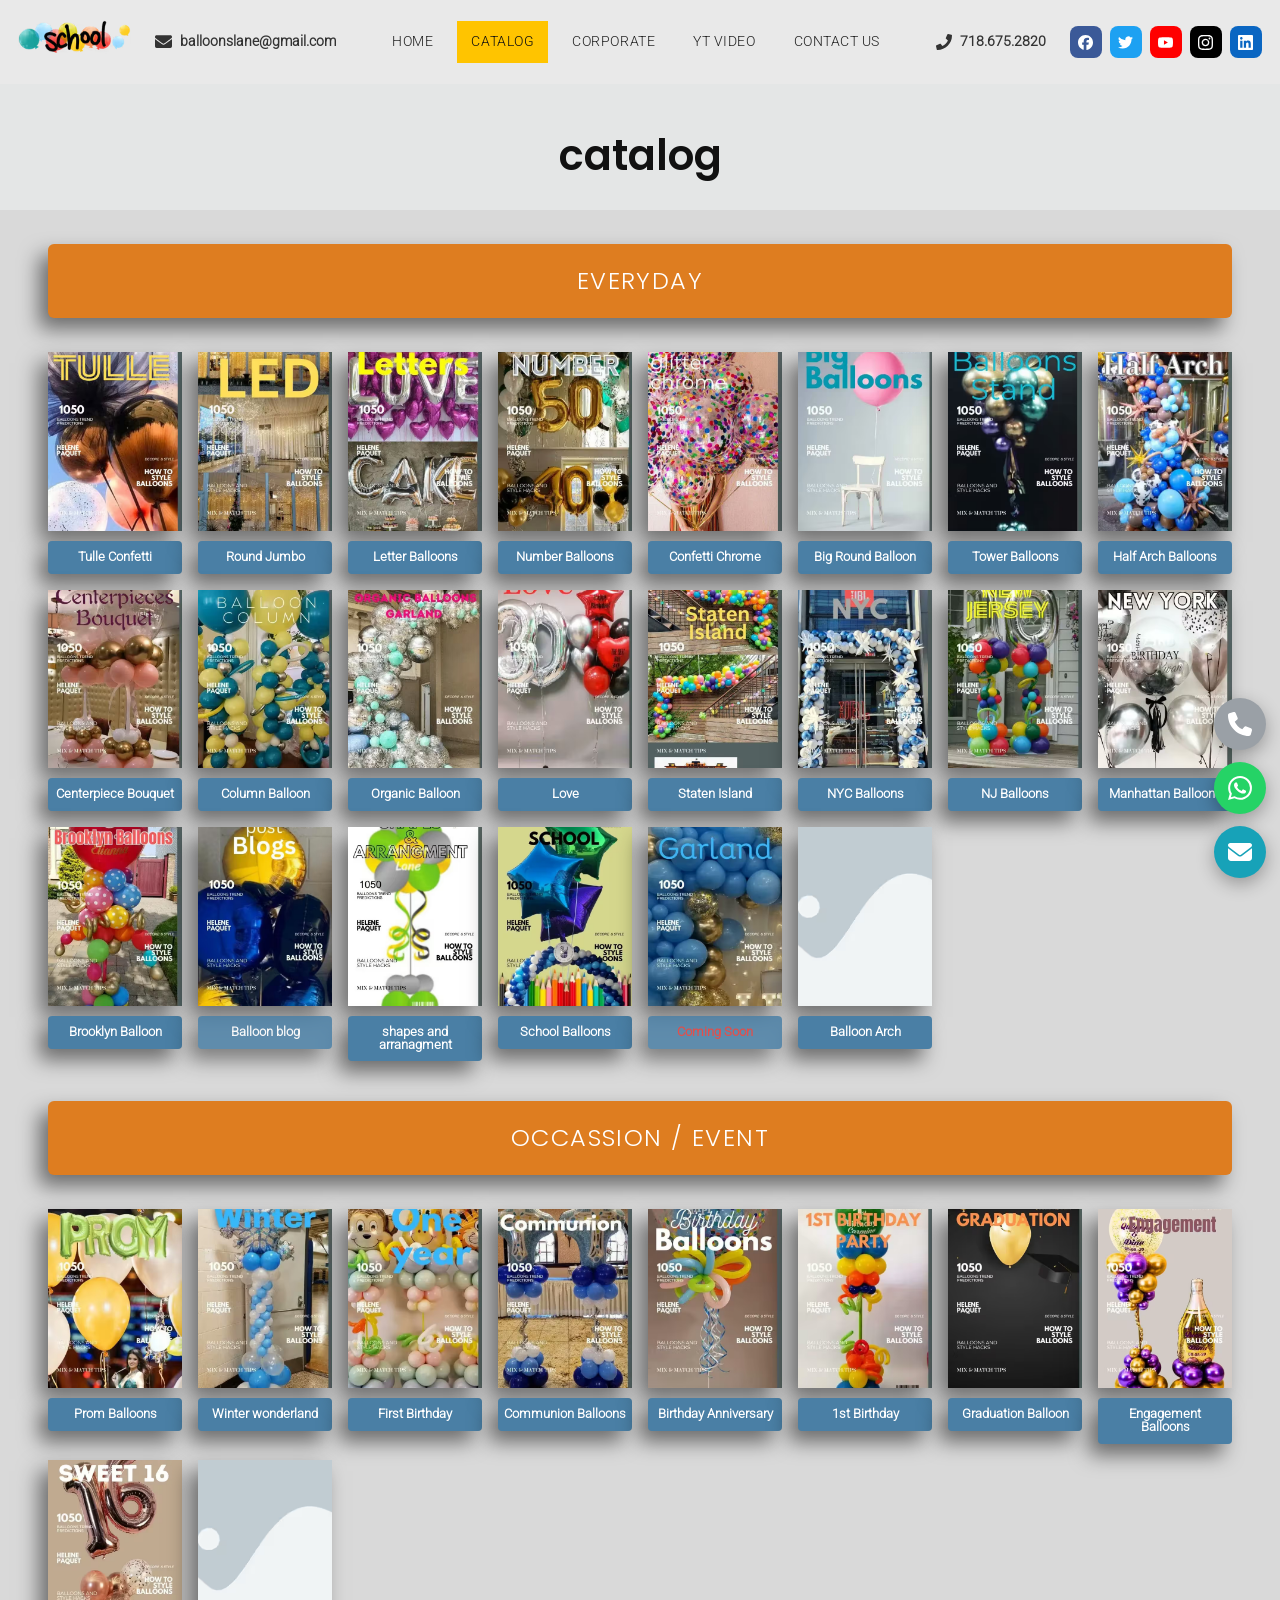
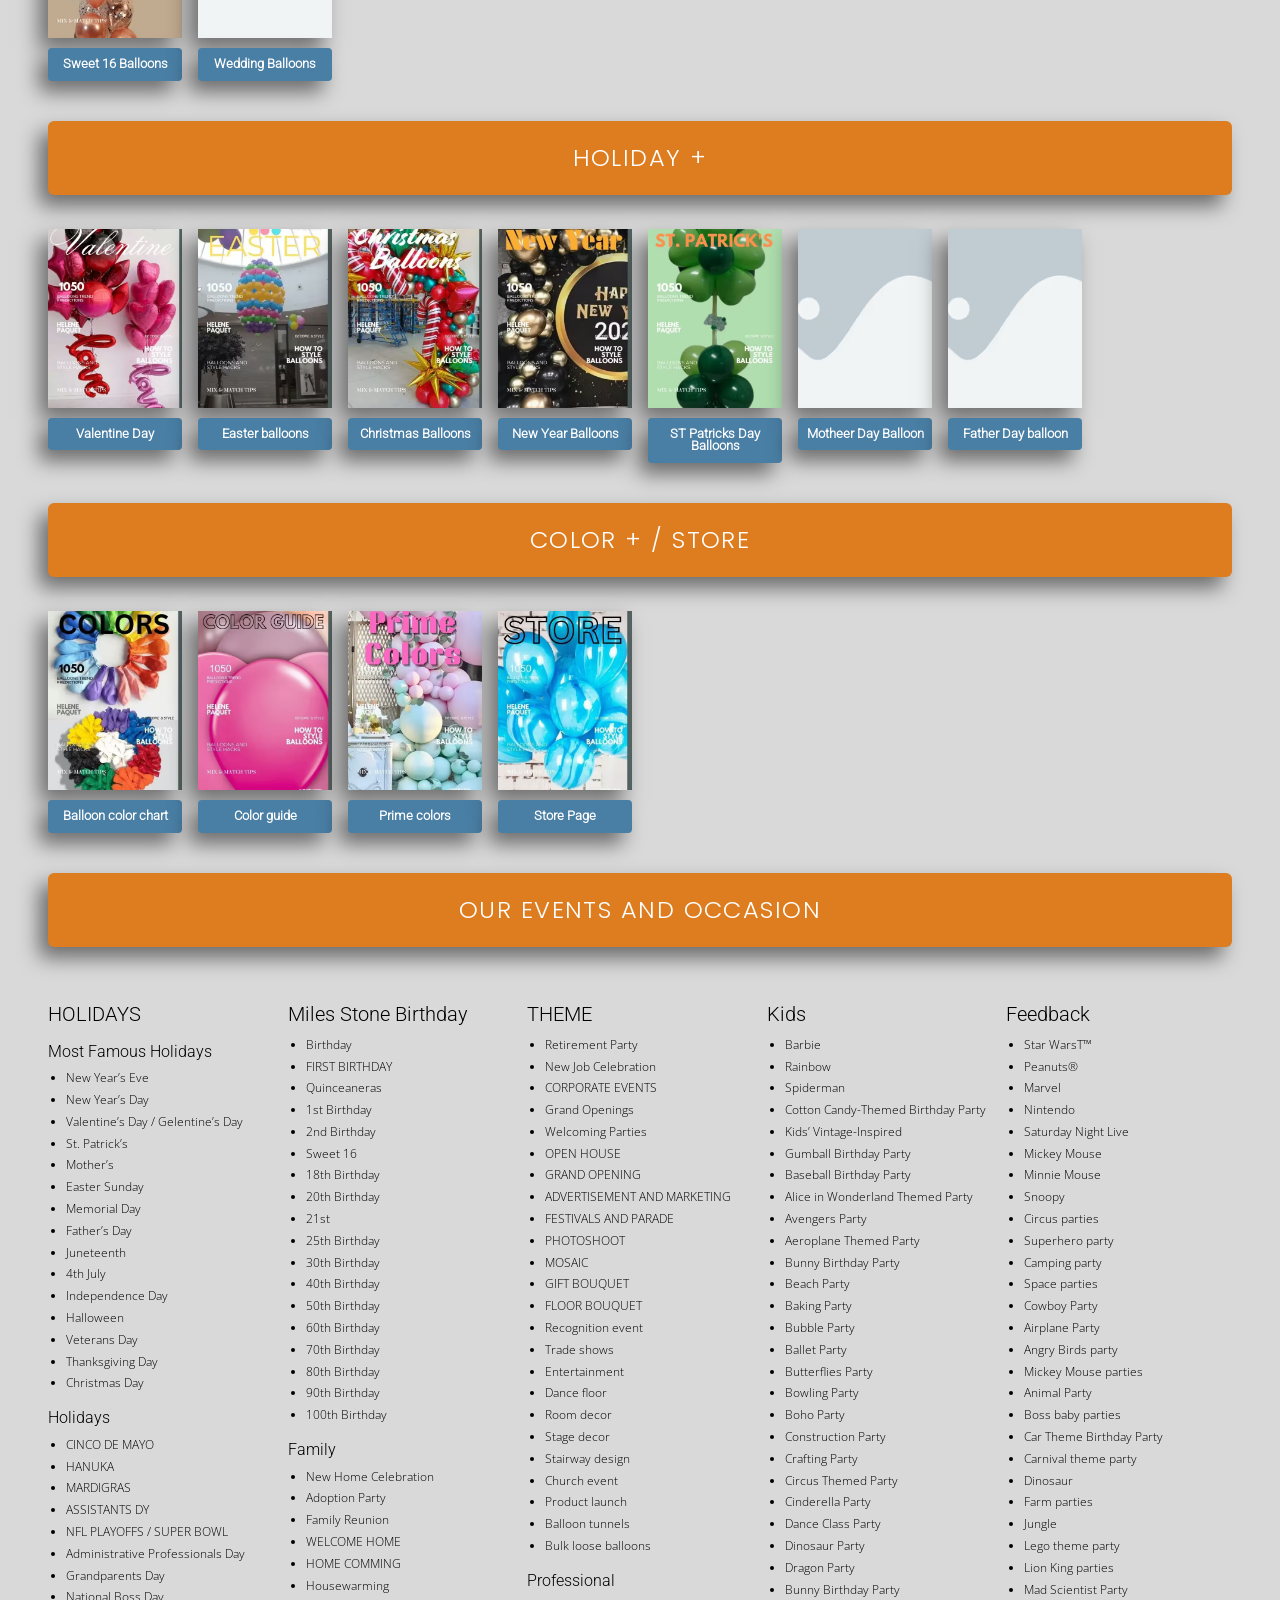
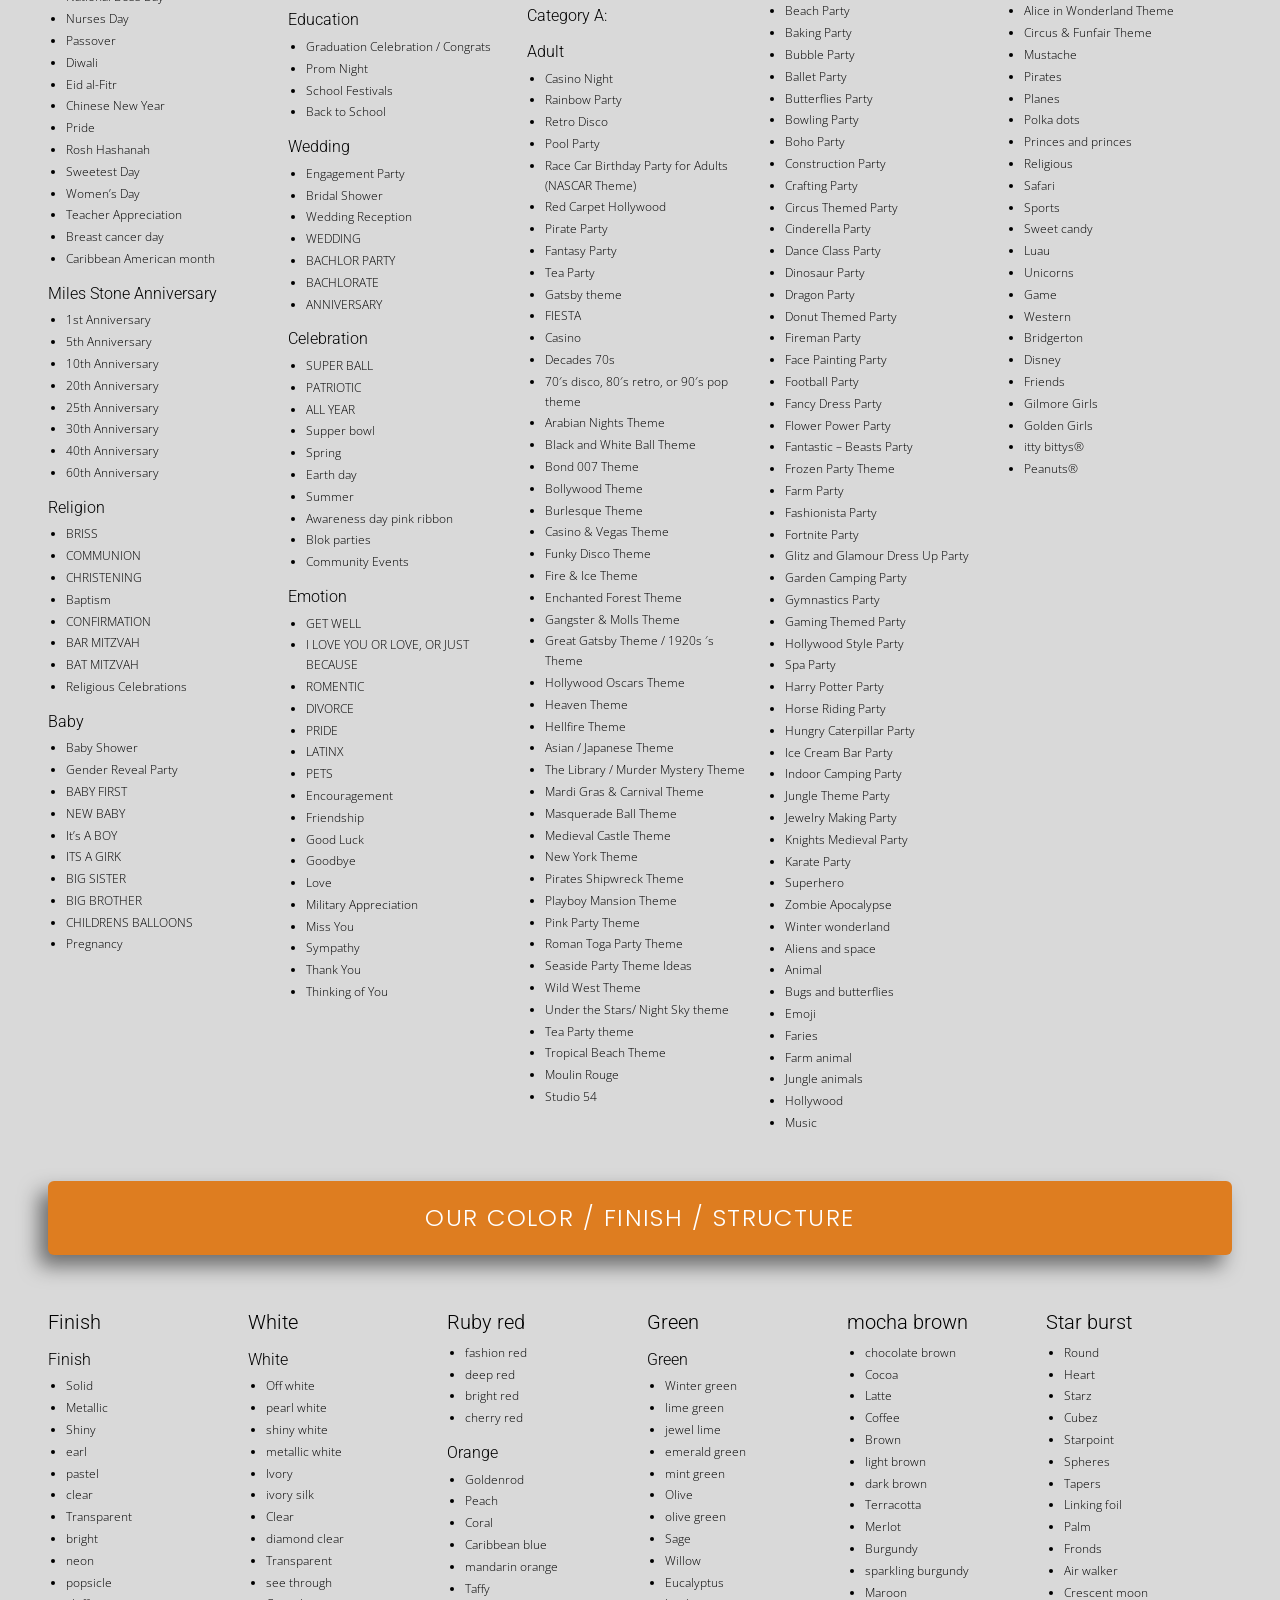
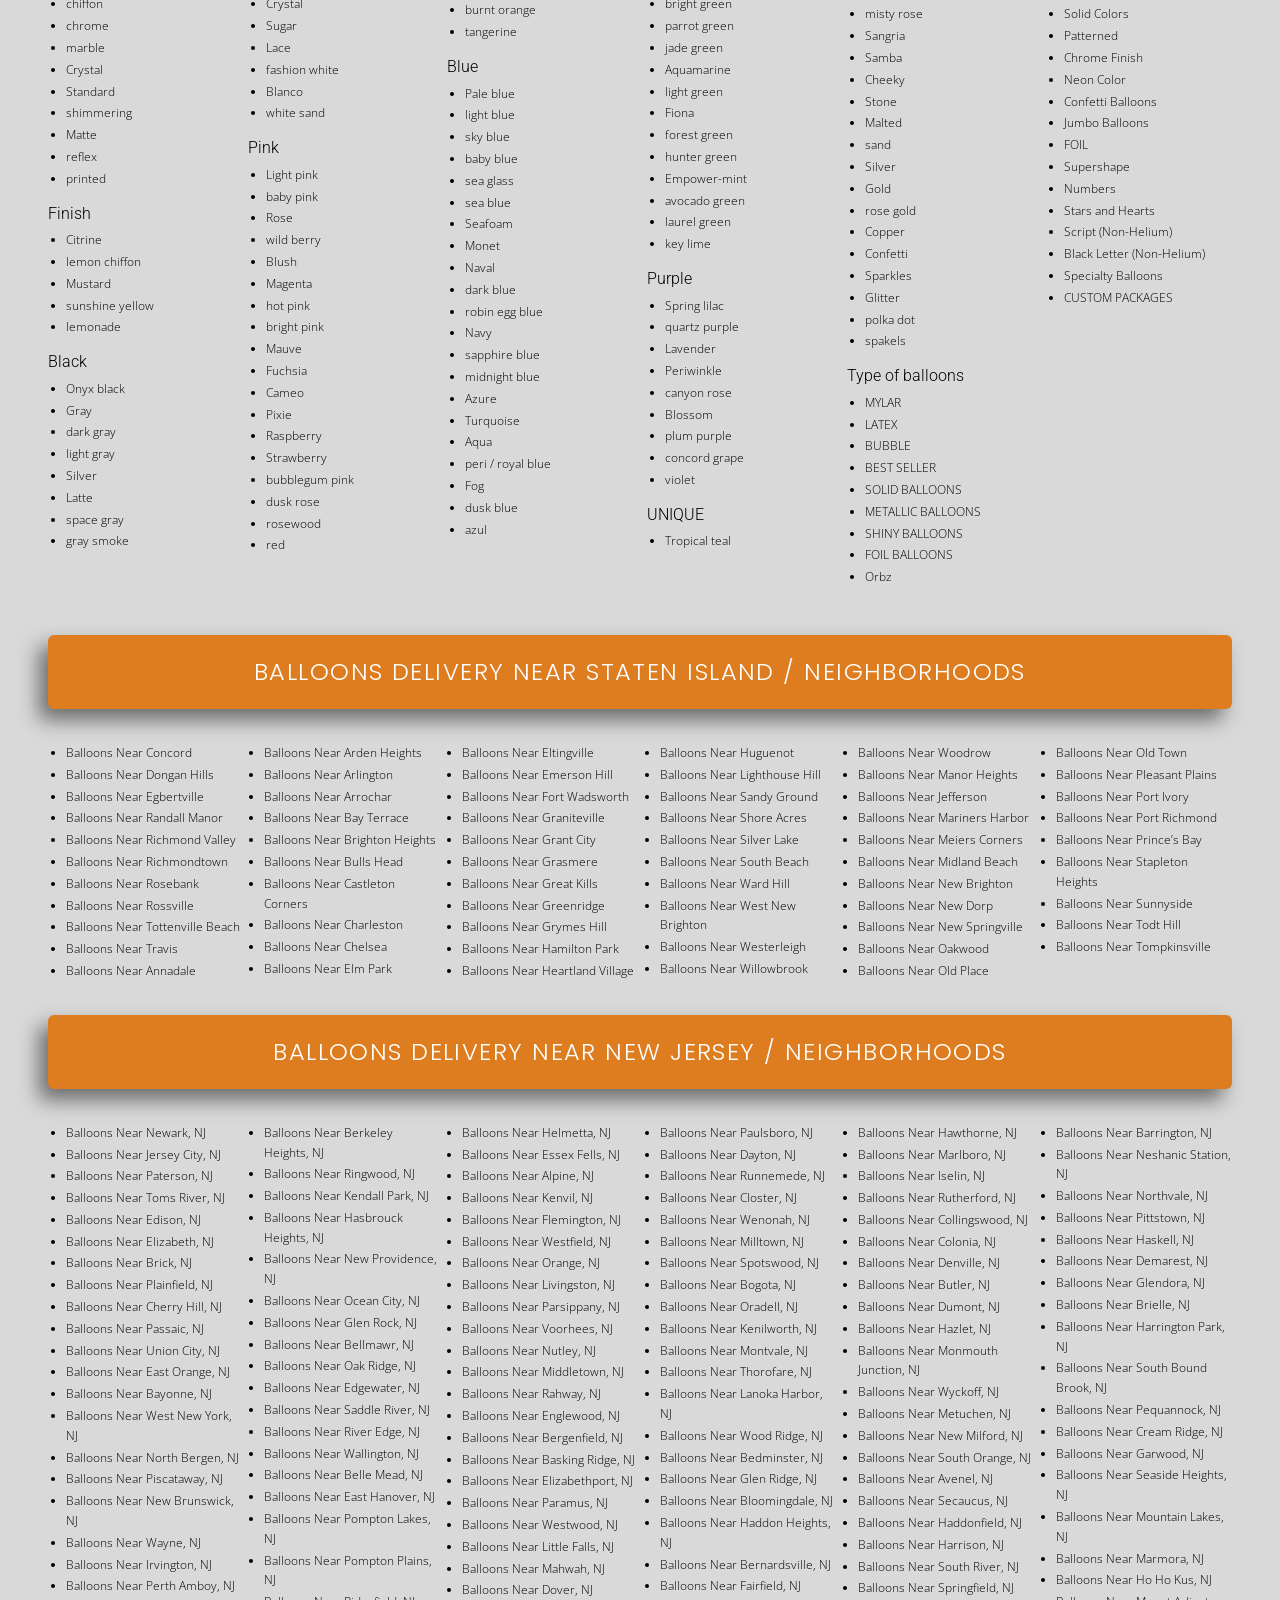
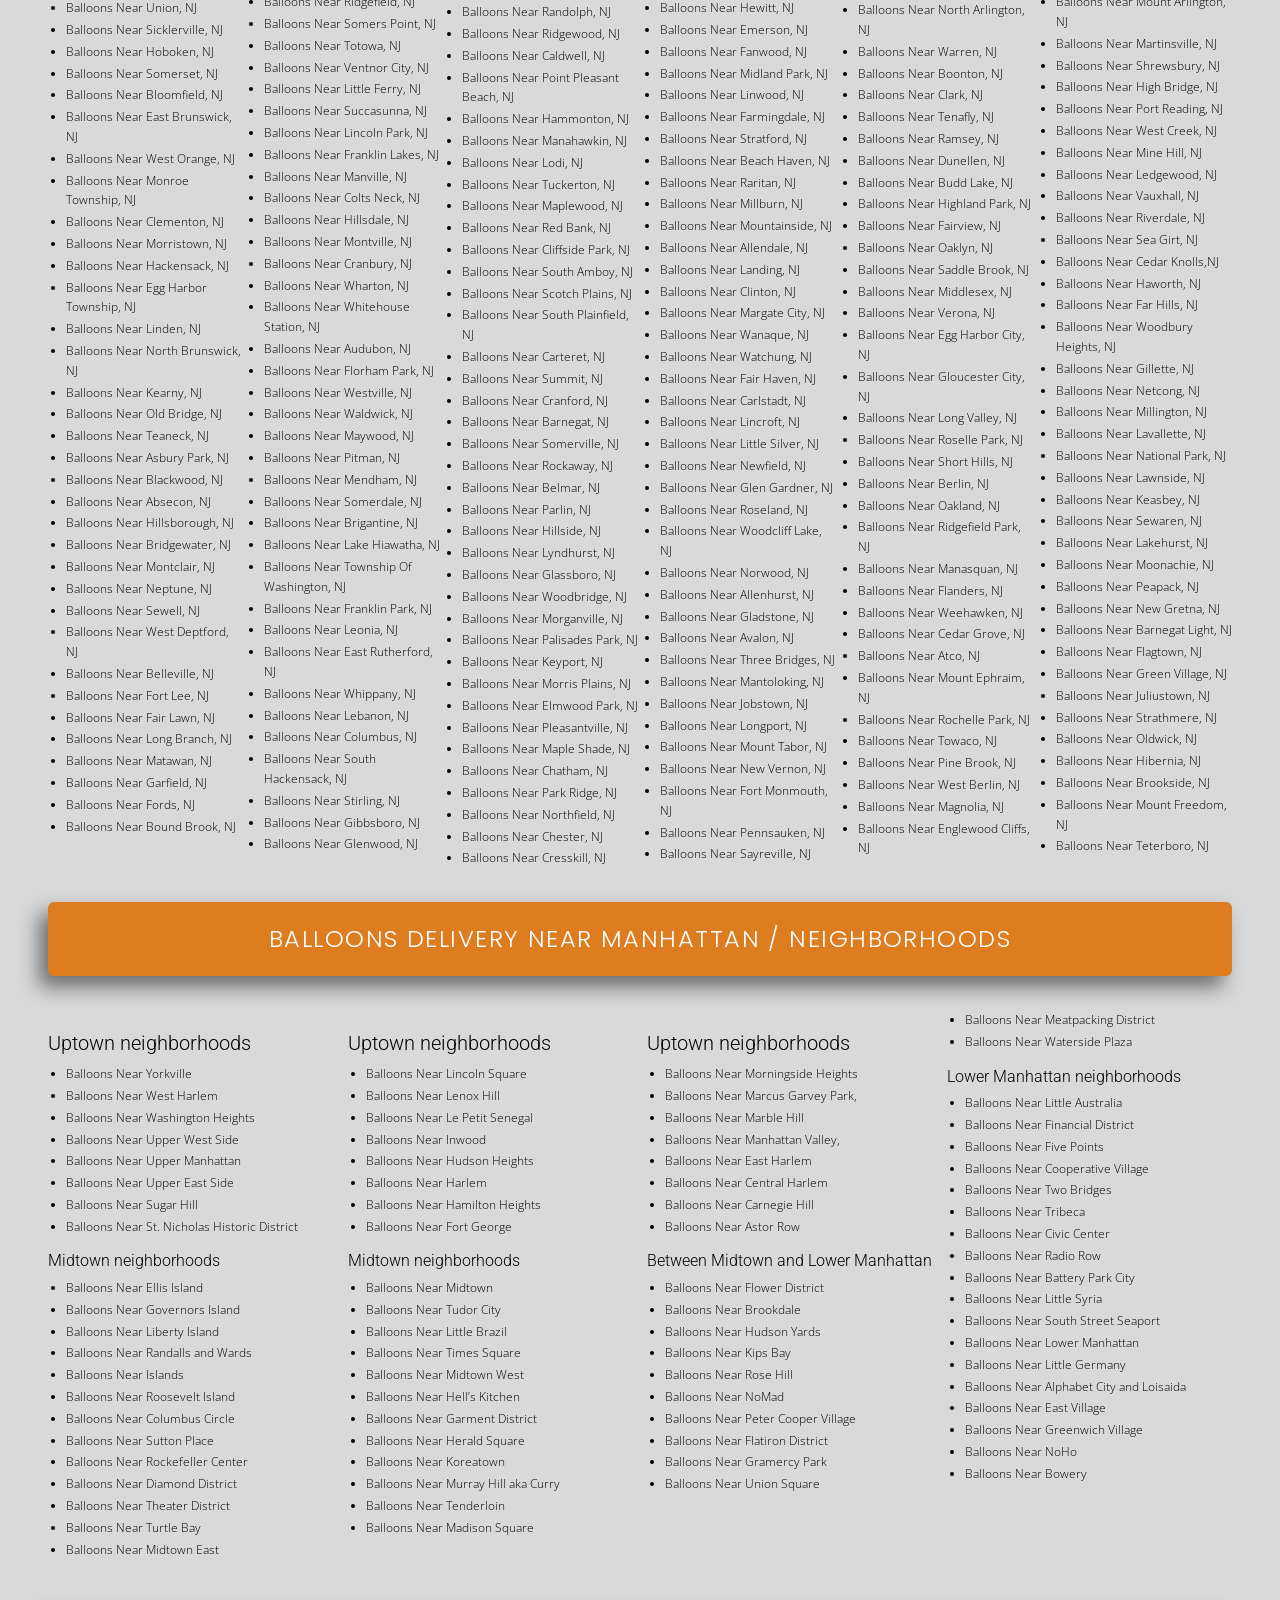
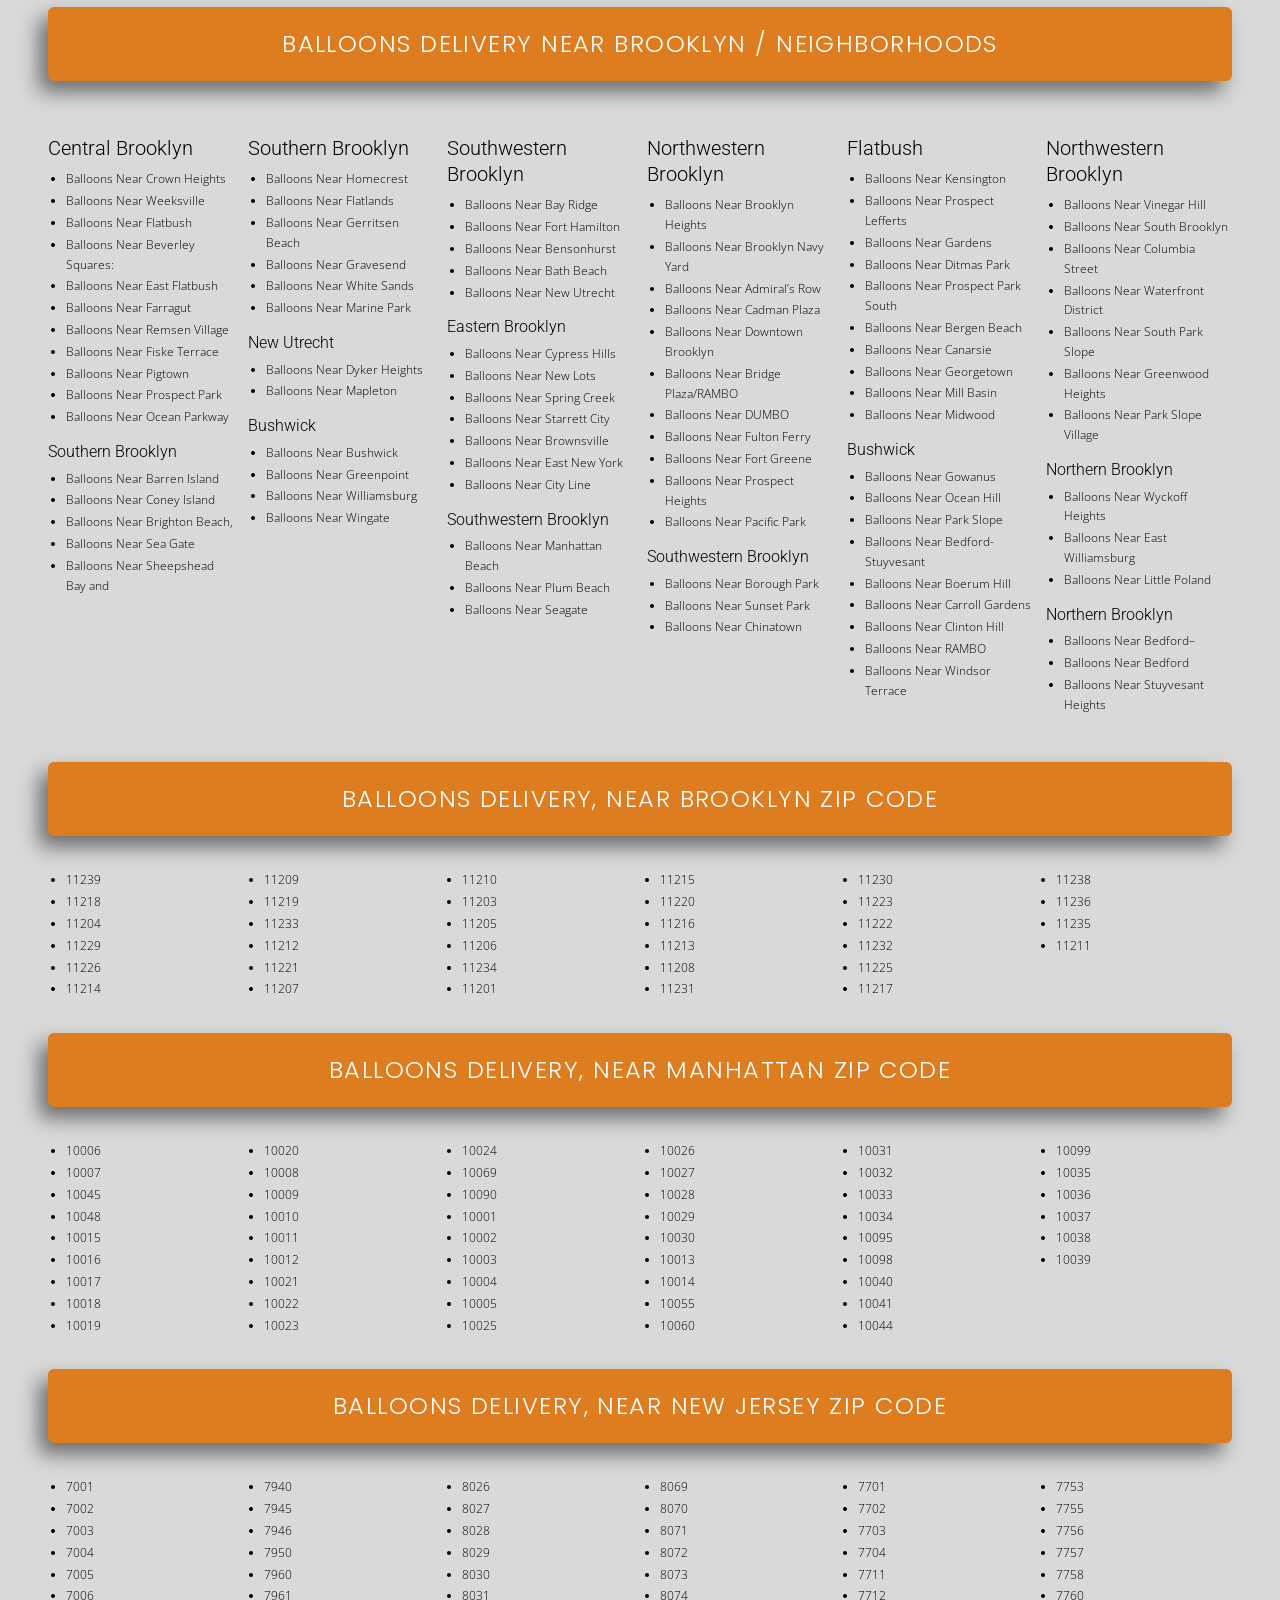
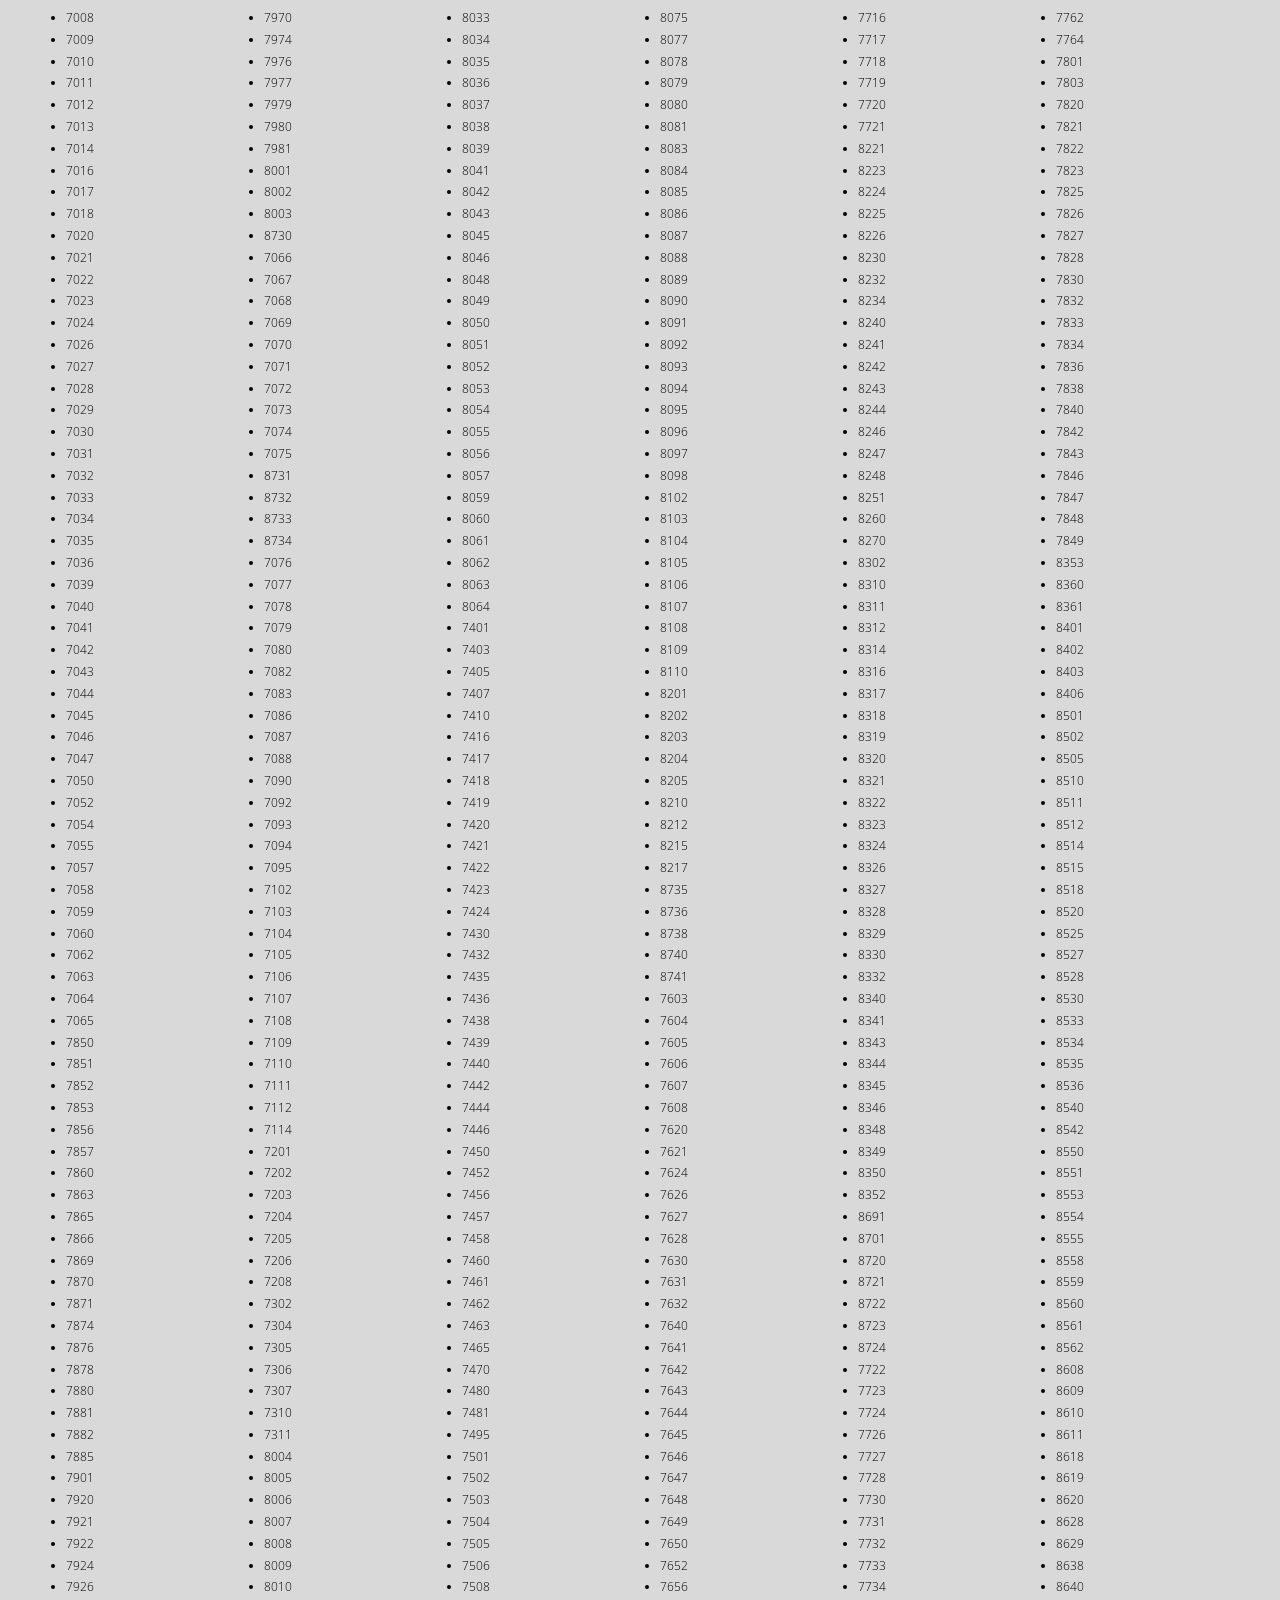
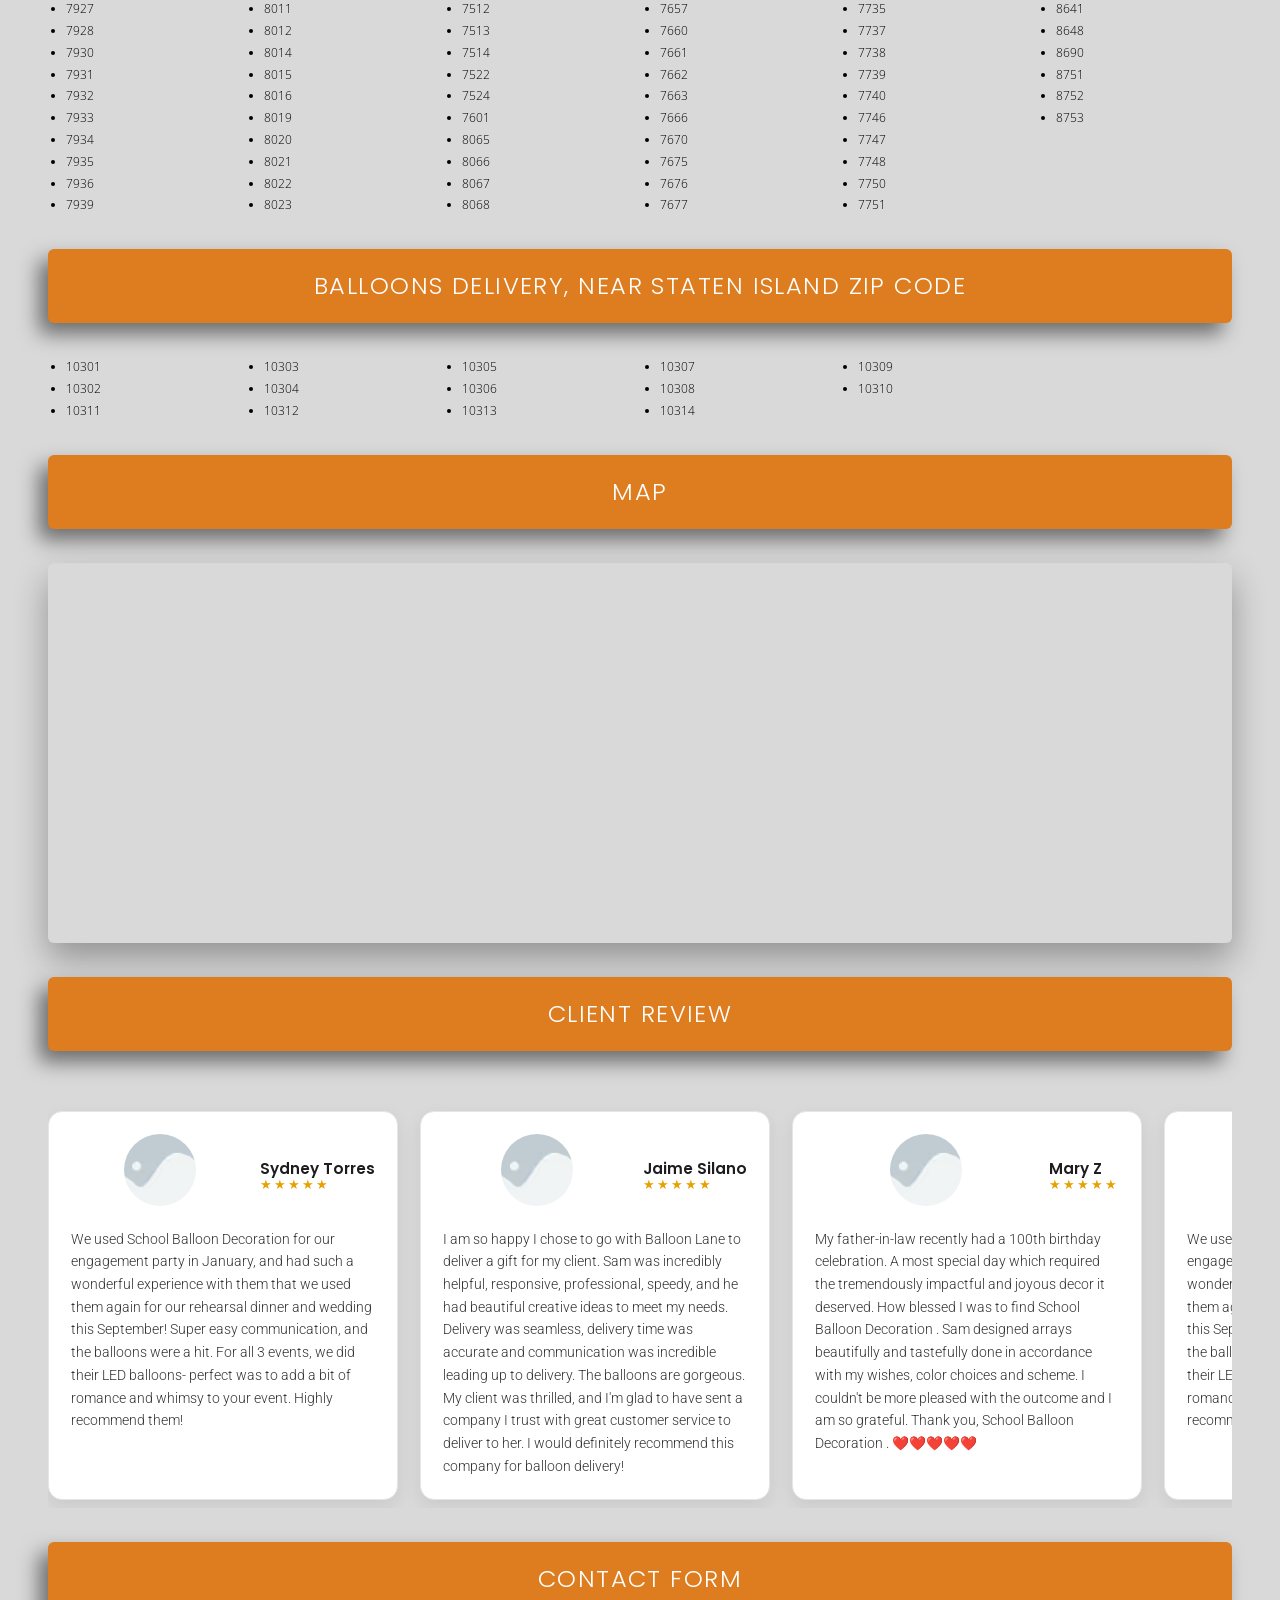
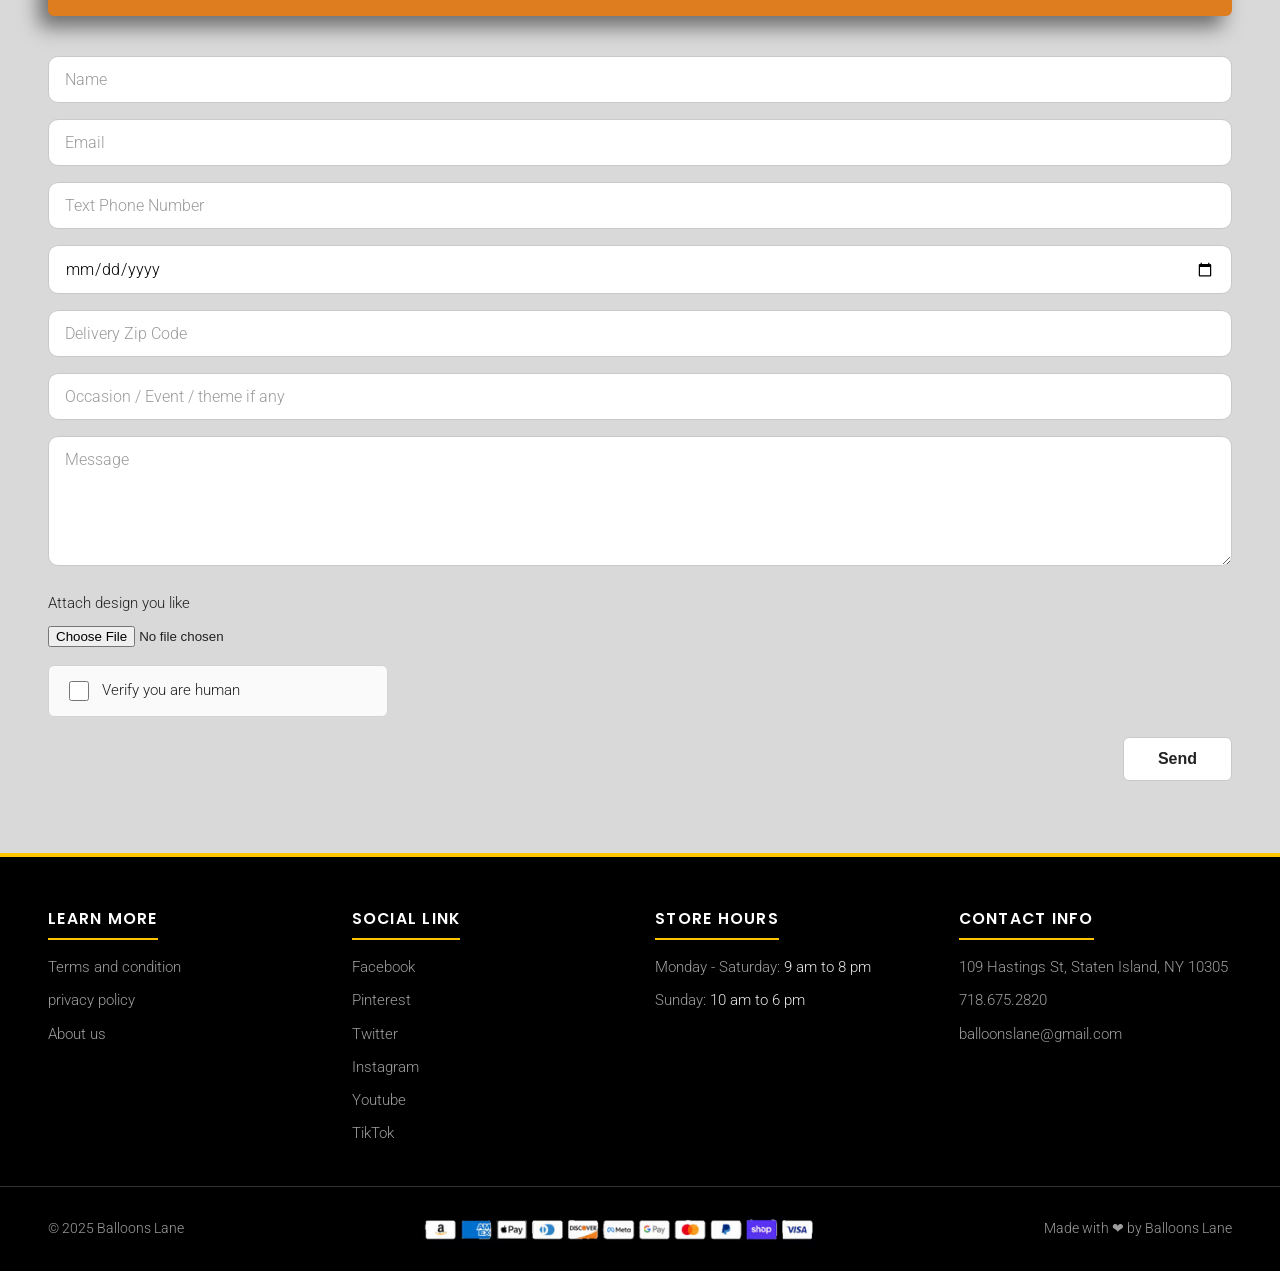
<file: catalog/index.html>
<!DOCTYPE html><html lang="en"> <head><meta charset="utf-8"><meta name="viewport" content="width=device-width, initial-scale=1"><title>catalog - schoolballoondecorationnearme.com</title><meta name="description" content="Browse the Balloons Lane catalog: balloon products, occasions, colors and finishes, delivery neighborhoods and zip codes across New Jersey, Staten Island, Brooklyn and Manhattan."><meta name="robots" content="index, follow"><link rel="canonical" href="https://schoolballoondecorationnearme.com/catalog/"><meta property="og:type" content="website"><meta property="og:title" content="catalog - schoolballoondecorationnearme.com"><meta property="og:description" content="Browse the Balloons Lane catalog: balloon products, occasions, colors and finishes, delivery neighborhoods and zip codes across New Jersey, Staten Island, Brooklyn and Manhattan."><meta property="og:url" content="https://schoolballoondecorationnearme.com/catalog/"><meta property="og:image" content="https://schoolballoondecorationnearme.com/images/school-balloon-arch-outdoor-event.avif"><meta name="twitter:card" content="summary_large_image"><link rel="icon" href="/favicon.ico" sizes="any"><link rel="icon" type="image/png" href="/images/favicon-512.png"><link rel="apple-touch-icon" href="/images/apple-touch-icon.png"><link rel="preload" as="font" type="font/woff2" href="/fonts/roboto-300-latin.woff2" crossorigin fetchpriority="high"><style>@font-face{font-family:Open Sans;font-style:normal;font-weight:300;font-display:swap;src:url(/fonts/open-sans-300-latin-ext.woff2) format("woff2");unicode-range:U+0100-02BA,U+02BD-02C5,U+02C7-02CC,U+02CE-02D7,U+02DD-02FF,U+0304,U+0308,U+0329,U+1D00-1DBF,U+1E00-1E9F,U+1EF2-1EFF,U+2020,U+20A0-20AB,U+20AD-20C4,U+2113,U+2C60-2C7F,U+A720-A7FF}@font-face{font-family:Open Sans;font-style:normal;font-weight:300;font-display:swap;src:url(/fonts/open-sans-300-latin.woff2) format("woff2");unicode-range:U+0000-00FF,U+0131,U+0152-0153,U+02BB-02BC,U+02C6,U+02DA,U+02DC,U+0304,U+0308,U+0329,U+2000-206F,U+20AC,U+2122,U+2191,U+2193,U+2212,U+2215,U+FEFF,U+FFFD}@font-face{font-family:Poppins;font-style:normal;font-weight:300;font-display:swap;src:url(/fonts/poppins-300-latin-ext.woff2) format("woff2");unicode-range:U+0100-02BA,U+02BD-02C5,U+02C7-02CC,U+02CE-02D7,U+02DD-02FF,U+0304,U+0308,U+0329,U+1D00-1DBF,U+1E00-1E9F,U+1EF2-1EFF,U+2020,U+20A0-20AB,U+20AD-20C4,U+2113,U+2C60-2C7F,U+A720-A7FF}@font-face{font-family:Poppins;font-style:normal;font-weight:300;font-display:swap;src:url(/fonts/poppins-300-latin.woff2) format("woff2");unicode-range:U+0000-00FF,U+0131,U+0152-0153,U+02BB-02BC,U+02C6,U+02DA,U+02DC,U+0304,U+0308,U+0329,U+2000-206F,U+20AC,U+2122,U+2191,U+2193,U+2212,U+2215,U+FEFF,U+FFFD}@font-face{font-family:Poppins;font-style:normal;font-weight:400;font-display:swap;src:url(/fonts/poppins-400-latin-ext.woff2) format("woff2");unicode-range:U+0100-02BA,U+02BD-02C5,U+02C7-02CC,U+02CE-02D7,U+02DD-02FF,U+0304,U+0308,U+0329,U+1D00-1DBF,U+1E00-1E9F,U+1EF2-1EFF,U+2020,U+20A0-20AB,U+20AD-20C4,U+2113,U+2C60-2C7F,U+A720-A7FF}@font-face{font-family:Poppins;font-style:normal;font-weight:400;font-display:swap;src:url(/fonts/poppins-400-latin.woff2) format("woff2");unicode-range:U+0000-00FF,U+0131,U+0152-0153,U+02BB-02BC,U+02C6,U+02DA,U+02DC,U+0304,U+0308,U+0329,U+2000-206F,U+20AC,U+2122,U+2191,U+2193,U+2212,U+2215,U+FEFF,U+FFFD}@font-face{font-family:Poppins;font-style:normal;font-weight:500;font-display:swap;src:url(/fonts/poppins-500-latin-ext.woff2) format("woff2");unicode-range:U+0100-02BA,U+02BD-02C5,U+02C7-02CC,U+02CE-02D7,U+02DD-02FF,U+0304,U+0308,U+0329,U+1D00-1DBF,U+1E00-1E9F,U+1EF2-1EFF,U+2020,U+20A0-20AB,U+20AD-20C4,U+2113,U+2C60-2C7F,U+A720-A7FF}@font-face{font-family:Poppins;font-style:normal;font-weight:500;font-display:swap;src:url(/fonts/poppins-500-latin.woff2) format("woff2");unicode-range:U+0000-00FF,U+0131,U+0152-0153,U+02BB-02BC,U+02C6,U+02DA,U+02DC,U+0304,U+0308,U+0329,U+2000-206F,U+20AC,U+2122,U+2191,U+2193,U+2212,U+2215,U+FEFF,U+FFFD}@font-face{font-family:Poppins;font-style:normal;font-weight:600;font-display:swap;src:url(/fonts/poppins-600-latin-ext.woff2) format("woff2");unicode-range:U+0100-02BA,U+02BD-02C5,U+02C7-02CC,U+02CE-02D7,U+02DD-02FF,U+0304,U+0308,U+0329,U+1D00-1DBF,U+1E00-1E9F,U+1EF2-1EFF,U+2020,U+20A0-20AB,U+20AD-20C4,U+2113,U+2C60-2C7F,U+A720-A7FF}@font-face{font-family:Poppins;font-style:normal;font-weight:600;font-display:swap;src:url(/fonts/poppins-600-latin.woff2) format("woff2");unicode-range:U+0000-00FF,U+0131,U+0152-0153,U+02BB-02BC,U+02C6,U+02DA,U+02DC,U+0304,U+0308,U+0329,U+2000-206F,U+20AC,U+2122,U+2191,U+2193,U+2212,U+2215,U+FEFF,U+FFFD}@font-face{font-family:Roboto;font-style:normal;font-weight:300;font-display:swap;src:url(/fonts/roboto-300-latin-ext.woff2) format("woff2");unicode-range:U+0100-02BA,U+02BD-02C5,U+02C7-02CC,U+02CE-02D7,U+02DD-02FF,U+0304,U+0308,U+0329,U+1D00-1DBF,U+1E00-1E9F,U+1EF2-1EFF,U+2020,U+20A0-20AB,U+20AD-20C4,U+2113,U+2C60-2C7F,U+A720-A7FF}@font-face{font-family:Roboto;font-style:normal;font-weight:300;font-display:swap;src:url(/fonts/roboto-300-latin.woff2) format("woff2");unicode-range:U+0000-00FF,U+0131,U+0152-0153,U+02BB-02BC,U+02C6,U+02DA,U+02DC,U+0304,U+0308,U+0329,U+2000-206F,U+20AC,U+2122,U+2191,U+2193,U+2212,U+2215,U+FEFF,U+FFFD}:root{--yellow:#FFC400;--yellow-dark:#E0A800;--header-gray:#DE7D20;--body-gray:#D9D9D9;--band-gray:#DE7D20;--hero-dark:#1E1E1E;--ink:#212121;--muted:#9E9E9E;--card-blue:#4A7FA5;--link-pink:#C2185B;--black:#000000;--wa-green:#25D366;--teal:#17A2B8;--fab-gray:#9AA0A6;--shadow-soft:0 16px 34px rgba(0,0,0,.32);--shadow-card:0 10px 22px rgba(0,0,0,.25);--shadow-product:-9px 11px 20px 0px rgba(0, 0, 0, .5);--shadow-band:-9px 11px 20px 0px rgba(0, 0, 0, .5);--radius:6px}*{box-sizing:border-box}html{scroll-behavior:smooth}body{margin:0;font-family:Segoe UI,Roboto,Helvetica Neue,Arial,sans-serif;color:var(--ink);background:var(--body-gray);line-height:1.7}h1,h2,h3,h4{line-height:1.35;margin:0 0 .6em;font-family:Poppins,Comfortaa,Segoe UI,sans-serif}img{max-width:100%;height:auto;display:block}a{color:var(--link-pink)}.container{max-width:none;width:100%;margin:0 auto;padding:0 clamp(16px,4vw,48px)}.band{background:var(--band-gray);border-radius:var(--radius);box-shadow:var(--shadow-band);text-align:center;padding:22px 18px;margin:34px auto;max-width:none}.band h2,.band h3{font-family:Poppins,Segoe UI,sans-serif;font-weight:300;text-transform:uppercase;letter-spacing:.06em;margin:0;color:#fff;font-size:24px;line-height:1.25}.band .sub{margin:.4em 0 0;color:#555;font-size:.95rem}.site-header{position:static;top:0;z-index:50;background:var(--header-gray);box-shadow:0 6px 14px #00000059,0 20px 38px #00000080}.header-contact{display:flex;align-items:center;gap:8px;font-size:.9rem;color:#fff}.header-contact a{color:#fff;text-decoration:none;font-weight:600}.main-nav a{text-decoration:none;color:#fff;font-weight:400;font-size:.85rem;text-transform:uppercase;letter-spacing:.04em;padding:9px 14px;border-radius:0;white-space:nowrap;transition:background .2s,color .2s}.main-nav a.active{background:#000;color:#fff;border-radius:8px}.nav-toggle{display:none;margin-left:auto;background:none;border:0;cursor:pointer;font-size:1.7rem;line-height:1;color:#fff;padding:6px 10px}.header-social a{width:32px;height:32px;border-radius:8px;background:#555;color:#fff;display:flex;align-items:center;justify-content:center;text-decoration:none;font-size:.8rem;font-weight:700}.hero-split{display:flex;padding:0;background:#5e5e5e;min-height:780px}.hero-pane{position:relative;width:50%}.hero-left{background:#5e5e5e;display:flex;flex-direction:column;justify-content:center}.hero-left:before{content:"";position:absolute;inset:0;background:#0009}.hero-left-text{position:relative;padding:90px 34px 90px 30px}.hero-left-text h2{font-family:Open Sans,sans-serif;font-size:clamp(22px,1rem + 1.2vw,28px);font-weight:400;color:#fff;line-height:1.3;text-wrap:balance;margin:0;background:transparent;border-radius:0;box-shadow:none}.hero-left-text p{font-family:Roboto,sans-serif;font-size:15px;font-weight:400;color:#e67e22;margin:14px 0 0}.hero-right{overflow:hidden;background:#000}.hero-right video{position:absolute;inset:0;width:100%;height:100%;object-fit:cover;display:block}.video-section{background:#000;padding:40px 20px}.video-single{max-width:none;margin:0 auto;border-radius:18px;overflow:hidden;box-shadow:var(--shadow-soft)}.video-single iframe{width:100%;aspect-ratio:16/9;border:0;display:block}.btn{display:inline-block;border:0;cursor:pointer;text-decoration:none;font-weight:600;line-height:1;text-transform:uppercase;letter-spacing:.05em;border-radius:6px;box-shadow:var(--shadow-card);transition:transform .15s,box-shadow .15s}.btn:hover{transform:translateY(-2px)}.btn-yellow{background:var(--yellow);color:#222;padding:15px 46px;font-size:1rem}.btn-yellow:hover{background:var(--yellow-dark)}.btn-blue{background:var(--card-blue);color:#fff;padding:11px 26px;font-size:.85rem;border-radius:6px;box-shadow:var(--shadow-card)}.btn-wide{display:block;width:85%;margin:26px auto;text-align:center}.inquiry-form{background:transparent;border-radius:0;box-shadow:none;padding:6px 0 10px;max-width:none;margin:0 auto}.inquiry-form .row{display:grid;grid-template-columns:1fr 1fr;gap:16px}.inquiry-form .field{margin-bottom:16px}.inquiry-form label{display:block;font-weight:600;margin-bottom:6px;font-size:.92rem}.inquiry-form ::placeholder{color:#9a9a9a}.inquiry-form input[type=text],.inquiry-form input[type=email],.inquiry-form input[type=tel],.inquiry-form input[type=number],.inquiry-form input[type=date],.inquiry-form select,.inquiry-form textarea{width:100%;padding:13px 16px;border:1px solid #c9c9c9;border-radius:10px;font-size:1rem;font-family:inherit;background:#fff}.inquiry-form textarea{border-radius:10px;min-height:130px;resize:vertical}.inquiry-form input:focus,.inquiry-form select:focus,.inquiry-form textarea:focus{outline:2px solid var(--yellow);border-color:var(--yellow)}.form-note{font-size:.85rem;color:#666;text-align:center;margin-top:12px}.card-grid{display:grid;grid-template-columns:repeat(auto-fill,minmax(240px,1fr));gap:26px;margin:26px 0}.cat-card{background:#fff;border-radius:var(--radius);box-shadow:var(--shadow-card);overflow:hidden;text-align:center;padding-bottom:20px;display:flex;flex-direction:column}.cat-card img{width:100%;aspect-ratio:1/1;object-fit:cover}.cat-card h3{font-size:1.05rem;margin:14px 12px 6px;text-transform:uppercase;letter-spacing:.03em}.cat-card p{font-size:.9rem;color:#555;margin:0 14px 14px;flex:1}.cat-card .btn-blue{margin:0 16px}.gallery-grid{display:grid;grid-template-columns:repeat(auto-fill,minmax(200px,1fr));gap:18px;margin:22px 0}.gallery-grid figure{margin:0;background:#fff;border-radius:12px;overflow:hidden;box-shadow:var(--shadow-card)}.gallery-grid img{width:100%;aspect-ratio:1/1;object-fit:cover}.gallery-grid figcaption{padding:10px;font-size:.82rem;text-align:center;color:#444}.corp-wrap{position:relative;max-width:none;margin:0 auto;padding:0;overflow:hidden}.corp-track{display:flex;width:max-content;padding:10px 0;animation:corp-scroll 30s linear infinite}.corp-logo{flex:0 0 280px;background:transparent;border-radius:0;box-shadow:none;height:150px;display:flex;align-items:center;justify-content:center;padding:10px 14px}.corp-logo img{max-width:240px;max-height:125px;width:auto;height:auto;object-fit:contain}@keyframes corp-scroll{0%{transform:translate(0)}to{transform:translate(-50%)}}@media(prefers-reduced-motion:reduce){.corp-track{animation:none}}.video-grid{display:grid;grid-template-columns:1fr 1fr;gap:26px;max-width:none;margin:0 auto}.video-card{border:0;border-radius:20px;overflow:hidden;background:#000;box-shadow:var(--shadow-soft)}.more-video{text-align:center;margin-top:18px}.seo-copy{width:90%;max-width:none;box-sizing:border-box;margin:0 auto;text-align:center;padding:10px 0 30px}.seo-copy h2{font-size:clamp(1.3rem,2.6vw,1.8rem);margin:1.6em 0 .6em}.seo-copy h3{font-size:1.15rem;margin:1.4em 0 .5em}.seo-copy h4{font-size:1.05rem;margin:1.2em 0 .4em}.seo-copy p{margin:0 0 1em}.check-list{list-style:none;padding:0;margin:1em auto;max-width:640px;text-align:center}.check-list li{margin:.45em 0}.check-list li:before{content:"✔ ";color:#2e7d32;font-weight:800}.faq{max-width:none;margin:0 auto}.faq-item{background:#d3d9db;border-radius:8px;box-shadow:var(--shadow-card);margin-bottom:14px;overflow:hidden}.faq-q{width:100%;text-align:left;background:none;border:0;cursor:pointer;padding:18px 20px;font-size:1rem;font-weight:700;color:var(--ink);display:flex;gap:12px;align-items:center;font-family:inherit}.faq-q .marker{color:#000;font-size:.9em}.faq-a{max-height:0;overflow:hidden;transition:max-height .3s ease;padding:0 20px}.faq-item.open .faq-a{max-height:600px;padding:0 20px 18px}.loc-section{max-width:none;margin:0 auto 30px}.loc-grid{columns:6 150px;column-gap:22px;list-style:none;padding:0;margin:0}.loc-grid li{break-inside:avoid;margin-bottom:.4em;font-size:.9rem}.loc-grid a{color:#444;text-decoration:none}.loc-grid a:hover{color:var(--link-pink)}.review-grid{display:grid;grid-template-columns:repeat(auto-fill,minmax(280px,1fr));gap:24px;max-width:none;margin:0 auto}.review-card{background:#fff;border-radius:var(--radius);box-shadow:var(--shadow-card);padding:24px;text-align:center}.review-card img{width:72px;height:72px;border-radius:50%;object-fit:cover;margin:0 auto 12px}.review-card h4{margin:0 0 8px}.review-card p{font-size:.92rem;color:#555;margin:0}.contact-hero{background:var(--hero-dark);color:#fff;text-align:center;padding:60px 20px}.contact-hero h1{font-size:clamp(1.8rem,3.4vw,2.6rem);margin:0}.contact-cards{display:grid;grid-template-columns:repeat(auto-fit,minmax(240px,1fr));gap:22px;max-width:none;margin:34px auto}.contact-card{background:#fff;border-radius:var(--radius);box-shadow:var(--shadow-card);padding:28px;text-align:center}.contact-card h3{margin:0 0 10px;text-transform:uppercase;font-size:1rem;letter-spacing:.05em}.contact-card a{color:var(--ink);font-weight:700;text-decoration:none;font-size:1.05rem}.contact-card a:hover{color:var(--link-pink)}.map-embed{max-width:none;margin:0 auto 34px;border-radius:var(--radius);overflow:hidden;box-shadow:var(--shadow-soft)}.map-embed iframe{width:100%;height:380px;border:0;display:block}.social-row{display:flex;gap:12px;justify-content:center;margin:18px 0 40px}.social-row a{width:48px;height:48px;border-radius:12px;background:#333;color:#fff;display:flex;align-items:center;justify-content:center;text-decoration:none;font-weight:800;font-size:.85rem}.social-row a:hover{background:var(--yellow);color:#222}.site-footer{background:var(--black);color:var(--muted);margin-top:50px;border-top:4px solid var(--yellow)}.footer-grid{max-width:none;margin:0 auto;padding:48px clamp(16px,4vw,48px) 30px;display:grid;grid-template-columns:repeat(auto-fit,minmax(220px,1fr));gap:30px}.footer-grid h4{color:#fff;text-transform:uppercase;letter-spacing:.08em;font-size:.98rem;margin:0 0 16px;padding-bottom:9px;border-bottom:2px solid var(--yellow);display:inline-block}.footer-grid li{margin-bottom:10px;font-size:.94rem;line-height:1.55}.footer-grid a{color:var(--muted);text-decoration:none;transition:color .2s ease}.footer-grid a:hover{color:var(--yellow)}.footer-bottom{border-top:1px solid #333;max-width:none;margin:0 auto;padding:20px clamp(16px,4vw,48px);display:flex;align-items:center;justify-content:space-between;gap:16px;flex-wrap:wrap;font-size:.88rem}.pay-icons{display:flex;gap:8px;flex-wrap:wrap;justify-content:center}.pay-icons span{background:#222;border:1px solid #444;border-radius:6px;color:#ddd;font-size:.68rem;font-weight:700;padding:5px 9px;white-space:nowrap}.contact-hero-banner{position:relative;background:linear-gradient(135deg,#2e6e9e,#5aa0c8,#e8730c);color:#fff;text-align:center;min-height:100vh;min-height:100svh;display:flex;align-items:center;justify-content:center;padding:90px 20px 120px}.contact-hero-inner{width:100%}.contact-hero-inner h1{font-size:clamp(2.9rem,6vw,4.4rem);margin:0 0 .3em;color:#fff;font-weight:700;text-shadow:0 2px 16px rgba(0,0,0,.5)}.contact-hero-inner .order-link{margin:.3em 0}.contact-hero-inner .order-link a{color:#fff;font-size:2rem;font-weight:600;text-decoration:none;text-shadow:0 2px 12px rgba(0,0,0,.5)}.contact-hero-inner .order-link a:hover{text-decoration:underline}.contact-hero-inner .lane-domain{color:#fff;opacity:.85;font-size:1.1rem;margin:.3em 0 0}.wave-divider{display:block;width:100%;height:70px;position:absolute;left:0;bottom:-1px}.wave-divider.top{top:-1px;bottom:auto;transform:scaleY(-1)}.info-bar-section{padding:10px 20px 30px;text-align:center}.info-bar{background:#cd6b2f;border-radius:6px;box-shadow:-16px 17px 17px #00000080;max-width:1250px;margin:36px auto 0;position:relative;z-index:2;display:grid;grid-template-columns:repeat(3,1fr);gap:14px;padding:30px 26px;color:#fff}.info-cell{display:flex;flex-direction:column;align-items:center;gap:10px}.info-icon{display:block;line-height:0}.info-icon svg{width:52px;height:52px;fill:#ffc72f}.info-cell a{color:#fff;text-decoration:none;font-size:1.2rem;font-weight:500}.info-cell a:hover{text-decoration:underline}.designs-section{position:relative;background:#62a9a4;text-align:center;margin:50px 0 0;padding:110px 20px}.designs-inner p{color:#fff;font-size:1.15rem;margin:0 0 18px}.designs-inner .btn{display:block;width:200px;margin:0 auto 14px;border-radius:42px;box-shadow:-15px 11px 19px #00000080}.designs-inner .btn-orange{background:#d3602d;padding:14px 50px}.designs-inner .btn-orange:hover{background:#d3602d}.designs-inner .btn-yellow-sm{background:#f90;color:#fff;padding:15px 30px}.btn-orange{background:#e67e22;color:#fff;padding:12px 30px;font-size:.95rem}.btn-orange:hover{background:#d35400}.btn-yellow-sm{background:var(--yellow);color:#8a6d00;padding:12px 30px;font-size:.95rem}.store-policy{text-align:center;padding:40px 20px 50px}.store-policy h2{font-size:1.6rem;font-weight:400;margin:0 0 .5em}.store-policy p{margin:0;color:#333}@media(max-width:700px){.info-bar{grid-template-columns:1fr;margin-top:-20px}.contact-hero-banner{padding:60px 20px 100px}}.fab-phone{background:var(--fab-gray)}.fab-wa{background:var(--wa-green)}.fab-mail{background:var(--teal)}@media(max-width:860px){.hero-split{flex-direction:column;min-height:0}.hero-pane{width:100%}.hero-right{aspect-ratio:16/9;min-height:0}.hero-left{min-height:560px}@media(max-width:600px){.hero-left{aspect-ratio:9/16;min-height:0}}.hero-left-text{padding:70px 24px 70px 30px}.hero-left{padding:40px 24px}.video-grid,.inquiry-form .row{grid-template-columns:1fr}.inquiry-form{padding:24px 18px}.nav-toggle{display:block}.main-nav{display:none;position:absolute;top:100%;left:0;right:0;z-index:55;flex-direction:column;flex-wrap:nowrap;gap:0;margin:0;background:var(--header-gray);box-shadow:0 18px 24px #00000059;padding:6px 0}.main-nav.open{display:flex}.main-nav a{padding:13px 20px;font-size:.95rem}.header-contact span.hide-m,.header-social{display:none}}.yt-facade{position:relative;width:100%;padding:0;border:0;background:#000;cursor:pointer;display:block}.yt-facade img{width:100%;aspect-ratio:16/9;object-fit:cover;display:block}.yt-facade .yt-play{position:absolute;top:50%;left:50%;transform:translate(-50%,-50%);width:64px;height:64px;border-radius:50%;background:#000000a6;color:#fff;font-size:1.5rem;display:flex;align-items:center;justify-content:center}.yt-facade:hover .yt-play,.yt-facade:focus-visible .yt-play{background:var(--yellow);color:#222}.video-card iframe{width:100%;aspect-ratio:16/9;border:0;display:block}:focus-visible{outline:3px solid var(--card-blue);outline-offset:2px}@media(prefers-reduced-motion:reduce){*,*:before,*:after{animation-duration:.01ms!important;transition-duration:.01ms!important;scroll-behavior:auto!important}}.header-social a{transition:filter .2s ease}.sr-only{position:absolute;width:1px;height:1px;overflow:hidden;clip:rect(0 0 0 0);white-space:nowrap}.cat-row{display:grid;grid-template-columns:repeat(8,1fr);gap:14px;margin:26px 0 6px}.cat-mini{display:block;text-decoration:none}.cat-mini img{width:100%;aspect-ratio:3/4;object-fit:cover;border:0;box-shadow:var(--shadow-product);background:#fff}.cat-mini .mini-btn{display:block;text-decoration:none;margin-top:10px;background:var(--card-blue);color:#fff;text-align:center;font-weight:600;font-size:.8rem;line-height:1;padding:10px 6px;border-radius:4px;box-shadow:var(--shadow-product)}.cat-mini:hover .mini-btn{background:#265d84}@media(max-width:1000px){.cat-row{grid-template-columns:repeat(4,1fr)}}@media(max-width:520px){.cat-row{grid-template-columns:1fr}}.seo-copy h2,.seo-copy h3,.seo-copy h4{font-weight:400}.loc-grid{list-style:disc;padding-left:18px}.loc-grid li{font-size:.88rem}.pay-strip{height:28px;width:auto;max-width:100%;margin:0 auto}@media(max-width:520px){.hero-left{min-height:400px}.hero-left-text{padding:54px 18px 54px 20px}.hero-left-text h2{font-size:24px}.hero-left-text p{font-size:14px}}.prod-grid{display:grid;grid-template-columns:repeat(8,1fr);gap:16px;margin:24px 0 40px}.prod-card{display:flex;flex-direction:column}.prod-card img{width:100%;aspect-ratio:3/4;object-fit:cover;border:0;box-shadow:var(--shadow-product);background:#fff}.prod-btn{display:block;margin-top:10px;background:var(--card-blue);color:#fff;text-align:center;font-weight:600;font-size:.8rem;line-height:1;padding:10px 6px;border-radius:4px;box-shadow:var(--shadow-product);text-decoration:none}a.prod-btn:hover{background:#265d84}.prod-btn.static{cursor:default;opacity:.85}@media(max-width:1000px){.prod-grid{grid-template-columns:repeat(4,1fr)}}@media(max-width:520px){.prod-grid{grid-template-columns:repeat(2,1fr)}}.social-row a:nth-child(1){background:#3b5998}.social-row a:nth-child(2){background:#55acee}.social-row a:nth-child(3){background:#262626}.social-row a:nth-child(4){background:#007bb5}.social-row a:nth-child(5){background:#cb2027}.social-row a:nth-child(6){background:#e62117}@media(max-width:1000px){.corp-logo{flex-basis:220px;height:130px}.corp-logo img{max-height:105px}}@media(max-width:560px){.corp-logo{flex-basis:180px;height:110px}.corp-logo img{max-height:88px}}.header-social a img{width:15px;height:15px;display:block}.social-row a img{width:22px;height:22px;display:block}.fab img{width:26px;height:26px;display:block}.contact-form-card{background:#fff;border-radius:var(--radius);box-shadow:var(--shadow-card);max-width:1000px;margin:0 auto 40px;padding:28px}.contact-form-card .field label{position:absolute;width:1px;height:1px;overflow:hidden;clip:rect(0 0 0 0);white-space:nowrap}.contact-form-card .form-note{margin-top:14px}.contact-hero-inner h1,.contact-hero-inner .order-link a,.contact-hero-inner .lane-domain{text-shadow:0 2px 10px rgba(0,0,0,.55)}.map-embed.tall iframe{height:450px}.map-embed.narrow{max-width:1250px}.fab img{width:24px;height:24px}.elementor-shape{overflow:hidden;position:absolute;left:0;width:100%;line-height:0;direction:ltr;z-index:2}.elementor-shape-bottom{bottom:-1px;transform:rotate(180deg)}.elementor-shape svg{display:block;width:calc(213% + 1.3px);height:169px;position:relative;left:50%;transform:translate(-50%) rotateY(180deg)}.elementor-shape .elementor-shape-fill{fill:#e4e6e6}@media(max-width:768px){.elementor-shape svg{width:calc(300% + 1.3px);height:111px}}.social-row a svg{width:22px;height:22px;fill:#fff}.social-row a:hover svg{fill:#222}.fancy-wave{position:absolute;top:-1px;left:0;width:100%;line-height:0;z-index:2}.fancy-wave svg{display:block;width:100%;height:110px}.fancy-wave .w1{fill:#e4e6e6;opacity:.35}.fancy-wave .w2{fill:#e4e6e6;opacity:.6}.fancy-wave .w3{fill:#e4e6e6;opacity:1}@media(max-width:768px){.fancy-wave svg{height:70px}}@media(max-width:700px){.footer-grid{grid-template-columns:1fr 1fr;gap:26px;padding-top:38px}.footer-bottom{justify-content:center;text-align:center}.pay-strip{max-width:100%;height:auto}}@media(max-width:860px){.header-inner{gap:10px 12px}.brand{order:1}.header-contact-email{order:1;margin-left:auto}.header-contact-email span.hide-m{display:inline}.nav-toggle{order:2;margin-left:0}.header-contact-phone{order:2}.header-social{order:2;display:flex;margin-left:auto;gap:6px}.header-social a{width:27px;height:27px;border-radius:6px}.header-social a img{width:13px;height:13px}.header-contact{font-size:.84rem}.header-contact svg{flex:none}}img,iframe,video{max-width:100%}html,body{overflow-x:clip}@media(max-width:700px){.band h2,.band h3{font-size:20px;line-height:1.3}.seo-copy h2{font-size:1.3rem;line-height:1.32}.seo-copy h3{font-size:1.08rem;line-height:1.38}.seo-copy h4{font-size:1rem;line-height:1.42}.seo-copy p{line-height:1.65}.faq-q{line-height:1.4}.inquiry-form input,.inquiry-form select,.inquiry-form textarea{font-size:16px}}.catalog-wrap .loc-section h3{font-family:Roboto,sans-serif;font-size:20px;font-weight:300;color:#000;text-align:left;line-height:1.3;margin:20px 0 8px}.catalog-wrap .loc-section h4{font-family:Roboto,sans-serif;font-size:16px;font-weight:300;color:#000;text-align:left;line-height:1.35;margin:14px 0 6px}.catalog-wrap .loc-grid{font-family:Open Sans,sans-serif;font-size:12px;font-weight:300;color:#000;line-height:1.65}.catalog-wrap .loc-grid li{font-size:12px;margin-bottom:2px}.blocks-grid{display:grid;grid-template-columns:repeat(auto-fill,minmax(215px,1fr));gap:4px 28px;align-items:start;text-align:left}.cat-block{min-width:0}.mini-list{list-style:disc;padding-left:18px;margin:0 0 14px;text-align:left;font-family:Open Sans,sans-serif;font-size:12px;font-weight:300;color:#000;line-height:1.65}.mini-list li{font-size:12px;margin-bottom:2px}.catalog-hero{background:#e4e6e6;color:#111;text-align:center;padding:44px 20px 26px}.catalog-hero h1{font-size:clamp(1.8rem,3.4vw,2.6rem);margin:0;color:#111}.review-marquee{overflow:hidden;padding:26px 0 8px}.review-track{display:flex;gap:22px;width:max-content;animation:review-scroll 60s linear infinite}.review-card{flex:0 0 350px;background:#fff;border:1px solid #e2e6e6;border-radius:14px;box-shadow:0 6px 18px #00000012;padding:22px;text-align:left}.review-head{display:flex;align-items:center;gap:12px;margin-bottom:10px}.review-ava{flex:none;width:46px;height:46px;border-radius:50%;background:linear-gradient(135deg,#ffc72f,#f39c12);color:#fff;display:flex;align-items:center;justify-content:center;font-family:Poppins,sans-serif;font-weight:600;font-size:1rem}.review-card h4{font-family:Poppins,sans-serif;font-size:.95rem;font-weight:600;margin:0;color:#1d1d1f}.review-stars{color:#e8a100;font-size:.8rem;letter-spacing:2px;line-height:1}.review-card p{font-size:.86rem;line-height:1.65;color:#333;margin:0}@keyframes review-scroll{0%{transform:translate(0)}to{transform:translate(-50%)}}@media(max-width:520px){.review-card{flex-basis:300px}}section[id]{scroll-margin-top:96px}@media(max-width:860px){section[id]{scroll-margin-top:148px}}.catalog-wrap .review-card{text-align:left;margin:0}.catalog-wrap .centered-blocks .cat-block h3,.catalog-wrap .centered-blocks .cat-block h4{text-align:center}.catalog-wrap .centered-blocks .mini-list{text-align:center;list-style-position:inside;padding-left:0}.catalog-wrap .centered-blocks .cat-block h3,.catalog-wrap .centered-blocks .cat-block h4{text-align:left}.catalog-wrap .centered-blocks .mini-list{text-align:left;list-style-position:outside;padding-left:18px}.blocks-grid{grid-template-columns:repeat(auto-fit,minmax(215px,240px));justify-content:center}@media(max-width:600px){.hero-left{background-image:none}}@media(max-width:600px){.container{padding-left:12px;padding-right:12px}.band{padding:16px 12px;margin:24px auto}.band h2,.band h3{font-size:18px}.catalog-hero{padding:28px 12px 18px}.catalog-hero h1{font-size:1.5rem}.contact-hero{padding:40px 12px}.contact-hero h1{font-size:1.5rem}.contact-hero-banner{padding:60px 12px 90px}.contact-hero-inner h1{font-size:2.1rem}.contact-hero-inner .order-link a{font-size:1.4rem}.contact-hero-inner .lane-domain{font-size:.95rem}.catalog-wrap .loc-section{margin-bottom:22px}.catalog-wrap .loc-section h3{font-size:17px}.catalog-wrap .loc-section h4{font-size:14px}.seo-copy{padding:8px 12px 20px}.seo-copy h2{font-size:1.2rem}.video-section{padding:28px 12px}.card-grid{gap:18px;margin:18px 0}.cat-card{padding-bottom:16px}.cat-card h3{font-size:.98rem}.gallery-grid{gap:14px;margin:16px 0}.video-grid{gap:18px}.review-marquee{padding:18px 0 4px}.review-card{padding:18px 16px}.faq-item{margin-bottom:10px}.faq-q{padding:14px 16px}.faq-item.open .faq-a{padding:0 16px 14px}.inquiry-form{padding:16px 12px}.contact-form-card{padding:20px 16px;margin-bottom:28px}.contact-cards{margin:24px auto;gap:16px}.contact-card{padding:20px 16px}.map-embed{margin-bottom:24px}.map-embed iframe{height:300px}.map-embed.tall iframe{height:360px}.info-bar-section{padding:8px 12px 20px}.info-bar{padding:22px 16px;gap:10px}.info-icon svg{width:40px;height:40px}.info-cell a{font-size:1rem}.designs-section{padding:60px 12px}.designs-inner p{font-size:1rem}.store-policy{padding:28px 12px 36px}.store-policy h2{font-size:1.3rem}.social-row{margin:14px 0 28px}.social-row a{width:44px;height:44px}.footer-grid{padding:32px 12px 20px;gap:20px}.footer-bottom{padding:14px 12px}.header-inner{padding:8px 12px}.brand img{height:52px}.btn-yellow{padding:13px 28px}.btn-blue{padding:10px 20px}}.field-error{color:#b71c1c;font-size:.85rem;margin:6px 0 0}.field-invalid{border-color:#b71c1c!important}.inquiry-form button[type=submit]:disabled{opacity:.7}@media(min-width:1024px){.blocks-grid--5{grid-template-columns:repeat(5,1fr)}.blocks-grid--6{grid-template-columns:repeat(6,1fr)}.blocks-grid--4{grid-template-columns:repeat(4,1fr)}.blocks-grid--5,.blocks-grid--6,.blocks-grid--4{gap:4px 14px}}@media(min-width:700px)and (max-width:1023px){.blocks-grid--5,.blocks-grid--6{grid-template-columns:repeat(3,1fr)}.blocks-grid--4{grid-template-columns:repeat(2,1fr)}}@media(min-width:520px)and (max-width:699px){.blocks-grid--5,.blocks-grid--6,.blocks-grid--4{grid-template-columns:repeat(2,1fr)}}@media(max-width:519px){.blocks-grid--5,.blocks-grid--6,.blocks-grid--4{grid-template-columns:1fr}}.school-logo{display:flex;align-items:flex-end;gap:6px;line-height:1}.school-logo-word{font-family:Poppins,sans-serif;font-weight:600;font-size:34px;letter-spacing:-.02em;color:#fff;text-transform:lowercase}.school-logo-balloons{display:flex;gap:2px;padding-bottom:8px}.school-logo-balloons i{display:block;width:14px;height:18px;border-radius:50%/55% 55% 45% 45%}.school-logo-balloons i:nth-child(1){background:#2e6e9e}.school-logo-balloons i:nth-child(2){background:#ffc400}.school-logo-balloons i:nth-child(3){background:#e91e63}@media(max-width:640px){.school-logo-word{font-size:26px}}.hero-left{background:#5e5e5e}.corp-text-logo{font-family:Poppins,sans-serif;font-weight:600;font-size:28px;color:#111;white-space:nowrap}html,body{overflow-x:hidden}img,video,iframe{max-width:100%}.hero-right iframe{max-width:none}.seo-list{list-style:none;padding:0;margin:0 0 1em}.seo-list li{margin:.35em 0}.seo-list li:before{content:"• "}.seo-copy a{color:#c2185b}.btn-black-bar{display:block;width:100%;background:#000;color:#fff!important;text-align:center;text-decoration:none;font-weight:600;padding:14px 18px;margin:22px 0 0;border-radius:0;box-shadow:var(--shadow-card)}.btn-black-bar:link,.btn-black-bar:visited,.btn-black-bar:hover,.btn-black-bar:active,.mini-btn:link,.mini-btn:visited,.mini-btn:hover,.mini-btn:active,.prod-btn:link,.prod-btn:visited,.prod-btn:hover,.prod-btn:active{color:#fff!important}.prod-btn.coming-soon{color:#e53935!important}.form-actions{display:flex;justify-content:flex-end}.btn-send{background:#fff;color:#222;border:1px solid #c9c9c9;border-radius:6px;padding:12px 34px;font-size:1rem;font-weight:600;cursor:pointer}.btn-send:disabled{opacity:.7;cursor:wait}.form-status{margin:12px 0 0;font-size:.95rem;text-align:right}.form-status-ok{color:#1b7a2e}.form-status-err{color:#b71c1c}.faq-item{background:#fff;border-left:4px solid #DE7D20}.faq-q{justify-content:space-between}.faq-q .chevron{color:#000;font-size:.9em;flex:none}.review-ava-img{width:46px;height:46px;border-radius:50%;object-fit:cover;flex:none}.fab-stack-mobile{display:none}@media(max-width:860px){.fab-stack-desktop{display:none}.fab-stack-mobile{display:flex}}.legal-page{background:#3a3a3a;color:#eee;padding:50px 0 60px}.legal-inner{width:90%;margin:0 auto}.legal-inner h1,.legal-inner h3,.legal-inner h4{color:#fff}.legal-inner a{color:#e91e63}.legal-welcome{font-size:1.1rem}.legal-icons{display:flex;gap:14px;align-items:center}.legal-icons a{color:#e91e63;display:inline-flex}.contact-hero-inner h1.order-link{margin:.2em 0 0}@media(max-width:1024px){.cat-row,.prod-grid{grid-template-columns:repeat(4,1fr)}}@media(max-width:899px){.hero-split{flex-direction:column;min-height:0}.hero-pane{width:100%}.video-grid{grid-template-columns:1fr}}@media(max-width:779px){.cat-row,.prod-grid{grid-template-columns:repeat(2,1fr)}.seo-copy{width:90%}}@media(max-width:480px){.cat-row{grid-template-columns:1fr}.prod-grid{grid-template-columns:repeat(2,1fr)}.band h2,.band h3{font-size:17px}.form-status{text-align:left}}.site-header{position:static;top:0;z-index:50;background:#e9e9e9;box-shadow:0 6px 14px #00000059,0 20px 38px #00000080}.header-inner{position:relative;max-width:1280px;margin:0 auto;padding:10px 18px;display:flex;align-items:center;gap:24px;flex-wrap:wrap}.brand{display:flex;align-items:center;text-decoration:none}.brand img{height:64px;width:auto;display:block}.header-contact{display:flex;align-items:center;gap:8px;font-size:.9rem;color:#333}.header-contact a{color:#333;text-decoration:none;font-weight:600}.main-nav{margin:0 auto;display:flex;gap:10px;flex-wrap:nowrap;justify-content:center}.main-nav a,.main-nav a:link,.main-nav a:visited{color:#212121;text-decoration:none;font-weight:400;font-size:.85rem;text-transform:uppercase;letter-spacing:.04em;padding:9px 14px;border-radius:0;white-space:nowrap;transition:background .2s,color .2s}.main-nav a:hover{background:#000;color:#fff}.main-nav a.active{background:#ffc400;color:#111}.nav-toggle{display:none;margin-left:auto;background:none;border:0;cursor:pointer;font-size:1.7rem;line-height:1;color:#111;padding:6px 10px}.header-social{display:flex;gap:8px}.header-social a{width:32px;height:32px;border-radius:8px;background:#555;color:#fff;display:flex;align-items:center;justify-content:center;text-decoration:none;font-size:.8rem;font-weight:700;transition:filter .2s ease}.header-social a:hover{filter:brightness(1.35)}.header-social a:nth-child(1){background:#3b5998}.header-social a:nth-child(2){background:#1da1f2}.header-social a:nth-child(3){background:red}.header-social a:nth-child(4){background:#000}.header-social a:nth-child(5){background:#0a66c2}.site-footer{background:#000;color:#9e9e9e;margin-top:50px;border-top:4px solid #FFC400}.footer-grid{max-width:none;margin:0 auto;padding:48px clamp(16px,4vw,48px) 30px;display:grid;grid-template-columns:repeat(auto-fit,minmax(220px,1fr));gap:30px;border-bottom:1px solid #333}.footer-grid h4{color:#fff;text-transform:uppercase;letter-spacing:.08em;font-size:.98rem;margin:0 0 16px;padding-bottom:9px;border-bottom:2px solid #FFC400;display:inline-block}.footer-grid ul{list-style:none;padding:0;margin:0}.footer-grid li{margin-bottom:10px;font-size:.94rem;line-height:1.55;color:#9e9e9e}.footer-grid li span{color:#e8e8e8}.footer-grid a{color:#9e9e9e;text-decoration:none;transition:color .2s ease}.footer-grid a:hover{color:#ffc400}.footer-bottom{border-top:0;max-width:1350px;margin:0 auto;padding:20px clamp(16px,4vw,48px);display:flex;align-items:center;justify-content:space-between;gap:16px;flex-wrap:wrap;font-size:.88rem}@media(min-width:701px){.pay-strip{height:44px}}.fab-stack{position:fixed;right:14px;bottom:22px;display:flex;flex-direction:column;gap:12px;z-index:60}.fab{width:52px;height:52px;border-radius:50%;display:flex;align-items:center;justify-content:center;color:#fff;text-decoration:none;font-size:1.3rem;box-shadow:0 6px 18px #0000004d}.fab-phone{background:#9aa0a6}.fab-wa{background:#25d366}.fab-mail{background:#17a2b8}@media(max-width:860px){.nav-toggle{display:block}.main-nav{display:none;position:absolute;top:100%;left:0;right:0;z-index:55;flex-direction:column;flex-wrap:nowrap;gap:0;margin:0;background:#e9e9e9;box-shadow:0 18px 24px #00000059;padding:6px 0}.main-nav.open{display:flex}.main-nav a{padding:13px 20px;font-size:.95rem}.header-inner{gap:10px 12px}.brand{order:1}.header-contact-email{order:1;margin-left:auto}.header-contact-email span.hide-m{display:inline}.nav-toggle{order:2;margin-left:0}.header-contact-phone{order:2}.header-social{order:2;display:flex;margin-left:auto;gap:6px}.header-social a{width:27px;height:27px;border-radius:6px}.header-social a img{width:13px;height:13px}.header-contact{font-size:.84rem}.header-contact svg{flex:none}}@media(max-width:700px){.footer-grid{grid-template-columns:1fr 1fr;gap:26px;padding:38px 12px 20px}.footer-bottom{justify-content:center;text-align:center;padding:14px 12px}.pay-strip{max-width:100%;height:auto}.header-inner{padding:8px 12px}.brand img{height:52px}}@media(max-width:460px){.footer-grid{grid-template-columns:1fr}}#contact .container,.inquiry-form{max-width:1280px}#catalog-contact{max-width:1280px;margin:0 auto}.contact-form-card{max-width:1280px}
.verify-row[data-astro-cid-5tfzaptf]{display:flex;align-items:center;border:1px solid #d3d3d3;border-radius:6px;background:#fafafa;padding:12px 16px;margin:6px 0 20px;max-width:340px}.verify-row[data-astro-cid-5tfzaptf] label[data-astro-cid-5tfzaptf]{display:flex;align-items:center;gap:10px;font-weight:400;margin:0;cursor:pointer}.verify-row[data-astro-cid-5tfzaptf] input[data-astro-cid-5tfzaptf]{width:20px;height:20px}
</style></head><body> <header class="site-header"> <div class="header-inner"> <a class="brand" href="/" aria-label="School Balloon Decoration Near Me home"> <img src="/_astro/school-balloon-decoration-logo.eli8VKUa_Z29Kh0W.avif" alt="School balloon decoration logo with colorful balloons" loading="eager" fetchpriority="high" decoding="async" width="170" height="96"> </a> <div class="header-contact header-contact-email"> <svg aria-hidden="true" viewBox="0 0 512 512" width="17" height="17" fill="#333" xmlns="http://www.w3.org/2000/svg"><path d="M502.3 190.8c3.9-3.1 9.7-.2 9.7 4.7V400c0 26.5-21.5 48-48 48H48c-26.5 0-48-21.5-48-48V195.6c0-5 5.7-7.8 9.7-4.7 22.4 17.4 52.1 39.5 154.1 113.6 21.1 15.4 56.7 47.8 92.2 47.6 35.7.3 72-32.8 92.3-47.6 102-74.1 131.6-96.3 154-113.7zM256 320c23.2.4 56.6-29.2 73.4-41.4 132.7-96.3 142.8-104.7 173.4-128.7 5.8-4.5 9.2-11.5 9.2-18.9v-19c0-26.5-21.5-48-48-48H48C21.5 64 0 85.5 0 112v19c0 7.4 3.4 14.3 9.2 18.9 30.6 23.9 40.7 32.4 173.4 128.7 16.8 12.2 50.2 41.8 73.4 41.4z"></path></svg> <a href="mailto:balloonslane@gmail.com"><span class="hide-m">balloonslane@gmail.com</span><span style="display:none">mail</span></a> </div> <button class="nav-toggle" type="button" aria-label="Open menu" aria-expanded="false" aria-controls="mainNav">☰</button> <nav class="main-nav" id="mainNav" aria-label="Main navigation"> <a href="/" class="" >Home</a> <a href="/catalog/" class="active" >Catalog</a> <a href="/#corpor" class="" data-spy-link>Corporate</a> <a href="/#ytvideo" class="" data-spy-link>YT Video</a> <a href="/contact-us/" class="" >Contact Us</a> </nav> <div class="header-contact header-contact-phone"> <svg aria-hidden="true" viewBox="0 0 512 512" width="16" height="16" fill="#333" xmlns="http://www.w3.org/2000/svg"><path d="M493.4 24.6l-104-24c-11.3-2.6-22.9 3.3-27.5 13.9l-48 112c-4.2 9.8-1.4 21.3 6.9 28l60.6 49.6c-36 76.7-98.9 140.5-177.2 177.2l-49.6-60.6c-6.8-8.3-18.2-11.1-28-6.9l-112 48C3.9 366.5-2 378.1.6 389.4l24 104C27.1 504.2 36.7 512 48 512c256.1 0 464-207.5 464-464 0-11.2-7.7-20.9-18.6-23.4z"></path></svg> <a href="tel:7186752820">718.675.2820</a> </div> <div class="header-social" aria-label="Social links"> <a href="https://www.facebook.com/balloonslane/" target="_blank" rel="noopener" aria-label="Facebook"><img src="/images/social/facebook.svg" alt="" width="15" height="15" aria-hidden="true"></a> <a href="https://twitter.com/balloonslane" target="_blank" rel="noopener" aria-label="Twitter"><img src="/images/social/twitter.svg" alt="" width="15" height="15" aria-hidden="true"></a> <a href="https://www.youtube.com/@BalloonsLane?sub_confirmation=1" target="_blank" rel="noopener" aria-label="YouTube"><img src="/images/social/youtube.svg" alt="" width="15" height="15" aria-hidden="true"></a> <a href="https://www.instagram.com/balloonslane2/" target="_blank" rel="noopener" aria-label="Instagram"><img src="/images/social/instagram.svg" alt="" width="15" height="15" aria-hidden="true"></a> <a href="https://www.linkedin.com/in/balloonslane/" target="_blank" rel="noopener" aria-label="LinkedIn"><img src="/images/social/linkedin.svg" alt="" width="15" height="15" aria-hidden="true"></a> </div> </div> </header>  <main> <section class="catalog-hero"> <div class="container"> <h1>catalog</h1> </div> </section> <div class="container catalog-wrap"> <section aria-label="EveryDay"><div class="band"><h2>EveryDay</h2></div><div class="prod-grid"><div class="prod-card"><img src="/_astro/tulle-confetti-glitter-sparkle-balloons.CuqDko1o_1UJXu0.avif" alt="Tulle confetti glitter sparkle balloons for school celebrations" loading="eager" fetchpriority="high" decoding="async" width="450" height="750"><a class="prod-btn" href="https://balloonsnumber.com/tulle-confetti" target="_blank" rel="noopener">Tulle Confetti</a></div><div class="prod-card"><img src="/_astro/round-jumbo-led-clear-personalized-balloons.6edvoJrn_2lbOF4.avif" alt="Round jumbo LED clear personalized balloons for school events" loading="eager" fetchpriority="high" decoding="async" width="450" height="750"><a class="prod-btn" href="https://balloonsnumber.com/round-jumbo-led-clear-personalize-balloons/" target="_blank" rel="noopener">Round Jumbo</a></div><div class="prod-card"><img src="/_astro/letter-balloons-number-name-milestone.DC4IvL2U_1rmApF.avif" alt="Letter balloons for school names and milestone celebrations" loading="eager" fetchpriority="high" decoding="async" width="450" height="750"><a class="prod-btn" href="https://balloonsnumber.com/letter-balloons/" target="_blank" rel="noopener">Letter Balloons</a></div><div class="prod-card"><img src="/_astro/gold-number-balloons.DS-7ARxe_1fPqzp.avif" alt="Gold number balloons for school anniversaries and graduations" loading="eager" fetchpriority="high" decoding="async" width="450" height="750"><a class="prod-btn" href="https://balloonsnumber.com/number-balloons/" target="_blank" rel="noopener">Number Balloons</a></div><div class="prod-card"><img src="/_astro/confetti-chrome-glitter-balloons.BuYRMmFq_Z2dsh77.avif" alt="Confetti chrome glitter balloons for school parties" loading="eager" fetchpriority="high" decoding="async" width="450" height="750"><a class="prod-btn" href="https://balloonsnumber.com/confetti-chrome/" target="_blank" rel="noopener">Confetti Chrome</a></div><div class="prod-card"><img src="/_astro/big-round-jumbo-balloons.CLma638L_Z1O80nl.avif" alt="Big round jumbo balloons for school event decorations" loading="eager" fetchpriority="high" decoding="async" width="450" height="750"><a class="prod-btn" href="https://balloonsnumber.com/big-round-balloons/" target="_blank" rel="noopener">Big Round Balloon</a></div><div class="prod-card"><img src="/_astro/balloon-tower-stand.slnlv2Zr_4iS0u.avif" alt="Balloon tower stand decoration for school entrances" loading="eager" fetchpriority="high" decoding="async" width="450" height="750"><a class="prod-btn" href="https://balloonsnumber.com/tower-balloons/" target="_blank" rel="noopener">Tower Balloons</a></div><div class="prod-card"><img src="/_astro/balloon-half-arch.BlRz5_Hq_Z2dMyst.avif" alt="Balloon half arch decoration for school celebrations" loading="eager" fetchpriority="high" decoding="async" width="450" height="750"><a class="prod-btn" href="https://balloonsnumber.com/half-arch-balloons" target="_blank" rel="noopener">Half Arch Balloons</a></div><div class="prod-card"><img src="/_astro/balloon-centerpiece-bouquet-set.BNwekz1A_ZV7lRM.avif" alt="Balloon centerpiece bouquet set for school event tables" loading="lazy" fetchpriority="auto" decoding="async" width="450" height="750"><a class="prod-btn" href="https://balloonsnumber.com/centerpiece-bouquet/" target="_blank" rel="noopener">Centerpiece Bouquet</a></div><div class="prod-card"><img src="/_astro/balloon-column.7RLNofEM_ZgQQsr.avif" alt="Balloon column decoration for school events" loading="lazy" fetchpriority="auto" decoding="async" width="450" height="750"><a class="prod-btn" href="https://balloonsnumber.com/column-balloon" target="_blank" rel="noopener">Column Balloon</a></div><div class="prod-card"><img src="/_astro/organic-balloon-garland-arch.CaR74eRD_Z9g86O.avif" alt="Organic balloon garland arch for school celebrations" loading="lazy" fetchpriority="auto" decoding="async" width="450" height="750"><a class="prod-btn" href="https://balloonsnumber.com/organic-balloon" target="_blank" rel="noopener">Organic Balloon</a></div><div class="prod-card"><img src="/_astro/love-balloons-valentine.pwE7SO-F_1Xyu6P.avif" alt="Love balloons for school Valentine celebrations" loading="lazy" fetchpriority="auto" decoding="async" width="450" height="750"><a class="prod-btn" href="https://balloonsnumber.com/love" target="_blank" rel="noopener">Love</a></div><div class="prod-card"><img src="/_astro/staten-island-balloons.CLWT4lL3_rJNIx.avif" alt="Staten Island balloon delivery for school events" loading="lazy" fetchpriority="auto" decoding="async" width="450" height="750"><a class="prod-btn" href="https://balloonsnumber.com/staten-island" target="_blank" rel="noopener">Staten Island</a></div><div class="prod-card"><img src="/_astro/nyc-balloons.SWB0HPsd_Z24SSah.avif" alt="NYC balloons for school celebrations" loading="lazy" fetchpriority="auto" decoding="async" width="450" height="750"><a class="prod-btn" href="https://balloonsnumber.com/nyc-balloons" target="_blank" rel="noopener">NYC Balloons</a></div><div class="prod-card"><img src="/_astro/new-jersey-balloons.DLe3WPP4_23RjSH.avif" alt="New Jersey balloons for school events" loading="lazy" fetchpriority="auto" decoding="async" width="450" height="750"><a class="prod-btn" href="https://balloonsnumber.com/nj-balloons" target="_blank" rel="noopener">NJ Balloons</a></div><div class="prod-card"><img src="/_astro/manhattan-balloons.D-kaCyfB_ZM63D3.avif" alt="Manhattan balloons for school celebrations" loading="lazy" fetchpriority="auto" decoding="async" width="450" height="750"><a class="prod-btn" href="https://balloonsnumber.com/manhattan-balloons" target="_blank" rel="noopener">Manhattan Balloons</a></div><div class="prod-card"><img src="/_astro/brooklyn-balloons.9febpdSL_Z15eWwn.avif" alt="Brooklyn balloons for school events" loading="lazy" fetchpriority="auto" decoding="async" width="450" height="750"><a class="prod-btn" href="https://balloonsnumber.com/brooklyn-balloons" target="_blank" rel="noopener">Brooklyn Balloon</a></div><div class="prod-card"><img src="/_astro/balloon-blog.CwIH6uWb_2tM5l1.avif" alt="Balloon blog ideas for school decorations" loading="lazy" fetchpriority="auto" decoding="async" width="450" height="750"><span class="prod-btn static">Balloon blog</span></div><div class="prod-card"><img src="/_astro/balloon-shapes-arrangement.jNJMDKPd_ZvI3Iw.avif" alt="Balloon shapes and arrangement designs for school events" loading="lazy" fetchpriority="auto" decoding="async" width="450" height="750"><a class="prod-btn" href="https://balloonsnumber.com/colors-chart" target="_blank" rel="noopener">shapes and arranagment</a></div><div class="prod-card"><img src="/_astro/school-balloons.C0Pk_Kjt_ZnkXh9.avif" alt="School balloons for classroom and event decorations" loading="lazy" fetchpriority="auto" decoding="async" width="450" height="750"><a class="prod-btn" href="https://balloonsnumber.com/school-balloons" target="_blank" rel="noopener">School Balloons</a></div><div class="prod-card"><img src="/_astro/balloon-garland-coming-soon.BeNskk79_Z2x615D.avif" alt="Balloon garland decoration for school events" loading="lazy" fetchpriority="auto" decoding="async" width="450" height="750"><span class="prod-btn static coming-soon">Coming Soon</span></div><div class="prod-card"><img src="/_astro/balloon-arch.CU7tMF_L_Q8W5B.avif" alt="Balloon arch decoration for school entrances" loading="lazy" fetchpriority="auto" decoding="async" width="450" height="300"><a class="prod-btn" href="https://balloonsnumber.com/balloon-arch" target="_blank" rel="noopener">Balloon Arch</a></div></div></section><section aria-label="Occassion / Event"><div class="band"><h2>Occassion / Event</h2></div><div class="prod-grid"><div class="prod-card"><img src="/_astro/prom-balloons.CJEyh_9-_Z1pfA6d.avif" alt="Prom balloons for school dances" loading="lazy" fetchpriority="auto" decoding="async" width="450" height="750"><a class="prod-btn" href="https://balloonsnumber.com/prom-balloons" target="_blank" rel="noopener">Prom Balloons</a></div><div class="prod-card"><img src="/_astro/winter-wonderland-balloons.DmseYHjA_1Yyajj.avif" alt="Winter wonderland balloons for school holiday events" loading="lazy" fetchpriority="auto" decoding="async" width="450" height="750"><a class="prod-btn" href="https://balloonsnumber.com/winter-wonderland" target="_blank" rel="noopener">Winter wonderland</a></div><div class="prod-card"><img src="/_astro/first-birthday-balloons.DRupGhCd_2rHLA8.avif" alt="First birthday balloons for school celebrations" loading="lazy" fetchpriority="auto" decoding="async" width="450" height="750"><a class="prod-btn" href="https://balloonsnumber.com/first-birthday-balloon" target="_blank" rel="noopener">First Birthday</a></div><div class="prod-card"><img src="/_astro/communion-balloons.V97r98pS_1yjbUi.avif" alt="Communion balloons for school religious celebrations" loading="lazy" fetchpriority="auto" decoding="async" width="450" height="750"><a class="prod-btn" href="https://balloonsnumber.com/communion-balloons" target="_blank" rel="noopener">Communion Balloons</a></div><div class="prod-card"><img src="/_astro/birthday-anniversary-christening-balloons.nbkfWqHC_2qHqjN.avif" alt="Birthday anniversary and christening balloons" loading="lazy" fetchpriority="auto" decoding="async" width="450" height="750"><a class="prod-btn" href="https://balloonsnumber.com/birthday-anniversary" target="_blank" rel="noopener">Birthday Anniversary</a></div><div class="prod-card"><img src="/_astro/first-birthday-balloon-arrangement.B-Mhj5AC_RXmKr.avif" alt="1st birthday balloon arrangement for celebrations" loading="lazy" fetchpriority="auto" decoding="async" width="450" height="750"><a class="prod-btn" href="https://balloonsnumber.com/1st-birthday" target="_blank" rel="noopener">1st Birthday</a></div><div class="prod-card"><img src="/_astro/graduation-balloons.FPZw1v7v_Z2bDquB.avif" alt="Graduation balloons for school ceremonies" loading="lazy" fetchpriority="auto" decoding="async" width="450" height="750"><a class="prod-btn" href="https://balloonsnumber.com/graduation-balloon/" target="_blank" rel="noopener">Graduation Balloon</a></div><div class="prod-card"><img src="/_astro/engagement-balloons.BSMlKgLV_Z1nnzi5.avif" alt="Engagement balloons for celebration events" loading="lazy" fetchpriority="auto" decoding="async" width="450" height="750"><a class="prod-btn" href="https://balloonsnumber.com/engagement-balloons/" target="_blank" rel="noopener">Engagement Balloons</a></div><div class="prod-card"><img src="/_astro/sweet-16-balloons.DRJwQbhj_2j2atw.avif" alt="Sweet 16 balloons for birthday celebrations" loading="lazy" fetchpriority="auto" decoding="async" width="450" height="750"><a class="prod-btn" href="https://balloonsnumber.com/sweet-16-balloons" target="_blank" rel="noopener">Sweet 16 Balloons</a></div><div class="prod-card"><img src="/_astro/balloon-arch.CU7tMF_L_Q8W5B.avif" alt="Wedding balloons for celebration events" loading="lazy" fetchpriority="auto" decoding="async" width="450" height="300"><a class="prod-btn" href="https://balloonsnumber.com/wedding-balloons" target="_blank" rel="noopener">Wedding Balloons</a></div></div></section><section aria-label="Holiday +"><div class="band"><h2>Holiday +</h2></div><div class="prod-grid"><div class="prod-card"><img src="/_astro/valentines-day-balloons.hqCrswXF_21YeV6.avif" alt="Valentines Day balloons for school celebrations" loading="lazy" fetchpriority="auto" decoding="async" width="450" height="750"><a class="prod-btn" href="https://balloonsnumber.com/engagement-balloons/" target="_blank" rel="noopener">Valentine Day</a></div><div class="prod-card"><img src="/_astro/easter-balloons.C-ruHpU1_1e5UQ5.avif" alt="Easter balloons for school spring events" loading="lazy" fetchpriority="auto" decoding="async" width="450" height="750"><a class="prod-btn" href="https://balloonsnumber.com/easter-balloons-2/" target="_blank" rel="noopener">Easter balloons</a></div><div class="prod-card"><img src="/_astro/christmas-balloons.BJqlpJlI_Z2vyNyC.avif" alt="Christmas balloons for school holiday celebrations" loading="lazy" fetchpriority="auto" decoding="async" width="450" height="750"><a class="prod-btn" href="https://balloonsnumber.com/christmas-balloons" target="_blank" rel="noopener">Christmas Balloons</a></div><div class="prod-card"><img src="/_astro/new-year-balloons.Q-4bTJll_ZuToh6.avif" alt="New Year balloons for school celebrations" loading="lazy" fetchpriority="auto" decoding="async" width="450" height="750"><a class="prod-btn" href="https://balloonsnumber.com/new-year-balloons-2" target="_blank" rel="noopener">New Year Balloons</a></div><div class="prod-card"><img src="/_astro/st-patricks-day-balloons.CD0fERxJ_Z1Wzy5d.avif" alt="St Patricks Day balloons for school celebrations" loading="lazy" fetchpriority="auto" decoding="async" width="450" height="750"><a class="prod-btn" href="https://balloonsnumber.com/st-patricks-day-balloons" target="_blank" rel="noopener">ST Patricks Day Balloons</a></div><div class="prod-card"><img src="/_astro/balloon-arch.CU7tMF_L_Q8W5B.avif" alt="Mothers Day balloons for school celebrations" loading="lazy" fetchpriority="auto" decoding="async" width="450" height="300"><a class="prod-btn" href="https://balloonsnumber.com/motheer-day-balloon" target="_blank" rel="noopener">Motheer Day Balloon</a></div><div class="prod-card"><img src="/_astro/balloon-arch.CU7tMF_L_Q8W5B.avif" alt="Fathers Day balloons for school celebrations" loading="lazy" fetchpriority="auto" decoding="async" width="450" height="300"><a class="prod-btn" href="https://balloonsnumber.com/father-day-balloon" target="_blank" rel="noopener">Father Day balloon</a></div></div></section><section aria-label="Color + / Store"><div class="band"><h2>Color + / Store</h2></div><div class="prod-grid"><div class="prod-card"><img src="/_astro/balloon-color-chart.BUyOkeEW_1gDQDb.avif" alt="Balloon color chart for school decoration colors" loading="lazy" fetchpriority="auto" decoding="async" width="450" height="750"><a class="prod-btn" href="https://balloonsnumber.com/colors-chart" target="_blank" rel="noopener">Balloon color chart</a></div><div class="prod-card"><img src="/_astro/balloon-color-guide.C15mphg0_Z23fNzW.avif" alt="Balloon color guide for school events" loading="lazy" fetchpriority="auto" decoding="async" width="450" height="750"><a class="prod-btn" href="https://balloonsnumber.com/color-guide" target="_blank" rel="noopener">Color guide</a></div><div class="prod-card"><img src="/_astro/prime-balloon-colors.D1DkEDrE_ZRDrSk.avif" alt="Prime balloon colors for school decorations" loading="lazy" fetchpriority="auto" decoding="async" width="450" height="750"><a class="prod-btn" href="https://balloonsnumber.com/prime-colors" target="_blank" rel="noopener">Prime colors</a></div><div class="prod-card"><img src="/_astro/balloons-lane-store.FvB0fqyf_20y8wc.avif" alt="Balloons Lane store for school balloon decorations" loading="lazy" fetchpriority="auto" decoding="async" width="450" height="750"><a class="prod-btn" href="https://stores.balloonslane.com/" target="_blank" rel="noopener">Store Page</a></div></div></section> <section class="loc-section centered-blocks" aria-label="Our events and occasion"> <div class="band"><h2>Our events and OCCASION</h2></div> <div class="blocks-grid blocks-grid--5"> <div class="cat-block"> <h3>HOLIDAYS</h3> <div> <h4>Most Famous Holidays</h4> <ul class="mini-list"> <li>New Year’s Eve</li><li>New Year’s Day</li><li>Valentine’s Day / Gelentine’s Day</li><li>St. Patrick’s</li><li>Mother’s</li><li>Easter Sunday</li><li>Memorial Day</li><li>Father’s Day</li><li>Juneteenth</li><li>4th July</li><li>Independence Day</li><li>Halloween</li><li>Veterans Day</li><li>Thanksgiving Day</li><li>Christmas Day</li> </ul> </div><div> <h4>Holidays</h4> <ul class="mini-list"> <li>CINCO DE MAYO</li><li>HANUKA</li><li>MARDIGRAS</li><li>ASSISTANTS DY</li><li>NFL PLAYOFFS / SUPER BOWL</li><li>Administrative Professionals Day</li><li>Grandparents Day</li><li>National Boss Day</li><li>Nurses Day</li><li>Passover</li><li>Diwali</li><li>Eid al-Fitr</li><li>Chinese New Year</li><li>Pride</li><li>Rosh Hashanah</li><li>Sweetest Day</li><li>Women’s Day</li><li>Teacher Appreciation</li><li>Breast cancer day</li><li>Caribbean American month</li> </ul> </div><div> <h4>Miles Stone Anniversary</h4> <ul class="mini-list"> <li>1st Anniversary</li><li>5th Anniversary</li><li>10th Anniversary</li><li>20th Anniversary</li><li>25th Anniversary</li><li>30th Anniversary</li><li>40th Anniversary</li><li>60th Anniversary</li> </ul> </div><div> <h4>Religion</h4> <ul class="mini-list"> <li>BRISS</li><li>COMMUNION</li><li>CHRISTENING</li><li>Baptism</li><li>CONFIRMATION</li><li>BAR MITZVAH</li><li>BAT MITZVAH</li><li>Religious Celebrations</li> </ul> </div><div> <h4>Baby</h4> <ul class="mini-list"> <li>Baby Shower</li><li>Gender Reveal Party</li><li>BABY FIRST</li><li>NEW BABY</li><li>It’s A BOY</li><li>ITS A GIRK</li><li>BIG SISTER</li><li>BIG BROTHER</li><li>CHILDRENS BALLOONS</li><li>Pregnancy</li> </ul> </div> </div><div class="cat-block"> <h3>Miles Stone Birthday</h3> <div>  <ul class="mini-list"> <li>Birthday</li><li>FIRST BIRTHDAY</li><li>Quinceaneras</li><li>1st Birthday</li><li>2nd Birthday</li><li>Sweet 16</li><li>18th Birthday</li><li>20th Birthday</li><li>21st</li><li>25th Birthday</li><li>30th Birthday</li><li>40th Birthday</li><li>50th Birthday</li><li>60th Birthday</li><li>70th Birthday</li><li>80th Birthday</li><li>90th Birthday</li><li>100th Birthday</li> </ul> </div><div> <h4>Family</h4> <ul class="mini-list"> <li>New Home Celebration</li><li>Adoption Party</li><li>Family Reunion</li><li>WELCOME HOME</li><li>HOME COMMING</li><li>Housewarming</li> </ul> </div><div> <h4>Education</h4> <ul class="mini-list"> <li>Graduation Celebration / Congrats</li><li>Prom Night</li><li>School Festivals</li><li>Back to School</li> </ul> </div><div> <h4>Wedding</h4> <ul class="mini-list"> <li>Engagement Party</li><li>Bridal Shower</li><li>Wedding Reception</li><li>WEDDING</li><li>BACHLOR PARTY</li><li>BACHLORATE</li><li>ANNIVERSARY</li> </ul> </div><div> <h4>Celebration</h4> <ul class="mini-list"> <li>SUPER BALL</li><li>PATRIOTIC</li><li>ALL YEAR</li><li>Supper bowl</li><li>Spring</li><li>Earth day</li><li>Summer</li><li>Awareness day pink ribbon</li><li>Blok parties</li><li>Community Events</li> </ul> </div><div> <h4>Emotion</h4> <ul class="mini-list"> <li>GET WELL</li><li>I LOVE YOU OR LOVE, OR JUST BECAUSE</li><li>ROMENTIC</li><li>DIVORCE</li><li>PRIDE</li><li>LATINX</li><li>PETS</li><li>Encouragement</li><li>Friendship</li><li>Good Luck</li><li>Goodbye</li><li>Love</li><li>Military Appreciation</li><li>Miss You</li><li>Sympathy</li><li>Thank You</li><li>Thinking of You</li> </ul> </div> </div><div class="cat-block"> <h3>THEME</h3> <div>  <ul class="mini-list"> <li>Retirement Party</li><li>New Job Celebration</li><li>CORPORATE EVENTS</li><li>Grand Openings</li><li>Welcoming Parties</li><li>OPEN HOUSE</li><li>GRAND OPENING</li><li>ADVERTISEMENT AND MARKETING</li><li>FESTIVALS AND PARADE</li><li>PHOTOSHOOT</li><li>MOSAIC</li><li>GIFT BOUQUET</li><li>FLOOR BOUQUET</li><li>Recognition event</li><li>Trade shows</li><li>Entertainment</li><li>Dance floor</li><li>Room decor</li><li>Stage decor</li><li>Stairway design</li><li>Church event</li><li>Product launch</li><li>Balloon tunnels</li><li>Bulk loose balloons</li> </ul> </div><div> <h4>Professional</h4>  </div><div> <h4>Category A:</h4>  </div><div> <h4>Adult</h4> <ul class="mini-list"> <li>Casino Night</li><li>Rainbow Party</li><li>Retro Disco</li><li>Pool Party</li><li>Race Car Birthday Party for Adults (NASCAR Theme)</li><li>Red Carpet Hollywood</li><li>Pirate Party</li><li>Fantasy Party</li><li>Tea Party</li><li>Gatsby theme</li><li>FIESTA</li><li>Casino</li><li>Decades 70s</li><li>70′s disco, 80′s retro, or 90′s pop theme</li><li>Arabian Nights Theme</li><li>Black and White Ball Theme</li><li>Bond 007 Theme</li><li>Bollywood Theme</li><li>Burlesque Theme</li><li>Casino &amp; Vegas Theme</li><li>Funky Disco Theme</li><li>Fire &amp; Ice Theme</li><li>Enchanted Forest Theme</li><li>Gangster &amp; Molls Theme</li><li>Great Gatsby Theme / 1920s ′s Theme</li><li>Hollywood Oscars Theme</li><li>Heaven Theme</li><li>Hellfire Theme</li><li>Asian / Japanese Theme</li><li>The Library / Murder Mystery Theme</li><li>Mardi Gras &amp; Carnival Theme</li><li>Masquerade Ball Theme</li><li>Medieval Castle Theme</li><li>New York Theme</li><li>Pirates Shipwreck Theme</li><li>Playboy Mansion Theme</li><li>Pink Party Theme</li><li>Roman Toga Party Theme</li><li>Seaside Party Theme Ideas</li><li>Wild West Theme</li><li>Under the Stars/ Night Sky theme</li><li>Tea Party theme</li><li>Tropical Beach Theme</li><li>Moulin Rouge</li><li>Studio 54</li> </ul> </div> </div><div class="cat-block"> <h3>Kids</h3> <div>  <ul class="mini-list"> <li>Barbie</li><li>Rainbow</li><li>Spiderman</li><li>Cotton Candy-Themed Birthday Party</li><li>Kids’ Vintage-Inspired</li><li>Gumball Birthday Party</li><li>Baseball Birthday Party</li><li>Alice in Wonderland Themed Party</li><li>Avengers Party</li><li>Aeroplane Themed Party</li><li>Bunny Birthday Party</li><li>Beach Party</li><li>Baking Party</li><li>Bubble Party</li><li>Ballet Party</li><li>Butterflies Party</li><li>Bowling Party</li><li>Boho Party</li><li>Construction Party</li><li>Crafting Party</li><li>Circus Themed Party</li><li>Cinderella Party</li><li>Dance Class Party</li><li>Dinosaur Party</li><li>Dragon Party</li><li>Bunny Birthday Party</li><li>Beach Party</li><li>Baking Party</li><li>Bubble Party</li><li>Ballet Party</li><li>Butterflies Party</li><li>Bowling Party</li><li>Boho Party</li><li>Construction Party</li><li>Crafting Party</li><li>Circus Themed Party</li><li>Cinderella Party</li><li>Dance Class Party</li><li>Dinosaur Party</li><li>Dragon Party</li><li>Donut Themed Party</li><li>Fireman Party</li><li>Face Painting Party</li><li>Football Party</li><li>Fancy Dress Party</li><li>Flower Power Party</li><li>Fantastic – Beasts Party</li><li>Frozen Party Theme</li><li>Farm Party</li><li>Fashionista Party</li><li>Fortnite Party</li><li>Glitz and Glamour Dress Up Party</li><li>Garden Camping Party</li><li>Gymnastics Party</li><li>Gaming Themed Party</li><li>Hollywood Style Party</li><li>Spa Party</li><li>Harry Potter Party</li><li>Horse Riding Party</li><li>Hungry Caterpillar Party</li><li>Ice Cream Bar Party</li><li>Indoor Camping Party</li><li>Jungle Theme Party</li><li>Jewelry Making Party</li><li>Knights Medieval Party</li><li>Karate Party</li><li>Superhero</li><li>Zombie Apocalypse</li><li>Winter wonderland</li><li>Aliens and space</li><li>Animal</li><li>Bugs and butterflies</li><li>Emoji</li><li>Faries</li><li>Farm animal</li><li>Jungle animals</li><li>Hollywood</li><li>Music</li> </ul> </div> </div><div class="cat-block"> <h3>Feedback</h3> <div>  <ul class="mini-list"> <li>Star WarsT™</li><li>Peanuts®</li><li>Marvel</li><li>Nintendo</li><li>Saturday Night Live</li><li>Mickey Mouse</li><li>Minnie Mouse</li><li>Snoopy</li><li>Circus parties</li><li>Superhero party</li><li>Camping party</li><li>Space parties</li><li>Cowboy Party</li><li>Airplane Party</li><li>Angry Birds party</li><li>Mickey Mouse parties</li><li>Animal Party</li><li>Boss baby parties</li><li>Car Theme Birthday Party</li><li>Carnival theme party</li><li>Dinosaur</li><li>Farm parties</li><li>Jungle</li><li>Lego theme party</li><li>Lion King parties</li><li>Mad Scientist Party</li><li>Alice in Wonderland Theme</li><li>Circus &amp; Funfair Theme</li><li>Mustache</li><li>Pirates</li><li>Planes</li><li>Polka dots</li><li>Princes and princes</li><li>Religious</li><li>Safari</li><li>Sports</li><li>Sweet candy</li><li>Luau</li><li>Unicorns</li><li>Game</li><li>Western</li><li>Bridgerton</li><li>Disney</li><li>Friends</li><li>Gilmore Girls</li><li>Golden Girls</li><li>itty bittys®</li><li>Peanuts®</li> </ul> </div> </div> </div> </section> <section class="loc-section centered-blocks" aria-label="Our color, finish and structure"> <div class="band"><h2>Our Color / FINISH / structure</h2></div> <div class="blocks-grid blocks-grid--6"> <div class="cat-block"> <h3>Finish</h3> <div> <h4>Finish</h4> <ul class="mini-list"> <li>Solid</li><li>Metallic</li><li>Shiny</li><li>earl</li><li>pastel</li><li>clear</li><li>Transparent</li><li>bright</li><li>neon</li><li>popsicle</li><li>chiffon</li><li>chrome</li><li>marble</li><li>Crystal</li><li>Standard</li><li>shimmering</li><li>Matte</li><li>reflex</li><li>printed</li> </ul> </div><div> <h4>Finish</h4> <ul class="mini-list"> <li>Citrine</li><li>lemon chiffon</li><li>Mustard</li><li>sunshine yellow</li><li>lemonade</li> </ul> </div><div> <h4>Black</h4> <ul class="mini-list"> <li>Onyx black</li><li>Gray</li><li>dark gray</li><li>light gray</li><li>Silver</li><li>Latte</li><li>space gray</li><li>gray smoke</li> </ul> </div> </div><div class="cat-block"> <h3>White</h3> <div> <h4>White</h4> <ul class="mini-list"> <li>Off white</li><li>pearl white</li><li>shiny white</li><li>metallic white</li><li>Ivory</li><li>ivory silk</li><li>Clear</li><li>diamond clear</li><li>Transparent</li><li>see through</li><li>Crystal</li><li>Sugar</li><li>Lace</li><li>fashion white</li><li>Blanco</li><li>white sand</li> </ul> </div><div> <h4>Pink</h4> <ul class="mini-list"> <li>Light pink</li><li>baby pink</li><li>Rose</li><li>wild berry</li><li>Blush</li><li>Magenta</li><li>hot pink</li><li>bright pink</li><li>Mauve</li><li>Fuchsia</li><li>Cameo</li><li>Pixie</li><li>Raspberry</li><li>Strawberry</li><li>bubblegum pink</li><li>dusk rose</li><li>rosewood</li><li>red</li> </ul> </div> </div><div class="cat-block"> <h3>Ruby red</h3> <div>  <ul class="mini-list"> <li>fashion red</li><li>deep red</li><li>bright red</li><li>cherry red</li> </ul> </div><div> <h4>Orange</h4> <ul class="mini-list"> <li>Goldenrod</li><li>Peach</li><li>Coral</li><li>Caribbean blue</li><li>mandarin orange</li><li>Taffy</li><li>burnt orange</li><li>tangerine</li> </ul> </div><div> <h4>Blue</h4> <ul class="mini-list"> <li>Pale blue</li><li>light blue</li><li>sky blue</li><li>baby blue</li><li>sea glass</li><li>sea blue</li><li>Seafoam</li><li>Monet</li><li>Naval</li><li>dark blue</li><li>robin egg blue</li><li>Navy</li><li>sapphire blue</li><li>midnight blue</li><li>Azure</li><li>Turquoise</li><li>Aqua</li><li>peri / royal blue</li><li>Fog</li><li>dusk blue</li><li>azul</li> </ul> </div> </div><div class="cat-block"> <h3>Green</h3> <div> <h4>Green</h4> <ul class="mini-list"> <li>Winter green</li><li>lime green</li><li>jewel lime</li><li>emerald green</li><li>mint green</li><li>Olive</li><li>olive green</li><li>Sage</li><li>Willow</li><li>Eucalyptus</li><li>bright green</li><li>parrot green</li><li>jade green</li><li>Aquamarine</li><li>light green</li><li>Fiona</li><li>forest green</li><li>hunter green</li><li>Empower-mint</li><li>avocado green</li><li>laurel green</li><li>key lime</li> </ul> </div><div> <h4>Purple</h4> <ul class="mini-list"> <li>Spring lilac</li><li>quartz purple</li><li>Lavender</li><li>Periwinkle</li><li>canyon rose</li><li>Blossom</li><li>plum purple</li><li>concord grape</li><li>violet</li> </ul> </div><div> <h4>UNIQUE</h4> <ul class="mini-list"> <li>Tropical teal</li> </ul> </div> </div><div class="cat-block"> <h3>mocha brown</h3> <div>  <ul class="mini-list"> <li>chocolate brown</li><li>Cocoa</li><li>Latte</li><li>Coffee</li><li>Brown</li><li>light brown</li><li>dark brown</li><li>Terracotta</li><li>Merlot</li><li>Burgundy</li><li>sparkling burgundy</li><li>Maroon</li><li>misty rose</li><li>Sangria</li><li>Samba</li><li>Cheeky</li><li>Stone</li><li>Malted</li><li>sand</li><li>Silver</li><li>Gold</li><li>rose gold</li><li>Copper</li><li>Confetti</li><li>Sparkles</li><li>Glitter</li><li>polka dot</li><li>spakels</li> </ul> </div><div> <h4>Type of balloons</h4> <ul class="mini-list"> <li>MYLAR</li><li>LATEX</li><li>BUBBLE</li><li>BEST SELLER</li><li>SOLID BALLOONS</li><li>METALLIC BALLOONS</li><li>SHINY BALLOONS</li><li>FOIL BALLOONS</li><li>Orbz</li> </ul> </div> </div><div class="cat-block"> <h3>Star burst</h3> <div>  <ul class="mini-list"> <li>Round</li><li>Heart</li><li>Starz</li><li>Cubez</li><li>Starpoint</li><li>Spheres</li><li>Tapers</li><li>Linking foil</li><li>Palm</li><li>Fronds</li><li>Air walker</li><li>Crescent moon</li><li>Solid Colors</li><li>Patterned</li><li>Chrome Finish</li><li>Neon Color</li><li>Confetti Balloons</li><li>Jumbo Balloons</li><li>FOIL</li><li>Supershape</li><li>Numbers</li><li>Stars and Hearts</li><li>Script (Non-Helium)</li><li>Black Letter (Non-Helium)</li><li>Specialty Balloons</li><li>CUSTOM PACKAGES</li> </ul> </div> </div> </div> </section> <section class="loc-section" aria-label="Balloons delivery near Staten Island neighborhoods"> <div class="band"><h2>Balloons Delivery Near Staten Island / Neighborhoods</h2></div> <ul class="loc-grid"> <li>Balloons Near Concord</li><li>Balloons Near Dongan Hills</li><li>Balloons Near Egbertville</li><li>Balloons Near Randall Manor</li><li>Balloons Near Richmond Valley</li><li>Balloons Near Richmondtown</li><li>Balloons Near Rosebank</li><li>Balloons Near Rossville</li><li>Balloons Near Tottenville Beach</li><li>Balloons Near Travis</li><li>Balloons Near Annadale</li><li>Balloons Near Arden Heights</li><li>Balloons Near Arlington</li><li>Balloons Near Arrochar</li><li>Balloons Near Bay Terrace</li><li>Balloons Near Brighton Heights</li><li>Balloons Near Bulls Head</li><li>Balloons Near Castleton Corners</li><li>Balloons Near Charleston</li><li>Balloons Near Chelsea</li><li>Balloons Near Elm Park</li><li>Balloons Near Eltingville</li><li>Balloons Near Emerson Hill</li><li>Balloons Near Fort Wadsworth</li><li>Balloons Near Graniteville</li><li>Balloons Near Grant City</li><li>Balloons Near Grasmere</li><li>Balloons Near Great Kills</li><li>Balloons Near Greenridge</li><li>Balloons Near Grymes Hill</li><li>Balloons Near Hamilton Park</li><li>Balloons Near Heartland Village</li><li>Balloons Near Huguenot</li><li>Balloons Near Lighthouse Hill</li><li>Balloons Near Sandy Ground</li><li>Balloons Near Shore Acres</li><li>Balloons Near Silver Lake</li><li>Balloons Near South Beach</li><li>Balloons Near Ward Hill</li><li>Balloons Near West New Brighton</li><li>Balloons Near Westerleigh</li><li>Balloons Near Willowbrook</li><li>Balloons Near Woodrow</li><li>Balloons Near Manor Heights</li><li>Balloons Near Jefferson</li><li>Balloons Near Mariners Harbor</li><li>Balloons Near Meiers Corners</li><li>Balloons Near Midland Beach</li><li>Balloons Near New Brighton</li><li>Balloons Near New Dorp</li><li>Balloons Near New Springville</li><li>Balloons Near Oakwood</li><li>Balloons Near Old Place</li><li>Balloons Near Old Town</li><li>Balloons Near Pleasant Plains</li><li>Balloons Near Port Ivory</li><li>Balloons Near Port Richmond</li><li>Balloons Near Prince’s Bay</li><li>Balloons Near Stapleton Heights</li><li>Balloons Near Sunnyside</li><li>Balloons Near Todt Hill</li><li>Balloons Near Tompkinsville</li> </ul> </section> <section class="loc-section" aria-label="Balloons delivery near New Jersey neighborhoods"> <div class="band"><h2>Balloons Delivery Near New Jersey / Neighborhoods</h2></div> <ul class="loc-grid"> <li>Balloons Near Newark, NJ</li><li>Balloons Near Jersey City, NJ</li><li>Balloons Near Paterson, NJ</li><li>Balloons Near Toms River, NJ</li><li>Balloons Near Edison, NJ</li><li>Balloons Near Elizabeth, NJ</li><li>Balloons Near Brick, NJ</li><li>Balloons Near Plainfield, NJ</li><li>Balloons Near Cherry Hill, NJ</li><li>Balloons Near Passaic, NJ</li><li>Balloons Near Union City, NJ</li><li>Balloons Near East Orange, NJ</li><li>Balloons Near Bayonne, NJ</li><li>Balloons Near West New York, NJ</li><li>Balloons Near North Bergen, NJ</li><li>Balloons Near Piscataway, NJ</li><li>Balloons Near New Brunswick, NJ</li><li>Balloons Near Wayne, NJ</li><li>Balloons Near Irvington, NJ</li><li>Balloons Near Perth Amboy, NJ</li><li>Balloons Near Union, NJ</li><li>Balloons Near Sicklerville, NJ</li><li>Balloons Near Hoboken, NJ</li><li>Balloons Near Somerset, NJ</li><li>Balloons Near Bloomfield, NJ</li><li>Balloons Near East Brunswick, NJ</li><li>Balloons Near West Orange, NJ</li><li>Balloons Near Monroe Township, NJ</li><li>Balloons Near Clementon, NJ</li><li>Balloons Near Morristown, NJ</li><li>Balloons Near Hackensack, NJ</li><li>Balloons Near Egg Harbor Township, NJ</li><li>Balloons Near Linden, NJ</li><li>Balloons Near North Brunswick, NJ</li><li>Balloons Near Kearny, NJ</li><li>Balloons Near Old Bridge, NJ</li><li>Balloons Near Teaneck, NJ</li><li>Balloons Near Asbury Park, NJ</li><li>Balloons Near Blackwood, NJ</li><li>Balloons Near Absecon, NJ</li><li>Balloons Near Hillsborough, NJ</li><li>Balloons Near Bridgewater, NJ</li><li>Balloons Near Montclair, NJ</li><li>Balloons Near Neptune, NJ</li><li>Balloons Near Sewell, NJ</li><li>Balloons Near West Deptford, NJ</li><li>Balloons Near Belleville, NJ</li><li>Balloons Near Fort Lee, NJ</li><li>Balloons Near Fair Lawn, NJ</li><li>Balloons Near Long Branch, NJ</li><li>Balloons Near Matawan, NJ</li><li>Balloons Near Garfield, NJ</li><li>Balloons Near Fords, NJ</li><li>Balloons Near Bound Brook, NJ</li><li>Balloons Near Berkeley Heights, NJ</li><li>Balloons Near Ringwood, NJ</li><li>Balloons Near Kendall Park, NJ</li><li>Balloons Near Hasbrouck Heights, NJ</li><li>Balloons Near New Providence, NJ</li><li>Balloons Near Ocean City, NJ</li><li>Balloons Near Glen Rock, NJ</li><li>Balloons Near Bellmawr, NJ</li><li>Balloons Near Oak Ridge, NJ</li><li>Balloons Near Edgewater, NJ</li><li>Balloons Near Saddle River, NJ</li><li>Balloons Near River Edge, NJ</li><li>Balloons Near Wallington, NJ</li><li>Balloons Near Belle Mead, NJ</li><li>Balloons Near East Hanover, NJ</li><li>Balloons Near Pompton Lakes, NJ</li><li>Balloons Near Pompton Plains, NJ</li><li>Balloons Near Ridgefield, NJ</li><li>Balloons Near Somers Point, NJ</li><li>Balloons Near Totowa, NJ</li><li>Balloons Near Ventnor City, NJ</li><li>Balloons Near Little Ferry, NJ</li><li>Balloons Near Succasunna, NJ</li><li>Balloons Near Lincoln Park, NJ</li><li>Balloons Near Franklin Lakes, NJ</li><li>Balloons Near Manville, NJ</li><li>Balloons Near Colts Neck, NJ</li><li>Balloons Near Hillsdale, NJ</li><li>Balloons Near Montville, NJ</li><li>Balloons Near Cranbury, NJ</li><li>Balloons Near Wharton, NJ</li><li>Balloons Near Whitehouse Station, NJ</li><li>Balloons Near Audubon, NJ</li><li>Balloons Near Florham Park, NJ</li><li>Balloons Near Westville, NJ</li><li>Balloons Near Waldwick, NJ</li><li>Balloons Near Maywood, NJ</li><li>Balloons Near Pitman, NJ</li><li>Balloons Near Mendham, NJ</li><li>Balloons Near Somerdale, NJ</li><li>Balloons Near Brigantine, NJ</li><li>Balloons Near Lake Hiawatha, NJ</li><li>Balloons Near Township Of Washington, NJ</li><li>Balloons Near Franklin Park, NJ</li><li>Balloons Near Leonia, NJ</li><li>Balloons Near East Rutherford, NJ</li><li>Balloons Near Whippany, NJ</li><li>Balloons Near Lebanon, NJ</li><li>Balloons Near Columbus, NJ</li><li>Balloons Near South Hackensack, NJ</li><li>Balloons Near Stirling, NJ</li><li>Balloons Near Gibbsboro, NJ</li><li>Balloons Near Glenwood, NJ</li><li>Balloons Near Helmetta, NJ</li><li>Balloons Near Essex Fells, NJ</li><li>Balloons Near Alpine, NJ</li><li>Balloons Near Kenvil, NJ</li><li>Balloons Near Flemington, NJ</li><li>Balloons Near Westfield, NJ</li><li>Balloons Near Orange, NJ</li><li>Balloons Near Livingston, NJ</li><li>Balloons Near Parsippany, NJ</li><li>Balloons Near Voorhees, NJ</li><li>Balloons Near Nutley, NJ</li><li>Balloons Near Middletown, NJ</li><li>Balloons Near Rahway, NJ</li><li>Balloons Near Englewood, NJ</li><li>Balloons Near Bergenfield, NJ</li><li>Balloons Near Basking Ridge, NJ</li><li>Balloons Near Elizabethport, NJ</li><li>Balloons Near Paramus, NJ</li><li>Balloons Near Westwood, NJ</li><li>Balloons Near Little Falls, NJ</li><li>Balloons Near Mahwah, NJ</li><li>Balloons Near Dover, NJ</li><li>Balloons Near Randolph, NJ</li><li>Balloons Near Ridgewood, NJ</li><li>Balloons Near Caldwell, NJ</li><li>Balloons Near Point Pleasant Beach, NJ</li><li>Balloons Near Hammonton, NJ</li><li>Balloons Near Manahawkin, NJ</li><li>Balloons Near Lodi, NJ</li><li>Balloons Near Tuckerton, NJ</li><li>Balloons Near Maplewood, NJ</li><li>Balloons Near Red Bank, NJ</li><li>Balloons Near Cliffside Park, NJ</li><li>Balloons Near South Amboy, NJ</li><li>Balloons Near Scotch Plains, NJ</li><li>Balloons Near South Plainfield, NJ</li><li>Balloons Near Carteret, NJ</li><li>Balloons Near Summit, NJ</li><li>Balloons Near Cranford, NJ</li><li>Balloons Near Barnegat, NJ</li><li>Balloons Near Somerville, NJ</li><li>Balloons Near Rockaway, NJ</li><li>Balloons Near Belmar, NJ</li><li>Balloons Near Parlin, NJ</li><li>Balloons Near Hillside, NJ</li><li>Balloons Near Lyndhurst, NJ</li><li>Balloons Near Glassboro, NJ</li><li>Balloons Near Woodbridge, NJ</li><li>Balloons Near Morganville, NJ</li><li>Balloons Near Palisades Park, NJ</li><li>Balloons Near Keyport, NJ</li><li>Balloons Near Morris Plains, NJ</li><li>Balloons Near Elmwood Park, NJ</li><li>Balloons Near Pleasantville, NJ</li><li>Balloons Near Maple Shade, NJ</li><li>Balloons Near Chatham, NJ</li><li>Balloons Near Park Ridge, NJ</li><li>Balloons Near Northfield, NJ</li><li>Balloons Near Chester, NJ</li><li>Balloons Near Cresskill, NJ</li><li>Balloons Near Paulsboro, NJ</li><li>Balloons Near Dayton, NJ</li><li>Balloons Near Runnemede, NJ</li><li>Balloons Near Closter, NJ</li><li>Balloons Near Wenonah, NJ</li><li>Balloons Near Milltown, NJ</li><li>Balloons Near Spotswood, NJ</li><li>Balloons Near Bogota, NJ</li><li>Balloons Near Oradell, NJ</li><li>Balloons Near Kenilworth, NJ</li><li>Balloons Near Montvale, NJ</li><li>Balloons Near Thorofare, NJ</li><li>Balloons Near Lanoka Harbor, NJ</li><li>Balloons Near Wood Ridge, NJ</li><li>Balloons Near Bedminster, NJ</li><li>Balloons Near Glen Ridge, NJ</li><li>Balloons Near Bloomingdale, NJ</li><li>Balloons Near Haddon Heights, NJ</li><li>Balloons Near Bernardsville, NJ</li><li>Balloons Near Fairfield, NJ</li><li>Balloons Near Hewitt, NJ</li><li>Balloons Near Emerson, NJ</li><li>Balloons Near Fanwood, NJ</li><li>Balloons Near Midland Park, NJ</li><li>Balloons Near Linwood, NJ</li><li>Balloons Near Farmingdale, NJ</li><li>Balloons Near Stratford, NJ</li><li>Balloons Near Beach Haven, NJ</li><li>Balloons Near Raritan, NJ</li><li>Balloons Near Millburn, NJ</li><li>Balloons Near Mountainside, NJ</li><li>Balloons Near Allendale, NJ</li><li>Balloons Near Landing, NJ</li><li>Balloons Near Clinton, NJ</li><li>Balloons Near Margate City, NJ</li><li>Balloons Near Wanaque, NJ</li><li>Balloons Near Watchung, NJ</li><li>Balloons Near Fair Haven, NJ</li><li>Balloons Near Carlstadt, NJ</li><li>Balloons Near Lincroft, NJ</li><li>Balloons Near Little Silver, NJ</li><li>Balloons Near Newfield, NJ</li><li>Balloons Near Glen Gardner, NJ</li><li>Balloons Near Roseland, NJ</li><li>Balloons Near Woodcliff Lake, NJ</li><li>Balloons Near Norwood, NJ</li><li>Balloons Near Allenhurst, NJ</li><li>Balloons Near Gladstone, NJ</li><li>Balloons Near Avalon, NJ</li><li>Balloons Near Three Bridges, NJ</li><li>Balloons Near Mantoloking, NJ</li><li>Balloons Near Jobstown, NJ</li><li>Balloons Near Longport, NJ</li><li>Balloons Near Mount Tabor, NJ</li><li>Balloons Near New Vernon, NJ</li><li>Balloons Near Fort Monmouth, NJ</li><li>Balloons Near Pennsauken, NJ</li><li>Balloons Near Sayreville, NJ</li><li>Balloons Near Hawthorne, NJ</li><li>Balloons Near Marlboro, NJ</li><li>Balloons Near Iselin, NJ</li><li>Balloons Near Rutherford, NJ</li><li>Balloons Near Collingswood, NJ</li><li>Balloons Near Colonia, NJ</li><li>Balloons Near Denville, NJ</li><li>Balloons Near Butler, NJ</li><li>Balloons Near Dumont, NJ</li><li>Balloons Near Hazlet, NJ</li><li>Balloons Near Monmouth Junction, NJ</li><li>Balloons Near Wyckoff, NJ</li><li>Balloons Near Metuchen, NJ</li><li>Balloons Near New Milford, NJ</li><li>Balloons Near South Orange, NJ</li><li>Balloons Near Avenel, NJ</li><li>Balloons Near Secaucus, NJ</li><li>Balloons Near Haddonfield, NJ</li><li>Balloons Near Harrison, NJ</li><li>Balloons Near South River, NJ</li><li>Balloons Near Springfield, NJ</li><li>Balloons Near North Arlington, NJ</li><li>Balloons Near Warren, NJ</li><li>Balloons Near Boonton, NJ</li><li>Balloons Near Clark, NJ</li><li>Balloons Near Tenafly, NJ</li><li>Balloons Near Ramsey, NJ</li><li>Balloons Near Dunellen, NJ</li><li>Balloons Near Budd Lake, NJ</li><li>Balloons Near Highland Park, NJ</li><li>Balloons Near Fairview, NJ</li><li>Balloons Near Oaklyn, NJ</li><li>Balloons Near Saddle Brook, NJ</li><li>Balloons Near Middlesex, NJ</li><li>Balloons Near Verona, NJ</li><li>Balloons Near Egg Harbor City, NJ</li><li>Balloons Near Gloucester City, NJ</li><li>Balloons Near Long Valley, NJ</li><li>Balloons Near Roselle Park, NJ</li><li>Balloons Near Short Hills, NJ</li><li>Balloons Near Berlin, NJ</li><li>Balloons Near Oakland, NJ</li><li>Balloons Near Ridgefield Park, NJ</li><li>Balloons Near Manasquan, NJ</li><li>Balloons Near Flanders, NJ</li><li>Balloons Near Weehawken, NJ</li><li>Balloons Near Cedar Grove, NJ</li><li>Balloons Near Atco, NJ</li><li>Balloons Near Mount Ephraim, NJ</li><li>Balloons Near Rochelle Park, NJ</li><li>Balloons Near Towaco, NJ</li><li>Balloons Near Pine Brook, NJ</li><li>Balloons Near West Berlin, NJ</li><li>Balloons Near Magnolia, NJ</li><li>Balloons Near Englewood Cliffs, NJ</li><li>Balloons Near Barrington, NJ</li><li>Balloons Near Neshanic Station, NJ</li><li>Balloons Near Northvale, NJ</li><li>Balloons Near Pittstown, NJ</li><li>Balloons Near Haskell, NJ</li><li>Balloons Near Demarest, NJ</li><li>Balloons Near Glendora, NJ</li><li>Balloons Near Brielle, NJ</li><li>Balloons Near Harrington Park, NJ</li><li>Balloons Near South Bound Brook, NJ</li><li>Balloons Near Pequannock, NJ</li><li>Balloons Near Cream Ridge, NJ</li><li>Balloons Near Garwood, NJ</li><li>Balloons Near Seaside Heights, NJ</li><li>Balloons Near Mountain Lakes, NJ</li><li>Balloons Near Marmora, NJ</li><li>Balloons Near Ho Ho Kus, NJ</li><li>Balloons Near Mount Arlington, NJ</li><li>Balloons Near Martinsville, NJ</li><li>Balloons Near Shrewsbury, NJ</li><li>Balloons Near High Bridge, NJ</li><li>Balloons Near Port Reading, NJ</li><li>Balloons Near West Creek, NJ</li><li>Balloons Near Mine Hill, NJ</li><li>Balloons Near Ledgewood, NJ</li><li>Balloons Near Vauxhall, NJ</li><li>Balloons Near Riverdale, NJ</li><li>Balloons Near Sea Girt, NJ</li><li>Balloons Near Cedar Knolls,NJ</li><li>Balloons Near Haworth, NJ</li><li>Balloons Near Far Hills, NJ</li><li>Balloons Near Woodbury Heights, NJ</li><li>Balloons Near Gillette, NJ</li><li>Balloons Near Netcong, NJ</li><li>Balloons Near Millington, NJ</li><li>Balloons Near Lavallette, NJ</li><li>Balloons Near National Park, NJ</li><li>Balloons Near Lawnside, NJ</li><li>Balloons Near Keasbey, NJ</li><li>Balloons Near Sewaren, NJ</li><li>Balloons Near Lakehurst, NJ</li><li>Balloons Near Moonachie, NJ</li><li>Balloons Near Peapack, NJ</li><li>Balloons Near New Gretna, NJ</li><li>Balloons Near Barnegat Light, NJ</li><li>Balloons Near Flagtown, NJ</li><li>Balloons Near Green Village, NJ</li><li>Balloons Near Juliustown, NJ</li><li>Balloons Near Strathmere, NJ</li><li>Balloons Near Oldwick, NJ</li><li>Balloons Near Hibernia, NJ</li><li>Balloons Near Brookside, NJ</li><li>Balloons Near Mount Freedom, NJ</li><li>Balloons Near Teterboro, NJ</li> </ul> </section> <section class="loc-section" aria-label="Balloons delivery near Manhattan neighborhoods"> <div class="band"><h2>Balloons Delivery Near Manhattan / Neighborhoods</h2></div> <div class="blocks-grid blocks-grid--4"> <div class="cat-block"> <h3>Uptown neighborhoods</h3> <div>  <ul class="mini-list"> <li>Balloons Near Yorkville</li><li>Balloons Near West Harlem</li><li>Balloons Near Washington Heights</li><li>Balloons Near Upper West Side</li><li>Balloons Near Upper Manhattan</li><li>Balloons Near Upper East Side</li><li>Balloons Near Sugar Hill</li><li>Balloons Near St. Nicholas Historic District</li> </ul> </div><div> <h4>Midtown neighborhoods</h4> <ul class="mini-list"> <li>Balloons Near Ellis Island</li><li>Balloons Near Governors Island</li><li>Balloons Near Liberty Island</li><li>Balloons Near Randalls and Wards</li><li>Balloons Near Islands</li><li>Balloons Near Roosevelt Island</li><li>Balloons Near Columbus Circle</li><li>Balloons Near Sutton Place</li><li>Balloons Near Rockefeller Center</li><li>Balloons Near Diamond District</li><li>Balloons Near Theater District</li><li>Balloons Near Turtle Bay</li><li>Balloons Near Midtown East</li> </ul> </div> </div><div class="cat-block"> <h3>Uptown neighborhoods</h3> <div>  <ul class="mini-list"> <li>Balloons Near Lincoln Square</li><li>Balloons Near Lenox Hill</li><li>Balloons Near Le Petit Senegal</li><li>Balloons Near Inwood</li><li>Balloons Near Hudson Heights</li><li>Balloons Near Harlem</li><li>Balloons Near Hamilton Heights</li><li>Balloons Near Fort George</li> </ul> </div><div> <h4>Midtown neighborhoods</h4> <ul class="mini-list"> <li>Balloons Near Midtown</li><li>Balloons Near Tudor City</li><li>Balloons Near Little Brazil</li><li>Balloons Near Times Square</li><li>Balloons Near Midtown West</li><li>Balloons Near Hell’s Kitchen</li><li>Balloons Near Garment District</li><li>Balloons Near Herald Square</li><li>Balloons Near Koreatown</li><li>Balloons Near Murray Hill aka Curry</li><li>Balloons Near Tenderloin</li><li>Balloons Near Madison Square</li> </ul> </div> </div><div class="cat-block"> <h3>Uptown neighborhoods</h3> <div>  <ul class="mini-list"> <li>Balloons Near Morningside Heights</li><li>Balloons Near Marcus Garvey Park,</li><li>Balloons Near Marble Hill</li><li>Balloons Near Manhattan Valley,</li><li>Balloons Near East Harlem</li><li>Balloons Near Central Harlem</li><li>Balloons Near Carnegie Hill</li><li>Balloons Near Astor Row</li> </ul> </div><div> <h4>Between Midtown and Lower Manhattan</h4> <ul class="mini-list"> <li>Balloons Near Flower District</li><li>Balloons Near Brookdale</li><li>Balloons Near Hudson Yards</li><li>Balloons Near Kips Bay</li><li>Balloons Near Rose Hill</li><li>Balloons Near NoMad</li><li>Balloons Near Peter Cooper Village</li><li>Balloons Near Flatiron District</li><li>Balloons Near Gramercy Park</li><li>Balloons Near Union Square</li> </ul> </div> </div><div class="cat-block">  <div>  <ul class="mini-list"> <li>Balloons Near Meatpacking District</li><li>Balloons Near Waterside Plaza</li> </ul> </div><div> <h4>Lower Manhattan neighborhoods</h4> <ul class="mini-list"> <li>Balloons Near Little Australia</li><li>Balloons Near Financial District</li><li>Balloons Near Five Points</li><li>Balloons Near Cooperative Village</li><li>Balloons Near Two Bridges</li><li>Balloons Near Tribeca</li><li>Balloons Near Civic Center</li><li>Balloons Near Radio Row</li><li>Balloons Near Battery Park City</li><li>Balloons Near Little Syria</li><li>Balloons Near South Street Seaport</li><li>Balloons Near Lower Manhattan</li><li>Balloons Near Little Germany</li><li>Balloons Near Alphabet City and Loisaida</li><li>Balloons Near East Village</li><li>Balloons Near Greenwich Village</li><li>Balloons Near NoHo</li><li>Balloons Near Bowery</li> </ul> </div> </div> </div> </section> <section class="loc-section" aria-label="Balloons delivery near Brooklyn neighborhoods"> <div class="band"><h2>Balloons Delivery Near Brooklyn / Neighborhoods</h2></div> <div class="blocks-grid blocks-grid--6"> <div class="cat-block"> <h3>Central Brooklyn</h3> <div>  <ul class="mini-list"> <li>Balloons Near Crown Heights</li><li>Balloons Near Weeksville</li><li>Balloons Near Flatbush</li><li>Balloons Near Beverley Squares:</li><li>Balloons Near East Flatbush</li><li>Balloons Near Farragut</li><li>Balloons Near Remsen Village</li><li>Balloons Near Fiske Terrace</li><li>Balloons Near Pigtown</li><li>Balloons Near Prospect Park</li><li>Balloons Near Ocean Parkway</li> </ul> </div><div> <h4>Southern Brooklyn</h4> <ul class="mini-list"> <li>Balloons Near Barren Island</li><li>Balloons Near Coney Island</li><li>Balloons Near Brighton Beach,</li><li>Balloons Near Sea Gate</li><li>Balloons Near Sheepshead Bay and</li> </ul> </div> </div><div class="cat-block"> <h3>Southern Brooklyn</h3> <div>  <ul class="mini-list"> <li>Balloons Near Homecrest</li><li>Balloons Near Flatlands</li><li>Balloons Near Gerritsen Beach</li><li>Balloons Near Gravesend</li><li>Balloons Near White Sands</li><li>Balloons Near Marine Park</li> </ul> </div><div> <h4>New Utrecht</h4> <ul class="mini-list"> <li>Balloons Near Dyker Heights</li><li>Balloons Near Mapleton</li> </ul> </div><div> <h4>Bushwick</h4> <ul class="mini-list"> <li>Balloons Near Bushwick</li><li>Balloons Near Greenpoint</li><li>Balloons Near Williamsburg</li><li>Balloons Near Wingate</li> </ul> </div> </div><div class="cat-block"> <h3>Southwestern Brooklyn</h3> <div>  <ul class="mini-list"> <li>Balloons Near Bay Ridge</li><li>Balloons Near Fort Hamilton</li><li>Balloons Near Bensonhurst</li><li>Balloons Near Bath Beach</li><li>Balloons Near New Utrecht</li> </ul> </div><div> <h4>Eastern Brooklyn</h4> <ul class="mini-list"> <li>Balloons Near Cypress Hills</li><li>Balloons Near New Lots</li><li>Balloons Near Spring Creek</li><li>Balloons Near Starrett City</li><li>Balloons Near Brownsville</li><li>Balloons Near East New York</li><li>Balloons Near City Line</li> </ul> </div><div> <h4>Southwestern Brooklyn</h4> <ul class="mini-list"> <li>Balloons Near Manhattan Beach</li><li>Balloons Near Plum Beach</li><li>Balloons Near Seagate</li> </ul> </div> </div><div class="cat-block"> <h3>Northwestern Brooklyn</h3> <div>  <ul class="mini-list"> <li>Balloons Near Brooklyn Heights</li><li>Balloons Near Brooklyn Navy Yard</li><li>Balloons Near Admiral’s Row</li><li>Balloons Near Cadman Plaza</li><li>Balloons Near Downtown Brooklyn</li><li>Balloons Near Bridge Plaza/RAMBO</li><li>Balloons Near DUMBO</li><li>Balloons Near Fulton Ferry</li><li>Balloons Near Fort Greene</li><li>Balloons Near Prospect Heights</li><li>Balloons Near Pacific Park</li> </ul> </div><div> <h4>Southwestern Brooklyn</h4> <ul class="mini-list"> <li>Balloons Near Borough Park</li><li>Balloons Near Sunset Park</li><li>Balloons Near Chinatown</li> </ul> </div> </div><div class="cat-block"> <h3>Flatbush</h3> <div>  <ul class="mini-list"> <li>Balloons Near Kensington</li><li>Balloons Near Prospect Lefferts</li><li>Balloons Near Gardens</li><li>Balloons Near Ditmas Park</li><li>Balloons Near Prospect Park South</li><li>Balloons Near Bergen Beach</li><li>Balloons Near Canarsie</li><li>Balloons Near Georgetown</li><li>Balloons Near Mill Basin</li><li>Balloons Near Midwood</li> </ul> </div><div> <h4>Bushwick</h4> <ul class="mini-list"> <li>Balloons Near Gowanus</li><li>Balloons Near Ocean Hill</li><li>Balloons Near Park Slope</li><li>Balloons Near Bedford-Stuyvesant</li><li>Balloons Near Boerum Hill</li><li>Balloons Near Carroll Gardens</li><li>Balloons Near Clinton Hill</li><li>Balloons Near RAMBO</li><li>Balloons Near Windsor Terrace</li> </ul> </div> </div><div class="cat-block"> <h3>Northwestern Brooklyn</h3> <div>  <ul class="mini-list"> <li>Balloons Near Vinegar Hill</li><li>Balloons Near South Brooklyn</li><li>Balloons Near Columbia Street</li><li>Balloons Near Waterfront District</li><li>Balloons Near South Park Slope</li><li>Balloons Near Greenwood Heights</li><li>Balloons Near Park Slope Village</li> </ul> </div><div> <h4>Northern Brooklyn</h4> <ul class="mini-list"> <li>Balloons Near Wyckoff Heights</li><li>Balloons Near East Williamsburg</li><li>Balloons Near Little Poland</li> </ul> </div><div> <h4>Northern Brooklyn</h4> <ul class="mini-list"> <li>Balloons Near Bedford–</li><li>Balloons Near Bedford</li><li>Balloons Near Stuyvesant Heights</li> </ul> </div> </div> </div> </section> <section class="loc-section" aria-label="Balloons Delivery, Near Brooklyn Zip Code"> <div class="band"><h2>Balloons Delivery, Near Brooklyn Zip Code</h2></div> <ul class="loc-grid"> <li>11239</li><li>11218</li><li>11204</li><li>11229</li><li>11226</li><li>11214</li><li>11209</li><li>11219</li><li>11233</li><li>11212</li><li>11221</li><li>11207</li><li>11210</li><li>11203</li><li>11205</li><li>11206</li><li>11234</li><li>11201</li><li>11215</li><li>11220</li><li>11216</li><li>11213</li><li>11208</li><li>11231</li><li>11230</li><li>11223</li><li>11222</li><li>11232</li><li>11225</li><li>11217</li><li>11238</li><li>11236</li><li>11235</li><li>11211</li> </ul> </section><section class="loc-section" aria-label="Balloons Delivery, Near Manhattan Zip Code"> <div class="band"><h2>Balloons Delivery, Near Manhattan Zip Code</h2></div> <ul class="loc-grid"> <li>10006</li><li>10007</li><li>10045</li><li>10048</li><li>10015</li><li>10016</li><li>10017</li><li>10018</li><li>10019</li><li>10020</li><li>10008</li><li>10009</li><li>10010</li><li>10011</li><li>10012</li><li>10021</li><li>10022</li><li>10023</li><li>10024</li><li>10069</li><li>10090</li><li>10001</li><li>10002</li><li>10003</li><li>10004</li><li>10005</li><li>10025</li><li>10026</li><li>10027</li><li>10028</li><li>10029</li><li>10030</li><li>10013</li><li>10014</li><li>10055</li><li>10060</li><li>10031</li><li>10032</li><li>10033</li><li>10034</li><li>10095</li><li>10098</li><li>10040</li><li>10041</li><li>10044</li><li>10099</li><li>10035</li><li>10036</li><li>10037</li><li>10038</li><li>10039</li> </ul> </section><section class="loc-section" aria-label="Balloons Delivery, Near New Jersey Zip Code"> <div class="band"><h2>Balloons Delivery, Near New Jersey Zip Code</h2></div> <ul class="loc-grid"> <li>7001</li><li>7002</li><li>7003</li><li>7004</li><li>7005</li><li>7006</li><li>7008</li><li>7009</li><li>7010</li><li>7011</li><li>7012</li><li>7013</li><li>7014</li><li>7016</li><li>7017</li><li>7018</li><li>7020</li><li>7021</li><li>7022</li><li>7023</li><li>7024</li><li>7026</li><li>7027</li><li>7028</li><li>7029</li><li>7030</li><li>7031</li><li>7032</li><li>7033</li><li>7034</li><li>7035</li><li>7036</li><li>7039</li><li>7040</li><li>7041</li><li>7042</li><li>7043</li><li>7044</li><li>7045</li><li>7046</li><li>7047</li><li>7050</li><li>7052</li><li>7054</li><li>7055</li><li>7057</li><li>7058</li><li>7059</li><li>7060</li><li>7062</li><li>7063</li><li>7064</li><li>7065</li><li>7850</li><li>7851</li><li>7852</li><li>7853</li><li>7856</li><li>7857</li><li>7860</li><li>7863</li><li>7865</li><li>7866</li><li>7869</li><li>7870</li><li>7871</li><li>7874</li><li>7876</li><li>7878</li><li>7880</li><li>7881</li><li>7882</li><li>7885</li><li>7901</li><li>7920</li><li>7921</li><li>7922</li><li>7924</li><li>7926</li><li>7927</li><li>7928</li><li>7930</li><li>7931</li><li>7932</li><li>7933</li><li>7934</li><li>7935</li><li>7936</li><li>7939</li><li>7940</li><li>7945</li><li>7946</li><li>7950</li><li>7960</li><li>7961</li><li>7970</li><li>7974</li><li>7976</li><li>7977</li><li>7979</li><li>7980</li><li>7981</li><li>8001</li><li>8002</li><li>8003</li><li>8730</li><li>7066</li><li>7067</li><li>7068</li><li>7069</li><li>7070</li><li>7071</li><li>7072</li><li>7073</li><li>7074</li><li>7075</li><li>8731</li><li>8732</li><li>8733</li><li>8734</li><li>7076</li><li>7077</li><li>7078</li><li>7079</li><li>7080</li><li>7082</li><li>7083</li><li>7086</li><li>7087</li><li>7088</li><li>7090</li><li>7092</li><li>7093</li><li>7094</li><li>7095</li><li>7102</li><li>7103</li><li>7104</li><li>7105</li><li>7106</li><li>7107</li><li>7108</li><li>7109</li><li>7110</li><li>7111</li><li>7112</li><li>7114</li><li>7201</li><li>7202</li><li>7203</li><li>7204</li><li>7205</li><li>7206</li><li>7208</li><li>7302</li><li>7304</li><li>7305</li><li>7306</li><li>7307</li><li>7310</li><li>7311</li><li>8004</li><li>8005</li><li>8006</li><li>8007</li><li>8008</li><li>8009</li><li>8010</li><li>8011</li><li>8012</li><li>8014</li><li>8015</li><li>8016</li><li>8019</li><li>8020</li><li>8021</li><li>8022</li><li>8023</li><li>8026</li><li>8027</li><li>8028</li><li>8029</li><li>8030</li><li>8031</li><li>8033</li><li>8034</li><li>8035</li><li>8036</li><li>8037</li><li>8038</li><li>8039</li><li>8041</li><li>8042</li><li>8043</li><li>8045</li><li>8046</li><li>8048</li><li>8049</li><li>8050</li><li>8051</li><li>8052</li><li>8053</li><li>8054</li><li>8055</li><li>8056</li><li>8057</li><li>8059</li><li>8060</li><li>8061</li><li>8062</li><li>8063</li><li>8064</li><li>7401</li><li>7403</li><li>7405</li><li>7407</li><li>7410</li><li>7416</li><li>7417</li><li>7418</li><li>7419</li><li>7420</li><li>7421</li><li>7422</li><li>7423</li><li>7424</li><li>7430</li><li>7432</li><li>7435</li><li>7436</li><li>7438</li><li>7439</li><li>7440</li><li>7442</li><li>7444</li><li>7446</li><li>7450</li><li>7452</li><li>7456</li><li>7457</li><li>7458</li><li>7460</li><li>7461</li><li>7462</li><li>7463</li><li>7465</li><li>7470</li><li>7480</li><li>7481</li><li>7495</li><li>7501</li><li>7502</li><li>7503</li><li>7504</li><li>7505</li><li>7506</li><li>7508</li><li>7512</li><li>7513</li><li>7514</li><li>7522</li><li>7524</li><li>7601</li><li>8065</li><li>8066</li><li>8067</li><li>8068</li><li>8069</li><li>8070</li><li>8071</li><li>8072</li><li>8073</li><li>8074</li><li>8075</li><li>8077</li><li>8078</li><li>8079</li><li>8080</li><li>8081</li><li>8083</li><li>8084</li><li>8085</li><li>8086</li><li>8087</li><li>8088</li><li>8089</li><li>8090</li><li>8091</li><li>8092</li><li>8093</li><li>8094</li><li>8095</li><li>8096</li><li>8097</li><li>8098</li><li>8102</li><li>8103</li><li>8104</li><li>8105</li><li>8106</li><li>8107</li><li>8108</li><li>8109</li><li>8110</li><li>8201</li><li>8202</li><li>8203</li><li>8204</li><li>8205</li><li>8210</li><li>8212</li><li>8215</li><li>8217</li><li>8735</li><li>8736</li><li>8738</li><li>8740</li><li>8741</li><li>7603</li><li>7604</li><li>7605</li><li>7606</li><li>7607</li><li>7608</li><li>7620</li><li>7621</li><li>7624</li><li>7626</li><li>7627</li><li>7628</li><li>7630</li><li>7631</li><li>7632</li><li>7640</li><li>7641</li><li>7642</li><li>7643</li><li>7644</li><li>7645</li><li>7646</li><li>7647</li><li>7648</li><li>7649</li><li>7650</li><li>7652</li><li>7656</li><li>7657</li><li>7660</li><li>7661</li><li>7662</li><li>7663</li><li>7666</li><li>7670</li><li>7675</li><li>7676</li><li>7677</li><li>7701</li><li>7702</li><li>7703</li><li>7704</li><li>7711</li><li>7712</li><li>7716</li><li>7717</li><li>7718</li><li>7719</li><li>7720</li><li>7721</li><li>8221</li><li>8223</li><li>8224</li><li>8225</li><li>8226</li><li>8230</li><li>8232</li><li>8234</li><li>8240</li><li>8241</li><li>8242</li><li>8243</li><li>8244</li><li>8246</li><li>8247</li><li>8248</li><li>8251</li><li>8260</li><li>8270</li><li>8302</li><li>8310</li><li>8311</li><li>8312</li><li>8314</li><li>8316</li><li>8317</li><li>8318</li><li>8319</li><li>8320</li><li>8321</li><li>8322</li><li>8323</li><li>8324</li><li>8326</li><li>8327</li><li>8328</li><li>8329</li><li>8330</li><li>8332</li><li>8340</li><li>8341</li><li>8343</li><li>8344</li><li>8345</li><li>8346</li><li>8348</li><li>8349</li><li>8350</li><li>8352</li><li>8691</li><li>8701</li><li>8720</li><li>8721</li><li>8722</li><li>8723</li><li>8724</li><li>7722</li><li>7723</li><li>7724</li><li>7726</li><li>7727</li><li>7728</li><li>7730</li><li>7731</li><li>7732</li><li>7733</li><li>7734</li><li>7735</li><li>7737</li><li>7738</li><li>7739</li><li>7740</li><li>7746</li><li>7747</li><li>7748</li><li>7750</li><li>7751</li><li>7753</li><li>7755</li><li>7756</li><li>7757</li><li>7758</li><li>7760</li><li>7762</li><li>7764</li><li>7801</li><li>7803</li><li>7820</li><li>7821</li><li>7822</li><li>7823</li><li>7825</li><li>7826</li><li>7827</li><li>7828</li><li>7830</li><li>7832</li><li>7833</li><li>7834</li><li>7836</li><li>7838</li><li>7840</li><li>7842</li><li>7843</li><li>7846</li><li>7847</li><li>7848</li><li>7849</li><li>8353</li><li>8360</li><li>8361</li><li>8401</li><li>8402</li><li>8403</li><li>8406</li><li>8501</li><li>8502</li><li>8505</li><li>8510</li><li>8511</li><li>8512</li><li>8514</li><li>8515</li><li>8518</li><li>8520</li><li>8525</li><li>8527</li><li>8528</li><li>8530</li><li>8533</li><li>8534</li><li>8535</li><li>8536</li><li>8540</li><li>8542</li><li>8550</li><li>8551</li><li>8553</li><li>8554</li><li>8555</li><li>8558</li><li>8559</li><li>8560</li><li>8561</li><li>8562</li><li>8608</li><li>8609</li><li>8610</li><li>8611</li><li>8618</li><li>8619</li><li>8620</li><li>8628</li><li>8629</li><li>8638</li><li>8640</li><li>8641</li><li>8648</li><li>8690</li><li>8751</li><li>8752</li><li>8753</li> </ul> </section><section class="loc-section" aria-label="Balloons Delivery, Near Staten Island Zip Code"> <div class="band"><h2>Balloons Delivery, Near Staten Island Zip Code</h2></div> <ul class="loc-grid"> <li>10301</li><li>10302</li><li>10311</li><li>10303</li><li>10304</li><li>10312</li><li>10305</li><li>10306</li><li>10313</li><li>10307</li><li>10308</li><li>10314</li><li>10309</li><li>10310</li> </ul> </section> <section class="loc-section" aria-label="Map"> <div class="band"><h2>MAP</h2></div> <div class="map-embed" style="margin-top:24px"> <iframe title="Map" src="https://maps.google.com/maps?q=London%20Eye%2C%20London%2C%20United%20Kingdom&t=m&z=10&output=embed&iwloc=near" loading="lazy" referrerpolicy="no-referrer-when-downgrade"></iframe> </div> </section> <section aria-label="Customer reviews"> <div class="band"><h2>CLIENT REVIEW</h2></div> <div class="review-marquee"> <div class="review-track"> <div class="review-card"> <div class="review-head"> <img src="/_astro/client-review-avatar.6ZDsv9Er_Z26JoBN.avif" alt="Sydney Torres review avatar" loading="lazy" decoding="async" fetchpriority="auto" width="92" height="61" class="review-ava-img"> <div> <h4>Sydney Torres</h4> <div class="review-stars" aria-label="5 star review">&#9733;&#9733;&#9733;&#9733;&#9733;</div> </div> </div> <p>We used School Balloon Decoration for our engagement party in January, and had such a wonderful experience with them that we used them again for our rehearsal dinner and wedding this September! Super easy communication, and the balloons were a hit. For all 3 events, we did their LED balloons- perfect was to add a bit of romance and whimsy to your event. Highly recommend them!</p> </div><div class="review-card"> <div class="review-head"> <img src="/_astro/client-review-avatar.6ZDsv9Er_Z26JoBN.avif" alt="Jaime Silano review avatar" loading="lazy" decoding="async" fetchpriority="auto" width="92" height="61" class="review-ava-img"> <div> <h4>Jaime Silano</h4> <div class="review-stars" aria-label="5 star review">&#9733;&#9733;&#9733;&#9733;&#9733;</div> </div> </div> <p>I am so happy I chose to go with Balloon Lane to deliver a gift for my client. Sam was incredibly helpful, responsive, professional, speedy, and he had beautiful creative ideas to meet my needs. Delivery was seamless, delivery time was accurate and communication was incredible leading up to delivery. The balloons are gorgeous. My client was thrilled, and I&#39;m glad to have sent a company I trust with great customer service to deliver to her. I would definitely recommend this company for balloon delivery!</p> </div><div class="review-card"> <div class="review-head"> <img src="/_astro/client-review-avatar.6ZDsv9Er_Z26JoBN.avif" alt="Mary Z review avatar" loading="lazy" decoding="async" fetchpriority="auto" width="92" height="61" class="review-ava-img"> <div> <h4>Mary Z</h4> <div class="review-stars" aria-label="5 star review">&#9733;&#9733;&#9733;&#9733;&#9733;</div> </div> </div> <p>My father-in-law recently had a 100th birthday celebration. A most special day which required the tremendously impactful and joyous decor it deserved. How blessed I was to find School Balloon Decoration . Sam designed arrays beautifully and tastefully done in accordance with my wishes, color choices and scheme. I couldn&#39;t be more pleased with the outcome and I am so grateful. Thank you, School Balloon Decoration . ❤️❤️❤️❤️❤️</p> </div> <div class="review-card" aria-hidden="true"> <div class="review-head"> <img src="/_astro/client-review-avatar.6ZDsv9Er_Z26JoBN.avif" alt loading="lazy" decoding="async" fetchpriority="auto" width="92" height="61" class="review-ava-img"> <div> <h4>Sydney Torres</h4> <div class="review-stars">&#9733;&#9733;&#9733;&#9733;&#9733;</div> </div> </div> <p>We used School Balloon Decoration for our engagement party in January, and had such a wonderful experience with them that we used them again for our rehearsal dinner and wedding this September! Super easy communication, and the balloons were a hit. For all 3 events, we did their LED balloons- perfect was to add a bit of romance and whimsy to your event. Highly recommend them!</p> </div><div class="review-card" aria-hidden="true"> <div class="review-head"> <img src="/_astro/client-review-avatar.6ZDsv9Er_Z26JoBN.avif" alt loading="lazy" decoding="async" fetchpriority="auto" width="92" height="61" class="review-ava-img"> <div> <h4>Jaime Silano</h4> <div class="review-stars">&#9733;&#9733;&#9733;&#9733;&#9733;</div> </div> </div> <p>I am so happy I chose to go with Balloon Lane to deliver a gift for my client. Sam was incredibly helpful, responsive, professional, speedy, and he had beautiful creative ideas to meet my needs. Delivery was seamless, delivery time was accurate and communication was incredible leading up to delivery. The balloons are gorgeous. My client was thrilled, and I&#39;m glad to have sent a company I trust with great customer service to deliver to her. I would definitely recommend this company for balloon delivery!</p> </div><div class="review-card" aria-hidden="true"> <div class="review-head"> <img src="/_astro/client-review-avatar.6ZDsv9Er_Z26JoBN.avif" alt loading="lazy" decoding="async" fetchpriority="auto" width="92" height="61" class="review-ava-img"> <div> <h4>Mary Z</h4> <div class="review-stars">&#9733;&#9733;&#9733;&#9733;&#9733;</div> </div> </div> <p>My father-in-law recently had a 100th birthday celebration. A most special day which required the tremendously impactful and joyous decor it deserved. How blessed I was to find School Balloon Decoration . Sam designed arrays beautifully and tastefully done in accordance with my wishes, color choices and scheme. I couldn&#39;t be more pleased with the outcome and I am so grateful. Thank you, School Balloon Decoration . ❤️❤️❤️❤️❤️</p> </div> </div> </div> </section> <section aria-label="Contact form" data-astro-cid-5tfzaptf> <div class="band" data-astro-cid-5tfzaptf><h2 data-astro-cid-5tfzaptf>CONTACT FORM</h2></div> <form class="inquiry-form" id="inquiryForm" method="post" enctype="multipart/form-data" action="https://formsubmit.co/seooptimizeragency@gmail.com" target="formSubmitFrame" novalidate data-astro-cid-5tfzaptf> <input type="hidden" name="_subject" value="New Order Inquiry - School Balloon Decoration Near Me" data-astro-cid-5tfzaptf> <input type="hidden" name="_template" value="table" data-astro-cid-5tfzaptf> <input type="hidden" name="_next" value="https://schoolballoondecorationnearme.com/form-sent/" data-astro-cid-5tfzaptf> <input type="text" name="_honey" style="display:none" tabindex="-1" autocomplete="off" data-astro-cid-5tfzaptf> <div class="field" data-astro-cid-5tfzaptf> <label class="sr-only" for="ct-cf-name" data-astro-cid-5tfzaptf>Name</label> <input type="text" id="ct-cf-name" name="name" autocomplete="name" placeholder="Name" data-astro-cid-5tfzaptf> </div> <div class="field" data-astro-cid-5tfzaptf> <label class="sr-only" for="ct-cf-email" data-astro-cid-5tfzaptf>Email</label> <input type="email" id="ct-cf-email" name="email" autocomplete="email" placeholder="Email" required data-astro-cid-5tfzaptf> </div> <div class="field" data-astro-cid-5tfzaptf> <label class="sr-only" for="ct-cf-phone" data-astro-cid-5tfzaptf>Text Phone Number</label> <input type="number" id="ct-cf-phone" name="phone" autocomplete="tel" placeholder="Text Phone Number" data-astro-cid-5tfzaptf> </div> <div class="field" data-astro-cid-5tfzaptf> <label class="sr-only" for="ct-cf-date" data-astro-cid-5tfzaptf>Event Date</label> <input type="date" id="ct-cf-date" name="event_date" placeholder="Event Date" required data-astro-cid-5tfzaptf> </div> <div class="field" data-astro-cid-5tfzaptf> <label class="sr-only" for="ct-cf-zip" data-astro-cid-5tfzaptf>Delivery Zip Code</label> <input type="number" id="ct-cf-zip" name="delivery_zip" placeholder="Delivery Zip Code" required data-astro-cid-5tfzaptf> </div> <div class="field" data-astro-cid-5tfzaptf> <label class="sr-only" for="ct-cf-occasion" data-astro-cid-5tfzaptf>Occasion / Event / theme if any</label> <input type="text" id="ct-cf-occasion" name="occasion" placeholder="Occasion / Event / theme if any" data-astro-cid-5tfzaptf> </div> <div class="field" data-astro-cid-5tfzaptf> <label class="sr-only" for="ct-cf-msg" data-astro-cid-5tfzaptf>Message</label> <textarea id="ct-cf-msg" name="message" required placeholder="Message" data-astro-cid-5tfzaptf></textarea> </div> <div class="field" data-astro-cid-5tfzaptf> <label for="ct-cf-file" style="font-weight:400" data-astro-cid-5tfzaptf>Attach design you like</label> <input type="file" id="ct-cf-file" name="attachment" data-astro-cid-5tfzaptf> </div> <div class="verify-row" data-astro-cid-5tfzaptf> <label data-astro-cid-5tfzaptf><input type="checkbox" required data-astro-cid-5tfzaptf> Verify you are human</label> </div> <div class="form-actions" data-astro-cid-5tfzaptf> <button type="submit" class="btn-send" data-astro-cid-5tfzaptf>Send</button> </div> <p class="form-status" role="status" aria-live="polite" data-astro-cid-5tfzaptf></p> <iframe name="formSubmitFrame" title="Form submission" hidden data-astro-cid-5tfzaptf></iframe> </form> </section>  </div> </main>  <footer class="site-footer"> <div class="footer-grid"> <div> <h4>Learn More</h4> <ul> <li><a href="/terms-and-condition/">Terms and condition</a></li> <li><a href="/privacy-policy/">privacy policy</a></li> <li>About us</li> </ul> </div> <div> <h4>Social link</h4> <ul> <li><a href="https://www.facebook.com/balloonslane/" target="_blank" rel="noopener">Facebook</a></li> <li><a href="https://www.pinterest.com/balloonslane/" target="_blank" rel="noopener">Pinterest</a></li> <li><a href="https://twitter.com/balloonslane" target="_blank" rel="noopener">Twitter</a></li> <li><a href="https://www.instagram.com/balloonslane2/" target="_blank" rel="noopener">Instagram</a></li> <li><a href="https://www.youtube.com/@BalloonsLane?sub_confirmation=1" target="_blank" rel="noopener">Youtube</a></li> <li><a href="https://www.tiktok.com/@balloons_lane" target="_blank" rel="noopener">TikTok</a></li> </ul> </div> <div> <h4>Store Hours</h4> <ul> <li>Monday - Saturday: <span>9 am to 8 pm</span></li> <li>Sunday: <span>10 am to 6 pm</span></li> </ul> </div> <div> <h4>Contact Info</h4> <ul> <li>109 Hastings St, Staten Island, NY 10305</li> <li><a href="tel:7184270968">718.675.2820</a></li> <li><a href="mailto:balloonslane@gmail.com">balloonslane@gmail.com</a></li> </ul> </div> </div> <div class="footer-bottom"> <span>© 2025 Balloons Lane</span> <img src="/_astro/payment-methods.DEKx41-Y_1mIdJS.avif" alt="Payment method icons including Amazon, American Express, Apple Pay, Diners Club, Discover, Meta, Google Pay, Mastercard, PayPal, Shop Pay and Visa" loading="lazy" decoding="async" fetchpriority="auto" width="500" height="50" class="pay-strip"> <span>Made with ❤ by Balloons Lane</span> </div> </footer> <div class="fab-stack" aria-label="Quick contact"> <a class="fab fab-phone" href="tel:+17184270968" aria-label="Call us"><img src="/images/social/phone.svg" alt="" width="24" height="24" aria-hidden="true"></a> <a class="fab fab-wa" href="https://api.whatsapp.com/send?phone=17184270968" target="_blank" rel="noopener" aria-label="WhatsApp"><img src="/images/social/whatsapp.svg" alt="" width="26" height="26" aria-hidden="true"></a> <a class="fab fab-mail" href="mailto:balloonslane@gmail.com" aria-label="Email us"><img src="/images/social/mail.svg" alt="" width="24" height="24" aria-hidden="true"></a> </div> <script defer src="/js/main.js"></script> </body> </html>
</file>
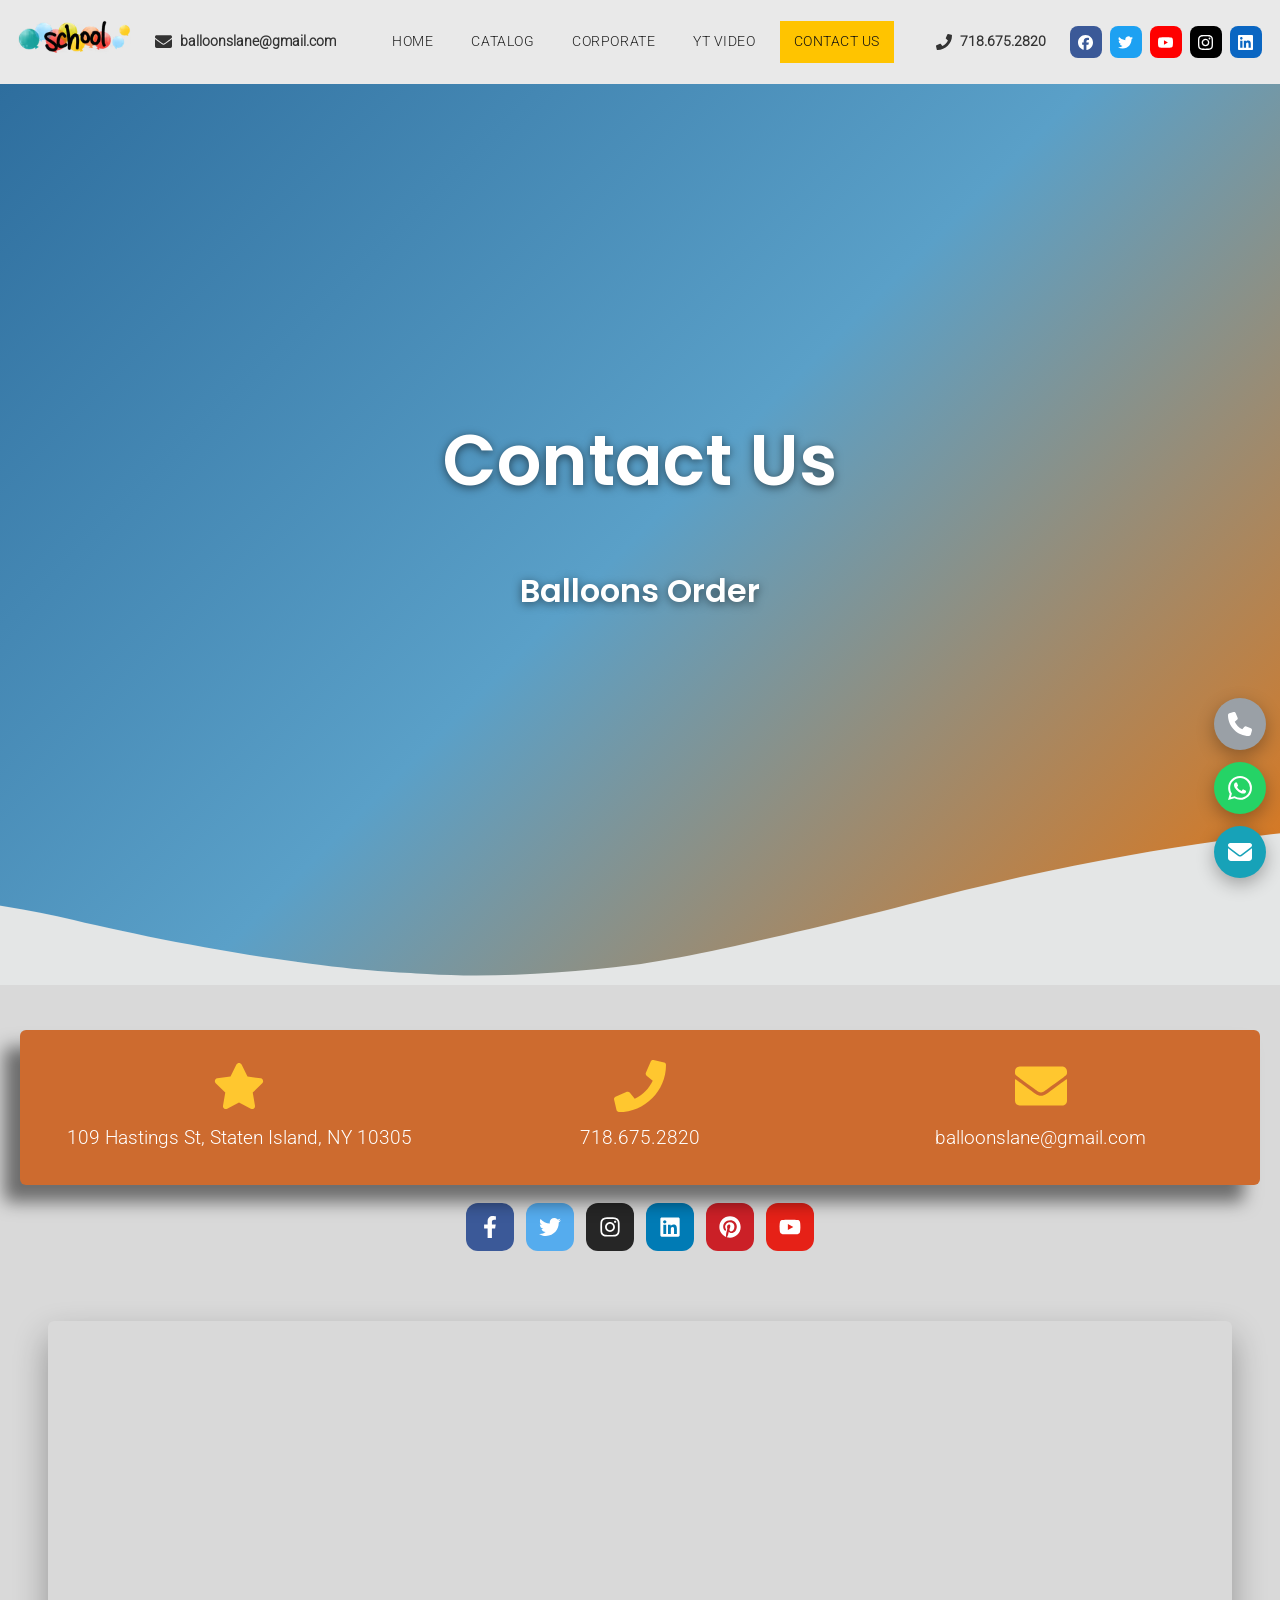
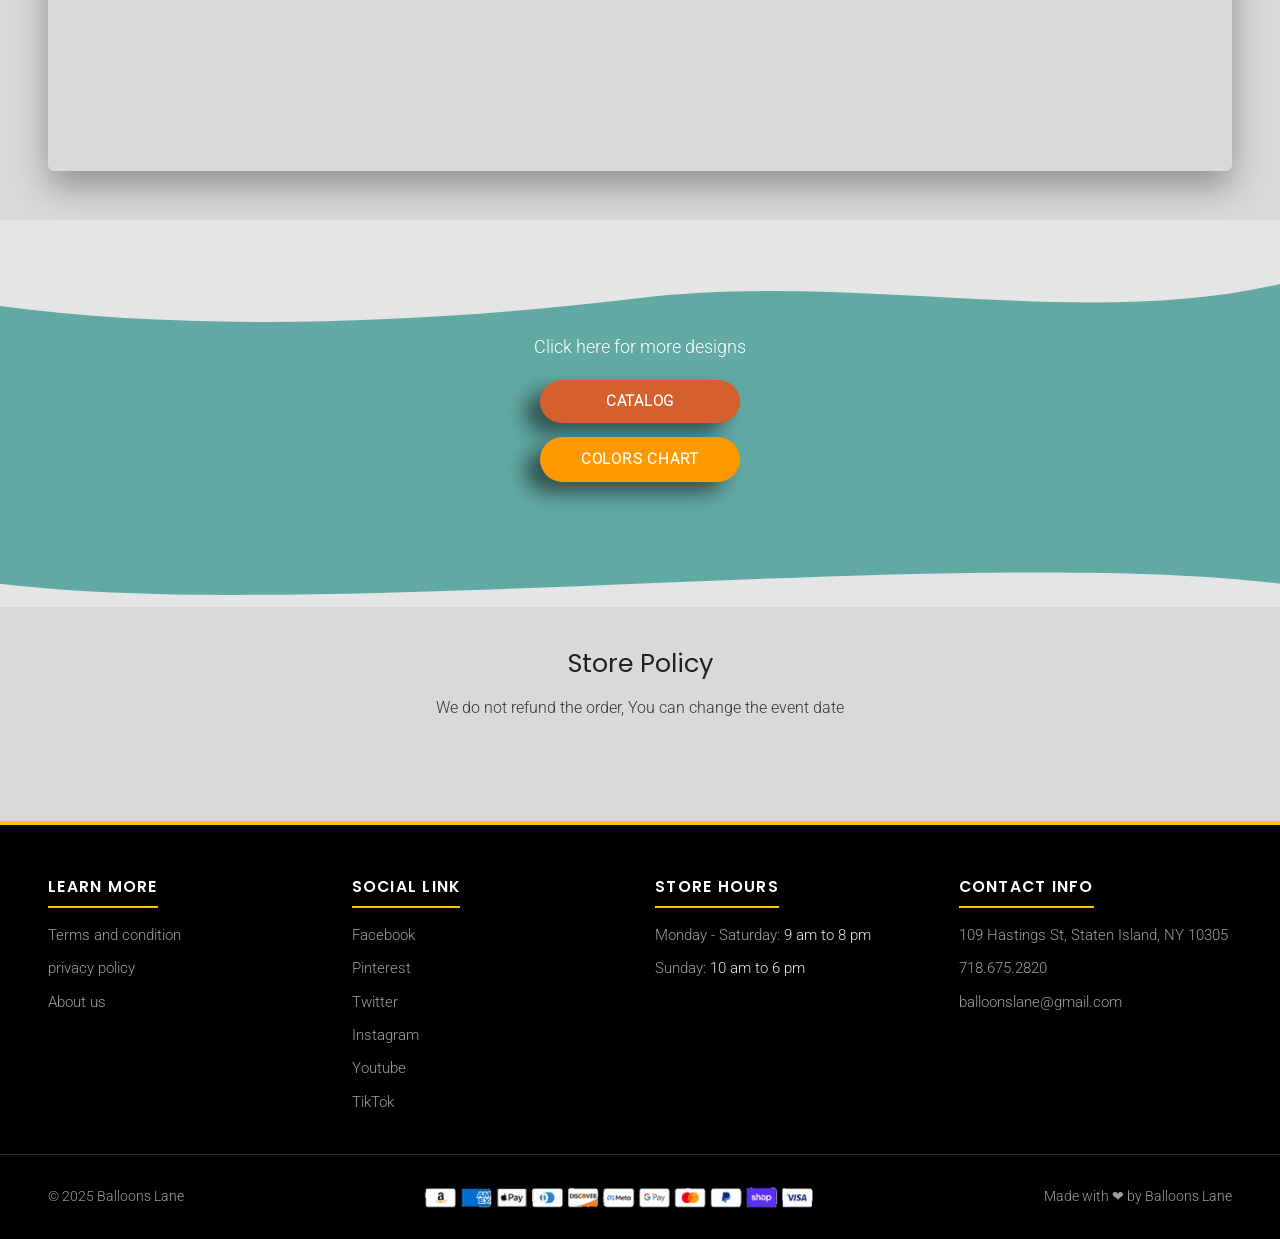
<file: contact-us/index.html>
<!DOCTYPE html><html lang="en"> <head><meta charset="utf-8"><meta name="viewport" content="width=device-width, initial-scale=1"><title>Contact us - schoolballoondecorationnearme.com</title><meta name="description" content="Contact Balloons Lane for custom balloon orders. Call 718.675.2820 or email balloonslane@gmail.com. Located at 109 Hastings St, Staten Island, NY 10305."><meta name="robots" content="index, follow"><link rel="canonical" href="https://schoolballoondecorationnearme.com/contact-us/"><meta property="og:type" content="website"><meta property="og:title" content="Contact us - schoolballoondecorationnearme.com"><meta property="og:description" content="Contact Balloons Lane for custom balloon orders. Call 718.675.2820 or email balloonslane@gmail.com. Located at 109 Hastings St, Staten Island, NY 10305."><meta property="og:url" content="https://schoolballoondecorationnearme.com/contact-us/"><meta property="og:image" content="https://schoolballoondecorationnearme.com/images/school-balloon-arch-outdoor-event.avif"><meta name="twitter:card" content="summary_large_image"><link rel="icon" href="/favicon.ico" sizes="any"><link rel="icon" type="image/png" href="/images/favicon-512.png"><link rel="apple-touch-icon" href="/images/apple-touch-icon.png"><link rel="preload" as="font" type="font/woff2" href="/fonts/roboto-300-latin.woff2" crossorigin fetchpriority="high"><style>@font-face{font-family:Open Sans;font-style:normal;font-weight:300;font-display:swap;src:url(/fonts/open-sans-300-latin-ext.woff2) format("woff2");unicode-range:U+0100-02BA,U+02BD-02C5,U+02C7-02CC,U+02CE-02D7,U+02DD-02FF,U+0304,U+0308,U+0329,U+1D00-1DBF,U+1E00-1E9F,U+1EF2-1EFF,U+2020,U+20A0-20AB,U+20AD-20C4,U+2113,U+2C60-2C7F,U+A720-A7FF}@font-face{font-family:Open Sans;font-style:normal;font-weight:300;font-display:swap;src:url(/fonts/open-sans-300-latin.woff2) format("woff2");unicode-range:U+0000-00FF,U+0131,U+0152-0153,U+02BB-02BC,U+02C6,U+02DA,U+02DC,U+0304,U+0308,U+0329,U+2000-206F,U+20AC,U+2122,U+2191,U+2193,U+2212,U+2215,U+FEFF,U+FFFD}@font-face{font-family:Poppins;font-style:normal;font-weight:300;font-display:swap;src:url(/fonts/poppins-300-latin-ext.woff2) format("woff2");unicode-range:U+0100-02BA,U+02BD-02C5,U+02C7-02CC,U+02CE-02D7,U+02DD-02FF,U+0304,U+0308,U+0329,U+1D00-1DBF,U+1E00-1E9F,U+1EF2-1EFF,U+2020,U+20A0-20AB,U+20AD-20C4,U+2113,U+2C60-2C7F,U+A720-A7FF}@font-face{font-family:Poppins;font-style:normal;font-weight:300;font-display:swap;src:url(/fonts/poppins-300-latin.woff2) format("woff2");unicode-range:U+0000-00FF,U+0131,U+0152-0153,U+02BB-02BC,U+02C6,U+02DA,U+02DC,U+0304,U+0308,U+0329,U+2000-206F,U+20AC,U+2122,U+2191,U+2193,U+2212,U+2215,U+FEFF,U+FFFD}@font-face{font-family:Poppins;font-style:normal;font-weight:400;font-display:swap;src:url(/fonts/poppins-400-latin-ext.woff2) format("woff2");unicode-range:U+0100-02BA,U+02BD-02C5,U+02C7-02CC,U+02CE-02D7,U+02DD-02FF,U+0304,U+0308,U+0329,U+1D00-1DBF,U+1E00-1E9F,U+1EF2-1EFF,U+2020,U+20A0-20AB,U+20AD-20C4,U+2113,U+2C60-2C7F,U+A720-A7FF}@font-face{font-family:Poppins;font-style:normal;font-weight:400;font-display:swap;src:url(/fonts/poppins-400-latin.woff2) format("woff2");unicode-range:U+0000-00FF,U+0131,U+0152-0153,U+02BB-02BC,U+02C6,U+02DA,U+02DC,U+0304,U+0308,U+0329,U+2000-206F,U+20AC,U+2122,U+2191,U+2193,U+2212,U+2215,U+FEFF,U+FFFD}@font-face{font-family:Poppins;font-style:normal;font-weight:500;font-display:swap;src:url(/fonts/poppins-500-latin-ext.woff2) format("woff2");unicode-range:U+0100-02BA,U+02BD-02C5,U+02C7-02CC,U+02CE-02D7,U+02DD-02FF,U+0304,U+0308,U+0329,U+1D00-1DBF,U+1E00-1E9F,U+1EF2-1EFF,U+2020,U+20A0-20AB,U+20AD-20C4,U+2113,U+2C60-2C7F,U+A720-A7FF}@font-face{font-family:Poppins;font-style:normal;font-weight:500;font-display:swap;src:url(/fonts/poppins-500-latin.woff2) format("woff2");unicode-range:U+0000-00FF,U+0131,U+0152-0153,U+02BB-02BC,U+02C6,U+02DA,U+02DC,U+0304,U+0308,U+0329,U+2000-206F,U+20AC,U+2122,U+2191,U+2193,U+2212,U+2215,U+FEFF,U+FFFD}@font-face{font-family:Poppins;font-style:normal;font-weight:600;font-display:swap;src:url(/fonts/poppins-600-latin-ext.woff2) format("woff2");unicode-range:U+0100-02BA,U+02BD-02C5,U+02C7-02CC,U+02CE-02D7,U+02DD-02FF,U+0304,U+0308,U+0329,U+1D00-1DBF,U+1E00-1E9F,U+1EF2-1EFF,U+2020,U+20A0-20AB,U+20AD-20C4,U+2113,U+2C60-2C7F,U+A720-A7FF}@font-face{font-family:Poppins;font-style:normal;font-weight:600;font-display:swap;src:url(/fonts/poppins-600-latin.woff2) format("woff2");unicode-range:U+0000-00FF,U+0131,U+0152-0153,U+02BB-02BC,U+02C6,U+02DA,U+02DC,U+0304,U+0308,U+0329,U+2000-206F,U+20AC,U+2122,U+2191,U+2193,U+2212,U+2215,U+FEFF,U+FFFD}@font-face{font-family:Roboto;font-style:normal;font-weight:300;font-display:swap;src:url(/fonts/roboto-300-latin-ext.woff2) format("woff2");unicode-range:U+0100-02BA,U+02BD-02C5,U+02C7-02CC,U+02CE-02D7,U+02DD-02FF,U+0304,U+0308,U+0329,U+1D00-1DBF,U+1E00-1E9F,U+1EF2-1EFF,U+2020,U+20A0-20AB,U+20AD-20C4,U+2113,U+2C60-2C7F,U+A720-A7FF}@font-face{font-family:Roboto;font-style:normal;font-weight:300;font-display:swap;src:url(/fonts/roboto-300-latin.woff2) format("woff2");unicode-range:U+0000-00FF,U+0131,U+0152-0153,U+02BB-02BC,U+02C6,U+02DA,U+02DC,U+0304,U+0308,U+0329,U+2000-206F,U+20AC,U+2122,U+2191,U+2193,U+2212,U+2215,U+FEFF,U+FFFD}:root{--yellow:#FFC400;--yellow-dark:#E0A800;--header-gray:#DE7D20;--body-gray:#D9D9D9;--band-gray:#DE7D20;--hero-dark:#1E1E1E;--ink:#212121;--muted:#9E9E9E;--card-blue:#4A7FA5;--link-pink:#C2185B;--black:#000000;--wa-green:#25D366;--teal:#17A2B8;--fab-gray:#9AA0A6;--shadow-soft:0 16px 34px rgba(0,0,0,.32);--shadow-card:0 10px 22px rgba(0,0,0,.25);--shadow-product:-9px 11px 20px 0px rgba(0, 0, 0, .5);--shadow-band:-9px 11px 20px 0px rgba(0, 0, 0, .5);--radius:6px}*{box-sizing:border-box}html{scroll-behavior:smooth}body{margin:0;font-family:Segoe UI,Roboto,Helvetica Neue,Arial,sans-serif;color:var(--ink);background:var(--body-gray);line-height:1.7}h1,h2,h3,h4{line-height:1.35;margin:0 0 .6em;font-family:Poppins,Comfortaa,Segoe UI,sans-serif}img{max-width:100%;height:auto;display:block}a{color:var(--link-pink)}.container{max-width:none;width:100%;margin:0 auto;padding:0 clamp(16px,4vw,48px)}.band{background:var(--band-gray);border-radius:var(--radius);box-shadow:var(--shadow-band);text-align:center;padding:22px 18px;margin:34px auto;max-width:none}.band h2,.band h3{font-family:Poppins,Segoe UI,sans-serif;font-weight:300;text-transform:uppercase;letter-spacing:.06em;margin:0;color:#fff;font-size:24px;line-height:1.25}.band .sub{margin:.4em 0 0;color:#555;font-size:.95rem}.site-header{position:static;top:0;z-index:50;background:var(--header-gray);box-shadow:0 6px 14px #00000059,0 20px 38px #00000080}.header-contact{display:flex;align-items:center;gap:8px;font-size:.9rem;color:#fff}.header-contact a{color:#fff;text-decoration:none;font-weight:600}.main-nav a{text-decoration:none;color:#fff;font-weight:400;font-size:.85rem;text-transform:uppercase;letter-spacing:.04em;padding:9px 14px;border-radius:0;white-space:nowrap;transition:background .2s,color .2s}.main-nav a.active{background:#000;color:#fff;border-radius:8px}.nav-toggle{display:none;margin-left:auto;background:none;border:0;cursor:pointer;font-size:1.7rem;line-height:1;color:#fff;padding:6px 10px}.header-social a{width:32px;height:32px;border-radius:8px;background:#555;color:#fff;display:flex;align-items:center;justify-content:center;text-decoration:none;font-size:.8rem;font-weight:700}.hero-split{display:flex;padding:0;background:#5e5e5e;min-height:780px}.hero-pane{position:relative;width:50%}.hero-left{background:#5e5e5e;display:flex;flex-direction:column;justify-content:center}.hero-left:before{content:"";position:absolute;inset:0;background:#0009}.hero-left-text{position:relative;padding:90px 34px 90px 30px}.hero-left-text h2{font-family:Open Sans,sans-serif;font-size:clamp(22px,1rem + 1.2vw,28px);font-weight:400;color:#fff;line-height:1.3;text-wrap:balance;margin:0;background:transparent;border-radius:0;box-shadow:none}.hero-left-text p{font-family:Roboto,sans-serif;font-size:15px;font-weight:400;color:#e67e22;margin:14px 0 0}.hero-right{overflow:hidden;background:#000}.hero-right video{position:absolute;inset:0;width:100%;height:100%;object-fit:cover;display:block}.video-section{background:#000;padding:40px 20px}.video-single{max-width:none;margin:0 auto;border-radius:18px;overflow:hidden;box-shadow:var(--shadow-soft)}.video-single iframe{width:100%;aspect-ratio:16/9;border:0;display:block}.btn{display:inline-block;border:0;cursor:pointer;text-decoration:none;font-weight:600;line-height:1;text-transform:uppercase;letter-spacing:.05em;border-radius:6px;box-shadow:var(--shadow-card);transition:transform .15s,box-shadow .15s}.btn:hover{transform:translateY(-2px)}.btn-yellow{background:var(--yellow);color:#222;padding:15px 46px;font-size:1rem}.btn-yellow:hover{background:var(--yellow-dark)}.btn-blue{background:var(--card-blue);color:#fff;padding:11px 26px;font-size:.85rem;border-radius:6px;box-shadow:var(--shadow-card)}.btn-wide{display:block;width:85%;margin:26px auto;text-align:center}.inquiry-form{background:transparent;border-radius:0;box-shadow:none;padding:6px 0 10px;max-width:none;margin:0 auto}.inquiry-form .row{display:grid;grid-template-columns:1fr 1fr;gap:16px}.inquiry-form .field{margin-bottom:16px}.inquiry-form label{display:block;font-weight:600;margin-bottom:6px;font-size:.92rem}.inquiry-form ::placeholder{color:#9a9a9a}.inquiry-form input[type=text],.inquiry-form input[type=email],.inquiry-form input[type=tel],.inquiry-form input[type=number],.inquiry-form input[type=date],.inquiry-form select,.inquiry-form textarea{width:100%;padding:13px 16px;border:1px solid #c9c9c9;border-radius:10px;font-size:1rem;font-family:inherit;background:#fff}.inquiry-form textarea{border-radius:10px;min-height:130px;resize:vertical}.inquiry-form input:focus,.inquiry-form select:focus,.inquiry-form textarea:focus{outline:2px solid var(--yellow);border-color:var(--yellow)}.form-note{font-size:.85rem;color:#666;text-align:center;margin-top:12px}.card-grid{display:grid;grid-template-columns:repeat(auto-fill,minmax(240px,1fr));gap:26px;margin:26px 0}.cat-card{background:#fff;border-radius:var(--radius);box-shadow:var(--shadow-card);overflow:hidden;text-align:center;padding-bottom:20px;display:flex;flex-direction:column}.cat-card img{width:100%;aspect-ratio:1/1;object-fit:cover}.cat-card h3{font-size:1.05rem;margin:14px 12px 6px;text-transform:uppercase;letter-spacing:.03em}.cat-card p{font-size:.9rem;color:#555;margin:0 14px 14px;flex:1}.cat-card .btn-blue{margin:0 16px}.gallery-grid{display:grid;grid-template-columns:repeat(auto-fill,minmax(200px,1fr));gap:18px;margin:22px 0}.gallery-grid figure{margin:0;background:#fff;border-radius:12px;overflow:hidden;box-shadow:var(--shadow-card)}.gallery-grid img{width:100%;aspect-ratio:1/1;object-fit:cover}.gallery-grid figcaption{padding:10px;font-size:.82rem;text-align:center;color:#444}.corp-wrap{position:relative;max-width:none;margin:0 auto;padding:0;overflow:hidden}.corp-track{display:flex;width:max-content;padding:10px 0;animation:corp-scroll 30s linear infinite}.corp-logo{flex:0 0 280px;background:transparent;border-radius:0;box-shadow:none;height:150px;display:flex;align-items:center;justify-content:center;padding:10px 14px}.corp-logo img{max-width:240px;max-height:125px;width:auto;height:auto;object-fit:contain}@keyframes corp-scroll{0%{transform:translate(0)}to{transform:translate(-50%)}}@media(prefers-reduced-motion:reduce){.corp-track{animation:none}}.video-grid{display:grid;grid-template-columns:1fr 1fr;gap:26px;max-width:none;margin:0 auto}.video-card{border:0;border-radius:20px;overflow:hidden;background:#000;box-shadow:var(--shadow-soft)}.more-video{text-align:center;margin-top:18px}.seo-copy{width:90%;max-width:none;box-sizing:border-box;margin:0 auto;text-align:center;padding:10px 0 30px}.seo-copy h2{font-size:clamp(1.3rem,2.6vw,1.8rem);margin:1.6em 0 .6em}.seo-copy h3{font-size:1.15rem;margin:1.4em 0 .5em}.seo-copy h4{font-size:1.05rem;margin:1.2em 0 .4em}.seo-copy p{margin:0 0 1em}.check-list{list-style:none;padding:0;margin:1em auto;max-width:640px;text-align:center}.check-list li{margin:.45em 0}.check-list li:before{content:"✔ ";color:#2e7d32;font-weight:800}.faq{max-width:none;margin:0 auto}.faq-item{background:#d3d9db;border-radius:8px;box-shadow:var(--shadow-card);margin-bottom:14px;overflow:hidden}.faq-q{width:100%;text-align:left;background:none;border:0;cursor:pointer;padding:18px 20px;font-size:1rem;font-weight:700;color:var(--ink);display:flex;gap:12px;align-items:center;font-family:inherit}.faq-q .marker{color:#000;font-size:.9em}.faq-a{max-height:0;overflow:hidden;transition:max-height .3s ease;padding:0 20px}.faq-item.open .faq-a{max-height:600px;padding:0 20px 18px}.loc-section{max-width:none;margin:0 auto 30px}.loc-grid{columns:6 150px;column-gap:22px;list-style:none;padding:0;margin:0}.loc-grid li{break-inside:avoid;margin-bottom:.4em;font-size:.9rem}.loc-grid a{color:#444;text-decoration:none}.loc-grid a:hover{color:var(--link-pink)}.review-grid{display:grid;grid-template-columns:repeat(auto-fill,minmax(280px,1fr));gap:24px;max-width:none;margin:0 auto}.review-card{background:#fff;border-radius:var(--radius);box-shadow:var(--shadow-card);padding:24px;text-align:center}.review-card img{width:72px;height:72px;border-radius:50%;object-fit:cover;margin:0 auto 12px}.review-card h4{margin:0 0 8px}.review-card p{font-size:.92rem;color:#555;margin:0}.contact-hero{background:var(--hero-dark);color:#fff;text-align:center;padding:60px 20px}.contact-hero h1{font-size:clamp(1.8rem,3.4vw,2.6rem);margin:0}.contact-cards{display:grid;grid-template-columns:repeat(auto-fit,minmax(240px,1fr));gap:22px;max-width:none;margin:34px auto}.contact-card{background:#fff;border-radius:var(--radius);box-shadow:var(--shadow-card);padding:28px;text-align:center}.contact-card h3{margin:0 0 10px;text-transform:uppercase;font-size:1rem;letter-spacing:.05em}.contact-card a{color:var(--ink);font-weight:700;text-decoration:none;font-size:1.05rem}.contact-card a:hover{color:var(--link-pink)}.map-embed{max-width:none;margin:0 auto 34px;border-radius:var(--radius);overflow:hidden;box-shadow:var(--shadow-soft)}.map-embed iframe{width:100%;height:380px;border:0;display:block}.social-row{display:flex;gap:12px;justify-content:center;margin:18px 0 40px}.social-row a{width:48px;height:48px;border-radius:12px;background:#333;color:#fff;display:flex;align-items:center;justify-content:center;text-decoration:none;font-weight:800;font-size:.85rem}.social-row a:hover{background:var(--yellow);color:#222}.site-footer{background:var(--black);color:var(--muted);margin-top:50px;border-top:4px solid var(--yellow)}.footer-grid{max-width:none;margin:0 auto;padding:48px clamp(16px,4vw,48px) 30px;display:grid;grid-template-columns:repeat(auto-fit,minmax(220px,1fr));gap:30px}.footer-grid h4{color:#fff;text-transform:uppercase;letter-spacing:.08em;font-size:.98rem;margin:0 0 16px;padding-bottom:9px;border-bottom:2px solid var(--yellow);display:inline-block}.footer-grid li{margin-bottom:10px;font-size:.94rem;line-height:1.55}.footer-grid a{color:var(--muted);text-decoration:none;transition:color .2s ease}.footer-grid a:hover{color:var(--yellow)}.footer-bottom{border-top:1px solid #333;max-width:none;margin:0 auto;padding:20px clamp(16px,4vw,48px);display:flex;align-items:center;justify-content:space-between;gap:16px;flex-wrap:wrap;font-size:.88rem}.pay-icons{display:flex;gap:8px;flex-wrap:wrap;justify-content:center}.pay-icons span{background:#222;border:1px solid #444;border-radius:6px;color:#ddd;font-size:.68rem;font-weight:700;padding:5px 9px;white-space:nowrap}.contact-hero-banner{position:relative;background:linear-gradient(135deg,#2e6e9e,#5aa0c8,#e8730c);color:#fff;text-align:center;min-height:100vh;min-height:100svh;display:flex;align-items:center;justify-content:center;padding:90px 20px 120px}.contact-hero-inner{width:100%}.contact-hero-inner h1{font-size:clamp(2.9rem,6vw,4.4rem);margin:0 0 .3em;color:#fff;font-weight:700;text-shadow:0 2px 16px rgba(0,0,0,.5)}.contact-hero-inner .order-link{margin:.3em 0}.contact-hero-inner .order-link a{color:#fff;font-size:2rem;font-weight:600;text-decoration:none;text-shadow:0 2px 12px rgba(0,0,0,.5)}.contact-hero-inner .order-link a:hover{text-decoration:underline}.contact-hero-inner .lane-domain{color:#fff;opacity:.85;font-size:1.1rem;margin:.3em 0 0}.wave-divider{display:block;width:100%;height:70px;position:absolute;left:0;bottom:-1px}.wave-divider.top{top:-1px;bottom:auto;transform:scaleY(-1)}.info-bar-section{padding:10px 20px 30px;text-align:center}.info-bar{background:#cd6b2f;border-radius:6px;box-shadow:-16px 17px 17px #00000080;max-width:1250px;margin:36px auto 0;position:relative;z-index:2;display:grid;grid-template-columns:repeat(3,1fr);gap:14px;padding:30px 26px;color:#fff}.info-cell{display:flex;flex-direction:column;align-items:center;gap:10px}.info-icon{display:block;line-height:0}.info-icon svg{width:52px;height:52px;fill:#ffc72f}.info-cell a{color:#fff;text-decoration:none;font-size:1.2rem;font-weight:500}.info-cell a:hover{text-decoration:underline}.designs-section{position:relative;background:#62a9a4;text-align:center;margin:50px 0 0;padding:110px 20px}.designs-inner p{color:#fff;font-size:1.15rem;margin:0 0 18px}.designs-inner .btn{display:block;width:200px;margin:0 auto 14px;border-radius:42px;box-shadow:-15px 11px 19px #00000080}.designs-inner .btn-orange{background:#d3602d;padding:14px 50px}.designs-inner .btn-orange:hover{background:#d3602d}.designs-inner .btn-yellow-sm{background:#f90;color:#fff;padding:15px 30px}.btn-orange{background:#e67e22;color:#fff;padding:12px 30px;font-size:.95rem}.btn-orange:hover{background:#d35400}.btn-yellow-sm{background:var(--yellow);color:#8a6d00;padding:12px 30px;font-size:.95rem}.store-policy{text-align:center;padding:40px 20px 50px}.store-policy h2{font-size:1.6rem;font-weight:400;margin:0 0 .5em}.store-policy p{margin:0;color:#333}@media(max-width:700px){.info-bar{grid-template-columns:1fr;margin-top:-20px}.contact-hero-banner{padding:60px 20px 100px}}.fab-phone{background:var(--fab-gray)}.fab-wa{background:var(--wa-green)}.fab-mail{background:var(--teal)}@media(max-width:860px){.hero-split{flex-direction:column;min-height:0}.hero-pane{width:100%}.hero-right{aspect-ratio:16/9;min-height:0}.hero-left{min-height:560px}@media(max-width:600px){.hero-left{aspect-ratio:9/16;min-height:0}}.hero-left-text{padding:70px 24px 70px 30px}.hero-left{padding:40px 24px}.video-grid,.inquiry-form .row{grid-template-columns:1fr}.inquiry-form{padding:24px 18px}.nav-toggle{display:block}.main-nav{display:none;position:absolute;top:100%;left:0;right:0;z-index:55;flex-direction:column;flex-wrap:nowrap;gap:0;margin:0;background:var(--header-gray);box-shadow:0 18px 24px #00000059;padding:6px 0}.main-nav.open{display:flex}.main-nav a{padding:13px 20px;font-size:.95rem}.header-contact span.hide-m,.header-social{display:none}}.yt-facade{position:relative;width:100%;padding:0;border:0;background:#000;cursor:pointer;display:block}.yt-facade img{width:100%;aspect-ratio:16/9;object-fit:cover;display:block}.yt-facade .yt-play{position:absolute;top:50%;left:50%;transform:translate(-50%,-50%);width:64px;height:64px;border-radius:50%;background:#000000a6;color:#fff;font-size:1.5rem;display:flex;align-items:center;justify-content:center}.yt-facade:hover .yt-play,.yt-facade:focus-visible .yt-play{background:var(--yellow);color:#222}.video-card iframe{width:100%;aspect-ratio:16/9;border:0;display:block}:focus-visible{outline:3px solid var(--card-blue);outline-offset:2px}@media(prefers-reduced-motion:reduce){*,*:before,*:after{animation-duration:.01ms!important;transition-duration:.01ms!important;scroll-behavior:auto!important}}.header-social a{transition:filter .2s ease}.sr-only{position:absolute;width:1px;height:1px;overflow:hidden;clip:rect(0 0 0 0);white-space:nowrap}.cat-row{display:grid;grid-template-columns:repeat(8,1fr);gap:14px;margin:26px 0 6px}.cat-mini{display:block;text-decoration:none}.cat-mini img{width:100%;aspect-ratio:3/4;object-fit:cover;border:0;box-shadow:var(--shadow-product);background:#fff}.cat-mini .mini-btn{display:block;text-decoration:none;margin-top:10px;background:var(--card-blue);color:#fff;text-align:center;font-weight:600;font-size:.8rem;line-height:1;padding:10px 6px;border-radius:4px;box-shadow:var(--shadow-product)}.cat-mini:hover .mini-btn{background:#265d84}@media(max-width:1000px){.cat-row{grid-template-columns:repeat(4,1fr)}}@media(max-width:520px){.cat-row{grid-template-columns:1fr}}.seo-copy h2,.seo-copy h3,.seo-copy h4{font-weight:400}.loc-grid{list-style:disc;padding-left:18px}.loc-grid li{font-size:.88rem}.pay-strip{height:28px;width:auto;max-width:100%;margin:0 auto}@media(max-width:520px){.hero-left{min-height:400px}.hero-left-text{padding:54px 18px 54px 20px}.hero-left-text h2{font-size:24px}.hero-left-text p{font-size:14px}}.prod-grid{display:grid;grid-template-columns:repeat(8,1fr);gap:16px;margin:24px 0 40px}.prod-card{display:flex;flex-direction:column}.prod-card img{width:100%;aspect-ratio:3/4;object-fit:cover;border:0;box-shadow:var(--shadow-product);background:#fff}.prod-btn{display:block;margin-top:10px;background:var(--card-blue);color:#fff;text-align:center;font-weight:600;font-size:.8rem;line-height:1;padding:10px 6px;border-radius:4px;box-shadow:var(--shadow-product);text-decoration:none}a.prod-btn:hover{background:#265d84}.prod-btn.static{cursor:default;opacity:.85}@media(max-width:1000px){.prod-grid{grid-template-columns:repeat(4,1fr)}}@media(max-width:520px){.prod-grid{grid-template-columns:repeat(2,1fr)}}.social-row a:nth-child(1){background:#3b5998}.social-row a:nth-child(2){background:#55acee}.social-row a:nth-child(3){background:#262626}.social-row a:nth-child(4){background:#007bb5}.social-row a:nth-child(5){background:#cb2027}.social-row a:nth-child(6){background:#e62117}@media(max-width:1000px){.corp-logo{flex-basis:220px;height:130px}.corp-logo img{max-height:105px}}@media(max-width:560px){.corp-logo{flex-basis:180px;height:110px}.corp-logo img{max-height:88px}}.header-social a img{width:15px;height:15px;display:block}.social-row a img{width:22px;height:22px;display:block}.fab img{width:26px;height:26px;display:block}.contact-form-card{background:#fff;border-radius:var(--radius);box-shadow:var(--shadow-card);max-width:1000px;margin:0 auto 40px;padding:28px}.contact-form-card .field label{position:absolute;width:1px;height:1px;overflow:hidden;clip:rect(0 0 0 0);white-space:nowrap}.contact-form-card .form-note{margin-top:14px}.contact-hero-inner h1,.contact-hero-inner .order-link a,.contact-hero-inner .lane-domain{text-shadow:0 2px 10px rgba(0,0,0,.55)}.map-embed.tall iframe{height:450px}.map-embed.narrow{max-width:1250px}.fab img{width:24px;height:24px}.elementor-shape{overflow:hidden;position:absolute;left:0;width:100%;line-height:0;direction:ltr;z-index:2}.elementor-shape-bottom{bottom:-1px;transform:rotate(180deg)}.elementor-shape svg{display:block;width:calc(213% + 1.3px);height:169px;position:relative;left:50%;transform:translate(-50%) rotateY(180deg)}.elementor-shape .elementor-shape-fill{fill:#e4e6e6}@media(max-width:768px){.elementor-shape svg{width:calc(300% + 1.3px);height:111px}}.social-row a svg{width:22px;height:22px;fill:#fff}.social-row a:hover svg{fill:#222}.fancy-wave{position:absolute;top:-1px;left:0;width:100%;line-height:0;z-index:2}.fancy-wave svg{display:block;width:100%;height:110px}.fancy-wave .w1{fill:#e4e6e6;opacity:.35}.fancy-wave .w2{fill:#e4e6e6;opacity:.6}.fancy-wave .w3{fill:#e4e6e6;opacity:1}@media(max-width:768px){.fancy-wave svg{height:70px}}@media(max-width:700px){.footer-grid{grid-template-columns:1fr 1fr;gap:26px;padding-top:38px}.footer-bottom{justify-content:center;text-align:center}.pay-strip{max-width:100%;height:auto}}@media(max-width:860px){.header-inner{gap:10px 12px}.brand{order:1}.header-contact-email{order:1;margin-left:auto}.header-contact-email span.hide-m{display:inline}.nav-toggle{order:2;margin-left:0}.header-contact-phone{order:2}.header-social{order:2;display:flex;margin-left:auto;gap:6px}.header-social a{width:27px;height:27px;border-radius:6px}.header-social a img{width:13px;height:13px}.header-contact{font-size:.84rem}.header-contact svg{flex:none}}img,iframe,video{max-width:100%}html,body{overflow-x:clip}@media(max-width:700px){.band h2,.band h3{font-size:20px;line-height:1.3}.seo-copy h2{font-size:1.3rem;line-height:1.32}.seo-copy h3{font-size:1.08rem;line-height:1.38}.seo-copy h4{font-size:1rem;line-height:1.42}.seo-copy p{line-height:1.65}.faq-q{line-height:1.4}.inquiry-form input,.inquiry-form select,.inquiry-form textarea{font-size:16px}}.catalog-wrap .loc-section h3{font-family:Roboto,sans-serif;font-size:20px;font-weight:300;color:#000;text-align:left;line-height:1.3;margin:20px 0 8px}.catalog-wrap .loc-section h4{font-family:Roboto,sans-serif;font-size:16px;font-weight:300;color:#000;text-align:left;line-height:1.35;margin:14px 0 6px}.catalog-wrap .loc-grid{font-family:Open Sans,sans-serif;font-size:12px;font-weight:300;color:#000;line-height:1.65}.catalog-wrap .loc-grid li{font-size:12px;margin-bottom:2px}.blocks-grid{display:grid;grid-template-columns:repeat(auto-fill,minmax(215px,1fr));gap:4px 28px;align-items:start;text-align:left}.cat-block{min-width:0}.mini-list{list-style:disc;padding-left:18px;margin:0 0 14px;text-align:left;font-family:Open Sans,sans-serif;font-size:12px;font-weight:300;color:#000;line-height:1.65}.mini-list li{font-size:12px;margin-bottom:2px}.catalog-hero{background:#e4e6e6;color:#111;text-align:center;padding:44px 20px 26px}.catalog-hero h1{font-size:clamp(1.8rem,3.4vw,2.6rem);margin:0;color:#111}.review-marquee{overflow:hidden;padding:26px 0 8px}.review-track{display:flex;gap:22px;width:max-content;animation:review-scroll 60s linear infinite}.review-card{flex:0 0 350px;background:#fff;border:1px solid #e2e6e6;border-radius:14px;box-shadow:0 6px 18px #00000012;padding:22px;text-align:left}.review-head{display:flex;align-items:center;gap:12px;margin-bottom:10px}.review-ava{flex:none;width:46px;height:46px;border-radius:50%;background:linear-gradient(135deg,#ffc72f,#f39c12);color:#fff;display:flex;align-items:center;justify-content:center;font-family:Poppins,sans-serif;font-weight:600;font-size:1rem}.review-card h4{font-family:Poppins,sans-serif;font-size:.95rem;font-weight:600;margin:0;color:#1d1d1f}.review-stars{color:#e8a100;font-size:.8rem;letter-spacing:2px;line-height:1}.review-card p{font-size:.86rem;line-height:1.65;color:#333;margin:0}@keyframes review-scroll{0%{transform:translate(0)}to{transform:translate(-50%)}}@media(max-width:520px){.review-card{flex-basis:300px}}section[id]{scroll-margin-top:96px}@media(max-width:860px){section[id]{scroll-margin-top:148px}}.catalog-wrap .review-card{text-align:left;margin:0}.catalog-wrap .centered-blocks .cat-block h3,.catalog-wrap .centered-blocks .cat-block h4{text-align:center}.catalog-wrap .centered-blocks .mini-list{text-align:center;list-style-position:inside;padding-left:0}.catalog-wrap .centered-blocks .cat-block h3,.catalog-wrap .centered-blocks .cat-block h4{text-align:left}.catalog-wrap .centered-blocks .mini-list{text-align:left;list-style-position:outside;padding-left:18px}.blocks-grid{grid-template-columns:repeat(auto-fit,minmax(215px,240px));justify-content:center}@media(max-width:600px){.hero-left{background-image:none}}@media(max-width:600px){.container{padding-left:12px;padding-right:12px}.band{padding:16px 12px;margin:24px auto}.band h2,.band h3{font-size:18px}.catalog-hero{padding:28px 12px 18px}.catalog-hero h1{font-size:1.5rem}.contact-hero{padding:40px 12px}.contact-hero h1{font-size:1.5rem}.contact-hero-banner{padding:60px 12px 90px}.contact-hero-inner h1{font-size:2.1rem}.contact-hero-inner .order-link a{font-size:1.4rem}.contact-hero-inner .lane-domain{font-size:.95rem}.catalog-wrap .loc-section{margin-bottom:22px}.catalog-wrap .loc-section h3{font-size:17px}.catalog-wrap .loc-section h4{font-size:14px}.seo-copy{padding:8px 12px 20px}.seo-copy h2{font-size:1.2rem}.video-section{padding:28px 12px}.card-grid{gap:18px;margin:18px 0}.cat-card{padding-bottom:16px}.cat-card h3{font-size:.98rem}.gallery-grid{gap:14px;margin:16px 0}.video-grid{gap:18px}.review-marquee{padding:18px 0 4px}.review-card{padding:18px 16px}.faq-item{margin-bottom:10px}.faq-q{padding:14px 16px}.faq-item.open .faq-a{padding:0 16px 14px}.inquiry-form{padding:16px 12px}.contact-form-card{padding:20px 16px;margin-bottom:28px}.contact-cards{margin:24px auto;gap:16px}.contact-card{padding:20px 16px}.map-embed{margin-bottom:24px}.map-embed iframe{height:300px}.map-embed.tall iframe{height:360px}.info-bar-section{padding:8px 12px 20px}.info-bar{padding:22px 16px;gap:10px}.info-icon svg{width:40px;height:40px}.info-cell a{font-size:1rem}.designs-section{padding:60px 12px}.designs-inner p{font-size:1rem}.store-policy{padding:28px 12px 36px}.store-policy h2{font-size:1.3rem}.social-row{margin:14px 0 28px}.social-row a{width:44px;height:44px}.footer-grid{padding:32px 12px 20px;gap:20px}.footer-bottom{padding:14px 12px}.header-inner{padding:8px 12px}.brand img{height:52px}.btn-yellow{padding:13px 28px}.btn-blue{padding:10px 20px}}.field-error{color:#b71c1c;font-size:.85rem;margin:6px 0 0}.field-invalid{border-color:#b71c1c!important}.inquiry-form button[type=submit]:disabled{opacity:.7}@media(min-width:1024px){.blocks-grid--5{grid-template-columns:repeat(5,1fr)}.blocks-grid--6{grid-template-columns:repeat(6,1fr)}.blocks-grid--4{grid-template-columns:repeat(4,1fr)}.blocks-grid--5,.blocks-grid--6,.blocks-grid--4{gap:4px 14px}}@media(min-width:700px)and (max-width:1023px){.blocks-grid--5,.blocks-grid--6{grid-template-columns:repeat(3,1fr)}.blocks-grid--4{grid-template-columns:repeat(2,1fr)}}@media(min-width:520px)and (max-width:699px){.blocks-grid--5,.blocks-grid--6,.blocks-grid--4{grid-template-columns:repeat(2,1fr)}}@media(max-width:519px){.blocks-grid--5,.blocks-grid--6,.blocks-grid--4{grid-template-columns:1fr}}.school-logo{display:flex;align-items:flex-end;gap:6px;line-height:1}.school-logo-word{font-family:Poppins,sans-serif;font-weight:600;font-size:34px;letter-spacing:-.02em;color:#fff;text-transform:lowercase}.school-logo-balloons{display:flex;gap:2px;padding-bottom:8px}.school-logo-balloons i{display:block;width:14px;height:18px;border-radius:50%/55% 55% 45% 45%}.school-logo-balloons i:nth-child(1){background:#2e6e9e}.school-logo-balloons i:nth-child(2){background:#ffc400}.school-logo-balloons i:nth-child(3){background:#e91e63}@media(max-width:640px){.school-logo-word{font-size:26px}}.hero-left{background:#5e5e5e}.corp-text-logo{font-family:Poppins,sans-serif;font-weight:600;font-size:28px;color:#111;white-space:nowrap}html,body{overflow-x:hidden}img,video,iframe{max-width:100%}.hero-right iframe{max-width:none}.seo-list{list-style:none;padding:0;margin:0 0 1em}.seo-list li{margin:.35em 0}.seo-list li:before{content:"• "}.seo-copy a{color:#c2185b}.btn-black-bar{display:block;width:100%;background:#000;color:#fff!important;text-align:center;text-decoration:none;font-weight:600;padding:14px 18px;margin:22px 0 0;border-radius:0;box-shadow:var(--shadow-card)}.btn-black-bar:link,.btn-black-bar:visited,.btn-black-bar:hover,.btn-black-bar:active,.mini-btn:link,.mini-btn:visited,.mini-btn:hover,.mini-btn:active,.prod-btn:link,.prod-btn:visited,.prod-btn:hover,.prod-btn:active{color:#fff!important}.prod-btn.coming-soon{color:#e53935!important}.form-actions{display:flex;justify-content:flex-end}.btn-send{background:#fff;color:#222;border:1px solid #c9c9c9;border-radius:6px;padding:12px 34px;font-size:1rem;font-weight:600;cursor:pointer}.btn-send:disabled{opacity:.7;cursor:wait}.form-status{margin:12px 0 0;font-size:.95rem;text-align:right}.form-status-ok{color:#1b7a2e}.form-status-err{color:#b71c1c}.faq-item{background:#fff;border-left:4px solid #DE7D20}.faq-q{justify-content:space-between}.faq-q .chevron{color:#000;font-size:.9em;flex:none}.review-ava-img{width:46px;height:46px;border-radius:50%;object-fit:cover;flex:none}.fab-stack-mobile{display:none}@media(max-width:860px){.fab-stack-desktop{display:none}.fab-stack-mobile{display:flex}}.legal-page{background:#3a3a3a;color:#eee;padding:50px 0 60px}.legal-inner{width:90%;margin:0 auto}.legal-inner h1,.legal-inner h3,.legal-inner h4{color:#fff}.legal-inner a{color:#e91e63}.legal-welcome{font-size:1.1rem}.legal-icons{display:flex;gap:14px;align-items:center}.legal-icons a{color:#e91e63;display:inline-flex}.contact-hero-inner h1.order-link{margin:.2em 0 0}@media(max-width:1024px){.cat-row,.prod-grid{grid-template-columns:repeat(4,1fr)}}@media(max-width:899px){.hero-split{flex-direction:column;min-height:0}.hero-pane{width:100%}.video-grid{grid-template-columns:1fr}}@media(max-width:779px){.cat-row,.prod-grid{grid-template-columns:repeat(2,1fr)}.seo-copy{width:90%}}@media(max-width:480px){.cat-row{grid-template-columns:1fr}.prod-grid{grid-template-columns:repeat(2,1fr)}.band h2,.band h3{font-size:17px}.form-status{text-align:left}}.site-header{position:static;top:0;z-index:50;background:#e9e9e9;box-shadow:0 6px 14px #00000059,0 20px 38px #00000080}.header-inner{position:relative;max-width:1280px;margin:0 auto;padding:10px 18px;display:flex;align-items:center;gap:24px;flex-wrap:wrap}.brand{display:flex;align-items:center;text-decoration:none}.brand img{height:64px;width:auto;display:block}.header-contact{display:flex;align-items:center;gap:8px;font-size:.9rem;color:#333}.header-contact a{color:#333;text-decoration:none;font-weight:600}.main-nav{margin:0 auto;display:flex;gap:10px;flex-wrap:nowrap;justify-content:center}.main-nav a,.main-nav a:link,.main-nav a:visited{color:#212121;text-decoration:none;font-weight:400;font-size:.85rem;text-transform:uppercase;letter-spacing:.04em;padding:9px 14px;border-radius:0;white-space:nowrap;transition:background .2s,color .2s}.main-nav a:hover{background:#000;color:#fff}.main-nav a.active{background:#ffc400;color:#111}.nav-toggle{display:none;margin-left:auto;background:none;border:0;cursor:pointer;font-size:1.7rem;line-height:1;color:#111;padding:6px 10px}.header-social{display:flex;gap:8px}.header-social a{width:32px;height:32px;border-radius:8px;background:#555;color:#fff;display:flex;align-items:center;justify-content:center;text-decoration:none;font-size:.8rem;font-weight:700;transition:filter .2s ease}.header-social a:hover{filter:brightness(1.35)}.header-social a:nth-child(1){background:#3b5998}.header-social a:nth-child(2){background:#1da1f2}.header-social a:nth-child(3){background:red}.header-social a:nth-child(4){background:#000}.header-social a:nth-child(5){background:#0a66c2}.site-footer{background:#000;color:#9e9e9e;margin-top:50px;border-top:4px solid #FFC400}.footer-grid{max-width:none;margin:0 auto;padding:48px clamp(16px,4vw,48px) 30px;display:grid;grid-template-columns:repeat(auto-fit,minmax(220px,1fr));gap:30px;border-bottom:1px solid #333}.footer-grid h4{color:#fff;text-transform:uppercase;letter-spacing:.08em;font-size:.98rem;margin:0 0 16px;padding-bottom:9px;border-bottom:2px solid #FFC400;display:inline-block}.footer-grid ul{list-style:none;padding:0;margin:0}.footer-grid li{margin-bottom:10px;font-size:.94rem;line-height:1.55;color:#9e9e9e}.footer-grid li span{color:#e8e8e8}.footer-grid a{color:#9e9e9e;text-decoration:none;transition:color .2s ease}.footer-grid a:hover{color:#ffc400}.footer-bottom{border-top:0;max-width:1350px;margin:0 auto;padding:20px clamp(16px,4vw,48px);display:flex;align-items:center;justify-content:space-between;gap:16px;flex-wrap:wrap;font-size:.88rem}@media(min-width:701px){.pay-strip{height:44px}}.fab-stack{position:fixed;right:14px;bottom:22px;display:flex;flex-direction:column;gap:12px;z-index:60}.fab{width:52px;height:52px;border-radius:50%;display:flex;align-items:center;justify-content:center;color:#fff;text-decoration:none;font-size:1.3rem;box-shadow:0 6px 18px #0000004d}.fab-phone{background:#9aa0a6}.fab-wa{background:#25d366}.fab-mail{background:#17a2b8}@media(max-width:860px){.nav-toggle{display:block}.main-nav{display:none;position:absolute;top:100%;left:0;right:0;z-index:55;flex-direction:column;flex-wrap:nowrap;gap:0;margin:0;background:#e9e9e9;box-shadow:0 18px 24px #00000059;padding:6px 0}.main-nav.open{display:flex}.main-nav a{padding:13px 20px;font-size:.95rem}.header-inner{gap:10px 12px}.brand{order:1}.header-contact-email{order:1;margin-left:auto}.header-contact-email span.hide-m{display:inline}.nav-toggle{order:2;margin-left:0}.header-contact-phone{order:2}.header-social{order:2;display:flex;margin-left:auto;gap:6px}.header-social a{width:27px;height:27px;border-radius:6px}.header-social a img{width:13px;height:13px}.header-contact{font-size:.84rem}.header-contact svg{flex:none}}@media(max-width:700px){.footer-grid{grid-template-columns:1fr 1fr;gap:26px;padding:38px 12px 20px}.footer-bottom{justify-content:center;text-align:center;padding:14px 12px}.pay-strip{max-width:100%;height:auto}.header-inner{padding:8px 12px}.brand img{height:52px}}@media(max-width:460px){.footer-grid{grid-template-columns:1fr}}#contact .container,.inquiry-form{max-width:1280px}#catalog-contact{max-width:1280px;margin:0 auto}.contact-form-card{max-width:1280px}
</style></head><body> <header class="site-header"> <div class="header-inner"> <a class="brand" href="/" aria-label="School Balloon Decoration Near Me home"> <img src="/_astro/school-balloon-decoration-logo.eli8VKUa_Z29Kh0W.avif" alt="School balloon decoration logo with colorful balloons" loading="eager" fetchpriority="high" decoding="async" width="170" height="96"> </a> <div class="header-contact header-contact-email"> <svg aria-hidden="true" viewBox="0 0 512 512" width="17" height="17" fill="#333" xmlns="http://www.w3.org/2000/svg"><path d="M502.3 190.8c3.9-3.1 9.7-.2 9.7 4.7V400c0 26.5-21.5 48-48 48H48c-26.5 0-48-21.5-48-48V195.6c0-5 5.7-7.8 9.7-4.7 22.4 17.4 52.1 39.5 154.1 113.6 21.1 15.4 56.7 47.8 92.2 47.6 35.7.3 72-32.8 92.3-47.6 102-74.1 131.6-96.3 154-113.7zM256 320c23.2.4 56.6-29.2 73.4-41.4 132.7-96.3 142.8-104.7 173.4-128.7 5.8-4.5 9.2-11.5 9.2-18.9v-19c0-26.5-21.5-48-48-48H48C21.5 64 0 85.5 0 112v19c0 7.4 3.4 14.3 9.2 18.9 30.6 23.9 40.7 32.4 173.4 128.7 16.8 12.2 50.2 41.8 73.4 41.4z"></path></svg> <a href="mailto:balloonslane@gmail.com"><span class="hide-m">balloonslane@gmail.com</span><span style="display:none">mail</span></a> </div> <button class="nav-toggle" type="button" aria-label="Open menu" aria-expanded="false" aria-controls="mainNav">☰</button> <nav class="main-nav" id="mainNav" aria-label="Main navigation"> <a href="/" class="" >Home</a> <a href="/catalog/" class="" >Catalog</a> <a href="/#corpor" class="" data-spy-link>Corporate</a> <a href="/#ytvideo" class="" data-spy-link>YT Video</a> <a href="/contact-us/" class="active" >Contact Us</a> </nav> <div class="header-contact header-contact-phone"> <svg aria-hidden="true" viewBox="0 0 512 512" width="16" height="16" fill="#333" xmlns="http://www.w3.org/2000/svg"><path d="M493.4 24.6l-104-24c-11.3-2.6-22.9 3.3-27.5 13.9l-48 112c-4.2 9.8-1.4 21.3 6.9 28l60.6 49.6c-36 76.7-98.9 140.5-177.2 177.2l-49.6-60.6c-6.8-8.3-18.2-11.1-28-6.9l-112 48C3.9 366.5-2 378.1.6 389.4l24 104C27.1 504.2 36.7 512 48 512c256.1 0 464-207.5 464-464 0-11.2-7.7-20.9-18.6-23.4z"></path></svg> <a href="tel:7186752820">718.675.2820</a> </div> <div class="header-social" aria-label="Social links"> <a href="https://www.facebook.com/balloonslane/" target="_blank" rel="noopener" aria-label="Facebook"><img src="/images/social/facebook.svg" alt="" width="15" height="15" aria-hidden="true"></a> <a href="https://twitter.com/balloonslane" target="_blank" rel="noopener" aria-label="Twitter"><img src="/images/social/twitter.svg" alt="" width="15" height="15" aria-hidden="true"></a> <a href="https://www.youtube.com/@BalloonsLane?sub_confirmation=1" target="_blank" rel="noopener" aria-label="YouTube"><img src="/images/social/youtube.svg" alt="" width="15" height="15" aria-hidden="true"></a> <a href="https://www.instagram.com/balloonslane2/" target="_blank" rel="noopener" aria-label="Instagram"><img src="/images/social/instagram.svg" alt="" width="15" height="15" aria-hidden="true"></a> <a href="https://www.linkedin.com/in/balloonslane/" target="_blank" rel="noopener" aria-label="LinkedIn"><img src="/images/social/linkedin.svg" alt="" width="15" height="15" aria-hidden="true"></a> </div> </div> </header>   <section class="contact-hero-banner"> <div class="contact-hero-inner"> <h1>Contact Us</h1> <h1 class="order-link"><a href="https://wordpress-520906-1667119.cloudwaysapps.com/order-inquiry/" target="_blank" rel="noopener">Balloons Order</a></h1> </div> <div class="elementor-shape elementor-shape-bottom" aria-hidden="true" data-negative="false"> <svg xmlns="http://www.w3.org/2000/svg" viewBox="0 0 1000 100" preserveAspectRatio="none"> <path class="elementor-shape-fill" d="M421.9,6.5c22.6-2.5,51.5,0.4,75.5,5.3c23.6,4.9,70.9,23.5,100.5,35.7c75.8,32.2,133.7,44.5,192.6,49.7c23.6,2.1,48.7,3.5,103.4-2.5c54.7-6,106.2-25.6,106.2-25.6V0H0v30.3c0,0,72,32.6,158.4,30.5c39.2-0.7,92.8-6.7,134-22.4c21.2-8.1,52.2-18.2,79.7-24.2C399.3,7.9,411.6,7.5,421.9,6.5z"></path> </svg> </div> </section> <main> <!-- Orange info bar --> <section class="info-bar-section"> <div class="info-bar"> <div class="info-cell"> <a class="info-icon" href="https://www.google.com/maps/place/Balloons+Lane/@40.5708651,-74.1130397,17z/data=!3m1!4b1!4m5!3m4!1s0x89c2494de7c25ae7:0x94d55647ad4ff63c!8m2!3d40.570861!4d-74.110851" target="_blank" rel="noopener" aria-label="109 Hastings St, Staten Island, NY 10305"><svg aria-hidden="true" viewBox="0 0 576 512" xmlns="http://www.w3.org/2000/svg"><path d="M259.3 17.8L194 150.2 47.9 171.5c-26.2 3.8-36.7 36.1-17.7 54.6l105.7 103-25 145.5c-4.5 26.3 23.2 46 46.4 33.7L288 439.6l130.7 68.7c23.2 12.2 50.9-7.4 46.4-33.7l-25-145.5 105.7-103c19-18.5 8.5-50.8-17.7-54.6L382 150.2 316.7 17.8c-11.7-23.6-45.6-23.9-57.4 0z"></path></svg></a> <a href="https://www.google.com/maps/place/Balloons+Lane/@40.5708651,-74.1130397,17z/data=!3m1!4b1!4m5!3m4!1s0x89c2494de7c25ae7:0x94d55647ad4ff63c!8m2!3d40.570861!4d-74.110851" target="_blank" rel="noopener">109 Hastings St, Staten Island, NY 10305</a> </div> <div class="info-cell"> <a class="info-icon" href="tel:7184270968" aria-label="718.675.2820"><svg aria-hidden="true" viewBox="0 0 512 512" xmlns="http://www.w3.org/2000/svg"><path d="M493.4 24.6l-104-24c-11.3-2.6-22.9 3.3-27.5 13.9l-48 112c-4.2 9.8-1.4 21.3 6.9 28l60.6 49.6c-36 76.7-98.9 140.5-177.2 177.2l-49.6-60.6c-6.8-8.3-18.2-11.1-28-6.9l-112 48C3.9 366.5-2 378.1.6 389.4l24 104C27.1 504.2 36.7 512 48 512c256.1 0 464-207.5 464-464 0-11.2-7.7-20.9-18.6-23.4z"></path></svg></a> <a href="tel:7184270968">718.675.2820</a> </div> <div class="info-cell"> <a class="info-icon" href="mailto:balloonslane@gmail.com" target="_blank" rel="noopener" aria-label="balloonslane@gmail.com"><svg aria-hidden="true" viewBox="0 0 512 512" xmlns="http://www.w3.org/2000/svg"><path d="M502.3 190.8c3.9-3.1 9.7-.2 9.7 4.7V400c0 26.5-21.5 48-48 48H48c-26.5 0-48-21.5-48-48V195.6c0-5 5.7-7.8 9.7-4.7 22.4 17.4 52.1 39.5 154.1 113.6 21.1 15.4 56.7 47.8 92.2 47.6 35.7.3 72-32.8 92.3-47.6 102-74.1 131.6-96.3 154-113.7zM256 320c23.2.4 56.6-29.2 73.4-41.4 132.7-96.3 142.8-104.7 173.4-128.7 5.8-4.5 9.2-11.5 9.2-18.9v-19c0-26.5-21.5-48-48-48H48C21.5 64 0 85.5 0 112v19c0 7.4 3.4 14.3 9.2 18.9 30.6 23.9 40.7 32.4 173.4 128.7 16.8 12.2 50.2 41.8 73.4 41.4z"></path></svg></a> <a href="mailto:balloonslane@gmail.com" target="_blank" rel="noopener">balloonslane@gmail.com</a> </div> </div> <div class="social-row"> <a href="https://www.facebook.com/balloonslane/" target="_blank" rel="noopener" aria-label="Facebook"><svg aria-hidden="true" viewBox="0 0 320 512" xmlns="http://www.w3.org/2000/svg"><path d="M279.14 288l14.22-92.66h-88.91v-60.13c0-25.35 12.42-50.06 52.24-50.06h40.42V6.26S260.43 0 225.36 0c-73.22 0-121.08 44.38-121.08 124.72v70.62H22.89V288h81.39v224h100.17V288z"></path></svg></a> <a href="https://twitter.com/balloonslane" target="_blank" rel="noopener" aria-label="Twitter"><svg aria-hidden="true" viewBox="0 0 512 512" xmlns="http://www.w3.org/2000/svg"><path d="M459.37 151.716c.325 4.548.325 9.097.325 13.645 0 138.72-105.583 298.558-298.558 298.558-59.452 0-114.68-17.219-161.137-47.106 8.447.974 16.568 1.299 25.34 1.299 49.055 0 94.213-16.568 130.274-44.832-46.132-.975-84.792-31.188-98.112-72.772 6.498.974 12.995 1.624 19.818 1.624 9.421 0 18.843-1.3 27.614-3.573-48.081-9.747-84.143-51.98-84.143-102.985v-1.299c13.969 7.797 30.214 12.67 47.431 13.319-28.264-18.843-46.781-51.005-46.781-87.391 0-19.492 5.197-37.36 14.294-52.954 51.655 63.675 129.3 105.258 216.365 109.807-1.624-7.797-2.599-15.918-2.599-24.04 0-57.828 46.782-104.934 104.934-104.934 30.213 0 57.502 12.67 76.67 33.137 23.715-4.548 46.456-13.32 66.599-25.34-7.798 24.366-24.366 44.833-46.132 57.827 21.117-2.273 41.584-8.122 60.426-16.243-14.292 20.791-32.161 39.308-52.628 54.253z"></path></svg></a> <a href="https://www.instagram.com/balloonslane2/" target="_blank" rel="noopener" aria-label="Instagram"><svg aria-hidden="true" viewBox="0 0 448 512" xmlns="http://www.w3.org/2000/svg"><path d="M224.1 141c-63.6 0-114.9 51.3-114.9 114.9s51.3 114.9 114.9 114.9S339 319.5 339 255.9 287.7 141 224.1 141zm0 189.6c-41.1 0-74.7-33.5-74.7-74.7s33.5-74.7 74.7-74.7 74.7 33.5 74.7 74.7-33.6 74.7-74.7 74.7zm146.4-194.3c0 14.9-12 26.8-26.8 26.8-14.9 0-26.8-12-26.8-26.8s12-26.8 26.8-26.8 26.8 12 26.8 26.8zm76.1 27.2c-1.7-35.9-9.9-67.7-36.2-93.9-26.2-26.2-58-34.4-93.9-36.2-37-2.1-147.9-2.1-184.9 0-35.8 1.7-67.6 9.9-93.9 36.1s-34.4 58-36.2 93.9c-2.1 37-2.1 147.9 0 184.9 1.7 35.9 9.9 67.7 36.2 93.9s58 34.4 93.9 36.2c37 2.1 147.9 2.1 184.9 0 35.9-1.7 67.7-9.9 93.9-36.2 26.2-26.2 34.4-58 36.2-93.9 2.1-37 2.1-147.8 0-184.8zM398.8 388c-7.8 19.6-22.9 34.7-42.6 42.6-29.5 11.7-99.5 9-132.1 9s-102.7 2.6-132.1-9c-19.6-7.8-34.7-22.9-42.6-42.6-11.7-29.5-9-99.5-9-132.1s-2.6-102.7 9-132.1c7.8-19.6 22.9-34.7 42.6-42.6 29.5-11.7 99.5-9 132.1-9s102.7-2.6 132.1 9c19.6 7.8 34.7 22.9 42.6 42.6 11.7 29.5 9 99.5 9 132.1s2.7 102.7-9 132.1z"></path></svg></a> <a href="https://www.linkedin.com/in/balloonslane/" target="_blank" rel="noopener" aria-label="LinkedIn"><svg aria-hidden="true" viewBox="0 0 448 512" xmlns="http://www.w3.org/2000/svg"><path d="M416 32H31.9C14.3 32 0 46.5 0 64.3v383.4C0 465.5 14.3 480 31.9 480H416c17.6 0 32-14.5 32-32.3V64.3c0-17.8-14.4-32.3-32-32.3zM135.4 416H69V202.2h66.5V416zm-33.2-243c-21.3 0-38.5-17.3-38.5-38.5S80.9 96 102.2 96c21.2 0 38.5 17.3 38.5 38.5 0 21.3-17.2 38.5-38.5 38.5zm282.1 243h-66.4V312c0-24.8-.5-56.7-34.5-56.7-34.6 0-39.9 27-39.9 54.9V416h-66.4V202.2h63.7v29.2h.9c8.9-16.8 30.6-34.5 62.9-34.5 67.2 0 79.7 44.3 79.7 101.9V416z"></path></svg></a> <a href="https://www.pinterest.com/balloonslane/" target="_blank" rel="noopener" aria-label="Pinterest"><svg aria-hidden="true" viewBox="0 0 496 512" xmlns="http://www.w3.org/2000/svg"><path d="M496 256c0 137-111 248-248 248-25.6 0-50.2-3.9-73.4-11.1 10.1-16.5 25.2-43.5 30.8-65 3-11.6 15.4-59 15.4-59 8.1 15.4 31.7 28.5 56.8 28.5 74.8 0 128.7-68.8 128.7-154.3 0-81.9-66.9-143.2-152.9-143.2-107 0-163.9 71.8-163.9 150.1 0 36.4 19.4 81.7 50.3 96.1 4.7 2.2 7.2 1.2 8.3-3.3.8-3.4 5-20.3 6.9-28.1.6-2.5.3-4.7-1.7-7.1-10.1-12.5-18.3-35.3-18.3-56.6 0-54.7 41.4-107.6 112-107.6 60.9 0 103.6 41.5 103.6 100.9 0 67.1-33.9 113.6-78 113.6-24.3 0-42.6-20.1-36.7-44.8 7-29.5 20.5-61.3 20.5-82.6 0-19-10.2-34.9-31.4-34.9-24.9 0-44.9 25.7-44.9 60.2 0 22 7.4 36.8 7.4 36.8s-24.5 103.8-29 123.2c-5 21.4-3 51.6-.9 71.2C65.4 450.9 0 361.1 0 256 0 119 111 8 248 8s248 111 248 248z"></path></svg></a> <a href="https://www.youtube.com/channel/UCdsIWq3AVAGaRpFoQ8-T3CA" target="_blank" rel="noopener" aria-label="YouTube"><svg aria-hidden="true" viewBox="0 0 576 512" xmlns="http://www.w3.org/2000/svg"><path d="M549.655 124.083c-6.281-23.65-24.787-42.276-48.284-48.597C458.781 64 288 64 288 64S117.22 64 74.629 75.486c-23.497 6.322-42.003 24.947-48.284 48.597-11.412 42.867-11.412 132.305-11.412 132.305s0 89.438 11.412 132.305c6.281 23.65 24.787 41.5 48.284 47.821C117.22 448 288 448 288 448s170.78 0 213.371-11.486c23.497-6.321 42.003-24.171 48.284-47.821 11.412-42.867 11.412-132.305 11.412-132.305s0-89.438-11.412-132.305zm-317.51 213.508V175.185l142.739 81.205-142.739 81.201z"></path></svg></a> </div> </section> <!-- Map (the live contact page goes straight from socials to the map — it has no form) --> <section class="container"> <div class="map-embed tall narrow" style="margin-bottom:40px"> <iframe title="balloons lane" aria-label="balloons lane" src="https://maps.google.com/maps?q=balloons%20lane&t=m&z=14&output=embed&iwloc=near" loading="lazy"></iframe> </div> </section> <!-- Teal designs section --> <section class="designs-section"> <div class="fancy-wave" aria-hidden="true"> <svg viewBox="0 0 1440 110" preserveAspectRatio="none" xmlns="http://www.w3.org/2000/svg"> <path class="w1" d="M0,0 L1440,0 L1440,26 C1180,66 980,8 720,30 C460,52 220,74 0,44 Z"></path> <path class="w2" d="M0,0 L1440,0 L1440,44 C1200,92 940,30 700,56 C460,82 200,96 0,66 Z"></path> <path class="w3" d="M0,0 L1440,0 L1440,64 C1220,110 960,52 720,78 C480,104 220,112 0,86 Z"></path> </svg> </div> <div class="designs-inner"> <p>Click here for more designs</p> <a href="https://balloonsnumber.com/" class="btn btn-orange" target="_blank" rel="noopener">Catalog</a> <a href="https://balloonsnumber.com/colors-chart" class="btn btn-yellow-sm" target="_blank" rel="noopener">Colors Chart</a> </div> <svg class="wave-divider" viewBox="0 0 1440 90" preserveAspectRatio="none" aria-hidden="true"> <path d="M0,60 C360,110 1080,10 1440,60 L1440,90 L0,90 Z" fill="#E4E6E6"></path> </svg> </section> <!-- Store policy --> <section class="container store-policy"> <h2>Store Policy</h2> <p>We do not refund the order, You can change the event date</p> </section> </main>  <footer class="site-footer"> <div class="footer-grid"> <div> <h4>Learn More</h4> <ul> <li><a href="/terms-and-condition/">Terms and condition</a></li> <li><a href="/privacy-policy/">privacy policy</a></li> <li>About us</li> </ul> </div> <div> <h4>Social link</h4> <ul> <li><a href="https://www.facebook.com/balloonslane/" target="_blank" rel="noopener">Facebook</a></li> <li><a href="https://www.pinterest.com/balloonslane/" target="_blank" rel="noopener">Pinterest</a></li> <li><a href="https://twitter.com/balloonslane" target="_blank" rel="noopener">Twitter</a></li> <li><a href="https://www.instagram.com/balloonslane2/" target="_blank" rel="noopener">Instagram</a></li> <li><a href="https://www.youtube.com/@BalloonsLane?sub_confirmation=1" target="_blank" rel="noopener">Youtube</a></li> <li><a href="https://www.tiktok.com/@balloons_lane" target="_blank" rel="noopener">TikTok</a></li> </ul> </div> <div> <h4>Store Hours</h4> <ul> <li>Monday - Saturday: <span>9 am to 8 pm</span></li> <li>Sunday: <span>10 am to 6 pm</span></li> </ul> </div> <div> <h4>Contact Info</h4> <ul> <li>109 Hastings St, Staten Island, NY 10305</li> <li><a href="tel:7184270968">718.675.2820</a></li> <li><a href="mailto:balloonslane@gmail.com">balloonslane@gmail.com</a></li> </ul> </div> </div> <div class="footer-bottom"> <span>© 2025 Balloons Lane</span> <img src="/_astro/payment-methods.DEKx41-Y_1mIdJS.avif" alt="Payment method icons including Amazon, American Express, Apple Pay, Diners Club, Discover, Meta, Google Pay, Mastercard, PayPal, Shop Pay and Visa" loading="lazy" decoding="async" fetchpriority="auto" width="500" height="50" class="pay-strip"> <span>Made with ❤ by Balloons Lane</span> </div> </footer> <div class="fab-stack" aria-label="Quick contact"> <a class="fab fab-phone" href="tel:+17184270968" aria-label="Call us"><img src="/images/social/phone.svg" alt="" width="24" height="24" aria-hidden="true"></a> <a class="fab fab-wa" href="https://api.whatsapp.com/send?phone=17184270968" target="_blank" rel="noopener" aria-label="WhatsApp"><img src="/images/social/whatsapp.svg" alt="" width="26" height="26" aria-hidden="true"></a> <a class="fab fab-mail" href="mailto:balloonslane@gmail.com" aria-label="Email us"><img src="/images/social/mail.svg" alt="" width="24" height="24" aria-hidden="true"></a> </div> <script defer src="/js/main.js"></script> </body> </html>
</file>
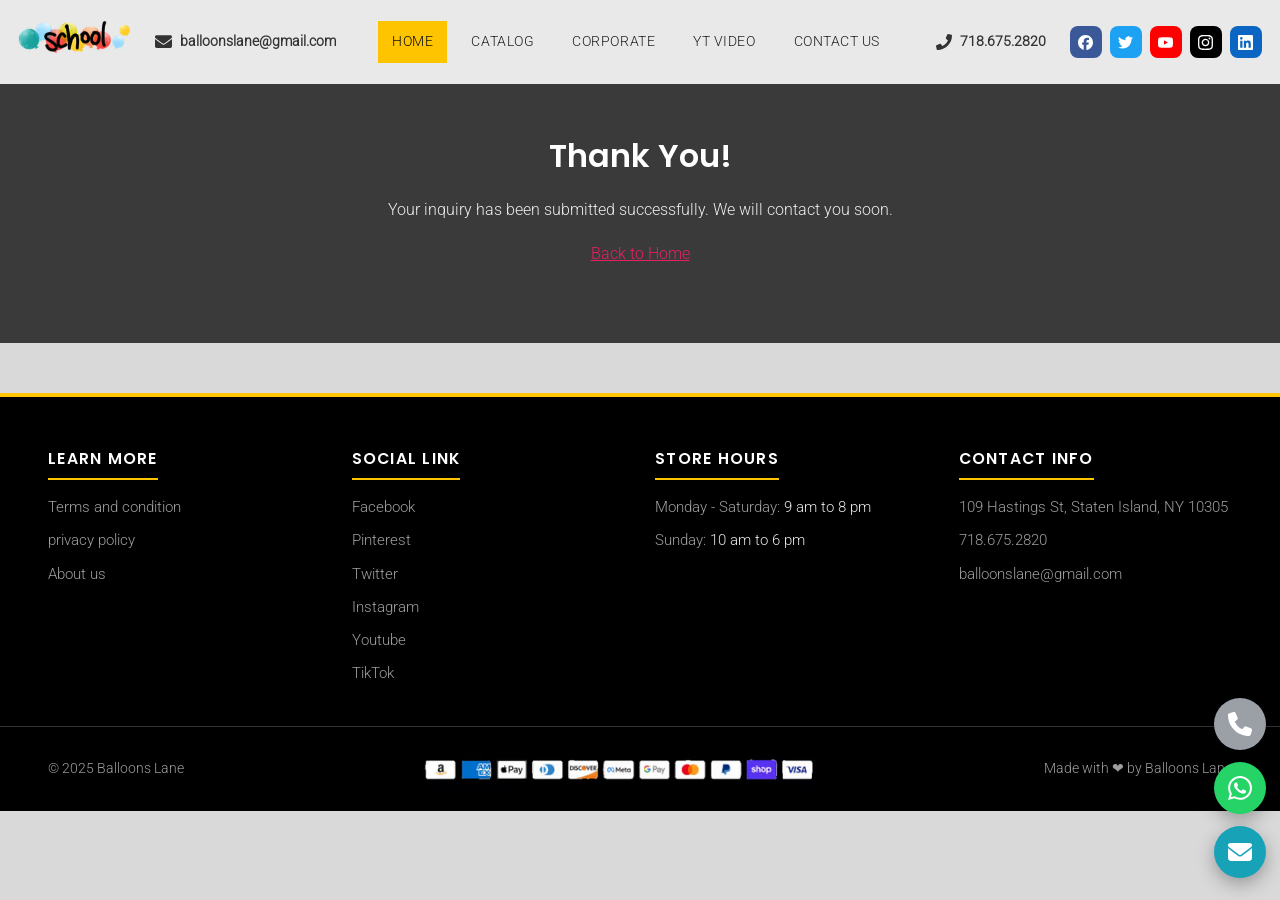
<file: form-sent/index.html>
<!DOCTYPE html><html lang="en"> <head><meta charset="utf-8"><meta name="viewport" content="width=device-width, initial-scale=1"><title>Thank You - schoolballoondecorationnearme.com</title><meta name="description" content="Thank you for your inquiry."><meta name="robots" content="noindex, nofollow"><link rel="canonical" href="https://schoolballoondecorationnearme.com/form-sent/"><meta property="og:type" content="website"><meta property="og:title" content="Thank You - schoolballoondecorationnearme.com"><meta property="og:description" content="Thank you for your inquiry."><meta property="og:url" content="https://schoolballoondecorationnearme.com/form-sent/"><meta property="og:image" content="https://schoolballoondecorationnearme.com/images/school-balloon-arch-outdoor-event.avif"><meta name="twitter:card" content="summary_large_image"><link rel="icon" href="/favicon.ico" sizes="any"><link rel="icon" type="image/png" href="/images/favicon-512.png"><link rel="apple-touch-icon" href="/images/apple-touch-icon.png"><link rel="preload" as="font" type="font/woff2" href="/fonts/roboto-300-latin.woff2" crossorigin fetchpriority="high"><style>@font-face{font-family:Open Sans;font-style:normal;font-weight:300;font-display:swap;src:url(/fonts/open-sans-300-latin-ext.woff2) format("woff2");unicode-range:U+0100-02BA,U+02BD-02C5,U+02C7-02CC,U+02CE-02D7,U+02DD-02FF,U+0304,U+0308,U+0329,U+1D00-1DBF,U+1E00-1E9F,U+1EF2-1EFF,U+2020,U+20A0-20AB,U+20AD-20C4,U+2113,U+2C60-2C7F,U+A720-A7FF}@font-face{font-family:Open Sans;font-style:normal;font-weight:300;font-display:swap;src:url(/fonts/open-sans-300-latin.woff2) format("woff2");unicode-range:U+0000-00FF,U+0131,U+0152-0153,U+02BB-02BC,U+02C6,U+02DA,U+02DC,U+0304,U+0308,U+0329,U+2000-206F,U+20AC,U+2122,U+2191,U+2193,U+2212,U+2215,U+FEFF,U+FFFD}@font-face{font-family:Poppins;font-style:normal;font-weight:300;font-display:swap;src:url(/fonts/poppins-300-latin-ext.woff2) format("woff2");unicode-range:U+0100-02BA,U+02BD-02C5,U+02C7-02CC,U+02CE-02D7,U+02DD-02FF,U+0304,U+0308,U+0329,U+1D00-1DBF,U+1E00-1E9F,U+1EF2-1EFF,U+2020,U+20A0-20AB,U+20AD-20C4,U+2113,U+2C60-2C7F,U+A720-A7FF}@font-face{font-family:Poppins;font-style:normal;font-weight:300;font-display:swap;src:url(/fonts/poppins-300-latin.woff2) format("woff2");unicode-range:U+0000-00FF,U+0131,U+0152-0153,U+02BB-02BC,U+02C6,U+02DA,U+02DC,U+0304,U+0308,U+0329,U+2000-206F,U+20AC,U+2122,U+2191,U+2193,U+2212,U+2215,U+FEFF,U+FFFD}@font-face{font-family:Poppins;font-style:normal;font-weight:400;font-display:swap;src:url(/fonts/poppins-400-latin-ext.woff2) format("woff2");unicode-range:U+0100-02BA,U+02BD-02C5,U+02C7-02CC,U+02CE-02D7,U+02DD-02FF,U+0304,U+0308,U+0329,U+1D00-1DBF,U+1E00-1E9F,U+1EF2-1EFF,U+2020,U+20A0-20AB,U+20AD-20C4,U+2113,U+2C60-2C7F,U+A720-A7FF}@font-face{font-family:Poppins;font-style:normal;font-weight:400;font-display:swap;src:url(/fonts/poppins-400-latin.woff2) format("woff2");unicode-range:U+0000-00FF,U+0131,U+0152-0153,U+02BB-02BC,U+02C6,U+02DA,U+02DC,U+0304,U+0308,U+0329,U+2000-206F,U+20AC,U+2122,U+2191,U+2193,U+2212,U+2215,U+FEFF,U+FFFD}@font-face{font-family:Poppins;font-style:normal;font-weight:500;font-display:swap;src:url(/fonts/poppins-500-latin-ext.woff2) format("woff2");unicode-range:U+0100-02BA,U+02BD-02C5,U+02C7-02CC,U+02CE-02D7,U+02DD-02FF,U+0304,U+0308,U+0329,U+1D00-1DBF,U+1E00-1E9F,U+1EF2-1EFF,U+2020,U+20A0-20AB,U+20AD-20C4,U+2113,U+2C60-2C7F,U+A720-A7FF}@font-face{font-family:Poppins;font-style:normal;font-weight:500;font-display:swap;src:url(/fonts/poppins-500-latin.woff2) format("woff2");unicode-range:U+0000-00FF,U+0131,U+0152-0153,U+02BB-02BC,U+02C6,U+02DA,U+02DC,U+0304,U+0308,U+0329,U+2000-206F,U+20AC,U+2122,U+2191,U+2193,U+2212,U+2215,U+FEFF,U+FFFD}@font-face{font-family:Poppins;font-style:normal;font-weight:600;font-display:swap;src:url(/fonts/poppins-600-latin-ext.woff2) format("woff2");unicode-range:U+0100-02BA,U+02BD-02C5,U+02C7-02CC,U+02CE-02D7,U+02DD-02FF,U+0304,U+0308,U+0329,U+1D00-1DBF,U+1E00-1E9F,U+1EF2-1EFF,U+2020,U+20A0-20AB,U+20AD-20C4,U+2113,U+2C60-2C7F,U+A720-A7FF}@font-face{font-family:Poppins;font-style:normal;font-weight:600;font-display:swap;src:url(/fonts/poppins-600-latin.woff2) format("woff2");unicode-range:U+0000-00FF,U+0131,U+0152-0153,U+02BB-02BC,U+02C6,U+02DA,U+02DC,U+0304,U+0308,U+0329,U+2000-206F,U+20AC,U+2122,U+2191,U+2193,U+2212,U+2215,U+FEFF,U+FFFD}@font-face{font-family:Roboto;font-style:normal;font-weight:300;font-display:swap;src:url(/fonts/roboto-300-latin-ext.woff2) format("woff2");unicode-range:U+0100-02BA,U+02BD-02C5,U+02C7-02CC,U+02CE-02D7,U+02DD-02FF,U+0304,U+0308,U+0329,U+1D00-1DBF,U+1E00-1E9F,U+1EF2-1EFF,U+2020,U+20A0-20AB,U+20AD-20C4,U+2113,U+2C60-2C7F,U+A720-A7FF}@font-face{font-family:Roboto;font-style:normal;font-weight:300;font-display:swap;src:url(/fonts/roboto-300-latin.woff2) format("woff2");unicode-range:U+0000-00FF,U+0131,U+0152-0153,U+02BB-02BC,U+02C6,U+02DA,U+02DC,U+0304,U+0308,U+0329,U+2000-206F,U+20AC,U+2122,U+2191,U+2193,U+2212,U+2215,U+FEFF,U+FFFD}:root{--yellow:#FFC400;--yellow-dark:#E0A800;--header-gray:#DE7D20;--body-gray:#D9D9D9;--band-gray:#DE7D20;--hero-dark:#1E1E1E;--ink:#212121;--muted:#9E9E9E;--card-blue:#4A7FA5;--link-pink:#C2185B;--black:#000000;--wa-green:#25D366;--teal:#17A2B8;--fab-gray:#9AA0A6;--shadow-soft:0 16px 34px rgba(0,0,0,.32);--shadow-card:0 10px 22px rgba(0,0,0,.25);--shadow-product:-9px 11px 20px 0px rgba(0, 0, 0, .5);--shadow-band:-9px 11px 20px 0px rgba(0, 0, 0, .5);--radius:6px}*{box-sizing:border-box}html{scroll-behavior:smooth}body{margin:0;font-family:Segoe UI,Roboto,Helvetica Neue,Arial,sans-serif;color:var(--ink);background:var(--body-gray);line-height:1.7}h1,h2,h3,h4{line-height:1.35;margin:0 0 .6em;font-family:Poppins,Comfortaa,Segoe UI,sans-serif}img{max-width:100%;height:auto;display:block}a{color:var(--link-pink)}.container{max-width:none;width:100%;margin:0 auto;padding:0 clamp(16px,4vw,48px)}.band{background:var(--band-gray);border-radius:var(--radius);box-shadow:var(--shadow-band);text-align:center;padding:22px 18px;margin:34px auto;max-width:none}.band h2,.band h3{font-family:Poppins,Segoe UI,sans-serif;font-weight:300;text-transform:uppercase;letter-spacing:.06em;margin:0;color:#fff;font-size:24px;line-height:1.25}.band .sub{margin:.4em 0 0;color:#555;font-size:.95rem}.site-header{position:static;top:0;z-index:50;background:var(--header-gray);box-shadow:0 6px 14px #00000059,0 20px 38px #00000080}.header-contact{display:flex;align-items:center;gap:8px;font-size:.9rem;color:#fff}.header-contact a{color:#fff;text-decoration:none;font-weight:600}.main-nav a{text-decoration:none;color:#fff;font-weight:400;font-size:.85rem;text-transform:uppercase;letter-spacing:.04em;padding:9px 14px;border-radius:0;white-space:nowrap;transition:background .2s,color .2s}.main-nav a.active{background:#000;color:#fff;border-radius:8px}.nav-toggle{display:none;margin-left:auto;background:none;border:0;cursor:pointer;font-size:1.7rem;line-height:1;color:#fff;padding:6px 10px}.header-social a{width:32px;height:32px;border-radius:8px;background:#555;color:#fff;display:flex;align-items:center;justify-content:center;text-decoration:none;font-size:.8rem;font-weight:700}.hero-split{display:flex;padding:0;background:#5e5e5e;min-height:780px}.hero-pane{position:relative;width:50%}.hero-left{background:#5e5e5e;display:flex;flex-direction:column;justify-content:center}.hero-left:before{content:"";position:absolute;inset:0;background:#0009}.hero-left-text{position:relative;padding:90px 34px 90px 30px}.hero-left-text h2{font-family:Open Sans,sans-serif;font-size:clamp(22px,1rem + 1.2vw,28px);font-weight:400;color:#fff;line-height:1.3;text-wrap:balance;margin:0;background:transparent;border-radius:0;box-shadow:none}.hero-left-text p{font-family:Roboto,sans-serif;font-size:15px;font-weight:400;color:#e67e22;margin:14px 0 0}.hero-right{overflow:hidden;background:#000}.hero-right video{position:absolute;inset:0;width:100%;height:100%;object-fit:cover;display:block}.video-section{background:#000;padding:40px 20px}.video-single{max-width:none;margin:0 auto;border-radius:18px;overflow:hidden;box-shadow:var(--shadow-soft)}.video-single iframe{width:100%;aspect-ratio:16/9;border:0;display:block}.btn{display:inline-block;border:0;cursor:pointer;text-decoration:none;font-weight:600;line-height:1;text-transform:uppercase;letter-spacing:.05em;border-radius:6px;box-shadow:var(--shadow-card);transition:transform .15s,box-shadow .15s}.btn:hover{transform:translateY(-2px)}.btn-yellow{background:var(--yellow);color:#222;padding:15px 46px;font-size:1rem}.btn-yellow:hover{background:var(--yellow-dark)}.btn-blue{background:var(--card-blue);color:#fff;padding:11px 26px;font-size:.85rem;border-radius:6px;box-shadow:var(--shadow-card)}.btn-wide{display:block;width:85%;margin:26px auto;text-align:center}.inquiry-form{background:transparent;border-radius:0;box-shadow:none;padding:6px 0 10px;max-width:none;margin:0 auto}.inquiry-form .row{display:grid;grid-template-columns:1fr 1fr;gap:16px}.inquiry-form .field{margin-bottom:16px}.inquiry-form label{display:block;font-weight:600;margin-bottom:6px;font-size:.92rem}.inquiry-form ::placeholder{color:#9a9a9a}.inquiry-form input[type=text],.inquiry-form input[type=email],.inquiry-form input[type=tel],.inquiry-form input[type=number],.inquiry-form input[type=date],.inquiry-form select,.inquiry-form textarea{width:100%;padding:13px 16px;border:1px solid #c9c9c9;border-radius:10px;font-size:1rem;font-family:inherit;background:#fff}.inquiry-form textarea{border-radius:10px;min-height:130px;resize:vertical}.inquiry-form input:focus,.inquiry-form select:focus,.inquiry-form textarea:focus{outline:2px solid var(--yellow);border-color:var(--yellow)}.form-note{font-size:.85rem;color:#666;text-align:center;margin-top:12px}.card-grid{display:grid;grid-template-columns:repeat(auto-fill,minmax(240px,1fr));gap:26px;margin:26px 0}.cat-card{background:#fff;border-radius:var(--radius);box-shadow:var(--shadow-card);overflow:hidden;text-align:center;padding-bottom:20px;display:flex;flex-direction:column}.cat-card img{width:100%;aspect-ratio:1/1;object-fit:cover}.cat-card h3{font-size:1.05rem;margin:14px 12px 6px;text-transform:uppercase;letter-spacing:.03em}.cat-card p{font-size:.9rem;color:#555;margin:0 14px 14px;flex:1}.cat-card .btn-blue{margin:0 16px}.gallery-grid{display:grid;grid-template-columns:repeat(auto-fill,minmax(200px,1fr));gap:18px;margin:22px 0}.gallery-grid figure{margin:0;background:#fff;border-radius:12px;overflow:hidden;box-shadow:var(--shadow-card)}.gallery-grid img{width:100%;aspect-ratio:1/1;object-fit:cover}.gallery-grid figcaption{padding:10px;font-size:.82rem;text-align:center;color:#444}.corp-wrap{position:relative;max-width:none;margin:0 auto;padding:0;overflow:hidden}.corp-track{display:flex;width:max-content;padding:10px 0;animation:corp-scroll 30s linear infinite}.corp-logo{flex:0 0 280px;background:transparent;border-radius:0;box-shadow:none;height:150px;display:flex;align-items:center;justify-content:center;padding:10px 14px}.corp-logo img{max-width:240px;max-height:125px;width:auto;height:auto;object-fit:contain}@keyframes corp-scroll{0%{transform:translate(0)}to{transform:translate(-50%)}}@media(prefers-reduced-motion:reduce){.corp-track{animation:none}}.video-grid{display:grid;grid-template-columns:1fr 1fr;gap:26px;max-width:none;margin:0 auto}.video-card{border:0;border-radius:20px;overflow:hidden;background:#000;box-shadow:var(--shadow-soft)}.more-video{text-align:center;margin-top:18px}.seo-copy{width:90%;max-width:none;box-sizing:border-box;margin:0 auto;text-align:center;padding:10px 0 30px}.seo-copy h2{font-size:clamp(1.3rem,2.6vw,1.8rem);margin:1.6em 0 .6em}.seo-copy h3{font-size:1.15rem;margin:1.4em 0 .5em}.seo-copy h4{font-size:1.05rem;margin:1.2em 0 .4em}.seo-copy p{margin:0 0 1em}.check-list{list-style:none;padding:0;margin:1em auto;max-width:640px;text-align:center}.check-list li{margin:.45em 0}.check-list li:before{content:"✔ ";color:#2e7d32;font-weight:800}.faq{max-width:none;margin:0 auto}.faq-item{background:#d3d9db;border-radius:8px;box-shadow:var(--shadow-card);margin-bottom:14px;overflow:hidden}.faq-q{width:100%;text-align:left;background:none;border:0;cursor:pointer;padding:18px 20px;font-size:1rem;font-weight:700;color:var(--ink);display:flex;gap:12px;align-items:center;font-family:inherit}.faq-q .marker{color:#000;font-size:.9em}.faq-a{max-height:0;overflow:hidden;transition:max-height .3s ease;padding:0 20px}.faq-item.open .faq-a{max-height:600px;padding:0 20px 18px}.loc-section{max-width:none;margin:0 auto 30px}.loc-grid{columns:6 150px;column-gap:22px;list-style:none;padding:0;margin:0}.loc-grid li{break-inside:avoid;margin-bottom:.4em;font-size:.9rem}.loc-grid a{color:#444;text-decoration:none}.loc-grid a:hover{color:var(--link-pink)}.review-grid{display:grid;grid-template-columns:repeat(auto-fill,minmax(280px,1fr));gap:24px;max-width:none;margin:0 auto}.review-card{background:#fff;border-radius:var(--radius);box-shadow:var(--shadow-card);padding:24px;text-align:center}.review-card img{width:72px;height:72px;border-radius:50%;object-fit:cover;margin:0 auto 12px}.review-card h4{margin:0 0 8px}.review-card p{font-size:.92rem;color:#555;margin:0}.contact-hero{background:var(--hero-dark);color:#fff;text-align:center;padding:60px 20px}.contact-hero h1{font-size:clamp(1.8rem,3.4vw,2.6rem);margin:0}.contact-cards{display:grid;grid-template-columns:repeat(auto-fit,minmax(240px,1fr));gap:22px;max-width:none;margin:34px auto}.contact-card{background:#fff;border-radius:var(--radius);box-shadow:var(--shadow-card);padding:28px;text-align:center}.contact-card h3{margin:0 0 10px;text-transform:uppercase;font-size:1rem;letter-spacing:.05em}.contact-card a{color:var(--ink);font-weight:700;text-decoration:none;font-size:1.05rem}.contact-card a:hover{color:var(--link-pink)}.map-embed{max-width:none;margin:0 auto 34px;border-radius:var(--radius);overflow:hidden;box-shadow:var(--shadow-soft)}.map-embed iframe{width:100%;height:380px;border:0;display:block}.social-row{display:flex;gap:12px;justify-content:center;margin:18px 0 40px}.social-row a{width:48px;height:48px;border-radius:12px;background:#333;color:#fff;display:flex;align-items:center;justify-content:center;text-decoration:none;font-weight:800;font-size:.85rem}.social-row a:hover{background:var(--yellow);color:#222}.site-footer{background:var(--black);color:var(--muted);margin-top:50px;border-top:4px solid var(--yellow)}.footer-grid{max-width:none;margin:0 auto;padding:48px clamp(16px,4vw,48px) 30px;display:grid;grid-template-columns:repeat(auto-fit,minmax(220px,1fr));gap:30px}.footer-grid h4{color:#fff;text-transform:uppercase;letter-spacing:.08em;font-size:.98rem;margin:0 0 16px;padding-bottom:9px;border-bottom:2px solid var(--yellow);display:inline-block}.footer-grid li{margin-bottom:10px;font-size:.94rem;line-height:1.55}.footer-grid a{color:var(--muted);text-decoration:none;transition:color .2s ease}.footer-grid a:hover{color:var(--yellow)}.footer-bottom{border-top:1px solid #333;max-width:none;margin:0 auto;padding:20px clamp(16px,4vw,48px);display:flex;align-items:center;justify-content:space-between;gap:16px;flex-wrap:wrap;font-size:.88rem}.pay-icons{display:flex;gap:8px;flex-wrap:wrap;justify-content:center}.pay-icons span{background:#222;border:1px solid #444;border-radius:6px;color:#ddd;font-size:.68rem;font-weight:700;padding:5px 9px;white-space:nowrap}.contact-hero-banner{position:relative;background:linear-gradient(135deg,#2e6e9e,#5aa0c8,#e8730c);color:#fff;text-align:center;min-height:100vh;min-height:100svh;display:flex;align-items:center;justify-content:center;padding:90px 20px 120px}.contact-hero-inner{width:100%}.contact-hero-inner h1{font-size:clamp(2.9rem,6vw,4.4rem);margin:0 0 .3em;color:#fff;font-weight:700;text-shadow:0 2px 16px rgba(0,0,0,.5)}.contact-hero-inner .order-link{margin:.3em 0}.contact-hero-inner .order-link a{color:#fff;font-size:2rem;font-weight:600;text-decoration:none;text-shadow:0 2px 12px rgba(0,0,0,.5)}.contact-hero-inner .order-link a:hover{text-decoration:underline}.contact-hero-inner .lane-domain{color:#fff;opacity:.85;font-size:1.1rem;margin:.3em 0 0}.wave-divider{display:block;width:100%;height:70px;position:absolute;left:0;bottom:-1px}.wave-divider.top{top:-1px;bottom:auto;transform:scaleY(-1)}.info-bar-section{padding:10px 20px 30px;text-align:center}.info-bar{background:#cd6b2f;border-radius:6px;box-shadow:-16px 17px 17px #00000080;max-width:1250px;margin:36px auto 0;position:relative;z-index:2;display:grid;grid-template-columns:repeat(3,1fr);gap:14px;padding:30px 26px;color:#fff}.info-cell{display:flex;flex-direction:column;align-items:center;gap:10px}.info-icon{display:block;line-height:0}.info-icon svg{width:52px;height:52px;fill:#ffc72f}.info-cell a{color:#fff;text-decoration:none;font-size:1.2rem;font-weight:500}.info-cell a:hover{text-decoration:underline}.designs-section{position:relative;background:#62a9a4;text-align:center;margin:50px 0 0;padding:110px 20px}.designs-inner p{color:#fff;font-size:1.15rem;margin:0 0 18px}.designs-inner .btn{display:block;width:200px;margin:0 auto 14px;border-radius:42px;box-shadow:-15px 11px 19px #00000080}.designs-inner .btn-orange{background:#d3602d;padding:14px 50px}.designs-inner .btn-orange:hover{background:#d3602d}.designs-inner .btn-yellow-sm{background:#f90;color:#fff;padding:15px 30px}.btn-orange{background:#e67e22;color:#fff;padding:12px 30px;font-size:.95rem}.btn-orange:hover{background:#d35400}.btn-yellow-sm{background:var(--yellow);color:#8a6d00;padding:12px 30px;font-size:.95rem}.store-policy{text-align:center;padding:40px 20px 50px}.store-policy h2{font-size:1.6rem;font-weight:400;margin:0 0 .5em}.store-policy p{margin:0;color:#333}@media(max-width:700px){.info-bar{grid-template-columns:1fr;margin-top:-20px}.contact-hero-banner{padding:60px 20px 100px}}.fab-phone{background:var(--fab-gray)}.fab-wa{background:var(--wa-green)}.fab-mail{background:var(--teal)}@media(max-width:860px){.hero-split{flex-direction:column;min-height:0}.hero-pane{width:100%}.hero-right{aspect-ratio:16/9;min-height:0}.hero-left{min-height:560px}@media(max-width:600px){.hero-left{aspect-ratio:9/16;min-height:0}}.hero-left-text{padding:70px 24px 70px 30px}.hero-left{padding:40px 24px}.video-grid,.inquiry-form .row{grid-template-columns:1fr}.inquiry-form{padding:24px 18px}.nav-toggle{display:block}.main-nav{display:none;position:absolute;top:100%;left:0;right:0;z-index:55;flex-direction:column;flex-wrap:nowrap;gap:0;margin:0;background:var(--header-gray);box-shadow:0 18px 24px #00000059;padding:6px 0}.main-nav.open{display:flex}.main-nav a{padding:13px 20px;font-size:.95rem}.header-contact span.hide-m,.header-social{display:none}}.yt-facade{position:relative;width:100%;padding:0;border:0;background:#000;cursor:pointer;display:block}.yt-facade img{width:100%;aspect-ratio:16/9;object-fit:cover;display:block}.yt-facade .yt-play{position:absolute;top:50%;left:50%;transform:translate(-50%,-50%);width:64px;height:64px;border-radius:50%;background:#000000a6;color:#fff;font-size:1.5rem;display:flex;align-items:center;justify-content:center}.yt-facade:hover .yt-play,.yt-facade:focus-visible .yt-play{background:var(--yellow);color:#222}.video-card iframe{width:100%;aspect-ratio:16/9;border:0;display:block}:focus-visible{outline:3px solid var(--card-blue);outline-offset:2px}@media(prefers-reduced-motion:reduce){*,*:before,*:after{animation-duration:.01ms!important;transition-duration:.01ms!important;scroll-behavior:auto!important}}.header-social a{transition:filter .2s ease}.sr-only{position:absolute;width:1px;height:1px;overflow:hidden;clip:rect(0 0 0 0);white-space:nowrap}.cat-row{display:grid;grid-template-columns:repeat(8,1fr);gap:14px;margin:26px 0 6px}.cat-mini{display:block;text-decoration:none}.cat-mini img{width:100%;aspect-ratio:3/4;object-fit:cover;border:0;box-shadow:var(--shadow-product);background:#fff}.cat-mini .mini-btn{display:block;text-decoration:none;margin-top:10px;background:var(--card-blue);color:#fff;text-align:center;font-weight:600;font-size:.8rem;line-height:1;padding:10px 6px;border-radius:4px;box-shadow:var(--shadow-product)}.cat-mini:hover .mini-btn{background:#265d84}@media(max-width:1000px){.cat-row{grid-template-columns:repeat(4,1fr)}}@media(max-width:520px){.cat-row{grid-template-columns:1fr}}.seo-copy h2,.seo-copy h3,.seo-copy h4{font-weight:400}.loc-grid{list-style:disc;padding-left:18px}.loc-grid li{font-size:.88rem}.pay-strip{height:28px;width:auto;max-width:100%;margin:0 auto}@media(max-width:520px){.hero-left{min-height:400px}.hero-left-text{padding:54px 18px 54px 20px}.hero-left-text h2{font-size:24px}.hero-left-text p{font-size:14px}}.prod-grid{display:grid;grid-template-columns:repeat(8,1fr);gap:16px;margin:24px 0 40px}.prod-card{display:flex;flex-direction:column}.prod-card img{width:100%;aspect-ratio:3/4;object-fit:cover;border:0;box-shadow:var(--shadow-product);background:#fff}.prod-btn{display:block;margin-top:10px;background:var(--card-blue);color:#fff;text-align:center;font-weight:600;font-size:.8rem;line-height:1;padding:10px 6px;border-radius:4px;box-shadow:var(--shadow-product);text-decoration:none}a.prod-btn:hover{background:#265d84}.prod-btn.static{cursor:default;opacity:.85}@media(max-width:1000px){.prod-grid{grid-template-columns:repeat(4,1fr)}}@media(max-width:520px){.prod-grid{grid-template-columns:repeat(2,1fr)}}.social-row a:nth-child(1){background:#3b5998}.social-row a:nth-child(2){background:#55acee}.social-row a:nth-child(3){background:#262626}.social-row a:nth-child(4){background:#007bb5}.social-row a:nth-child(5){background:#cb2027}.social-row a:nth-child(6){background:#e62117}@media(max-width:1000px){.corp-logo{flex-basis:220px;height:130px}.corp-logo img{max-height:105px}}@media(max-width:560px){.corp-logo{flex-basis:180px;height:110px}.corp-logo img{max-height:88px}}.header-social a img{width:15px;height:15px;display:block}.social-row a img{width:22px;height:22px;display:block}.fab img{width:26px;height:26px;display:block}.contact-form-card{background:#fff;border-radius:var(--radius);box-shadow:var(--shadow-card);max-width:1000px;margin:0 auto 40px;padding:28px}.contact-form-card .field label{position:absolute;width:1px;height:1px;overflow:hidden;clip:rect(0 0 0 0);white-space:nowrap}.contact-form-card .form-note{margin-top:14px}.contact-hero-inner h1,.contact-hero-inner .order-link a,.contact-hero-inner .lane-domain{text-shadow:0 2px 10px rgba(0,0,0,.55)}.map-embed.tall iframe{height:450px}.map-embed.narrow{max-width:1250px}.fab img{width:24px;height:24px}.elementor-shape{overflow:hidden;position:absolute;left:0;width:100%;line-height:0;direction:ltr;z-index:2}.elementor-shape-bottom{bottom:-1px;transform:rotate(180deg)}.elementor-shape svg{display:block;width:calc(213% + 1.3px);height:169px;position:relative;left:50%;transform:translate(-50%) rotateY(180deg)}.elementor-shape .elementor-shape-fill{fill:#e4e6e6}@media(max-width:768px){.elementor-shape svg{width:calc(300% + 1.3px);height:111px}}.social-row a svg{width:22px;height:22px;fill:#fff}.social-row a:hover svg{fill:#222}.fancy-wave{position:absolute;top:-1px;left:0;width:100%;line-height:0;z-index:2}.fancy-wave svg{display:block;width:100%;height:110px}.fancy-wave .w1{fill:#e4e6e6;opacity:.35}.fancy-wave .w2{fill:#e4e6e6;opacity:.6}.fancy-wave .w3{fill:#e4e6e6;opacity:1}@media(max-width:768px){.fancy-wave svg{height:70px}}@media(max-width:700px){.footer-grid{grid-template-columns:1fr 1fr;gap:26px;padding-top:38px}.footer-bottom{justify-content:center;text-align:center}.pay-strip{max-width:100%;height:auto}}@media(max-width:860px){.header-inner{gap:10px 12px}.brand{order:1}.header-contact-email{order:1;margin-left:auto}.header-contact-email span.hide-m{display:inline}.nav-toggle{order:2;margin-left:0}.header-contact-phone{order:2}.header-social{order:2;display:flex;margin-left:auto;gap:6px}.header-social a{width:27px;height:27px;border-radius:6px}.header-social a img{width:13px;height:13px}.header-contact{font-size:.84rem}.header-contact svg{flex:none}}img,iframe,video{max-width:100%}html,body{overflow-x:clip}@media(max-width:700px){.band h2,.band h3{font-size:20px;line-height:1.3}.seo-copy h2{font-size:1.3rem;line-height:1.32}.seo-copy h3{font-size:1.08rem;line-height:1.38}.seo-copy h4{font-size:1rem;line-height:1.42}.seo-copy p{line-height:1.65}.faq-q{line-height:1.4}.inquiry-form input,.inquiry-form select,.inquiry-form textarea{font-size:16px}}.catalog-wrap .loc-section h3{font-family:Roboto,sans-serif;font-size:20px;font-weight:300;color:#000;text-align:left;line-height:1.3;margin:20px 0 8px}.catalog-wrap .loc-section h4{font-family:Roboto,sans-serif;font-size:16px;font-weight:300;color:#000;text-align:left;line-height:1.35;margin:14px 0 6px}.catalog-wrap .loc-grid{font-family:Open Sans,sans-serif;font-size:12px;font-weight:300;color:#000;line-height:1.65}.catalog-wrap .loc-grid li{font-size:12px;margin-bottom:2px}.blocks-grid{display:grid;grid-template-columns:repeat(auto-fill,minmax(215px,1fr));gap:4px 28px;align-items:start;text-align:left}.cat-block{min-width:0}.mini-list{list-style:disc;padding-left:18px;margin:0 0 14px;text-align:left;font-family:Open Sans,sans-serif;font-size:12px;font-weight:300;color:#000;line-height:1.65}.mini-list li{font-size:12px;margin-bottom:2px}.catalog-hero{background:#e4e6e6;color:#111;text-align:center;padding:44px 20px 26px}.catalog-hero h1{font-size:clamp(1.8rem,3.4vw,2.6rem);margin:0;color:#111}.review-marquee{overflow:hidden;padding:26px 0 8px}.review-track{display:flex;gap:22px;width:max-content;animation:review-scroll 60s linear infinite}.review-card{flex:0 0 350px;background:#fff;border:1px solid #e2e6e6;border-radius:14px;box-shadow:0 6px 18px #00000012;padding:22px;text-align:left}.review-head{display:flex;align-items:center;gap:12px;margin-bottom:10px}.review-ava{flex:none;width:46px;height:46px;border-radius:50%;background:linear-gradient(135deg,#ffc72f,#f39c12);color:#fff;display:flex;align-items:center;justify-content:center;font-family:Poppins,sans-serif;font-weight:600;font-size:1rem}.review-card h4{font-family:Poppins,sans-serif;font-size:.95rem;font-weight:600;margin:0;color:#1d1d1f}.review-stars{color:#e8a100;font-size:.8rem;letter-spacing:2px;line-height:1}.review-card p{font-size:.86rem;line-height:1.65;color:#333;margin:0}@keyframes review-scroll{0%{transform:translate(0)}to{transform:translate(-50%)}}@media(max-width:520px){.review-card{flex-basis:300px}}section[id]{scroll-margin-top:96px}@media(max-width:860px){section[id]{scroll-margin-top:148px}}.catalog-wrap .review-card{text-align:left;margin:0}.catalog-wrap .centered-blocks .cat-block h3,.catalog-wrap .centered-blocks .cat-block h4{text-align:center}.catalog-wrap .centered-blocks .mini-list{text-align:center;list-style-position:inside;padding-left:0}.catalog-wrap .centered-blocks .cat-block h3,.catalog-wrap .centered-blocks .cat-block h4{text-align:left}.catalog-wrap .centered-blocks .mini-list{text-align:left;list-style-position:outside;padding-left:18px}.blocks-grid{grid-template-columns:repeat(auto-fit,minmax(215px,240px));justify-content:center}@media(max-width:600px){.hero-left{background-image:none}}@media(max-width:600px){.container{padding-left:12px;padding-right:12px}.band{padding:16px 12px;margin:24px auto}.band h2,.band h3{font-size:18px}.catalog-hero{padding:28px 12px 18px}.catalog-hero h1{font-size:1.5rem}.contact-hero{padding:40px 12px}.contact-hero h1{font-size:1.5rem}.contact-hero-banner{padding:60px 12px 90px}.contact-hero-inner h1{font-size:2.1rem}.contact-hero-inner .order-link a{font-size:1.4rem}.contact-hero-inner .lane-domain{font-size:.95rem}.catalog-wrap .loc-section{margin-bottom:22px}.catalog-wrap .loc-section h3{font-size:17px}.catalog-wrap .loc-section h4{font-size:14px}.seo-copy{padding:8px 12px 20px}.seo-copy h2{font-size:1.2rem}.video-section{padding:28px 12px}.card-grid{gap:18px;margin:18px 0}.cat-card{padding-bottom:16px}.cat-card h3{font-size:.98rem}.gallery-grid{gap:14px;margin:16px 0}.video-grid{gap:18px}.review-marquee{padding:18px 0 4px}.review-card{padding:18px 16px}.faq-item{margin-bottom:10px}.faq-q{padding:14px 16px}.faq-item.open .faq-a{padding:0 16px 14px}.inquiry-form{padding:16px 12px}.contact-form-card{padding:20px 16px;margin-bottom:28px}.contact-cards{margin:24px auto;gap:16px}.contact-card{padding:20px 16px}.map-embed{margin-bottom:24px}.map-embed iframe{height:300px}.map-embed.tall iframe{height:360px}.info-bar-section{padding:8px 12px 20px}.info-bar{padding:22px 16px;gap:10px}.info-icon svg{width:40px;height:40px}.info-cell a{font-size:1rem}.designs-section{padding:60px 12px}.designs-inner p{font-size:1rem}.store-policy{padding:28px 12px 36px}.store-policy h2{font-size:1.3rem}.social-row{margin:14px 0 28px}.social-row a{width:44px;height:44px}.footer-grid{padding:32px 12px 20px;gap:20px}.footer-bottom{padding:14px 12px}.header-inner{padding:8px 12px}.brand img{height:52px}.btn-yellow{padding:13px 28px}.btn-blue{padding:10px 20px}}.field-error{color:#b71c1c;font-size:.85rem;margin:6px 0 0}.field-invalid{border-color:#b71c1c!important}.inquiry-form button[type=submit]:disabled{opacity:.7}@media(min-width:1024px){.blocks-grid--5{grid-template-columns:repeat(5,1fr)}.blocks-grid--6{grid-template-columns:repeat(6,1fr)}.blocks-grid--4{grid-template-columns:repeat(4,1fr)}.blocks-grid--5,.blocks-grid--6,.blocks-grid--4{gap:4px 14px}}@media(min-width:700px)and (max-width:1023px){.blocks-grid--5,.blocks-grid--6{grid-template-columns:repeat(3,1fr)}.blocks-grid--4{grid-template-columns:repeat(2,1fr)}}@media(min-width:520px)and (max-width:699px){.blocks-grid--5,.blocks-grid--6,.blocks-grid--4{grid-template-columns:repeat(2,1fr)}}@media(max-width:519px){.blocks-grid--5,.blocks-grid--6,.blocks-grid--4{grid-template-columns:1fr}}.school-logo{display:flex;align-items:flex-end;gap:6px;line-height:1}.school-logo-word{font-family:Poppins,sans-serif;font-weight:600;font-size:34px;letter-spacing:-.02em;color:#fff;text-transform:lowercase}.school-logo-balloons{display:flex;gap:2px;padding-bottom:8px}.school-logo-balloons i{display:block;width:14px;height:18px;border-radius:50%/55% 55% 45% 45%}.school-logo-balloons i:nth-child(1){background:#2e6e9e}.school-logo-balloons i:nth-child(2){background:#ffc400}.school-logo-balloons i:nth-child(3){background:#e91e63}@media(max-width:640px){.school-logo-word{font-size:26px}}.hero-left{background:#5e5e5e}.corp-text-logo{font-family:Poppins,sans-serif;font-weight:600;font-size:28px;color:#111;white-space:nowrap}html,body{overflow-x:hidden}img,video,iframe{max-width:100%}.hero-right iframe{max-width:none}.seo-list{list-style:none;padding:0;margin:0 0 1em}.seo-list li{margin:.35em 0}.seo-list li:before{content:"• "}.seo-copy a{color:#c2185b}.btn-black-bar{display:block;width:100%;background:#000;color:#fff!important;text-align:center;text-decoration:none;font-weight:600;padding:14px 18px;margin:22px 0 0;border-radius:0;box-shadow:var(--shadow-card)}.btn-black-bar:link,.btn-black-bar:visited,.btn-black-bar:hover,.btn-black-bar:active,.mini-btn:link,.mini-btn:visited,.mini-btn:hover,.mini-btn:active,.prod-btn:link,.prod-btn:visited,.prod-btn:hover,.prod-btn:active{color:#fff!important}.prod-btn.coming-soon{color:#e53935!important}.form-actions{display:flex;justify-content:flex-end}.btn-send{background:#fff;color:#222;border:1px solid #c9c9c9;border-radius:6px;padding:12px 34px;font-size:1rem;font-weight:600;cursor:pointer}.btn-send:disabled{opacity:.7;cursor:wait}.form-status{margin:12px 0 0;font-size:.95rem;text-align:right}.form-status-ok{color:#1b7a2e}.form-status-err{color:#b71c1c}.faq-item{background:#fff;border-left:4px solid #DE7D20}.faq-q{justify-content:space-between}.faq-q .chevron{color:#000;font-size:.9em;flex:none}.review-ava-img{width:46px;height:46px;border-radius:50%;object-fit:cover;flex:none}.fab-stack-mobile{display:none}@media(max-width:860px){.fab-stack-desktop{display:none}.fab-stack-mobile{display:flex}}.legal-page{background:#3a3a3a;color:#eee;padding:50px 0 60px}.legal-inner{width:90%;margin:0 auto}.legal-inner h1,.legal-inner h3,.legal-inner h4{color:#fff}.legal-inner a{color:#e91e63}.legal-welcome{font-size:1.1rem}.legal-icons{display:flex;gap:14px;align-items:center}.legal-icons a{color:#e91e63;display:inline-flex}.contact-hero-inner h1.order-link{margin:.2em 0 0}@media(max-width:1024px){.cat-row,.prod-grid{grid-template-columns:repeat(4,1fr)}}@media(max-width:899px){.hero-split{flex-direction:column;min-height:0}.hero-pane{width:100%}.video-grid{grid-template-columns:1fr}}@media(max-width:779px){.cat-row,.prod-grid{grid-template-columns:repeat(2,1fr)}.seo-copy{width:90%}}@media(max-width:480px){.cat-row{grid-template-columns:1fr}.prod-grid{grid-template-columns:repeat(2,1fr)}.band h2,.band h3{font-size:17px}.form-status{text-align:left}}.site-header{position:static;top:0;z-index:50;background:#e9e9e9;box-shadow:0 6px 14px #00000059,0 20px 38px #00000080}.header-inner{position:relative;max-width:1280px;margin:0 auto;padding:10px 18px;display:flex;align-items:center;gap:24px;flex-wrap:wrap}.brand{display:flex;align-items:center;text-decoration:none}.brand img{height:64px;width:auto;display:block}.header-contact{display:flex;align-items:center;gap:8px;font-size:.9rem;color:#333}.header-contact a{color:#333;text-decoration:none;font-weight:600}.main-nav{margin:0 auto;display:flex;gap:10px;flex-wrap:nowrap;justify-content:center}.main-nav a,.main-nav a:link,.main-nav a:visited{color:#212121;text-decoration:none;font-weight:400;font-size:.85rem;text-transform:uppercase;letter-spacing:.04em;padding:9px 14px;border-radius:0;white-space:nowrap;transition:background .2s,color .2s}.main-nav a:hover{background:#000;color:#fff}.main-nav a.active{background:#ffc400;color:#111}.nav-toggle{display:none;margin-left:auto;background:none;border:0;cursor:pointer;font-size:1.7rem;line-height:1;color:#111;padding:6px 10px}.header-social{display:flex;gap:8px}.header-social a{width:32px;height:32px;border-radius:8px;background:#555;color:#fff;display:flex;align-items:center;justify-content:center;text-decoration:none;font-size:.8rem;font-weight:700;transition:filter .2s ease}.header-social a:hover{filter:brightness(1.35)}.header-social a:nth-child(1){background:#3b5998}.header-social a:nth-child(2){background:#1da1f2}.header-social a:nth-child(3){background:red}.header-social a:nth-child(4){background:#000}.header-social a:nth-child(5){background:#0a66c2}.site-footer{background:#000;color:#9e9e9e;margin-top:50px;border-top:4px solid #FFC400}.footer-grid{max-width:none;margin:0 auto;padding:48px clamp(16px,4vw,48px) 30px;display:grid;grid-template-columns:repeat(auto-fit,minmax(220px,1fr));gap:30px;border-bottom:1px solid #333}.footer-grid h4{color:#fff;text-transform:uppercase;letter-spacing:.08em;font-size:.98rem;margin:0 0 16px;padding-bottom:9px;border-bottom:2px solid #FFC400;display:inline-block}.footer-grid ul{list-style:none;padding:0;margin:0}.footer-grid li{margin-bottom:10px;font-size:.94rem;line-height:1.55;color:#9e9e9e}.footer-grid li span{color:#e8e8e8}.footer-grid a{color:#9e9e9e;text-decoration:none;transition:color .2s ease}.footer-grid a:hover{color:#ffc400}.footer-bottom{border-top:0;max-width:1350px;margin:0 auto;padding:20px clamp(16px,4vw,48px);display:flex;align-items:center;justify-content:space-between;gap:16px;flex-wrap:wrap;font-size:.88rem}@media(min-width:701px){.pay-strip{height:44px}}.fab-stack{position:fixed;right:14px;bottom:22px;display:flex;flex-direction:column;gap:12px;z-index:60}.fab{width:52px;height:52px;border-radius:50%;display:flex;align-items:center;justify-content:center;color:#fff;text-decoration:none;font-size:1.3rem;box-shadow:0 6px 18px #0000004d}.fab-phone{background:#9aa0a6}.fab-wa{background:#25d366}.fab-mail{background:#17a2b8}@media(max-width:860px){.nav-toggle{display:block}.main-nav{display:none;position:absolute;top:100%;left:0;right:0;z-index:55;flex-direction:column;flex-wrap:nowrap;gap:0;margin:0;background:#e9e9e9;box-shadow:0 18px 24px #00000059;padding:6px 0}.main-nav.open{display:flex}.main-nav a{padding:13px 20px;font-size:.95rem}.header-inner{gap:10px 12px}.brand{order:1}.header-contact-email{order:1;margin-left:auto}.header-contact-email span.hide-m{display:inline}.nav-toggle{order:2;margin-left:0}.header-contact-phone{order:2}.header-social{order:2;display:flex;margin-left:auto;gap:6px}.header-social a{width:27px;height:27px;border-radius:6px}.header-social a img{width:13px;height:13px}.header-contact{font-size:.84rem}.header-contact svg{flex:none}}@media(max-width:700px){.footer-grid{grid-template-columns:1fr 1fr;gap:26px;padding:38px 12px 20px}.footer-bottom{justify-content:center;text-align:center;padding:14px 12px}.pay-strip{max-width:100%;height:auto}.header-inner{padding:8px 12px}.brand img{height:52px}}@media(max-width:460px){.footer-grid{grid-template-columns:1fr}}#contact .container,.inquiry-form{max-width:1280px}#catalog-contact{max-width:1280px;margin:0 auto}.contact-form-card{max-width:1280px}
</style></head><body> <header class="site-header"> <div class="header-inner"> <a class="brand" href="/" aria-label="School Balloon Decoration Near Me home"> <img src="/_astro/school-balloon-decoration-logo.eli8VKUa_Z29Kh0W.avif" alt="School balloon decoration logo with colorful balloons" loading="eager" fetchpriority="high" decoding="async" width="170" height="96"> </a> <div class="header-contact header-contact-email"> <svg aria-hidden="true" viewBox="0 0 512 512" width="17" height="17" fill="#333" xmlns="http://www.w3.org/2000/svg"><path d="M502.3 190.8c3.9-3.1 9.7-.2 9.7 4.7V400c0 26.5-21.5 48-48 48H48c-26.5 0-48-21.5-48-48V195.6c0-5 5.7-7.8 9.7-4.7 22.4 17.4 52.1 39.5 154.1 113.6 21.1 15.4 56.7 47.8 92.2 47.6 35.7.3 72-32.8 92.3-47.6 102-74.1 131.6-96.3 154-113.7zM256 320c23.2.4 56.6-29.2 73.4-41.4 132.7-96.3 142.8-104.7 173.4-128.7 5.8-4.5 9.2-11.5 9.2-18.9v-19c0-26.5-21.5-48-48-48H48C21.5 64 0 85.5 0 112v19c0 7.4 3.4 14.3 9.2 18.9 30.6 23.9 40.7 32.4 173.4 128.7 16.8 12.2 50.2 41.8 73.4 41.4z"></path></svg> <a href="mailto:balloonslane@gmail.com"><span class="hide-m">balloonslane@gmail.com</span><span style="display:none">mail</span></a> </div> <button class="nav-toggle" type="button" aria-label="Open menu" aria-expanded="false" aria-controls="mainNav">☰</button> <nav class="main-nav" id="mainNav" aria-label="Main navigation"> <a href="/" class="active" >Home</a> <a href="/catalog/" class="" >Catalog</a> <a href="/#corpor" class="" data-spy-link>Corporate</a> <a href="/#ytvideo" class="" data-spy-link>YT Video</a> <a href="/contact-us/" class="" >Contact Us</a> </nav> <div class="header-contact header-contact-phone"> <svg aria-hidden="true" viewBox="0 0 512 512" width="16" height="16" fill="#333" xmlns="http://www.w3.org/2000/svg"><path d="M493.4 24.6l-104-24c-11.3-2.6-22.9 3.3-27.5 13.9l-48 112c-4.2 9.8-1.4 21.3 6.9 28l60.6 49.6c-36 76.7-98.9 140.5-177.2 177.2l-49.6-60.6c-6.8-8.3-18.2-11.1-28-6.9l-112 48C3.9 366.5-2 378.1.6 389.4l24 104C27.1 504.2 36.7 512 48 512c256.1 0 464-207.5 464-464 0-11.2-7.7-20.9-18.6-23.4z"></path></svg> <a href="tel:7186752820">718.675.2820</a> </div> <div class="header-social" aria-label="Social links"> <a href="https://www.facebook.com/balloonslane/" target="_blank" rel="noopener" aria-label="Facebook"><img src="/images/social/facebook.svg" alt="" width="15" height="15" aria-hidden="true"></a> <a href="https://twitter.com/balloonslane" target="_blank" rel="noopener" aria-label="Twitter"><img src="/images/social/twitter.svg" alt="" width="15" height="15" aria-hidden="true"></a> <a href="https://www.youtube.com/@BalloonsLane?sub_confirmation=1" target="_blank" rel="noopener" aria-label="YouTube"><img src="/images/social/youtube.svg" alt="" width="15" height="15" aria-hidden="true"></a> <a href="https://www.instagram.com/balloonslane2/" target="_blank" rel="noopener" aria-label="Instagram"><img src="/images/social/instagram.svg" alt="" width="15" height="15" aria-hidden="true"></a> <a href="https://www.linkedin.com/in/balloonslane/" target="_blank" rel="noopener" aria-label="LinkedIn"><img src="/images/social/linkedin.svg" alt="" width="15" height="15" aria-hidden="true"></a> </div> </div> </header>  <main class="legal-page"> <div class="legal-inner" style="text-align:center"> <h1>Thank You!</h1> <p>Your inquiry has been submitted successfully. We will contact you soon.</p> <p><a href="/">Back to Home</a></p> </div> </main>  <footer class="site-footer"> <div class="footer-grid"> <div> <h4>Learn More</h4> <ul> <li><a href="/terms-and-condition/">Terms and condition</a></li> <li><a href="/privacy-policy/">privacy policy</a></li> <li>About us</li> </ul> </div> <div> <h4>Social link</h4> <ul> <li><a href="https://www.facebook.com/balloonslane/" target="_blank" rel="noopener">Facebook</a></li> <li><a href="https://www.pinterest.com/balloonslane/" target="_blank" rel="noopener">Pinterest</a></li> <li><a href="https://twitter.com/balloonslane" target="_blank" rel="noopener">Twitter</a></li> <li><a href="https://www.instagram.com/balloonslane2/" target="_blank" rel="noopener">Instagram</a></li> <li><a href="https://www.youtube.com/@BalloonsLane?sub_confirmation=1" target="_blank" rel="noopener">Youtube</a></li> <li><a href="https://www.tiktok.com/@balloons_lane" target="_blank" rel="noopener">TikTok</a></li> </ul> </div> <div> <h4>Store Hours</h4> <ul> <li>Monday - Saturday: <span>9 am to 8 pm</span></li> <li>Sunday: <span>10 am to 6 pm</span></li> </ul> </div> <div> <h4>Contact Info</h4> <ul> <li>109 Hastings St, Staten Island, NY 10305</li> <li><a href="tel:7184270968">718.675.2820</a></li> <li><a href="mailto:balloonslane@gmail.com">balloonslane@gmail.com</a></li> </ul> </div> </div> <div class="footer-bottom"> <span>© 2025 Balloons Lane</span> <img src="/_astro/payment-methods.DEKx41-Y_1mIdJS.avif" alt="Payment method icons including Amazon, American Express, Apple Pay, Diners Club, Discover, Meta, Google Pay, Mastercard, PayPal, Shop Pay and Visa" loading="lazy" decoding="async" fetchpriority="auto" width="500" height="50" class="pay-strip"> <span>Made with ❤ by Balloons Lane</span> </div> </footer> <div class="fab-stack" aria-label="Quick contact"> <a class="fab fab-phone" href="tel:+17184270968" aria-label="Call us"><img src="/images/social/phone.svg" alt="" width="24" height="24" aria-hidden="true"></a> <a class="fab fab-wa" href="https://api.whatsapp.com/send?phone=17184270968" target="_blank" rel="noopener" aria-label="WhatsApp"><img src="/images/social/whatsapp.svg" alt="" width="26" height="26" aria-hidden="true"></a> <a class="fab fab-mail" href="mailto:balloonslane@gmail.com" aria-label="Email us"><img src="/images/social/mail.svg" alt="" width="24" height="24" aria-hidden="true"></a> </div> <script defer src="/js/main.js"></script> </body> </html>
</file>
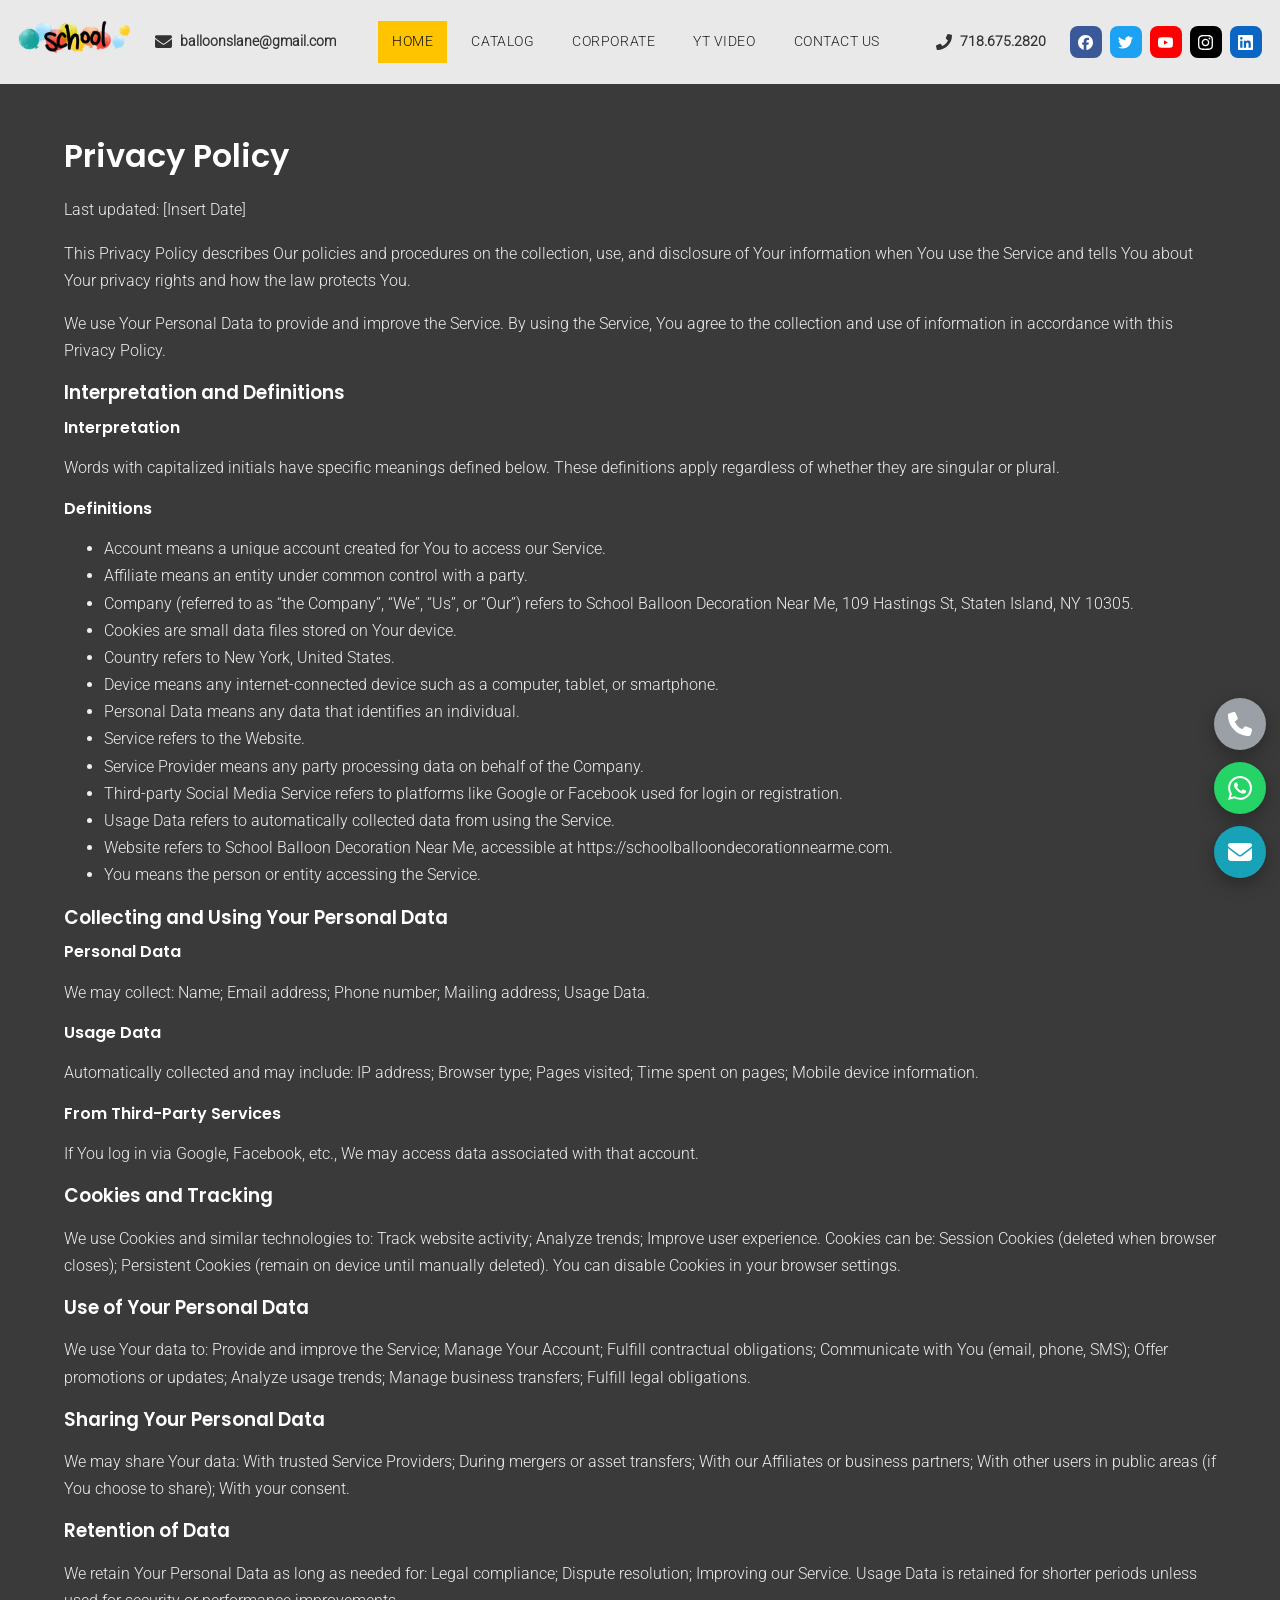
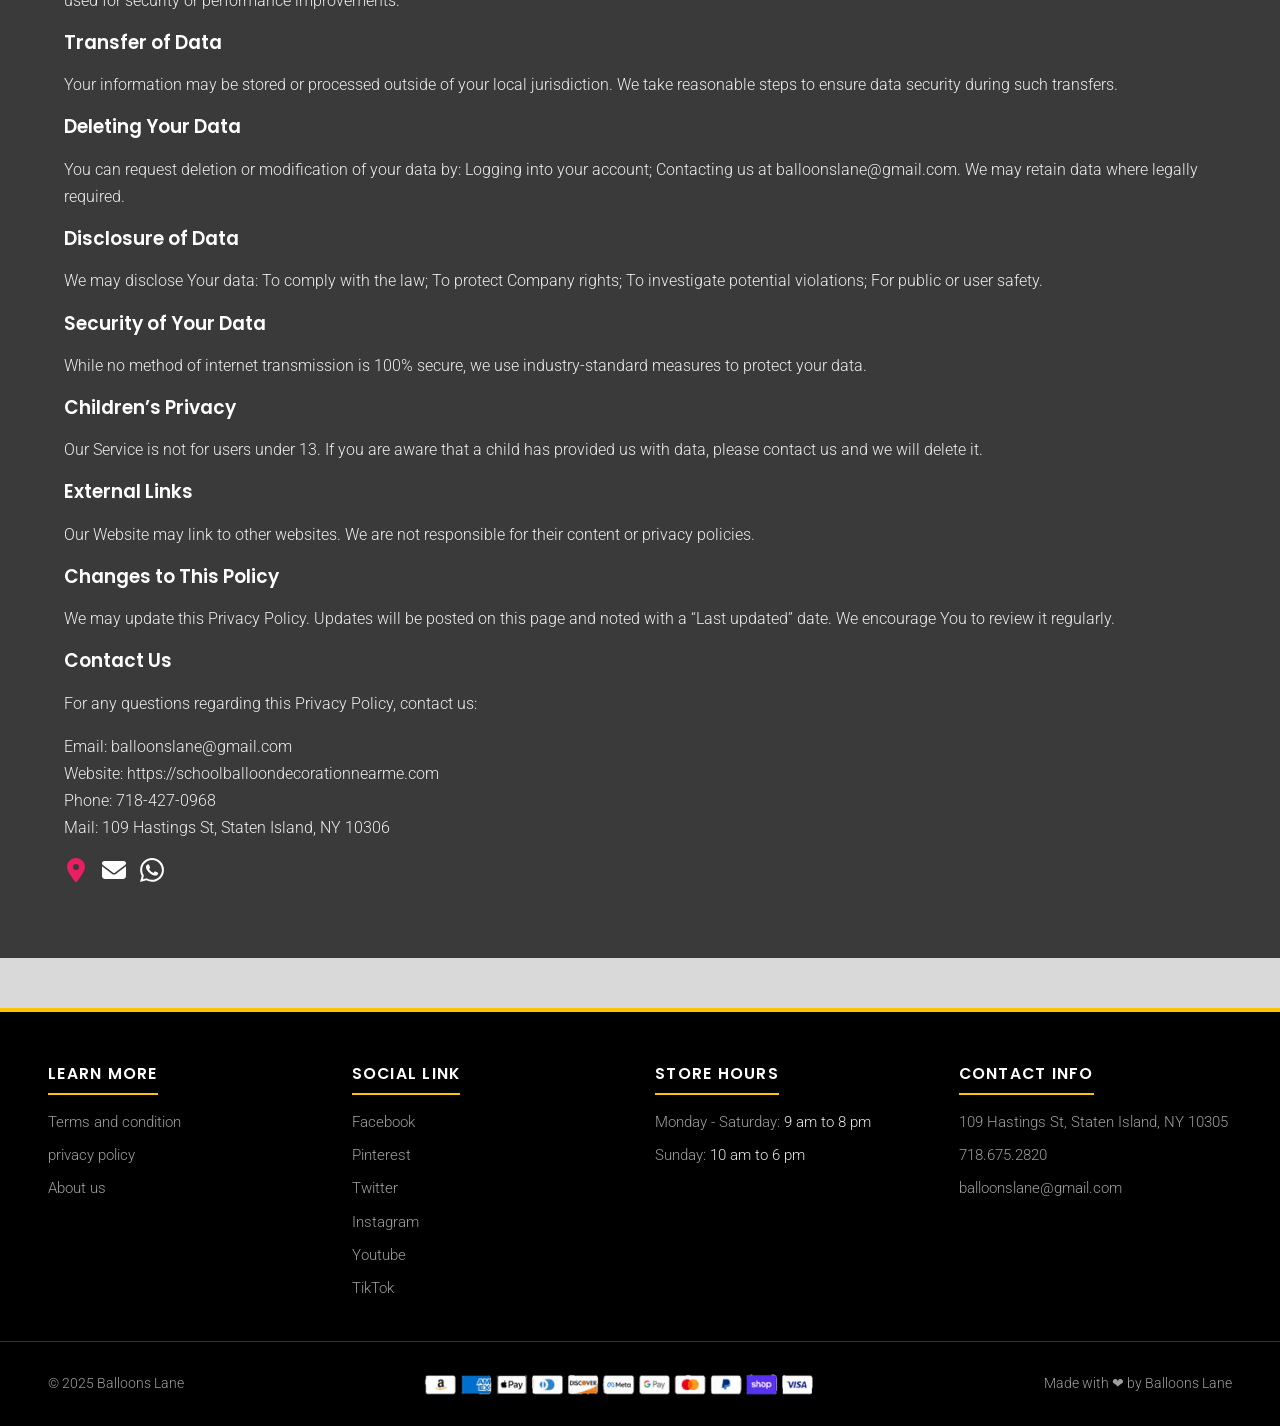
<file: privacy-policy/index.html>
<!DOCTYPE html><html lang="en"> <head><meta charset="utf-8"><meta name="viewport" content="width=device-width, initial-scale=1"><title>privacy policy - schoolballoondecorationnearme.com</title><meta name="description" content="Privacy Policy for School Balloon Decoration Near Me."><meta name="robots" content="index, follow"><link rel="canonical" href="https://schoolballoondecorationnearme.com/privacy-policy/"><meta property="og:type" content="website"><meta property="og:title" content="privacy policy - schoolballoondecorationnearme.com"><meta property="og:description" content="Privacy Policy for School Balloon Decoration Near Me."><meta property="og:url" content="https://schoolballoondecorationnearme.com/privacy-policy/"><meta property="og:image" content="https://schoolballoondecorationnearme.com/images/school-balloon-arch-outdoor-event.avif"><meta name="twitter:card" content="summary_large_image"><link rel="icon" href="/favicon.ico" sizes="any"><link rel="icon" type="image/png" href="/images/favicon-512.png"><link rel="apple-touch-icon" href="/images/apple-touch-icon.png"><link rel="preload" as="font" type="font/woff2" href="/fonts/roboto-300-latin.woff2" crossorigin fetchpriority="high"><style>@font-face{font-family:Open Sans;font-style:normal;font-weight:300;font-display:swap;src:url(/fonts/open-sans-300-latin-ext.woff2) format("woff2");unicode-range:U+0100-02BA,U+02BD-02C5,U+02C7-02CC,U+02CE-02D7,U+02DD-02FF,U+0304,U+0308,U+0329,U+1D00-1DBF,U+1E00-1E9F,U+1EF2-1EFF,U+2020,U+20A0-20AB,U+20AD-20C4,U+2113,U+2C60-2C7F,U+A720-A7FF}@font-face{font-family:Open Sans;font-style:normal;font-weight:300;font-display:swap;src:url(/fonts/open-sans-300-latin.woff2) format("woff2");unicode-range:U+0000-00FF,U+0131,U+0152-0153,U+02BB-02BC,U+02C6,U+02DA,U+02DC,U+0304,U+0308,U+0329,U+2000-206F,U+20AC,U+2122,U+2191,U+2193,U+2212,U+2215,U+FEFF,U+FFFD}@font-face{font-family:Poppins;font-style:normal;font-weight:300;font-display:swap;src:url(/fonts/poppins-300-latin-ext.woff2) format("woff2");unicode-range:U+0100-02BA,U+02BD-02C5,U+02C7-02CC,U+02CE-02D7,U+02DD-02FF,U+0304,U+0308,U+0329,U+1D00-1DBF,U+1E00-1E9F,U+1EF2-1EFF,U+2020,U+20A0-20AB,U+20AD-20C4,U+2113,U+2C60-2C7F,U+A720-A7FF}@font-face{font-family:Poppins;font-style:normal;font-weight:300;font-display:swap;src:url(/fonts/poppins-300-latin.woff2) format("woff2");unicode-range:U+0000-00FF,U+0131,U+0152-0153,U+02BB-02BC,U+02C6,U+02DA,U+02DC,U+0304,U+0308,U+0329,U+2000-206F,U+20AC,U+2122,U+2191,U+2193,U+2212,U+2215,U+FEFF,U+FFFD}@font-face{font-family:Poppins;font-style:normal;font-weight:400;font-display:swap;src:url(/fonts/poppins-400-latin-ext.woff2) format("woff2");unicode-range:U+0100-02BA,U+02BD-02C5,U+02C7-02CC,U+02CE-02D7,U+02DD-02FF,U+0304,U+0308,U+0329,U+1D00-1DBF,U+1E00-1E9F,U+1EF2-1EFF,U+2020,U+20A0-20AB,U+20AD-20C4,U+2113,U+2C60-2C7F,U+A720-A7FF}@font-face{font-family:Poppins;font-style:normal;font-weight:400;font-display:swap;src:url(/fonts/poppins-400-latin.woff2) format("woff2");unicode-range:U+0000-00FF,U+0131,U+0152-0153,U+02BB-02BC,U+02C6,U+02DA,U+02DC,U+0304,U+0308,U+0329,U+2000-206F,U+20AC,U+2122,U+2191,U+2193,U+2212,U+2215,U+FEFF,U+FFFD}@font-face{font-family:Poppins;font-style:normal;font-weight:500;font-display:swap;src:url(/fonts/poppins-500-latin-ext.woff2) format("woff2");unicode-range:U+0100-02BA,U+02BD-02C5,U+02C7-02CC,U+02CE-02D7,U+02DD-02FF,U+0304,U+0308,U+0329,U+1D00-1DBF,U+1E00-1E9F,U+1EF2-1EFF,U+2020,U+20A0-20AB,U+20AD-20C4,U+2113,U+2C60-2C7F,U+A720-A7FF}@font-face{font-family:Poppins;font-style:normal;font-weight:500;font-display:swap;src:url(/fonts/poppins-500-latin.woff2) format("woff2");unicode-range:U+0000-00FF,U+0131,U+0152-0153,U+02BB-02BC,U+02C6,U+02DA,U+02DC,U+0304,U+0308,U+0329,U+2000-206F,U+20AC,U+2122,U+2191,U+2193,U+2212,U+2215,U+FEFF,U+FFFD}@font-face{font-family:Poppins;font-style:normal;font-weight:600;font-display:swap;src:url(/fonts/poppins-600-latin-ext.woff2) format("woff2");unicode-range:U+0100-02BA,U+02BD-02C5,U+02C7-02CC,U+02CE-02D7,U+02DD-02FF,U+0304,U+0308,U+0329,U+1D00-1DBF,U+1E00-1E9F,U+1EF2-1EFF,U+2020,U+20A0-20AB,U+20AD-20C4,U+2113,U+2C60-2C7F,U+A720-A7FF}@font-face{font-family:Poppins;font-style:normal;font-weight:600;font-display:swap;src:url(/fonts/poppins-600-latin.woff2) format("woff2");unicode-range:U+0000-00FF,U+0131,U+0152-0153,U+02BB-02BC,U+02C6,U+02DA,U+02DC,U+0304,U+0308,U+0329,U+2000-206F,U+20AC,U+2122,U+2191,U+2193,U+2212,U+2215,U+FEFF,U+FFFD}@font-face{font-family:Roboto;font-style:normal;font-weight:300;font-display:swap;src:url(/fonts/roboto-300-latin-ext.woff2) format("woff2");unicode-range:U+0100-02BA,U+02BD-02C5,U+02C7-02CC,U+02CE-02D7,U+02DD-02FF,U+0304,U+0308,U+0329,U+1D00-1DBF,U+1E00-1E9F,U+1EF2-1EFF,U+2020,U+20A0-20AB,U+20AD-20C4,U+2113,U+2C60-2C7F,U+A720-A7FF}@font-face{font-family:Roboto;font-style:normal;font-weight:300;font-display:swap;src:url(/fonts/roboto-300-latin.woff2) format("woff2");unicode-range:U+0000-00FF,U+0131,U+0152-0153,U+02BB-02BC,U+02C6,U+02DA,U+02DC,U+0304,U+0308,U+0329,U+2000-206F,U+20AC,U+2122,U+2191,U+2193,U+2212,U+2215,U+FEFF,U+FFFD}:root{--yellow:#FFC400;--yellow-dark:#E0A800;--header-gray:#DE7D20;--body-gray:#D9D9D9;--band-gray:#DE7D20;--hero-dark:#1E1E1E;--ink:#212121;--muted:#9E9E9E;--card-blue:#4A7FA5;--link-pink:#C2185B;--black:#000000;--wa-green:#25D366;--teal:#17A2B8;--fab-gray:#9AA0A6;--shadow-soft:0 16px 34px rgba(0,0,0,.32);--shadow-card:0 10px 22px rgba(0,0,0,.25);--shadow-product:-9px 11px 20px 0px rgba(0, 0, 0, .5);--shadow-band:-9px 11px 20px 0px rgba(0, 0, 0, .5);--radius:6px}*{box-sizing:border-box}html{scroll-behavior:smooth}body{margin:0;font-family:Segoe UI,Roboto,Helvetica Neue,Arial,sans-serif;color:var(--ink);background:var(--body-gray);line-height:1.7}h1,h2,h3,h4{line-height:1.35;margin:0 0 .6em;font-family:Poppins,Comfortaa,Segoe UI,sans-serif}img{max-width:100%;height:auto;display:block}a{color:var(--link-pink)}.container{max-width:none;width:100%;margin:0 auto;padding:0 clamp(16px,4vw,48px)}.band{background:var(--band-gray);border-radius:var(--radius);box-shadow:var(--shadow-band);text-align:center;padding:22px 18px;margin:34px auto;max-width:none}.band h2,.band h3{font-family:Poppins,Segoe UI,sans-serif;font-weight:300;text-transform:uppercase;letter-spacing:.06em;margin:0;color:#fff;font-size:24px;line-height:1.25}.band .sub{margin:.4em 0 0;color:#555;font-size:.95rem}.site-header{position:static;top:0;z-index:50;background:var(--header-gray);box-shadow:0 6px 14px #00000059,0 20px 38px #00000080}.header-contact{display:flex;align-items:center;gap:8px;font-size:.9rem;color:#fff}.header-contact a{color:#fff;text-decoration:none;font-weight:600}.main-nav a{text-decoration:none;color:#fff;font-weight:400;font-size:.85rem;text-transform:uppercase;letter-spacing:.04em;padding:9px 14px;border-radius:0;white-space:nowrap;transition:background .2s,color .2s}.main-nav a.active{background:#000;color:#fff;border-radius:8px}.nav-toggle{display:none;margin-left:auto;background:none;border:0;cursor:pointer;font-size:1.7rem;line-height:1;color:#fff;padding:6px 10px}.header-social a{width:32px;height:32px;border-radius:8px;background:#555;color:#fff;display:flex;align-items:center;justify-content:center;text-decoration:none;font-size:.8rem;font-weight:700}.hero-split{display:flex;padding:0;background:#5e5e5e;min-height:780px}.hero-pane{position:relative;width:50%}.hero-left{background:#5e5e5e;display:flex;flex-direction:column;justify-content:center}.hero-left:before{content:"";position:absolute;inset:0;background:#0009}.hero-left-text{position:relative;padding:90px 34px 90px 30px}.hero-left-text h2{font-family:Open Sans,sans-serif;font-size:clamp(22px,1rem + 1.2vw,28px);font-weight:400;color:#fff;line-height:1.3;text-wrap:balance;margin:0;background:transparent;border-radius:0;box-shadow:none}.hero-left-text p{font-family:Roboto,sans-serif;font-size:15px;font-weight:400;color:#e67e22;margin:14px 0 0}.hero-right{overflow:hidden;background:#000}.hero-right video{position:absolute;inset:0;width:100%;height:100%;object-fit:cover;display:block}.video-section{background:#000;padding:40px 20px}.video-single{max-width:none;margin:0 auto;border-radius:18px;overflow:hidden;box-shadow:var(--shadow-soft)}.video-single iframe{width:100%;aspect-ratio:16/9;border:0;display:block}.btn{display:inline-block;border:0;cursor:pointer;text-decoration:none;font-weight:600;line-height:1;text-transform:uppercase;letter-spacing:.05em;border-radius:6px;box-shadow:var(--shadow-card);transition:transform .15s,box-shadow .15s}.btn:hover{transform:translateY(-2px)}.btn-yellow{background:var(--yellow);color:#222;padding:15px 46px;font-size:1rem}.btn-yellow:hover{background:var(--yellow-dark)}.btn-blue{background:var(--card-blue);color:#fff;padding:11px 26px;font-size:.85rem;border-radius:6px;box-shadow:var(--shadow-card)}.btn-wide{display:block;width:85%;margin:26px auto;text-align:center}.inquiry-form{background:transparent;border-radius:0;box-shadow:none;padding:6px 0 10px;max-width:none;margin:0 auto}.inquiry-form .row{display:grid;grid-template-columns:1fr 1fr;gap:16px}.inquiry-form .field{margin-bottom:16px}.inquiry-form label{display:block;font-weight:600;margin-bottom:6px;font-size:.92rem}.inquiry-form ::placeholder{color:#9a9a9a}.inquiry-form input[type=text],.inquiry-form input[type=email],.inquiry-form input[type=tel],.inquiry-form input[type=number],.inquiry-form input[type=date],.inquiry-form select,.inquiry-form textarea{width:100%;padding:13px 16px;border:1px solid #c9c9c9;border-radius:10px;font-size:1rem;font-family:inherit;background:#fff}.inquiry-form textarea{border-radius:10px;min-height:130px;resize:vertical}.inquiry-form input:focus,.inquiry-form select:focus,.inquiry-form textarea:focus{outline:2px solid var(--yellow);border-color:var(--yellow)}.form-note{font-size:.85rem;color:#666;text-align:center;margin-top:12px}.card-grid{display:grid;grid-template-columns:repeat(auto-fill,minmax(240px,1fr));gap:26px;margin:26px 0}.cat-card{background:#fff;border-radius:var(--radius);box-shadow:var(--shadow-card);overflow:hidden;text-align:center;padding-bottom:20px;display:flex;flex-direction:column}.cat-card img{width:100%;aspect-ratio:1/1;object-fit:cover}.cat-card h3{font-size:1.05rem;margin:14px 12px 6px;text-transform:uppercase;letter-spacing:.03em}.cat-card p{font-size:.9rem;color:#555;margin:0 14px 14px;flex:1}.cat-card .btn-blue{margin:0 16px}.gallery-grid{display:grid;grid-template-columns:repeat(auto-fill,minmax(200px,1fr));gap:18px;margin:22px 0}.gallery-grid figure{margin:0;background:#fff;border-radius:12px;overflow:hidden;box-shadow:var(--shadow-card)}.gallery-grid img{width:100%;aspect-ratio:1/1;object-fit:cover}.gallery-grid figcaption{padding:10px;font-size:.82rem;text-align:center;color:#444}.corp-wrap{position:relative;max-width:none;margin:0 auto;padding:0;overflow:hidden}.corp-track{display:flex;width:max-content;padding:10px 0;animation:corp-scroll 30s linear infinite}.corp-logo{flex:0 0 280px;background:transparent;border-radius:0;box-shadow:none;height:150px;display:flex;align-items:center;justify-content:center;padding:10px 14px}.corp-logo img{max-width:240px;max-height:125px;width:auto;height:auto;object-fit:contain}@keyframes corp-scroll{0%{transform:translate(0)}to{transform:translate(-50%)}}@media(prefers-reduced-motion:reduce){.corp-track{animation:none}}.video-grid{display:grid;grid-template-columns:1fr 1fr;gap:26px;max-width:none;margin:0 auto}.video-card{border:0;border-radius:20px;overflow:hidden;background:#000;box-shadow:var(--shadow-soft)}.more-video{text-align:center;margin-top:18px}.seo-copy{width:90%;max-width:none;box-sizing:border-box;margin:0 auto;text-align:center;padding:10px 0 30px}.seo-copy h2{font-size:clamp(1.3rem,2.6vw,1.8rem);margin:1.6em 0 .6em}.seo-copy h3{font-size:1.15rem;margin:1.4em 0 .5em}.seo-copy h4{font-size:1.05rem;margin:1.2em 0 .4em}.seo-copy p{margin:0 0 1em}.check-list{list-style:none;padding:0;margin:1em auto;max-width:640px;text-align:center}.check-list li{margin:.45em 0}.check-list li:before{content:"✔ ";color:#2e7d32;font-weight:800}.faq{max-width:none;margin:0 auto}.faq-item{background:#d3d9db;border-radius:8px;box-shadow:var(--shadow-card);margin-bottom:14px;overflow:hidden}.faq-q{width:100%;text-align:left;background:none;border:0;cursor:pointer;padding:18px 20px;font-size:1rem;font-weight:700;color:var(--ink);display:flex;gap:12px;align-items:center;font-family:inherit}.faq-q .marker{color:#000;font-size:.9em}.faq-a{max-height:0;overflow:hidden;transition:max-height .3s ease;padding:0 20px}.faq-item.open .faq-a{max-height:600px;padding:0 20px 18px}.loc-section{max-width:none;margin:0 auto 30px}.loc-grid{columns:6 150px;column-gap:22px;list-style:none;padding:0;margin:0}.loc-grid li{break-inside:avoid;margin-bottom:.4em;font-size:.9rem}.loc-grid a{color:#444;text-decoration:none}.loc-grid a:hover{color:var(--link-pink)}.review-grid{display:grid;grid-template-columns:repeat(auto-fill,minmax(280px,1fr));gap:24px;max-width:none;margin:0 auto}.review-card{background:#fff;border-radius:var(--radius);box-shadow:var(--shadow-card);padding:24px;text-align:center}.review-card img{width:72px;height:72px;border-radius:50%;object-fit:cover;margin:0 auto 12px}.review-card h4{margin:0 0 8px}.review-card p{font-size:.92rem;color:#555;margin:0}.contact-hero{background:var(--hero-dark);color:#fff;text-align:center;padding:60px 20px}.contact-hero h1{font-size:clamp(1.8rem,3.4vw,2.6rem);margin:0}.contact-cards{display:grid;grid-template-columns:repeat(auto-fit,minmax(240px,1fr));gap:22px;max-width:none;margin:34px auto}.contact-card{background:#fff;border-radius:var(--radius);box-shadow:var(--shadow-card);padding:28px;text-align:center}.contact-card h3{margin:0 0 10px;text-transform:uppercase;font-size:1rem;letter-spacing:.05em}.contact-card a{color:var(--ink);font-weight:700;text-decoration:none;font-size:1.05rem}.contact-card a:hover{color:var(--link-pink)}.map-embed{max-width:none;margin:0 auto 34px;border-radius:var(--radius);overflow:hidden;box-shadow:var(--shadow-soft)}.map-embed iframe{width:100%;height:380px;border:0;display:block}.social-row{display:flex;gap:12px;justify-content:center;margin:18px 0 40px}.social-row a{width:48px;height:48px;border-radius:12px;background:#333;color:#fff;display:flex;align-items:center;justify-content:center;text-decoration:none;font-weight:800;font-size:.85rem}.social-row a:hover{background:var(--yellow);color:#222}.site-footer{background:var(--black);color:var(--muted);margin-top:50px;border-top:4px solid var(--yellow)}.footer-grid{max-width:none;margin:0 auto;padding:48px clamp(16px,4vw,48px) 30px;display:grid;grid-template-columns:repeat(auto-fit,minmax(220px,1fr));gap:30px}.footer-grid h4{color:#fff;text-transform:uppercase;letter-spacing:.08em;font-size:.98rem;margin:0 0 16px;padding-bottom:9px;border-bottom:2px solid var(--yellow);display:inline-block}.footer-grid li{margin-bottom:10px;font-size:.94rem;line-height:1.55}.footer-grid a{color:var(--muted);text-decoration:none;transition:color .2s ease}.footer-grid a:hover{color:var(--yellow)}.footer-bottom{border-top:1px solid #333;max-width:none;margin:0 auto;padding:20px clamp(16px,4vw,48px);display:flex;align-items:center;justify-content:space-between;gap:16px;flex-wrap:wrap;font-size:.88rem}.pay-icons{display:flex;gap:8px;flex-wrap:wrap;justify-content:center}.pay-icons span{background:#222;border:1px solid #444;border-radius:6px;color:#ddd;font-size:.68rem;font-weight:700;padding:5px 9px;white-space:nowrap}.contact-hero-banner{position:relative;background:linear-gradient(135deg,#2e6e9e,#5aa0c8,#e8730c);color:#fff;text-align:center;min-height:100vh;min-height:100svh;display:flex;align-items:center;justify-content:center;padding:90px 20px 120px}.contact-hero-inner{width:100%}.contact-hero-inner h1{font-size:clamp(2.9rem,6vw,4.4rem);margin:0 0 .3em;color:#fff;font-weight:700;text-shadow:0 2px 16px rgba(0,0,0,.5)}.contact-hero-inner .order-link{margin:.3em 0}.contact-hero-inner .order-link a{color:#fff;font-size:2rem;font-weight:600;text-decoration:none;text-shadow:0 2px 12px rgba(0,0,0,.5)}.contact-hero-inner .order-link a:hover{text-decoration:underline}.contact-hero-inner .lane-domain{color:#fff;opacity:.85;font-size:1.1rem;margin:.3em 0 0}.wave-divider{display:block;width:100%;height:70px;position:absolute;left:0;bottom:-1px}.wave-divider.top{top:-1px;bottom:auto;transform:scaleY(-1)}.info-bar-section{padding:10px 20px 30px;text-align:center}.info-bar{background:#cd6b2f;border-radius:6px;box-shadow:-16px 17px 17px #00000080;max-width:1250px;margin:36px auto 0;position:relative;z-index:2;display:grid;grid-template-columns:repeat(3,1fr);gap:14px;padding:30px 26px;color:#fff}.info-cell{display:flex;flex-direction:column;align-items:center;gap:10px}.info-icon{display:block;line-height:0}.info-icon svg{width:52px;height:52px;fill:#ffc72f}.info-cell a{color:#fff;text-decoration:none;font-size:1.2rem;font-weight:500}.info-cell a:hover{text-decoration:underline}.designs-section{position:relative;background:#62a9a4;text-align:center;margin:50px 0 0;padding:110px 20px}.designs-inner p{color:#fff;font-size:1.15rem;margin:0 0 18px}.designs-inner .btn{display:block;width:200px;margin:0 auto 14px;border-radius:42px;box-shadow:-15px 11px 19px #00000080}.designs-inner .btn-orange{background:#d3602d;padding:14px 50px}.designs-inner .btn-orange:hover{background:#d3602d}.designs-inner .btn-yellow-sm{background:#f90;color:#fff;padding:15px 30px}.btn-orange{background:#e67e22;color:#fff;padding:12px 30px;font-size:.95rem}.btn-orange:hover{background:#d35400}.btn-yellow-sm{background:var(--yellow);color:#8a6d00;padding:12px 30px;font-size:.95rem}.store-policy{text-align:center;padding:40px 20px 50px}.store-policy h2{font-size:1.6rem;font-weight:400;margin:0 0 .5em}.store-policy p{margin:0;color:#333}@media(max-width:700px){.info-bar{grid-template-columns:1fr;margin-top:-20px}.contact-hero-banner{padding:60px 20px 100px}}.fab-phone{background:var(--fab-gray)}.fab-wa{background:var(--wa-green)}.fab-mail{background:var(--teal)}@media(max-width:860px){.hero-split{flex-direction:column;min-height:0}.hero-pane{width:100%}.hero-right{aspect-ratio:16/9;min-height:0}.hero-left{min-height:560px}@media(max-width:600px){.hero-left{aspect-ratio:9/16;min-height:0}}.hero-left-text{padding:70px 24px 70px 30px}.hero-left{padding:40px 24px}.video-grid,.inquiry-form .row{grid-template-columns:1fr}.inquiry-form{padding:24px 18px}.nav-toggle{display:block}.main-nav{display:none;position:absolute;top:100%;left:0;right:0;z-index:55;flex-direction:column;flex-wrap:nowrap;gap:0;margin:0;background:var(--header-gray);box-shadow:0 18px 24px #00000059;padding:6px 0}.main-nav.open{display:flex}.main-nav a{padding:13px 20px;font-size:.95rem}.header-contact span.hide-m,.header-social{display:none}}.yt-facade{position:relative;width:100%;padding:0;border:0;background:#000;cursor:pointer;display:block}.yt-facade img{width:100%;aspect-ratio:16/9;object-fit:cover;display:block}.yt-facade .yt-play{position:absolute;top:50%;left:50%;transform:translate(-50%,-50%);width:64px;height:64px;border-radius:50%;background:#000000a6;color:#fff;font-size:1.5rem;display:flex;align-items:center;justify-content:center}.yt-facade:hover .yt-play,.yt-facade:focus-visible .yt-play{background:var(--yellow);color:#222}.video-card iframe{width:100%;aspect-ratio:16/9;border:0;display:block}:focus-visible{outline:3px solid var(--card-blue);outline-offset:2px}@media(prefers-reduced-motion:reduce){*,*:before,*:after{animation-duration:.01ms!important;transition-duration:.01ms!important;scroll-behavior:auto!important}}.header-social a{transition:filter .2s ease}.sr-only{position:absolute;width:1px;height:1px;overflow:hidden;clip:rect(0 0 0 0);white-space:nowrap}.cat-row{display:grid;grid-template-columns:repeat(8,1fr);gap:14px;margin:26px 0 6px}.cat-mini{display:block;text-decoration:none}.cat-mini img{width:100%;aspect-ratio:3/4;object-fit:cover;border:0;box-shadow:var(--shadow-product);background:#fff}.cat-mini .mini-btn{display:block;text-decoration:none;margin-top:10px;background:var(--card-blue);color:#fff;text-align:center;font-weight:600;font-size:.8rem;line-height:1;padding:10px 6px;border-radius:4px;box-shadow:var(--shadow-product)}.cat-mini:hover .mini-btn{background:#265d84}@media(max-width:1000px){.cat-row{grid-template-columns:repeat(4,1fr)}}@media(max-width:520px){.cat-row{grid-template-columns:1fr}}.seo-copy h2,.seo-copy h3,.seo-copy h4{font-weight:400}.loc-grid{list-style:disc;padding-left:18px}.loc-grid li{font-size:.88rem}.pay-strip{height:28px;width:auto;max-width:100%;margin:0 auto}@media(max-width:520px){.hero-left{min-height:400px}.hero-left-text{padding:54px 18px 54px 20px}.hero-left-text h2{font-size:24px}.hero-left-text p{font-size:14px}}.prod-grid{display:grid;grid-template-columns:repeat(8,1fr);gap:16px;margin:24px 0 40px}.prod-card{display:flex;flex-direction:column}.prod-card img{width:100%;aspect-ratio:3/4;object-fit:cover;border:0;box-shadow:var(--shadow-product);background:#fff}.prod-btn{display:block;margin-top:10px;background:var(--card-blue);color:#fff;text-align:center;font-weight:600;font-size:.8rem;line-height:1;padding:10px 6px;border-radius:4px;box-shadow:var(--shadow-product);text-decoration:none}a.prod-btn:hover{background:#265d84}.prod-btn.static{cursor:default;opacity:.85}@media(max-width:1000px){.prod-grid{grid-template-columns:repeat(4,1fr)}}@media(max-width:520px){.prod-grid{grid-template-columns:repeat(2,1fr)}}.social-row a:nth-child(1){background:#3b5998}.social-row a:nth-child(2){background:#55acee}.social-row a:nth-child(3){background:#262626}.social-row a:nth-child(4){background:#007bb5}.social-row a:nth-child(5){background:#cb2027}.social-row a:nth-child(6){background:#e62117}@media(max-width:1000px){.corp-logo{flex-basis:220px;height:130px}.corp-logo img{max-height:105px}}@media(max-width:560px){.corp-logo{flex-basis:180px;height:110px}.corp-logo img{max-height:88px}}.header-social a img{width:15px;height:15px;display:block}.social-row a img{width:22px;height:22px;display:block}.fab img{width:26px;height:26px;display:block}.contact-form-card{background:#fff;border-radius:var(--radius);box-shadow:var(--shadow-card);max-width:1000px;margin:0 auto 40px;padding:28px}.contact-form-card .field label{position:absolute;width:1px;height:1px;overflow:hidden;clip:rect(0 0 0 0);white-space:nowrap}.contact-form-card .form-note{margin-top:14px}.contact-hero-inner h1,.contact-hero-inner .order-link a,.contact-hero-inner .lane-domain{text-shadow:0 2px 10px rgba(0,0,0,.55)}.map-embed.tall iframe{height:450px}.map-embed.narrow{max-width:1250px}.fab img{width:24px;height:24px}.elementor-shape{overflow:hidden;position:absolute;left:0;width:100%;line-height:0;direction:ltr;z-index:2}.elementor-shape-bottom{bottom:-1px;transform:rotate(180deg)}.elementor-shape svg{display:block;width:calc(213% + 1.3px);height:169px;position:relative;left:50%;transform:translate(-50%) rotateY(180deg)}.elementor-shape .elementor-shape-fill{fill:#e4e6e6}@media(max-width:768px){.elementor-shape svg{width:calc(300% + 1.3px);height:111px}}.social-row a svg{width:22px;height:22px;fill:#fff}.social-row a:hover svg{fill:#222}.fancy-wave{position:absolute;top:-1px;left:0;width:100%;line-height:0;z-index:2}.fancy-wave svg{display:block;width:100%;height:110px}.fancy-wave .w1{fill:#e4e6e6;opacity:.35}.fancy-wave .w2{fill:#e4e6e6;opacity:.6}.fancy-wave .w3{fill:#e4e6e6;opacity:1}@media(max-width:768px){.fancy-wave svg{height:70px}}@media(max-width:700px){.footer-grid{grid-template-columns:1fr 1fr;gap:26px;padding-top:38px}.footer-bottom{justify-content:center;text-align:center}.pay-strip{max-width:100%;height:auto}}@media(max-width:860px){.header-inner{gap:10px 12px}.brand{order:1}.header-contact-email{order:1;margin-left:auto}.header-contact-email span.hide-m{display:inline}.nav-toggle{order:2;margin-left:0}.header-contact-phone{order:2}.header-social{order:2;display:flex;margin-left:auto;gap:6px}.header-social a{width:27px;height:27px;border-radius:6px}.header-social a img{width:13px;height:13px}.header-contact{font-size:.84rem}.header-contact svg{flex:none}}img,iframe,video{max-width:100%}html,body{overflow-x:clip}@media(max-width:700px){.band h2,.band h3{font-size:20px;line-height:1.3}.seo-copy h2{font-size:1.3rem;line-height:1.32}.seo-copy h3{font-size:1.08rem;line-height:1.38}.seo-copy h4{font-size:1rem;line-height:1.42}.seo-copy p{line-height:1.65}.faq-q{line-height:1.4}.inquiry-form input,.inquiry-form select,.inquiry-form textarea{font-size:16px}}.catalog-wrap .loc-section h3{font-family:Roboto,sans-serif;font-size:20px;font-weight:300;color:#000;text-align:left;line-height:1.3;margin:20px 0 8px}.catalog-wrap .loc-section h4{font-family:Roboto,sans-serif;font-size:16px;font-weight:300;color:#000;text-align:left;line-height:1.35;margin:14px 0 6px}.catalog-wrap .loc-grid{font-family:Open Sans,sans-serif;font-size:12px;font-weight:300;color:#000;line-height:1.65}.catalog-wrap .loc-grid li{font-size:12px;margin-bottom:2px}.blocks-grid{display:grid;grid-template-columns:repeat(auto-fill,minmax(215px,1fr));gap:4px 28px;align-items:start;text-align:left}.cat-block{min-width:0}.mini-list{list-style:disc;padding-left:18px;margin:0 0 14px;text-align:left;font-family:Open Sans,sans-serif;font-size:12px;font-weight:300;color:#000;line-height:1.65}.mini-list li{font-size:12px;margin-bottom:2px}.catalog-hero{background:#e4e6e6;color:#111;text-align:center;padding:44px 20px 26px}.catalog-hero h1{font-size:clamp(1.8rem,3.4vw,2.6rem);margin:0;color:#111}.review-marquee{overflow:hidden;padding:26px 0 8px}.review-track{display:flex;gap:22px;width:max-content;animation:review-scroll 60s linear infinite}.review-card{flex:0 0 350px;background:#fff;border:1px solid #e2e6e6;border-radius:14px;box-shadow:0 6px 18px #00000012;padding:22px;text-align:left}.review-head{display:flex;align-items:center;gap:12px;margin-bottom:10px}.review-ava{flex:none;width:46px;height:46px;border-radius:50%;background:linear-gradient(135deg,#ffc72f,#f39c12);color:#fff;display:flex;align-items:center;justify-content:center;font-family:Poppins,sans-serif;font-weight:600;font-size:1rem}.review-card h4{font-family:Poppins,sans-serif;font-size:.95rem;font-weight:600;margin:0;color:#1d1d1f}.review-stars{color:#e8a100;font-size:.8rem;letter-spacing:2px;line-height:1}.review-card p{font-size:.86rem;line-height:1.65;color:#333;margin:0}@keyframes review-scroll{0%{transform:translate(0)}to{transform:translate(-50%)}}@media(max-width:520px){.review-card{flex-basis:300px}}section[id]{scroll-margin-top:96px}@media(max-width:860px){section[id]{scroll-margin-top:148px}}.catalog-wrap .review-card{text-align:left;margin:0}.catalog-wrap .centered-blocks .cat-block h3,.catalog-wrap .centered-blocks .cat-block h4{text-align:center}.catalog-wrap .centered-blocks .mini-list{text-align:center;list-style-position:inside;padding-left:0}.catalog-wrap .centered-blocks .cat-block h3,.catalog-wrap .centered-blocks .cat-block h4{text-align:left}.catalog-wrap .centered-blocks .mini-list{text-align:left;list-style-position:outside;padding-left:18px}.blocks-grid{grid-template-columns:repeat(auto-fit,minmax(215px,240px));justify-content:center}@media(max-width:600px){.hero-left{background-image:none}}@media(max-width:600px){.container{padding-left:12px;padding-right:12px}.band{padding:16px 12px;margin:24px auto}.band h2,.band h3{font-size:18px}.catalog-hero{padding:28px 12px 18px}.catalog-hero h1{font-size:1.5rem}.contact-hero{padding:40px 12px}.contact-hero h1{font-size:1.5rem}.contact-hero-banner{padding:60px 12px 90px}.contact-hero-inner h1{font-size:2.1rem}.contact-hero-inner .order-link a{font-size:1.4rem}.contact-hero-inner .lane-domain{font-size:.95rem}.catalog-wrap .loc-section{margin-bottom:22px}.catalog-wrap .loc-section h3{font-size:17px}.catalog-wrap .loc-section h4{font-size:14px}.seo-copy{padding:8px 12px 20px}.seo-copy h2{font-size:1.2rem}.video-section{padding:28px 12px}.card-grid{gap:18px;margin:18px 0}.cat-card{padding-bottom:16px}.cat-card h3{font-size:.98rem}.gallery-grid{gap:14px;margin:16px 0}.video-grid{gap:18px}.review-marquee{padding:18px 0 4px}.review-card{padding:18px 16px}.faq-item{margin-bottom:10px}.faq-q{padding:14px 16px}.faq-item.open .faq-a{padding:0 16px 14px}.inquiry-form{padding:16px 12px}.contact-form-card{padding:20px 16px;margin-bottom:28px}.contact-cards{margin:24px auto;gap:16px}.contact-card{padding:20px 16px}.map-embed{margin-bottom:24px}.map-embed iframe{height:300px}.map-embed.tall iframe{height:360px}.info-bar-section{padding:8px 12px 20px}.info-bar{padding:22px 16px;gap:10px}.info-icon svg{width:40px;height:40px}.info-cell a{font-size:1rem}.designs-section{padding:60px 12px}.designs-inner p{font-size:1rem}.store-policy{padding:28px 12px 36px}.store-policy h2{font-size:1.3rem}.social-row{margin:14px 0 28px}.social-row a{width:44px;height:44px}.footer-grid{padding:32px 12px 20px;gap:20px}.footer-bottom{padding:14px 12px}.header-inner{padding:8px 12px}.brand img{height:52px}.btn-yellow{padding:13px 28px}.btn-blue{padding:10px 20px}}.field-error{color:#b71c1c;font-size:.85rem;margin:6px 0 0}.field-invalid{border-color:#b71c1c!important}.inquiry-form button[type=submit]:disabled{opacity:.7}@media(min-width:1024px){.blocks-grid--5{grid-template-columns:repeat(5,1fr)}.blocks-grid--6{grid-template-columns:repeat(6,1fr)}.blocks-grid--4{grid-template-columns:repeat(4,1fr)}.blocks-grid--5,.blocks-grid--6,.blocks-grid--4{gap:4px 14px}}@media(min-width:700px)and (max-width:1023px){.blocks-grid--5,.blocks-grid--6{grid-template-columns:repeat(3,1fr)}.blocks-grid--4{grid-template-columns:repeat(2,1fr)}}@media(min-width:520px)and (max-width:699px){.blocks-grid--5,.blocks-grid--6,.blocks-grid--4{grid-template-columns:repeat(2,1fr)}}@media(max-width:519px){.blocks-grid--5,.blocks-grid--6,.blocks-grid--4{grid-template-columns:1fr}}.school-logo{display:flex;align-items:flex-end;gap:6px;line-height:1}.school-logo-word{font-family:Poppins,sans-serif;font-weight:600;font-size:34px;letter-spacing:-.02em;color:#fff;text-transform:lowercase}.school-logo-balloons{display:flex;gap:2px;padding-bottom:8px}.school-logo-balloons i{display:block;width:14px;height:18px;border-radius:50%/55% 55% 45% 45%}.school-logo-balloons i:nth-child(1){background:#2e6e9e}.school-logo-balloons i:nth-child(2){background:#ffc400}.school-logo-balloons i:nth-child(3){background:#e91e63}@media(max-width:640px){.school-logo-word{font-size:26px}}.hero-left{background:#5e5e5e}.corp-text-logo{font-family:Poppins,sans-serif;font-weight:600;font-size:28px;color:#111;white-space:nowrap}html,body{overflow-x:hidden}img,video,iframe{max-width:100%}.hero-right iframe{max-width:none}.seo-list{list-style:none;padding:0;margin:0 0 1em}.seo-list li{margin:.35em 0}.seo-list li:before{content:"• "}.seo-copy a{color:#c2185b}.btn-black-bar{display:block;width:100%;background:#000;color:#fff!important;text-align:center;text-decoration:none;font-weight:600;padding:14px 18px;margin:22px 0 0;border-radius:0;box-shadow:var(--shadow-card)}.btn-black-bar:link,.btn-black-bar:visited,.btn-black-bar:hover,.btn-black-bar:active,.mini-btn:link,.mini-btn:visited,.mini-btn:hover,.mini-btn:active,.prod-btn:link,.prod-btn:visited,.prod-btn:hover,.prod-btn:active{color:#fff!important}.prod-btn.coming-soon{color:#e53935!important}.form-actions{display:flex;justify-content:flex-end}.btn-send{background:#fff;color:#222;border:1px solid #c9c9c9;border-radius:6px;padding:12px 34px;font-size:1rem;font-weight:600;cursor:pointer}.btn-send:disabled{opacity:.7;cursor:wait}.form-status{margin:12px 0 0;font-size:.95rem;text-align:right}.form-status-ok{color:#1b7a2e}.form-status-err{color:#b71c1c}.faq-item{background:#fff;border-left:4px solid #DE7D20}.faq-q{justify-content:space-between}.faq-q .chevron{color:#000;font-size:.9em;flex:none}.review-ava-img{width:46px;height:46px;border-radius:50%;object-fit:cover;flex:none}.fab-stack-mobile{display:none}@media(max-width:860px){.fab-stack-desktop{display:none}.fab-stack-mobile{display:flex}}.legal-page{background:#3a3a3a;color:#eee;padding:50px 0 60px}.legal-inner{width:90%;margin:0 auto}.legal-inner h1,.legal-inner h3,.legal-inner h4{color:#fff}.legal-inner a{color:#e91e63}.legal-welcome{font-size:1.1rem}.legal-icons{display:flex;gap:14px;align-items:center}.legal-icons a{color:#e91e63;display:inline-flex}.contact-hero-inner h1.order-link{margin:.2em 0 0}@media(max-width:1024px){.cat-row,.prod-grid{grid-template-columns:repeat(4,1fr)}}@media(max-width:899px){.hero-split{flex-direction:column;min-height:0}.hero-pane{width:100%}.video-grid{grid-template-columns:1fr}}@media(max-width:779px){.cat-row,.prod-grid{grid-template-columns:repeat(2,1fr)}.seo-copy{width:90%}}@media(max-width:480px){.cat-row{grid-template-columns:1fr}.prod-grid{grid-template-columns:repeat(2,1fr)}.band h2,.band h3{font-size:17px}.form-status{text-align:left}}.site-header{position:static;top:0;z-index:50;background:#e9e9e9;box-shadow:0 6px 14px #00000059,0 20px 38px #00000080}.header-inner{position:relative;max-width:1280px;margin:0 auto;padding:10px 18px;display:flex;align-items:center;gap:24px;flex-wrap:wrap}.brand{display:flex;align-items:center;text-decoration:none}.brand img{height:64px;width:auto;display:block}.header-contact{display:flex;align-items:center;gap:8px;font-size:.9rem;color:#333}.header-contact a{color:#333;text-decoration:none;font-weight:600}.main-nav{margin:0 auto;display:flex;gap:10px;flex-wrap:nowrap;justify-content:center}.main-nav a,.main-nav a:link,.main-nav a:visited{color:#212121;text-decoration:none;font-weight:400;font-size:.85rem;text-transform:uppercase;letter-spacing:.04em;padding:9px 14px;border-radius:0;white-space:nowrap;transition:background .2s,color .2s}.main-nav a:hover{background:#000;color:#fff}.main-nav a.active{background:#ffc400;color:#111}.nav-toggle{display:none;margin-left:auto;background:none;border:0;cursor:pointer;font-size:1.7rem;line-height:1;color:#111;padding:6px 10px}.header-social{display:flex;gap:8px}.header-social a{width:32px;height:32px;border-radius:8px;background:#555;color:#fff;display:flex;align-items:center;justify-content:center;text-decoration:none;font-size:.8rem;font-weight:700;transition:filter .2s ease}.header-social a:hover{filter:brightness(1.35)}.header-social a:nth-child(1){background:#3b5998}.header-social a:nth-child(2){background:#1da1f2}.header-social a:nth-child(3){background:red}.header-social a:nth-child(4){background:#000}.header-social a:nth-child(5){background:#0a66c2}.site-footer{background:#000;color:#9e9e9e;margin-top:50px;border-top:4px solid #FFC400}.footer-grid{max-width:none;margin:0 auto;padding:48px clamp(16px,4vw,48px) 30px;display:grid;grid-template-columns:repeat(auto-fit,minmax(220px,1fr));gap:30px;border-bottom:1px solid #333}.footer-grid h4{color:#fff;text-transform:uppercase;letter-spacing:.08em;font-size:.98rem;margin:0 0 16px;padding-bottom:9px;border-bottom:2px solid #FFC400;display:inline-block}.footer-grid ul{list-style:none;padding:0;margin:0}.footer-grid li{margin-bottom:10px;font-size:.94rem;line-height:1.55;color:#9e9e9e}.footer-grid li span{color:#e8e8e8}.footer-grid a{color:#9e9e9e;text-decoration:none;transition:color .2s ease}.footer-grid a:hover{color:#ffc400}.footer-bottom{border-top:0;max-width:1350px;margin:0 auto;padding:20px clamp(16px,4vw,48px);display:flex;align-items:center;justify-content:space-between;gap:16px;flex-wrap:wrap;font-size:.88rem}@media(min-width:701px){.pay-strip{height:44px}}.fab-stack{position:fixed;right:14px;bottom:22px;display:flex;flex-direction:column;gap:12px;z-index:60}.fab{width:52px;height:52px;border-radius:50%;display:flex;align-items:center;justify-content:center;color:#fff;text-decoration:none;font-size:1.3rem;box-shadow:0 6px 18px #0000004d}.fab-phone{background:#9aa0a6}.fab-wa{background:#25d366}.fab-mail{background:#17a2b8}@media(max-width:860px){.nav-toggle{display:block}.main-nav{display:none;position:absolute;top:100%;left:0;right:0;z-index:55;flex-direction:column;flex-wrap:nowrap;gap:0;margin:0;background:#e9e9e9;box-shadow:0 18px 24px #00000059;padding:6px 0}.main-nav.open{display:flex}.main-nav a{padding:13px 20px;font-size:.95rem}.header-inner{gap:10px 12px}.brand{order:1}.header-contact-email{order:1;margin-left:auto}.header-contact-email span.hide-m{display:inline}.nav-toggle{order:2;margin-left:0}.header-contact-phone{order:2}.header-social{order:2;display:flex;margin-left:auto;gap:6px}.header-social a{width:27px;height:27px;border-radius:6px}.header-social a img{width:13px;height:13px}.header-contact{font-size:.84rem}.header-contact svg{flex:none}}@media(max-width:700px){.footer-grid{grid-template-columns:1fr 1fr;gap:26px;padding:38px 12px 20px}.footer-bottom{justify-content:center;text-align:center;padding:14px 12px}.pay-strip{max-width:100%;height:auto}.header-inner{padding:8px 12px}.brand img{height:52px}}@media(max-width:460px){.footer-grid{grid-template-columns:1fr}}#contact .container,.inquiry-form{max-width:1280px}#catalog-contact{max-width:1280px;margin:0 auto}.contact-form-card{max-width:1280px}
</style></head><body> <header class="site-header"> <div class="header-inner"> <a class="brand" href="/" aria-label="School Balloon Decoration Near Me home"> <img src="/_astro/school-balloon-decoration-logo.eli8VKUa_Z29Kh0W.avif" alt="School balloon decoration logo with colorful balloons" loading="eager" fetchpriority="high" decoding="async" width="170" height="96"> </a> <div class="header-contact header-contact-email"> <svg aria-hidden="true" viewBox="0 0 512 512" width="17" height="17" fill="#333" xmlns="http://www.w3.org/2000/svg"><path d="M502.3 190.8c3.9-3.1 9.7-.2 9.7 4.7V400c0 26.5-21.5 48-48 48H48c-26.5 0-48-21.5-48-48V195.6c0-5 5.7-7.8 9.7-4.7 22.4 17.4 52.1 39.5 154.1 113.6 21.1 15.4 56.7 47.8 92.2 47.6 35.7.3 72-32.8 92.3-47.6 102-74.1 131.6-96.3 154-113.7zM256 320c23.2.4 56.6-29.2 73.4-41.4 132.7-96.3 142.8-104.7 173.4-128.7 5.8-4.5 9.2-11.5 9.2-18.9v-19c0-26.5-21.5-48-48-48H48C21.5 64 0 85.5 0 112v19c0 7.4 3.4 14.3 9.2 18.9 30.6 23.9 40.7 32.4 173.4 128.7 16.8 12.2 50.2 41.8 73.4 41.4z"></path></svg> <a href="mailto:balloonslane@gmail.com"><span class="hide-m">balloonslane@gmail.com</span><span style="display:none">mail</span></a> </div> <button class="nav-toggle" type="button" aria-label="Open menu" aria-expanded="false" aria-controls="mainNav">☰</button> <nav class="main-nav" id="mainNav" aria-label="Main navigation"> <a href="/" class="active" >Home</a> <a href="/catalog/" class="" >Catalog</a> <a href="/#corpor" class="" data-spy-link>Corporate</a> <a href="/#ytvideo" class="" data-spy-link>YT Video</a> <a href="/contact-us/" class="" >Contact Us</a> </nav> <div class="header-contact header-contact-phone"> <svg aria-hidden="true" viewBox="0 0 512 512" width="16" height="16" fill="#333" xmlns="http://www.w3.org/2000/svg"><path d="M493.4 24.6l-104-24c-11.3-2.6-22.9 3.3-27.5 13.9l-48 112c-4.2 9.8-1.4 21.3 6.9 28l60.6 49.6c-36 76.7-98.9 140.5-177.2 177.2l-49.6-60.6c-6.8-8.3-18.2-11.1-28-6.9l-112 48C3.9 366.5-2 378.1.6 389.4l24 104C27.1 504.2 36.7 512 48 512c256.1 0 464-207.5 464-464 0-11.2-7.7-20.9-18.6-23.4z"></path></svg> <a href="tel:7186752820">718.675.2820</a> </div> <div class="header-social" aria-label="Social links"> <a href="https://www.facebook.com/balloonslane/" target="_blank" rel="noopener" aria-label="Facebook"><img src="/images/social/facebook.svg" alt="" width="15" height="15" aria-hidden="true"></a> <a href="https://twitter.com/balloonslane" target="_blank" rel="noopener" aria-label="Twitter"><img src="/images/social/twitter.svg" alt="" width="15" height="15" aria-hidden="true"></a> <a href="https://www.youtube.com/@BalloonsLane?sub_confirmation=1" target="_blank" rel="noopener" aria-label="YouTube"><img src="/images/social/youtube.svg" alt="" width="15" height="15" aria-hidden="true"></a> <a href="https://www.instagram.com/balloonslane2/" target="_blank" rel="noopener" aria-label="Instagram"><img src="/images/social/instagram.svg" alt="" width="15" height="15" aria-hidden="true"></a> <a href="https://www.linkedin.com/in/balloonslane/" target="_blank" rel="noopener" aria-label="LinkedIn"><img src="/images/social/linkedin.svg" alt="" width="15" height="15" aria-hidden="true"></a> </div> </div> </header>  <main class="legal-page"> <div class="legal-inner"> <h1>Privacy Policy</h1> <p>Last updated: [Insert Date]</p> <p>This Privacy Policy describes Our policies and procedures on the collection, use, and disclosure of Your information when You use the Service and tells You about Your privacy rights and how the law protects You.</p> <p>We use Your Personal Data to provide and improve the Service. By using the Service, You agree to the collection and use of information in accordance with this Privacy Policy.</p> <h3>Interpretation and Definitions</h3> <h4>Interpretation</h4> <p>Words with capitalized initials have specific meanings defined below. These definitions apply regardless of whether they are singular or plural.</p> <h4>Definitions</h4> <ul> <li>Account means a unique account created for You to access our Service.</li> <li>Affiliate means an entity under common control with a party.</li> <li>Company (referred to as “the Company”, “We”, “Us”, or “Our”) refers to School Balloon Decoration Near Me, 109 Hastings St, Staten Island, NY 10305.</li> <li>Cookies are small data files stored on Your device.</li> <li>Country refers to New York, United States.</li> <li>Device means any internet-connected device such as a computer, tablet, or smartphone.</li> <li>Personal Data means any data that identifies an individual.</li> <li>Service refers to the Website.</li> <li>Service Provider means any party processing data on behalf of the Company.</li> <li>Third-party Social Media Service refers to platforms like Google or Facebook used for login or registration.</li> <li>Usage Data refers to automatically collected data from using the Service.</li> <li>Website refers to School Balloon Decoration Near Me, accessible at https://schoolballoondecorationnearme.com.</li> <li>You means the person or entity accessing the Service.</li> </ul> <h3>Collecting and Using Your Personal Data</h3> <h4>Personal Data</h4> <p>We may collect: Name; Email address; Phone number; Mailing address; Usage Data.</p> <h4>Usage Data</h4> <p>Automatically collected and may include: IP address; Browser type; Pages visited; Time spent on pages; Mobile device information.</p> <h4>From Third-Party Services</h4> <p>If You log in via Google, Facebook, etc., We may access data associated with that account.</p> <h3>Cookies and Tracking</h3> <p>We use Cookies and similar technologies to: Track website activity; Analyze trends; Improve user experience. Cookies can be: Session Cookies (deleted when browser closes); Persistent Cookies (remain on device until manually deleted). You can disable Cookies in your browser settings.</p> <h3>Use of Your Personal Data</h3> <p>We use Your data to: Provide and improve the Service; Manage Your Account; Fulfill contractual obligations; Communicate with You (email, phone, SMS); Offer promotions or updates; Analyze usage trends; Manage business transfers; Fulfill legal obligations.</p> <h3>Sharing Your Personal Data</h3> <p>We may share Your data: With trusted Service Providers; During mergers or asset transfers; With our Affiliates or business partners; With other users in public areas (if You choose to share); With your consent.</p> <h3>Retention of Data</h3> <p>We retain Your Personal Data as long as needed for: Legal compliance; Dispute resolution; Improving our Service. Usage Data is retained for shorter periods unless used for security or performance improvements.</p> <h3>Transfer of Data</h3> <p>Your information may be stored or processed outside of your local jurisdiction. We take reasonable steps to ensure data security during such transfers.</p> <h3>Deleting Your Data</h3> <p>You can request deletion or modification of your data by: Logging into your account; Contacting us at balloonslane@gmail.com. We may retain data where legally required.</p> <h3>Disclosure of Data</h3> <p>We may disclose Your data: To comply with the law; To protect Company rights; To investigate potential violations; For public or user safety.</p> <h3>Security of Your Data</h3> <p>While no method of internet transmission is 100% secure, we use industry-standard measures to protect your data.</p> <h3>Children’s Privacy</h3> <p>Our Service is not for users under 13. If you are aware that a child has provided us with data, please contact us and we will delete it.</p> <h3>External Links</h3> <p>Our Website may link to other websites. We are not responsible for their content or privacy policies.</p> <h3>Changes to This Policy</h3> <p>We may update this Privacy Policy. Updates will be posted on this page and noted with a “Last updated” date. We encourage You to review it regularly.</p> <h3>Contact Us</h3> <p>For any questions regarding this Privacy Policy, contact us:</p> <p>Email: balloonslane@gmail.com<br>Website: https://schoolballoondecorationnearme.com<br>Phone: 718-427-0968<br>Mail: 109 Hastings St, Staten Island, NY 10306</p> <p class="legal-icons"> <a href="https://www.google.com/maps/place/Balloons+Lane/@40.5708651,-74.1130397,17z/data=!3m1!4b1!4m5!3m4!1s0x89c2494de7c25ae7:0x94d55647ad4ff63c!8m2!3d40.570861!4d-74.110851" target="_blank" rel="noopener" aria-label="Map"><svg aria-hidden="true" viewBox="0 0 384 512" width="24" height="24" fill="currentColor" xmlns="http://www.w3.org/2000/svg"><path d="M215.7 499.2C267 435 384 279.4 384 192C384 86 298 0 192 0S0 86 0 192c0 87.4 117 243 168.3 307.2c12.3 15.3 35.1 15.3 47.4 0zM192 128a64 64 0 1 1 0 128 64 64 0 1 1 0-128z"></path></svg></a> <a href="mailto:balloonslane@gmail.com" aria-label="Email"><img src="/images/social/mail.svg" alt="" width="24" height="24" aria-hidden="true"></a> <a href="https://api.whatsapp.com/send/?phone=%2B17184270968&text&app_absent=0" target="_blank" rel="noopener" aria-label="WhatsApp"><img src="/images/social/whatsapp.svg" alt="" width="24" height="24" aria-hidden="true"></a> </p> </div> </main>  <footer class="site-footer"> <div class="footer-grid"> <div> <h4>Learn More</h4> <ul> <li><a href="/terms-and-condition/">Terms and condition</a></li> <li><a href="/privacy-policy/">privacy policy</a></li> <li>About us</li> </ul> </div> <div> <h4>Social link</h4> <ul> <li><a href="https://www.facebook.com/balloonslane/" target="_blank" rel="noopener">Facebook</a></li> <li><a href="https://www.pinterest.com/balloonslane/" target="_blank" rel="noopener">Pinterest</a></li> <li><a href="https://twitter.com/balloonslane" target="_blank" rel="noopener">Twitter</a></li> <li><a href="https://www.instagram.com/balloonslane2/" target="_blank" rel="noopener">Instagram</a></li> <li><a href="https://www.youtube.com/@BalloonsLane?sub_confirmation=1" target="_blank" rel="noopener">Youtube</a></li> <li><a href="https://www.tiktok.com/@balloons_lane" target="_blank" rel="noopener">TikTok</a></li> </ul> </div> <div> <h4>Store Hours</h4> <ul> <li>Monday - Saturday: <span>9 am to 8 pm</span></li> <li>Sunday: <span>10 am to 6 pm</span></li> </ul> </div> <div> <h4>Contact Info</h4> <ul> <li>109 Hastings St, Staten Island, NY 10305</li> <li><a href="tel:7184270968">718.675.2820</a></li> <li><a href="mailto:balloonslane@gmail.com">balloonslane@gmail.com</a></li> </ul> </div> </div> <div class="footer-bottom"> <span>© 2025 Balloons Lane</span> <img src="/_astro/payment-methods.DEKx41-Y_1mIdJS.avif" alt="Payment method icons including Amazon, American Express, Apple Pay, Diners Club, Discover, Meta, Google Pay, Mastercard, PayPal, Shop Pay and Visa" loading="lazy" decoding="async" fetchpriority="auto" width="500" height="50" class="pay-strip"> <span>Made with ❤ by Balloons Lane</span> </div> </footer> <div class="fab-stack" aria-label="Quick contact"> <a class="fab fab-phone" href="tel:+17184270968" aria-label="Call us"><img src="/images/social/phone.svg" alt="" width="24" height="24" aria-hidden="true"></a> <a class="fab fab-wa" href="https://api.whatsapp.com/send?phone=17184270968" target="_blank" rel="noopener" aria-label="WhatsApp"><img src="/images/social/whatsapp.svg" alt="" width="26" height="26" aria-hidden="true"></a> <a class="fab fab-mail" href="mailto:balloonslane@gmail.com" aria-label="Email us"><img src="/images/social/mail.svg" alt="" width="24" height="24" aria-hidden="true"></a> </div> <script defer src="/js/main.js"></script> </body> </html>
</file>
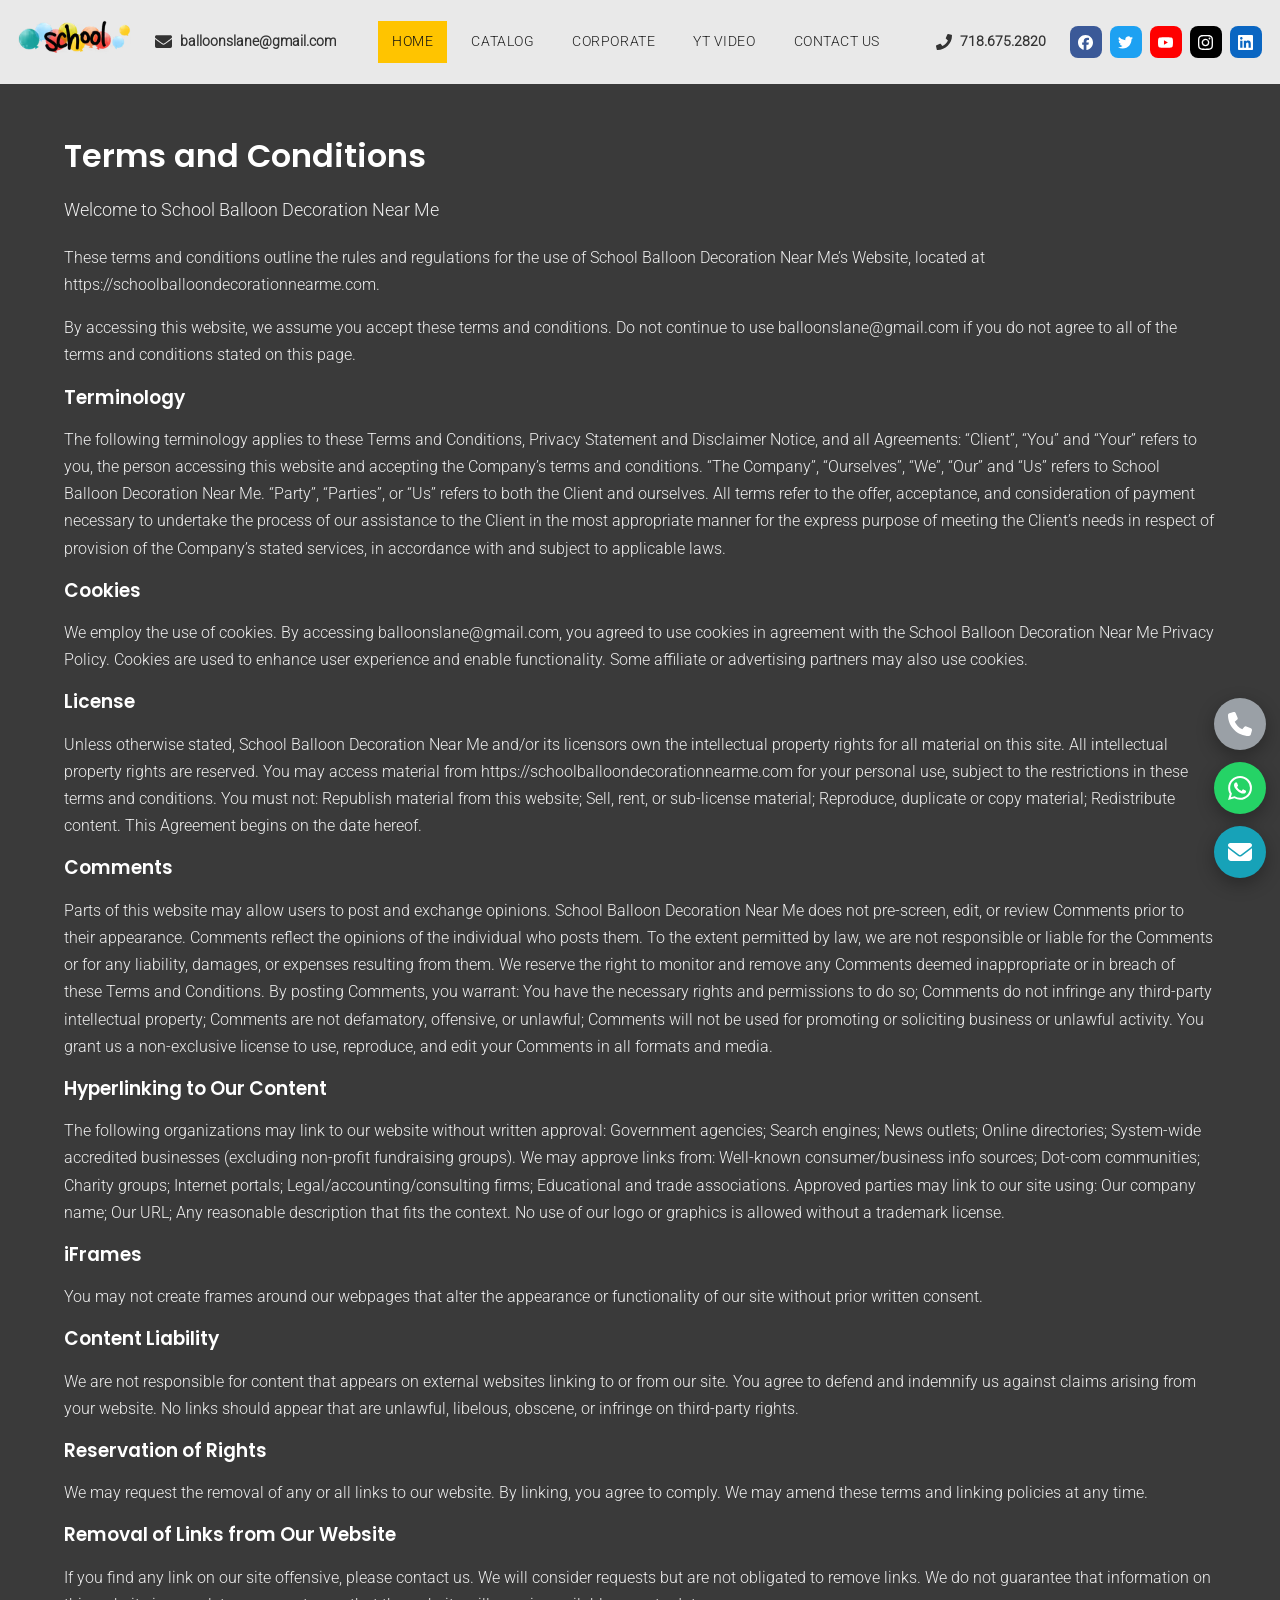
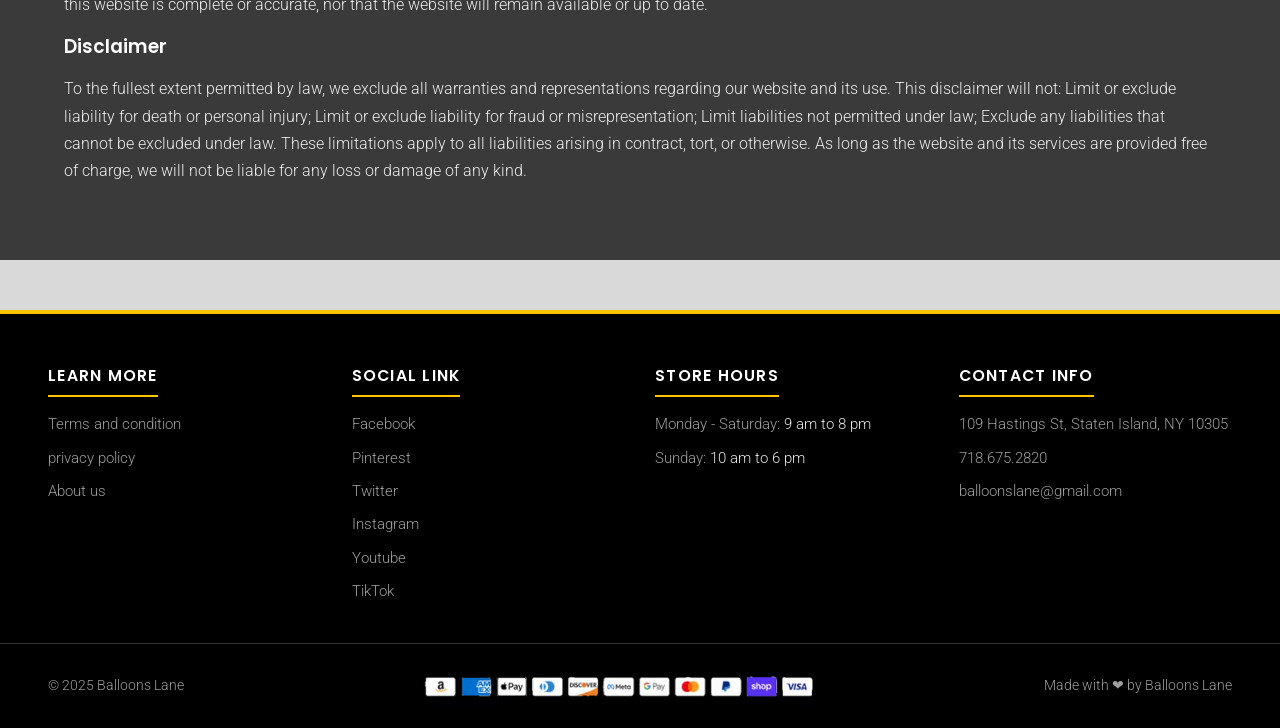
<file: terms-and-condition/index.html>
<!DOCTYPE html><html lang="en"> <head><meta charset="utf-8"><meta name="viewport" content="width=device-width, initial-scale=1"><title>Terms and condition - schoolballoondecorationnearme.com</title><meta name="description" content="Terms and conditions for the use of School Balloon Decoration Near Me website."><meta name="robots" content="index, follow"><link rel="canonical" href="https://schoolballoondecorationnearme.com/terms-and-condition/"><meta property="og:type" content="website"><meta property="og:title" content="Terms and condition - schoolballoondecorationnearme.com"><meta property="og:description" content="Terms and conditions for the use of School Balloon Decoration Near Me website."><meta property="og:url" content="https://schoolballoondecorationnearme.com/terms-and-condition/"><meta property="og:image" content="https://schoolballoondecorationnearme.com/images/school-balloon-arch-outdoor-event.avif"><meta name="twitter:card" content="summary_large_image"><link rel="icon" href="/favicon.ico" sizes="any"><link rel="icon" type="image/png" href="/images/favicon-512.png"><link rel="apple-touch-icon" href="/images/apple-touch-icon.png"><link rel="preload" as="font" type="font/woff2" href="/fonts/roboto-300-latin.woff2" crossorigin fetchpriority="high"><style>@font-face{font-family:Open Sans;font-style:normal;font-weight:300;font-display:swap;src:url(/fonts/open-sans-300-latin-ext.woff2) format("woff2");unicode-range:U+0100-02BA,U+02BD-02C5,U+02C7-02CC,U+02CE-02D7,U+02DD-02FF,U+0304,U+0308,U+0329,U+1D00-1DBF,U+1E00-1E9F,U+1EF2-1EFF,U+2020,U+20A0-20AB,U+20AD-20C4,U+2113,U+2C60-2C7F,U+A720-A7FF}@font-face{font-family:Open Sans;font-style:normal;font-weight:300;font-display:swap;src:url(/fonts/open-sans-300-latin.woff2) format("woff2");unicode-range:U+0000-00FF,U+0131,U+0152-0153,U+02BB-02BC,U+02C6,U+02DA,U+02DC,U+0304,U+0308,U+0329,U+2000-206F,U+20AC,U+2122,U+2191,U+2193,U+2212,U+2215,U+FEFF,U+FFFD}@font-face{font-family:Poppins;font-style:normal;font-weight:300;font-display:swap;src:url(/fonts/poppins-300-latin-ext.woff2) format("woff2");unicode-range:U+0100-02BA,U+02BD-02C5,U+02C7-02CC,U+02CE-02D7,U+02DD-02FF,U+0304,U+0308,U+0329,U+1D00-1DBF,U+1E00-1E9F,U+1EF2-1EFF,U+2020,U+20A0-20AB,U+20AD-20C4,U+2113,U+2C60-2C7F,U+A720-A7FF}@font-face{font-family:Poppins;font-style:normal;font-weight:300;font-display:swap;src:url(/fonts/poppins-300-latin.woff2) format("woff2");unicode-range:U+0000-00FF,U+0131,U+0152-0153,U+02BB-02BC,U+02C6,U+02DA,U+02DC,U+0304,U+0308,U+0329,U+2000-206F,U+20AC,U+2122,U+2191,U+2193,U+2212,U+2215,U+FEFF,U+FFFD}@font-face{font-family:Poppins;font-style:normal;font-weight:400;font-display:swap;src:url(/fonts/poppins-400-latin-ext.woff2) format("woff2");unicode-range:U+0100-02BA,U+02BD-02C5,U+02C7-02CC,U+02CE-02D7,U+02DD-02FF,U+0304,U+0308,U+0329,U+1D00-1DBF,U+1E00-1E9F,U+1EF2-1EFF,U+2020,U+20A0-20AB,U+20AD-20C4,U+2113,U+2C60-2C7F,U+A720-A7FF}@font-face{font-family:Poppins;font-style:normal;font-weight:400;font-display:swap;src:url(/fonts/poppins-400-latin.woff2) format("woff2");unicode-range:U+0000-00FF,U+0131,U+0152-0153,U+02BB-02BC,U+02C6,U+02DA,U+02DC,U+0304,U+0308,U+0329,U+2000-206F,U+20AC,U+2122,U+2191,U+2193,U+2212,U+2215,U+FEFF,U+FFFD}@font-face{font-family:Poppins;font-style:normal;font-weight:500;font-display:swap;src:url(/fonts/poppins-500-latin-ext.woff2) format("woff2");unicode-range:U+0100-02BA,U+02BD-02C5,U+02C7-02CC,U+02CE-02D7,U+02DD-02FF,U+0304,U+0308,U+0329,U+1D00-1DBF,U+1E00-1E9F,U+1EF2-1EFF,U+2020,U+20A0-20AB,U+20AD-20C4,U+2113,U+2C60-2C7F,U+A720-A7FF}@font-face{font-family:Poppins;font-style:normal;font-weight:500;font-display:swap;src:url(/fonts/poppins-500-latin.woff2) format("woff2");unicode-range:U+0000-00FF,U+0131,U+0152-0153,U+02BB-02BC,U+02C6,U+02DA,U+02DC,U+0304,U+0308,U+0329,U+2000-206F,U+20AC,U+2122,U+2191,U+2193,U+2212,U+2215,U+FEFF,U+FFFD}@font-face{font-family:Poppins;font-style:normal;font-weight:600;font-display:swap;src:url(/fonts/poppins-600-latin-ext.woff2) format("woff2");unicode-range:U+0100-02BA,U+02BD-02C5,U+02C7-02CC,U+02CE-02D7,U+02DD-02FF,U+0304,U+0308,U+0329,U+1D00-1DBF,U+1E00-1E9F,U+1EF2-1EFF,U+2020,U+20A0-20AB,U+20AD-20C4,U+2113,U+2C60-2C7F,U+A720-A7FF}@font-face{font-family:Poppins;font-style:normal;font-weight:600;font-display:swap;src:url(/fonts/poppins-600-latin.woff2) format("woff2");unicode-range:U+0000-00FF,U+0131,U+0152-0153,U+02BB-02BC,U+02C6,U+02DA,U+02DC,U+0304,U+0308,U+0329,U+2000-206F,U+20AC,U+2122,U+2191,U+2193,U+2212,U+2215,U+FEFF,U+FFFD}@font-face{font-family:Roboto;font-style:normal;font-weight:300;font-display:swap;src:url(/fonts/roboto-300-latin-ext.woff2) format("woff2");unicode-range:U+0100-02BA,U+02BD-02C5,U+02C7-02CC,U+02CE-02D7,U+02DD-02FF,U+0304,U+0308,U+0329,U+1D00-1DBF,U+1E00-1E9F,U+1EF2-1EFF,U+2020,U+20A0-20AB,U+20AD-20C4,U+2113,U+2C60-2C7F,U+A720-A7FF}@font-face{font-family:Roboto;font-style:normal;font-weight:300;font-display:swap;src:url(/fonts/roboto-300-latin.woff2) format("woff2");unicode-range:U+0000-00FF,U+0131,U+0152-0153,U+02BB-02BC,U+02C6,U+02DA,U+02DC,U+0304,U+0308,U+0329,U+2000-206F,U+20AC,U+2122,U+2191,U+2193,U+2212,U+2215,U+FEFF,U+FFFD}:root{--yellow:#FFC400;--yellow-dark:#E0A800;--header-gray:#DE7D20;--body-gray:#D9D9D9;--band-gray:#DE7D20;--hero-dark:#1E1E1E;--ink:#212121;--muted:#9E9E9E;--card-blue:#4A7FA5;--link-pink:#C2185B;--black:#000000;--wa-green:#25D366;--teal:#17A2B8;--fab-gray:#9AA0A6;--shadow-soft:0 16px 34px rgba(0,0,0,.32);--shadow-card:0 10px 22px rgba(0,0,0,.25);--shadow-product:-9px 11px 20px 0px rgba(0, 0, 0, .5);--shadow-band:-9px 11px 20px 0px rgba(0, 0, 0, .5);--radius:6px}*{box-sizing:border-box}html{scroll-behavior:smooth}body{margin:0;font-family:Segoe UI,Roboto,Helvetica Neue,Arial,sans-serif;color:var(--ink);background:var(--body-gray);line-height:1.7}h1,h2,h3,h4{line-height:1.35;margin:0 0 .6em;font-family:Poppins,Comfortaa,Segoe UI,sans-serif}img{max-width:100%;height:auto;display:block}a{color:var(--link-pink)}.container{max-width:none;width:100%;margin:0 auto;padding:0 clamp(16px,4vw,48px)}.band{background:var(--band-gray);border-radius:var(--radius);box-shadow:var(--shadow-band);text-align:center;padding:22px 18px;margin:34px auto;max-width:none}.band h2,.band h3{font-family:Poppins,Segoe UI,sans-serif;font-weight:300;text-transform:uppercase;letter-spacing:.06em;margin:0;color:#fff;font-size:24px;line-height:1.25}.band .sub{margin:.4em 0 0;color:#555;font-size:.95rem}.site-header{position:static;top:0;z-index:50;background:var(--header-gray);box-shadow:0 6px 14px #00000059,0 20px 38px #00000080}.header-contact{display:flex;align-items:center;gap:8px;font-size:.9rem;color:#fff}.header-contact a{color:#fff;text-decoration:none;font-weight:600}.main-nav a{text-decoration:none;color:#fff;font-weight:400;font-size:.85rem;text-transform:uppercase;letter-spacing:.04em;padding:9px 14px;border-radius:0;white-space:nowrap;transition:background .2s,color .2s}.main-nav a.active{background:#000;color:#fff;border-radius:8px}.nav-toggle{display:none;margin-left:auto;background:none;border:0;cursor:pointer;font-size:1.7rem;line-height:1;color:#fff;padding:6px 10px}.header-social a{width:32px;height:32px;border-radius:8px;background:#555;color:#fff;display:flex;align-items:center;justify-content:center;text-decoration:none;font-size:.8rem;font-weight:700}.hero-split{display:flex;padding:0;background:#5e5e5e;min-height:780px}.hero-pane{position:relative;width:50%}.hero-left{background:#5e5e5e;display:flex;flex-direction:column;justify-content:center}.hero-left:before{content:"";position:absolute;inset:0;background:#0009}.hero-left-text{position:relative;padding:90px 34px 90px 30px}.hero-left-text h2{font-family:Open Sans,sans-serif;font-size:clamp(22px,1rem + 1.2vw,28px);font-weight:400;color:#fff;line-height:1.3;text-wrap:balance;margin:0;background:transparent;border-radius:0;box-shadow:none}.hero-left-text p{font-family:Roboto,sans-serif;font-size:15px;font-weight:400;color:#e67e22;margin:14px 0 0}.hero-right{overflow:hidden;background:#000}.hero-right video{position:absolute;inset:0;width:100%;height:100%;object-fit:cover;display:block}.video-section{background:#000;padding:40px 20px}.video-single{max-width:none;margin:0 auto;border-radius:18px;overflow:hidden;box-shadow:var(--shadow-soft)}.video-single iframe{width:100%;aspect-ratio:16/9;border:0;display:block}.btn{display:inline-block;border:0;cursor:pointer;text-decoration:none;font-weight:600;line-height:1;text-transform:uppercase;letter-spacing:.05em;border-radius:6px;box-shadow:var(--shadow-card);transition:transform .15s,box-shadow .15s}.btn:hover{transform:translateY(-2px)}.btn-yellow{background:var(--yellow);color:#222;padding:15px 46px;font-size:1rem}.btn-yellow:hover{background:var(--yellow-dark)}.btn-blue{background:var(--card-blue);color:#fff;padding:11px 26px;font-size:.85rem;border-radius:6px;box-shadow:var(--shadow-card)}.btn-wide{display:block;width:85%;margin:26px auto;text-align:center}.inquiry-form{background:transparent;border-radius:0;box-shadow:none;padding:6px 0 10px;max-width:none;margin:0 auto}.inquiry-form .row{display:grid;grid-template-columns:1fr 1fr;gap:16px}.inquiry-form .field{margin-bottom:16px}.inquiry-form label{display:block;font-weight:600;margin-bottom:6px;font-size:.92rem}.inquiry-form ::placeholder{color:#9a9a9a}.inquiry-form input[type=text],.inquiry-form input[type=email],.inquiry-form input[type=tel],.inquiry-form input[type=number],.inquiry-form input[type=date],.inquiry-form select,.inquiry-form textarea{width:100%;padding:13px 16px;border:1px solid #c9c9c9;border-radius:10px;font-size:1rem;font-family:inherit;background:#fff}.inquiry-form textarea{border-radius:10px;min-height:130px;resize:vertical}.inquiry-form input:focus,.inquiry-form select:focus,.inquiry-form textarea:focus{outline:2px solid var(--yellow);border-color:var(--yellow)}.form-note{font-size:.85rem;color:#666;text-align:center;margin-top:12px}.card-grid{display:grid;grid-template-columns:repeat(auto-fill,minmax(240px,1fr));gap:26px;margin:26px 0}.cat-card{background:#fff;border-radius:var(--radius);box-shadow:var(--shadow-card);overflow:hidden;text-align:center;padding-bottom:20px;display:flex;flex-direction:column}.cat-card img{width:100%;aspect-ratio:1/1;object-fit:cover}.cat-card h3{font-size:1.05rem;margin:14px 12px 6px;text-transform:uppercase;letter-spacing:.03em}.cat-card p{font-size:.9rem;color:#555;margin:0 14px 14px;flex:1}.cat-card .btn-blue{margin:0 16px}.gallery-grid{display:grid;grid-template-columns:repeat(auto-fill,minmax(200px,1fr));gap:18px;margin:22px 0}.gallery-grid figure{margin:0;background:#fff;border-radius:12px;overflow:hidden;box-shadow:var(--shadow-card)}.gallery-grid img{width:100%;aspect-ratio:1/1;object-fit:cover}.gallery-grid figcaption{padding:10px;font-size:.82rem;text-align:center;color:#444}.corp-wrap{position:relative;max-width:none;margin:0 auto;padding:0;overflow:hidden}.corp-track{display:flex;width:max-content;padding:10px 0;animation:corp-scroll 30s linear infinite}.corp-logo{flex:0 0 280px;background:transparent;border-radius:0;box-shadow:none;height:150px;display:flex;align-items:center;justify-content:center;padding:10px 14px}.corp-logo img{max-width:240px;max-height:125px;width:auto;height:auto;object-fit:contain}@keyframes corp-scroll{0%{transform:translate(0)}to{transform:translate(-50%)}}@media(prefers-reduced-motion:reduce){.corp-track{animation:none}}.video-grid{display:grid;grid-template-columns:1fr 1fr;gap:26px;max-width:none;margin:0 auto}.video-card{border:0;border-radius:20px;overflow:hidden;background:#000;box-shadow:var(--shadow-soft)}.more-video{text-align:center;margin-top:18px}.seo-copy{width:90%;max-width:none;box-sizing:border-box;margin:0 auto;text-align:center;padding:10px 0 30px}.seo-copy h2{font-size:clamp(1.3rem,2.6vw,1.8rem);margin:1.6em 0 .6em}.seo-copy h3{font-size:1.15rem;margin:1.4em 0 .5em}.seo-copy h4{font-size:1.05rem;margin:1.2em 0 .4em}.seo-copy p{margin:0 0 1em}.check-list{list-style:none;padding:0;margin:1em auto;max-width:640px;text-align:center}.check-list li{margin:.45em 0}.check-list li:before{content:"✔ ";color:#2e7d32;font-weight:800}.faq{max-width:none;margin:0 auto}.faq-item{background:#d3d9db;border-radius:8px;box-shadow:var(--shadow-card);margin-bottom:14px;overflow:hidden}.faq-q{width:100%;text-align:left;background:none;border:0;cursor:pointer;padding:18px 20px;font-size:1rem;font-weight:700;color:var(--ink);display:flex;gap:12px;align-items:center;font-family:inherit}.faq-q .marker{color:#000;font-size:.9em}.faq-a{max-height:0;overflow:hidden;transition:max-height .3s ease;padding:0 20px}.faq-item.open .faq-a{max-height:600px;padding:0 20px 18px}.loc-section{max-width:none;margin:0 auto 30px}.loc-grid{columns:6 150px;column-gap:22px;list-style:none;padding:0;margin:0}.loc-grid li{break-inside:avoid;margin-bottom:.4em;font-size:.9rem}.loc-grid a{color:#444;text-decoration:none}.loc-grid a:hover{color:var(--link-pink)}.review-grid{display:grid;grid-template-columns:repeat(auto-fill,minmax(280px,1fr));gap:24px;max-width:none;margin:0 auto}.review-card{background:#fff;border-radius:var(--radius);box-shadow:var(--shadow-card);padding:24px;text-align:center}.review-card img{width:72px;height:72px;border-radius:50%;object-fit:cover;margin:0 auto 12px}.review-card h4{margin:0 0 8px}.review-card p{font-size:.92rem;color:#555;margin:0}.contact-hero{background:var(--hero-dark);color:#fff;text-align:center;padding:60px 20px}.contact-hero h1{font-size:clamp(1.8rem,3.4vw,2.6rem);margin:0}.contact-cards{display:grid;grid-template-columns:repeat(auto-fit,minmax(240px,1fr));gap:22px;max-width:none;margin:34px auto}.contact-card{background:#fff;border-radius:var(--radius);box-shadow:var(--shadow-card);padding:28px;text-align:center}.contact-card h3{margin:0 0 10px;text-transform:uppercase;font-size:1rem;letter-spacing:.05em}.contact-card a{color:var(--ink);font-weight:700;text-decoration:none;font-size:1.05rem}.contact-card a:hover{color:var(--link-pink)}.map-embed{max-width:none;margin:0 auto 34px;border-radius:var(--radius);overflow:hidden;box-shadow:var(--shadow-soft)}.map-embed iframe{width:100%;height:380px;border:0;display:block}.social-row{display:flex;gap:12px;justify-content:center;margin:18px 0 40px}.social-row a{width:48px;height:48px;border-radius:12px;background:#333;color:#fff;display:flex;align-items:center;justify-content:center;text-decoration:none;font-weight:800;font-size:.85rem}.social-row a:hover{background:var(--yellow);color:#222}.site-footer{background:var(--black);color:var(--muted);margin-top:50px;border-top:4px solid var(--yellow)}.footer-grid{max-width:none;margin:0 auto;padding:48px clamp(16px,4vw,48px) 30px;display:grid;grid-template-columns:repeat(auto-fit,minmax(220px,1fr));gap:30px}.footer-grid h4{color:#fff;text-transform:uppercase;letter-spacing:.08em;font-size:.98rem;margin:0 0 16px;padding-bottom:9px;border-bottom:2px solid var(--yellow);display:inline-block}.footer-grid li{margin-bottom:10px;font-size:.94rem;line-height:1.55}.footer-grid a{color:var(--muted);text-decoration:none;transition:color .2s ease}.footer-grid a:hover{color:var(--yellow)}.footer-bottom{border-top:1px solid #333;max-width:none;margin:0 auto;padding:20px clamp(16px,4vw,48px);display:flex;align-items:center;justify-content:space-between;gap:16px;flex-wrap:wrap;font-size:.88rem}.pay-icons{display:flex;gap:8px;flex-wrap:wrap;justify-content:center}.pay-icons span{background:#222;border:1px solid #444;border-radius:6px;color:#ddd;font-size:.68rem;font-weight:700;padding:5px 9px;white-space:nowrap}.contact-hero-banner{position:relative;background:linear-gradient(135deg,#2e6e9e,#5aa0c8,#e8730c);color:#fff;text-align:center;min-height:100vh;min-height:100svh;display:flex;align-items:center;justify-content:center;padding:90px 20px 120px}.contact-hero-inner{width:100%}.contact-hero-inner h1{font-size:clamp(2.9rem,6vw,4.4rem);margin:0 0 .3em;color:#fff;font-weight:700;text-shadow:0 2px 16px rgba(0,0,0,.5)}.contact-hero-inner .order-link{margin:.3em 0}.contact-hero-inner .order-link a{color:#fff;font-size:2rem;font-weight:600;text-decoration:none;text-shadow:0 2px 12px rgba(0,0,0,.5)}.contact-hero-inner .order-link a:hover{text-decoration:underline}.contact-hero-inner .lane-domain{color:#fff;opacity:.85;font-size:1.1rem;margin:.3em 0 0}.wave-divider{display:block;width:100%;height:70px;position:absolute;left:0;bottom:-1px}.wave-divider.top{top:-1px;bottom:auto;transform:scaleY(-1)}.info-bar-section{padding:10px 20px 30px;text-align:center}.info-bar{background:#cd6b2f;border-radius:6px;box-shadow:-16px 17px 17px #00000080;max-width:1250px;margin:36px auto 0;position:relative;z-index:2;display:grid;grid-template-columns:repeat(3,1fr);gap:14px;padding:30px 26px;color:#fff}.info-cell{display:flex;flex-direction:column;align-items:center;gap:10px}.info-icon{display:block;line-height:0}.info-icon svg{width:52px;height:52px;fill:#ffc72f}.info-cell a{color:#fff;text-decoration:none;font-size:1.2rem;font-weight:500}.info-cell a:hover{text-decoration:underline}.designs-section{position:relative;background:#62a9a4;text-align:center;margin:50px 0 0;padding:110px 20px}.designs-inner p{color:#fff;font-size:1.15rem;margin:0 0 18px}.designs-inner .btn{display:block;width:200px;margin:0 auto 14px;border-radius:42px;box-shadow:-15px 11px 19px #00000080}.designs-inner .btn-orange{background:#d3602d;padding:14px 50px}.designs-inner .btn-orange:hover{background:#d3602d}.designs-inner .btn-yellow-sm{background:#f90;color:#fff;padding:15px 30px}.btn-orange{background:#e67e22;color:#fff;padding:12px 30px;font-size:.95rem}.btn-orange:hover{background:#d35400}.btn-yellow-sm{background:var(--yellow);color:#8a6d00;padding:12px 30px;font-size:.95rem}.store-policy{text-align:center;padding:40px 20px 50px}.store-policy h2{font-size:1.6rem;font-weight:400;margin:0 0 .5em}.store-policy p{margin:0;color:#333}@media(max-width:700px){.info-bar{grid-template-columns:1fr;margin-top:-20px}.contact-hero-banner{padding:60px 20px 100px}}.fab-phone{background:var(--fab-gray)}.fab-wa{background:var(--wa-green)}.fab-mail{background:var(--teal)}@media(max-width:860px){.hero-split{flex-direction:column;min-height:0}.hero-pane{width:100%}.hero-right{aspect-ratio:16/9;min-height:0}.hero-left{min-height:560px}@media(max-width:600px){.hero-left{aspect-ratio:9/16;min-height:0}}.hero-left-text{padding:70px 24px 70px 30px}.hero-left{padding:40px 24px}.video-grid,.inquiry-form .row{grid-template-columns:1fr}.inquiry-form{padding:24px 18px}.nav-toggle{display:block}.main-nav{display:none;position:absolute;top:100%;left:0;right:0;z-index:55;flex-direction:column;flex-wrap:nowrap;gap:0;margin:0;background:var(--header-gray);box-shadow:0 18px 24px #00000059;padding:6px 0}.main-nav.open{display:flex}.main-nav a{padding:13px 20px;font-size:.95rem}.header-contact span.hide-m,.header-social{display:none}}.yt-facade{position:relative;width:100%;padding:0;border:0;background:#000;cursor:pointer;display:block}.yt-facade img{width:100%;aspect-ratio:16/9;object-fit:cover;display:block}.yt-facade .yt-play{position:absolute;top:50%;left:50%;transform:translate(-50%,-50%);width:64px;height:64px;border-radius:50%;background:#000000a6;color:#fff;font-size:1.5rem;display:flex;align-items:center;justify-content:center}.yt-facade:hover .yt-play,.yt-facade:focus-visible .yt-play{background:var(--yellow);color:#222}.video-card iframe{width:100%;aspect-ratio:16/9;border:0;display:block}:focus-visible{outline:3px solid var(--card-blue);outline-offset:2px}@media(prefers-reduced-motion:reduce){*,*:before,*:after{animation-duration:.01ms!important;transition-duration:.01ms!important;scroll-behavior:auto!important}}.header-social a{transition:filter .2s ease}.sr-only{position:absolute;width:1px;height:1px;overflow:hidden;clip:rect(0 0 0 0);white-space:nowrap}.cat-row{display:grid;grid-template-columns:repeat(8,1fr);gap:14px;margin:26px 0 6px}.cat-mini{display:block;text-decoration:none}.cat-mini img{width:100%;aspect-ratio:3/4;object-fit:cover;border:0;box-shadow:var(--shadow-product);background:#fff}.cat-mini .mini-btn{display:block;text-decoration:none;margin-top:10px;background:var(--card-blue);color:#fff;text-align:center;font-weight:600;font-size:.8rem;line-height:1;padding:10px 6px;border-radius:4px;box-shadow:var(--shadow-product)}.cat-mini:hover .mini-btn{background:#265d84}@media(max-width:1000px){.cat-row{grid-template-columns:repeat(4,1fr)}}@media(max-width:520px){.cat-row{grid-template-columns:1fr}}.seo-copy h2,.seo-copy h3,.seo-copy h4{font-weight:400}.loc-grid{list-style:disc;padding-left:18px}.loc-grid li{font-size:.88rem}.pay-strip{height:28px;width:auto;max-width:100%;margin:0 auto}@media(max-width:520px){.hero-left{min-height:400px}.hero-left-text{padding:54px 18px 54px 20px}.hero-left-text h2{font-size:24px}.hero-left-text p{font-size:14px}}.prod-grid{display:grid;grid-template-columns:repeat(8,1fr);gap:16px;margin:24px 0 40px}.prod-card{display:flex;flex-direction:column}.prod-card img{width:100%;aspect-ratio:3/4;object-fit:cover;border:0;box-shadow:var(--shadow-product);background:#fff}.prod-btn{display:block;margin-top:10px;background:var(--card-blue);color:#fff;text-align:center;font-weight:600;font-size:.8rem;line-height:1;padding:10px 6px;border-radius:4px;box-shadow:var(--shadow-product);text-decoration:none}a.prod-btn:hover{background:#265d84}.prod-btn.static{cursor:default;opacity:.85}@media(max-width:1000px){.prod-grid{grid-template-columns:repeat(4,1fr)}}@media(max-width:520px){.prod-grid{grid-template-columns:repeat(2,1fr)}}.social-row a:nth-child(1){background:#3b5998}.social-row a:nth-child(2){background:#55acee}.social-row a:nth-child(3){background:#262626}.social-row a:nth-child(4){background:#007bb5}.social-row a:nth-child(5){background:#cb2027}.social-row a:nth-child(6){background:#e62117}@media(max-width:1000px){.corp-logo{flex-basis:220px;height:130px}.corp-logo img{max-height:105px}}@media(max-width:560px){.corp-logo{flex-basis:180px;height:110px}.corp-logo img{max-height:88px}}.header-social a img{width:15px;height:15px;display:block}.social-row a img{width:22px;height:22px;display:block}.fab img{width:26px;height:26px;display:block}.contact-form-card{background:#fff;border-radius:var(--radius);box-shadow:var(--shadow-card);max-width:1000px;margin:0 auto 40px;padding:28px}.contact-form-card .field label{position:absolute;width:1px;height:1px;overflow:hidden;clip:rect(0 0 0 0);white-space:nowrap}.contact-form-card .form-note{margin-top:14px}.contact-hero-inner h1,.contact-hero-inner .order-link a,.contact-hero-inner .lane-domain{text-shadow:0 2px 10px rgba(0,0,0,.55)}.map-embed.tall iframe{height:450px}.map-embed.narrow{max-width:1250px}.fab img{width:24px;height:24px}.elementor-shape{overflow:hidden;position:absolute;left:0;width:100%;line-height:0;direction:ltr;z-index:2}.elementor-shape-bottom{bottom:-1px;transform:rotate(180deg)}.elementor-shape svg{display:block;width:calc(213% + 1.3px);height:169px;position:relative;left:50%;transform:translate(-50%) rotateY(180deg)}.elementor-shape .elementor-shape-fill{fill:#e4e6e6}@media(max-width:768px){.elementor-shape svg{width:calc(300% + 1.3px);height:111px}}.social-row a svg{width:22px;height:22px;fill:#fff}.social-row a:hover svg{fill:#222}.fancy-wave{position:absolute;top:-1px;left:0;width:100%;line-height:0;z-index:2}.fancy-wave svg{display:block;width:100%;height:110px}.fancy-wave .w1{fill:#e4e6e6;opacity:.35}.fancy-wave .w2{fill:#e4e6e6;opacity:.6}.fancy-wave .w3{fill:#e4e6e6;opacity:1}@media(max-width:768px){.fancy-wave svg{height:70px}}@media(max-width:700px){.footer-grid{grid-template-columns:1fr 1fr;gap:26px;padding-top:38px}.footer-bottom{justify-content:center;text-align:center}.pay-strip{max-width:100%;height:auto}}@media(max-width:860px){.header-inner{gap:10px 12px}.brand{order:1}.header-contact-email{order:1;margin-left:auto}.header-contact-email span.hide-m{display:inline}.nav-toggle{order:2;margin-left:0}.header-contact-phone{order:2}.header-social{order:2;display:flex;margin-left:auto;gap:6px}.header-social a{width:27px;height:27px;border-radius:6px}.header-social a img{width:13px;height:13px}.header-contact{font-size:.84rem}.header-contact svg{flex:none}}img,iframe,video{max-width:100%}html,body{overflow-x:clip}@media(max-width:700px){.band h2,.band h3{font-size:20px;line-height:1.3}.seo-copy h2{font-size:1.3rem;line-height:1.32}.seo-copy h3{font-size:1.08rem;line-height:1.38}.seo-copy h4{font-size:1rem;line-height:1.42}.seo-copy p{line-height:1.65}.faq-q{line-height:1.4}.inquiry-form input,.inquiry-form select,.inquiry-form textarea{font-size:16px}}.catalog-wrap .loc-section h3{font-family:Roboto,sans-serif;font-size:20px;font-weight:300;color:#000;text-align:left;line-height:1.3;margin:20px 0 8px}.catalog-wrap .loc-section h4{font-family:Roboto,sans-serif;font-size:16px;font-weight:300;color:#000;text-align:left;line-height:1.35;margin:14px 0 6px}.catalog-wrap .loc-grid{font-family:Open Sans,sans-serif;font-size:12px;font-weight:300;color:#000;line-height:1.65}.catalog-wrap .loc-grid li{font-size:12px;margin-bottom:2px}.blocks-grid{display:grid;grid-template-columns:repeat(auto-fill,minmax(215px,1fr));gap:4px 28px;align-items:start;text-align:left}.cat-block{min-width:0}.mini-list{list-style:disc;padding-left:18px;margin:0 0 14px;text-align:left;font-family:Open Sans,sans-serif;font-size:12px;font-weight:300;color:#000;line-height:1.65}.mini-list li{font-size:12px;margin-bottom:2px}.catalog-hero{background:#e4e6e6;color:#111;text-align:center;padding:44px 20px 26px}.catalog-hero h1{font-size:clamp(1.8rem,3.4vw,2.6rem);margin:0;color:#111}.review-marquee{overflow:hidden;padding:26px 0 8px}.review-track{display:flex;gap:22px;width:max-content;animation:review-scroll 60s linear infinite}.review-card{flex:0 0 350px;background:#fff;border:1px solid #e2e6e6;border-radius:14px;box-shadow:0 6px 18px #00000012;padding:22px;text-align:left}.review-head{display:flex;align-items:center;gap:12px;margin-bottom:10px}.review-ava{flex:none;width:46px;height:46px;border-radius:50%;background:linear-gradient(135deg,#ffc72f,#f39c12);color:#fff;display:flex;align-items:center;justify-content:center;font-family:Poppins,sans-serif;font-weight:600;font-size:1rem}.review-card h4{font-family:Poppins,sans-serif;font-size:.95rem;font-weight:600;margin:0;color:#1d1d1f}.review-stars{color:#e8a100;font-size:.8rem;letter-spacing:2px;line-height:1}.review-card p{font-size:.86rem;line-height:1.65;color:#333;margin:0}@keyframes review-scroll{0%{transform:translate(0)}to{transform:translate(-50%)}}@media(max-width:520px){.review-card{flex-basis:300px}}section[id]{scroll-margin-top:96px}@media(max-width:860px){section[id]{scroll-margin-top:148px}}.catalog-wrap .review-card{text-align:left;margin:0}.catalog-wrap .centered-blocks .cat-block h3,.catalog-wrap .centered-blocks .cat-block h4{text-align:center}.catalog-wrap .centered-blocks .mini-list{text-align:center;list-style-position:inside;padding-left:0}.catalog-wrap .centered-blocks .cat-block h3,.catalog-wrap .centered-blocks .cat-block h4{text-align:left}.catalog-wrap .centered-blocks .mini-list{text-align:left;list-style-position:outside;padding-left:18px}.blocks-grid{grid-template-columns:repeat(auto-fit,minmax(215px,240px));justify-content:center}@media(max-width:600px){.hero-left{background-image:none}}@media(max-width:600px){.container{padding-left:12px;padding-right:12px}.band{padding:16px 12px;margin:24px auto}.band h2,.band h3{font-size:18px}.catalog-hero{padding:28px 12px 18px}.catalog-hero h1{font-size:1.5rem}.contact-hero{padding:40px 12px}.contact-hero h1{font-size:1.5rem}.contact-hero-banner{padding:60px 12px 90px}.contact-hero-inner h1{font-size:2.1rem}.contact-hero-inner .order-link a{font-size:1.4rem}.contact-hero-inner .lane-domain{font-size:.95rem}.catalog-wrap .loc-section{margin-bottom:22px}.catalog-wrap .loc-section h3{font-size:17px}.catalog-wrap .loc-section h4{font-size:14px}.seo-copy{padding:8px 12px 20px}.seo-copy h2{font-size:1.2rem}.video-section{padding:28px 12px}.card-grid{gap:18px;margin:18px 0}.cat-card{padding-bottom:16px}.cat-card h3{font-size:.98rem}.gallery-grid{gap:14px;margin:16px 0}.video-grid{gap:18px}.review-marquee{padding:18px 0 4px}.review-card{padding:18px 16px}.faq-item{margin-bottom:10px}.faq-q{padding:14px 16px}.faq-item.open .faq-a{padding:0 16px 14px}.inquiry-form{padding:16px 12px}.contact-form-card{padding:20px 16px;margin-bottom:28px}.contact-cards{margin:24px auto;gap:16px}.contact-card{padding:20px 16px}.map-embed{margin-bottom:24px}.map-embed iframe{height:300px}.map-embed.tall iframe{height:360px}.info-bar-section{padding:8px 12px 20px}.info-bar{padding:22px 16px;gap:10px}.info-icon svg{width:40px;height:40px}.info-cell a{font-size:1rem}.designs-section{padding:60px 12px}.designs-inner p{font-size:1rem}.store-policy{padding:28px 12px 36px}.store-policy h2{font-size:1.3rem}.social-row{margin:14px 0 28px}.social-row a{width:44px;height:44px}.footer-grid{padding:32px 12px 20px;gap:20px}.footer-bottom{padding:14px 12px}.header-inner{padding:8px 12px}.brand img{height:52px}.btn-yellow{padding:13px 28px}.btn-blue{padding:10px 20px}}.field-error{color:#b71c1c;font-size:.85rem;margin:6px 0 0}.field-invalid{border-color:#b71c1c!important}.inquiry-form button[type=submit]:disabled{opacity:.7}@media(min-width:1024px){.blocks-grid--5{grid-template-columns:repeat(5,1fr)}.blocks-grid--6{grid-template-columns:repeat(6,1fr)}.blocks-grid--4{grid-template-columns:repeat(4,1fr)}.blocks-grid--5,.blocks-grid--6,.blocks-grid--4{gap:4px 14px}}@media(min-width:700px)and (max-width:1023px){.blocks-grid--5,.blocks-grid--6{grid-template-columns:repeat(3,1fr)}.blocks-grid--4{grid-template-columns:repeat(2,1fr)}}@media(min-width:520px)and (max-width:699px){.blocks-grid--5,.blocks-grid--6,.blocks-grid--4{grid-template-columns:repeat(2,1fr)}}@media(max-width:519px){.blocks-grid--5,.blocks-grid--6,.blocks-grid--4{grid-template-columns:1fr}}.school-logo{display:flex;align-items:flex-end;gap:6px;line-height:1}.school-logo-word{font-family:Poppins,sans-serif;font-weight:600;font-size:34px;letter-spacing:-.02em;color:#fff;text-transform:lowercase}.school-logo-balloons{display:flex;gap:2px;padding-bottom:8px}.school-logo-balloons i{display:block;width:14px;height:18px;border-radius:50%/55% 55% 45% 45%}.school-logo-balloons i:nth-child(1){background:#2e6e9e}.school-logo-balloons i:nth-child(2){background:#ffc400}.school-logo-balloons i:nth-child(3){background:#e91e63}@media(max-width:640px){.school-logo-word{font-size:26px}}.hero-left{background:#5e5e5e}.corp-text-logo{font-family:Poppins,sans-serif;font-weight:600;font-size:28px;color:#111;white-space:nowrap}html,body{overflow-x:hidden}img,video,iframe{max-width:100%}.hero-right iframe{max-width:none}.seo-list{list-style:none;padding:0;margin:0 0 1em}.seo-list li{margin:.35em 0}.seo-list li:before{content:"• "}.seo-copy a{color:#c2185b}.btn-black-bar{display:block;width:100%;background:#000;color:#fff!important;text-align:center;text-decoration:none;font-weight:600;padding:14px 18px;margin:22px 0 0;border-radius:0;box-shadow:var(--shadow-card)}.btn-black-bar:link,.btn-black-bar:visited,.btn-black-bar:hover,.btn-black-bar:active,.mini-btn:link,.mini-btn:visited,.mini-btn:hover,.mini-btn:active,.prod-btn:link,.prod-btn:visited,.prod-btn:hover,.prod-btn:active{color:#fff!important}.prod-btn.coming-soon{color:#e53935!important}.form-actions{display:flex;justify-content:flex-end}.btn-send{background:#fff;color:#222;border:1px solid #c9c9c9;border-radius:6px;padding:12px 34px;font-size:1rem;font-weight:600;cursor:pointer}.btn-send:disabled{opacity:.7;cursor:wait}.form-status{margin:12px 0 0;font-size:.95rem;text-align:right}.form-status-ok{color:#1b7a2e}.form-status-err{color:#b71c1c}.faq-item{background:#fff;border-left:4px solid #DE7D20}.faq-q{justify-content:space-between}.faq-q .chevron{color:#000;font-size:.9em;flex:none}.review-ava-img{width:46px;height:46px;border-radius:50%;object-fit:cover;flex:none}.fab-stack-mobile{display:none}@media(max-width:860px){.fab-stack-desktop{display:none}.fab-stack-mobile{display:flex}}.legal-page{background:#3a3a3a;color:#eee;padding:50px 0 60px}.legal-inner{width:90%;margin:0 auto}.legal-inner h1,.legal-inner h3,.legal-inner h4{color:#fff}.legal-inner a{color:#e91e63}.legal-welcome{font-size:1.1rem}.legal-icons{display:flex;gap:14px;align-items:center}.legal-icons a{color:#e91e63;display:inline-flex}.contact-hero-inner h1.order-link{margin:.2em 0 0}@media(max-width:1024px){.cat-row,.prod-grid{grid-template-columns:repeat(4,1fr)}}@media(max-width:899px){.hero-split{flex-direction:column;min-height:0}.hero-pane{width:100%}.video-grid{grid-template-columns:1fr}}@media(max-width:779px){.cat-row,.prod-grid{grid-template-columns:repeat(2,1fr)}.seo-copy{width:90%}}@media(max-width:480px){.cat-row{grid-template-columns:1fr}.prod-grid{grid-template-columns:repeat(2,1fr)}.band h2,.band h3{font-size:17px}.form-status{text-align:left}}.site-header{position:static;top:0;z-index:50;background:#e9e9e9;box-shadow:0 6px 14px #00000059,0 20px 38px #00000080}.header-inner{position:relative;max-width:1280px;margin:0 auto;padding:10px 18px;display:flex;align-items:center;gap:24px;flex-wrap:wrap}.brand{display:flex;align-items:center;text-decoration:none}.brand img{height:64px;width:auto;display:block}.header-contact{display:flex;align-items:center;gap:8px;font-size:.9rem;color:#333}.header-contact a{color:#333;text-decoration:none;font-weight:600}.main-nav{margin:0 auto;display:flex;gap:10px;flex-wrap:nowrap;justify-content:center}.main-nav a,.main-nav a:link,.main-nav a:visited{color:#212121;text-decoration:none;font-weight:400;font-size:.85rem;text-transform:uppercase;letter-spacing:.04em;padding:9px 14px;border-radius:0;white-space:nowrap;transition:background .2s,color .2s}.main-nav a:hover{background:#000;color:#fff}.main-nav a.active{background:#ffc400;color:#111}.nav-toggle{display:none;margin-left:auto;background:none;border:0;cursor:pointer;font-size:1.7rem;line-height:1;color:#111;padding:6px 10px}.header-social{display:flex;gap:8px}.header-social a{width:32px;height:32px;border-radius:8px;background:#555;color:#fff;display:flex;align-items:center;justify-content:center;text-decoration:none;font-size:.8rem;font-weight:700;transition:filter .2s ease}.header-social a:hover{filter:brightness(1.35)}.header-social a:nth-child(1){background:#3b5998}.header-social a:nth-child(2){background:#1da1f2}.header-social a:nth-child(3){background:red}.header-social a:nth-child(4){background:#000}.header-social a:nth-child(5){background:#0a66c2}.site-footer{background:#000;color:#9e9e9e;margin-top:50px;border-top:4px solid #FFC400}.footer-grid{max-width:none;margin:0 auto;padding:48px clamp(16px,4vw,48px) 30px;display:grid;grid-template-columns:repeat(auto-fit,minmax(220px,1fr));gap:30px;border-bottom:1px solid #333}.footer-grid h4{color:#fff;text-transform:uppercase;letter-spacing:.08em;font-size:.98rem;margin:0 0 16px;padding-bottom:9px;border-bottom:2px solid #FFC400;display:inline-block}.footer-grid ul{list-style:none;padding:0;margin:0}.footer-grid li{margin-bottom:10px;font-size:.94rem;line-height:1.55;color:#9e9e9e}.footer-grid li span{color:#e8e8e8}.footer-grid a{color:#9e9e9e;text-decoration:none;transition:color .2s ease}.footer-grid a:hover{color:#ffc400}.footer-bottom{border-top:0;max-width:1350px;margin:0 auto;padding:20px clamp(16px,4vw,48px);display:flex;align-items:center;justify-content:space-between;gap:16px;flex-wrap:wrap;font-size:.88rem}@media(min-width:701px){.pay-strip{height:44px}}.fab-stack{position:fixed;right:14px;bottom:22px;display:flex;flex-direction:column;gap:12px;z-index:60}.fab{width:52px;height:52px;border-radius:50%;display:flex;align-items:center;justify-content:center;color:#fff;text-decoration:none;font-size:1.3rem;box-shadow:0 6px 18px #0000004d}.fab-phone{background:#9aa0a6}.fab-wa{background:#25d366}.fab-mail{background:#17a2b8}@media(max-width:860px){.nav-toggle{display:block}.main-nav{display:none;position:absolute;top:100%;left:0;right:0;z-index:55;flex-direction:column;flex-wrap:nowrap;gap:0;margin:0;background:#e9e9e9;box-shadow:0 18px 24px #00000059;padding:6px 0}.main-nav.open{display:flex}.main-nav a{padding:13px 20px;font-size:.95rem}.header-inner{gap:10px 12px}.brand{order:1}.header-contact-email{order:1;margin-left:auto}.header-contact-email span.hide-m{display:inline}.nav-toggle{order:2;margin-left:0}.header-contact-phone{order:2}.header-social{order:2;display:flex;margin-left:auto;gap:6px}.header-social a{width:27px;height:27px;border-radius:6px}.header-social a img{width:13px;height:13px}.header-contact{font-size:.84rem}.header-contact svg{flex:none}}@media(max-width:700px){.footer-grid{grid-template-columns:1fr 1fr;gap:26px;padding:38px 12px 20px}.footer-bottom{justify-content:center;text-align:center;padding:14px 12px}.pay-strip{max-width:100%;height:auto}.header-inner{padding:8px 12px}.brand img{height:52px}}@media(max-width:460px){.footer-grid{grid-template-columns:1fr}}#contact .container,.inquiry-form{max-width:1280px}#catalog-contact{max-width:1280px;margin:0 auto}.contact-form-card{max-width:1280px}
</style></head><body> <header class="site-header"> <div class="header-inner"> <a class="brand" href="/" aria-label="School Balloon Decoration Near Me home"> <img src="/_astro/school-balloon-decoration-logo.eli8VKUa_Z29Kh0W.avif" alt="School balloon decoration logo with colorful balloons" loading="eager" fetchpriority="high" decoding="async" width="170" height="96"> </a> <div class="header-contact header-contact-email"> <svg aria-hidden="true" viewBox="0 0 512 512" width="17" height="17" fill="#333" xmlns="http://www.w3.org/2000/svg"><path d="M502.3 190.8c3.9-3.1 9.7-.2 9.7 4.7V400c0 26.5-21.5 48-48 48H48c-26.5 0-48-21.5-48-48V195.6c0-5 5.7-7.8 9.7-4.7 22.4 17.4 52.1 39.5 154.1 113.6 21.1 15.4 56.7 47.8 92.2 47.6 35.7.3 72-32.8 92.3-47.6 102-74.1 131.6-96.3 154-113.7zM256 320c23.2.4 56.6-29.2 73.4-41.4 132.7-96.3 142.8-104.7 173.4-128.7 5.8-4.5 9.2-11.5 9.2-18.9v-19c0-26.5-21.5-48-48-48H48C21.5 64 0 85.5 0 112v19c0 7.4 3.4 14.3 9.2 18.9 30.6 23.9 40.7 32.4 173.4 128.7 16.8 12.2 50.2 41.8 73.4 41.4z"></path></svg> <a href="mailto:balloonslane@gmail.com"><span class="hide-m">balloonslane@gmail.com</span><span style="display:none">mail</span></a> </div> <button class="nav-toggle" type="button" aria-label="Open menu" aria-expanded="false" aria-controls="mainNav">☰</button> <nav class="main-nav" id="mainNav" aria-label="Main navigation"> <a href="/" class="active" >Home</a> <a href="/catalog/" class="" >Catalog</a> <a href="/#corpor" class="" data-spy-link>Corporate</a> <a href="/#ytvideo" class="" data-spy-link>YT Video</a> <a href="/contact-us/" class="" >Contact Us</a> </nav> <div class="header-contact header-contact-phone"> <svg aria-hidden="true" viewBox="0 0 512 512" width="16" height="16" fill="#333" xmlns="http://www.w3.org/2000/svg"><path d="M493.4 24.6l-104-24c-11.3-2.6-22.9 3.3-27.5 13.9l-48 112c-4.2 9.8-1.4 21.3 6.9 28l60.6 49.6c-36 76.7-98.9 140.5-177.2 177.2l-49.6-60.6c-6.8-8.3-18.2-11.1-28-6.9l-112 48C3.9 366.5-2 378.1.6 389.4l24 104C27.1 504.2 36.7 512 48 512c256.1 0 464-207.5 464-464 0-11.2-7.7-20.9-18.6-23.4z"></path></svg> <a href="tel:7186752820">718.675.2820</a> </div> <div class="header-social" aria-label="Social links"> <a href="https://www.facebook.com/balloonslane/" target="_blank" rel="noopener" aria-label="Facebook"><img src="/images/social/facebook.svg" alt="" width="15" height="15" aria-hidden="true"></a> <a href="https://twitter.com/balloonslane" target="_blank" rel="noopener" aria-label="Twitter"><img src="/images/social/twitter.svg" alt="" width="15" height="15" aria-hidden="true"></a> <a href="https://www.youtube.com/@BalloonsLane?sub_confirmation=1" target="_blank" rel="noopener" aria-label="YouTube"><img src="/images/social/youtube.svg" alt="" width="15" height="15" aria-hidden="true"></a> <a href="https://www.instagram.com/balloonslane2/" target="_blank" rel="noopener" aria-label="Instagram"><img src="/images/social/instagram.svg" alt="" width="15" height="15" aria-hidden="true"></a> <a href="https://www.linkedin.com/in/balloonslane/" target="_blank" rel="noopener" aria-label="LinkedIn"><img src="/images/social/linkedin.svg" alt="" width="15" height="15" aria-hidden="true"></a> </div> </div> </header>  <main class="legal-page"> <div class="legal-inner"> <h1>Terms and Conditions</h1> <p class="legal-welcome">Welcome to School Balloon Decoration Near Me</p> <p>These terms and conditions outline the rules and regulations for the use of School Balloon Decoration Near Me’s Website, located at https://schoolballoondecorationnearme.com.</p> <p>By accessing this website, we assume you accept these terms and conditions. Do not continue to use balloonslane@gmail.com if you do not agree to all of the terms and conditions stated on this page.</p> <h3>Terminology</h3> <p>The following terminology applies to these Terms and Conditions, Privacy Statement and Disclaimer Notice, and all Agreements: “Client”, “You” and “Your” refers to you, the person accessing this website and accepting the Company’s terms and conditions. “The Company”, “Ourselves”, “We”, “Our” and “Us” refers to School Balloon Decoration Near Me. “Party”, “Parties”, or “Us” refers to both the Client and ourselves. All terms refer to the offer, acceptance, and consideration of payment necessary to undertake the process of our assistance to the Client in the most appropriate manner for the express purpose of meeting the Client’s needs in respect of provision of the Company’s stated services, in accordance with and subject to applicable laws.</p> <h3>Cookies</h3> <p>We employ the use of cookies. By accessing balloonslane@gmail.com, you agreed to use cookies in agreement with the School Balloon Decoration Near Me Privacy Policy. Cookies are used to enhance user experience and enable functionality. Some affiliate or advertising partners may also use cookies.</p> <h3>License</h3> <p>Unless otherwise stated, School Balloon Decoration Near Me and/or its licensors own the intellectual property rights for all material on this site. All intellectual property rights are reserved. You may access material from https://schoolballoondecorationnearme.com for your personal use, subject to the restrictions in these terms and conditions. You must not: Republish material from this website; Sell, rent, or sub-license material; Reproduce, duplicate or copy material; Redistribute content. This Agreement begins on the date hereof.</p> <h3>Comments</h3> <p>Parts of this website may allow users to post and exchange opinions. School Balloon Decoration Near Me does not pre-screen, edit, or review Comments prior to their appearance. Comments reflect the opinions of the individual who posts them. To the extent permitted by law, we are not responsible or liable for the Comments or for any liability, damages, or expenses resulting from them. We reserve the right to monitor and remove any Comments deemed inappropriate or in breach of these Terms and Conditions. By posting Comments, you warrant: You have the necessary rights and permissions to do so; Comments do not infringe any third-party intellectual property; Comments are not defamatory, offensive, or unlawful; Comments will not be used for promoting or soliciting business or unlawful activity. You grant us a non-exclusive license to use, reproduce, and edit your Comments in all formats and media.</p> <h3>Hyperlinking to Our Content</h3> <p>The following organizations may link to our website without written approval: Government agencies; Search engines; News outlets; Online directories; System-wide accredited businesses (excluding non-profit fundraising groups). We may approve links from: Well-known consumer/business info sources; Dot-com communities; Charity groups; Internet portals; Legal/accounting/consulting firms; Educational and trade associations. Approved parties may link to our site using: Our company name; Our URL; Any reasonable description that fits the context. No use of our logo or graphics is allowed without a trademark license.</p> <h3>iFrames</h3> <p>You may not create frames around our webpages that alter the appearance or functionality of our site without prior written consent.</p> <h3>Content Liability</h3> <p>We are not responsible for content that appears on external websites linking to or from our site. You agree to defend and indemnify us against claims arising from your website. No links should appear that are unlawful, libelous, obscene, or infringe on third-party rights.</p> <h3>Reservation of Rights</h3> <p>We may request the removal of any or all links to our website. By linking, you agree to comply. We may amend these terms and linking policies at any time.</p> <h3>Removal of Links from Our Website</h3> <p>If you find any link on our site offensive, please contact us. We will consider requests but are not obligated to remove links. We do not guarantee that information on this website is complete or accurate, nor that the website will remain available or up to date.</p> <h3>Disclaimer</h3> <p>To the fullest extent permitted by law, we exclude all warranties and representations regarding our website and its use. This disclaimer will not: Limit or exclude liability for death or personal injury; Limit or exclude liability for fraud or misrepresentation; Limit liabilities not permitted under law; Exclude any liabilities that cannot be excluded under law. These limitations apply to all liabilities arising in contract, tort, or otherwise. As long as the website and its services are provided free of charge, we will not be liable for any loss or damage of any kind.</p> </div> </main>  <footer class="site-footer"> <div class="footer-grid"> <div> <h4>Learn More</h4> <ul> <li><a href="/terms-and-condition/">Terms and condition</a></li> <li><a href="/privacy-policy/">privacy policy</a></li> <li>About us</li> </ul> </div> <div> <h4>Social link</h4> <ul> <li><a href="https://www.facebook.com/balloonslane/" target="_blank" rel="noopener">Facebook</a></li> <li><a href="https://www.pinterest.com/balloonslane/" target="_blank" rel="noopener">Pinterest</a></li> <li><a href="https://twitter.com/balloonslane" target="_blank" rel="noopener">Twitter</a></li> <li><a href="https://www.instagram.com/balloonslane2/" target="_blank" rel="noopener">Instagram</a></li> <li><a href="https://www.youtube.com/@BalloonsLane?sub_confirmation=1" target="_blank" rel="noopener">Youtube</a></li> <li><a href="https://www.tiktok.com/@balloons_lane" target="_blank" rel="noopener">TikTok</a></li> </ul> </div> <div> <h4>Store Hours</h4> <ul> <li>Monday - Saturday: <span>9 am to 8 pm</span></li> <li>Sunday: <span>10 am to 6 pm</span></li> </ul> </div> <div> <h4>Contact Info</h4> <ul> <li>109 Hastings St, Staten Island, NY 10305</li> <li><a href="tel:7184270968">718.675.2820</a></li> <li><a href="mailto:balloonslane@gmail.com">balloonslane@gmail.com</a></li> </ul> </div> </div> <div class="footer-bottom"> <span>© 2025 Balloons Lane</span> <img src="/_astro/payment-methods.DEKx41-Y_1mIdJS.avif" alt="Payment method icons including Amazon, American Express, Apple Pay, Diners Club, Discover, Meta, Google Pay, Mastercard, PayPal, Shop Pay and Visa" loading="lazy" decoding="async" fetchpriority="auto" width="500" height="50" class="pay-strip"> <span>Made with ❤ by Balloons Lane</span> </div> </footer> <div class="fab-stack" aria-label="Quick contact"> <a class="fab fab-phone" href="tel:+17184270968" aria-label="Call us"><img src="/images/social/phone.svg" alt="" width="24" height="24" aria-hidden="true"></a> <a class="fab fab-wa" href="https://api.whatsapp.com/send?phone=17184270968" target="_blank" rel="noopener" aria-label="WhatsApp"><img src="/images/social/whatsapp.svg" alt="" width="26" height="26" aria-hidden="true"></a> <a class="fab fab-mail" href="mailto:balloonslane@gmail.com" aria-label="Email us"><img src="/images/social/mail.svg" alt="" width="24" height="24" aria-hidden="true"></a> </div> <script defer src="/js/main.js"></script> </body> </html>
</file>
